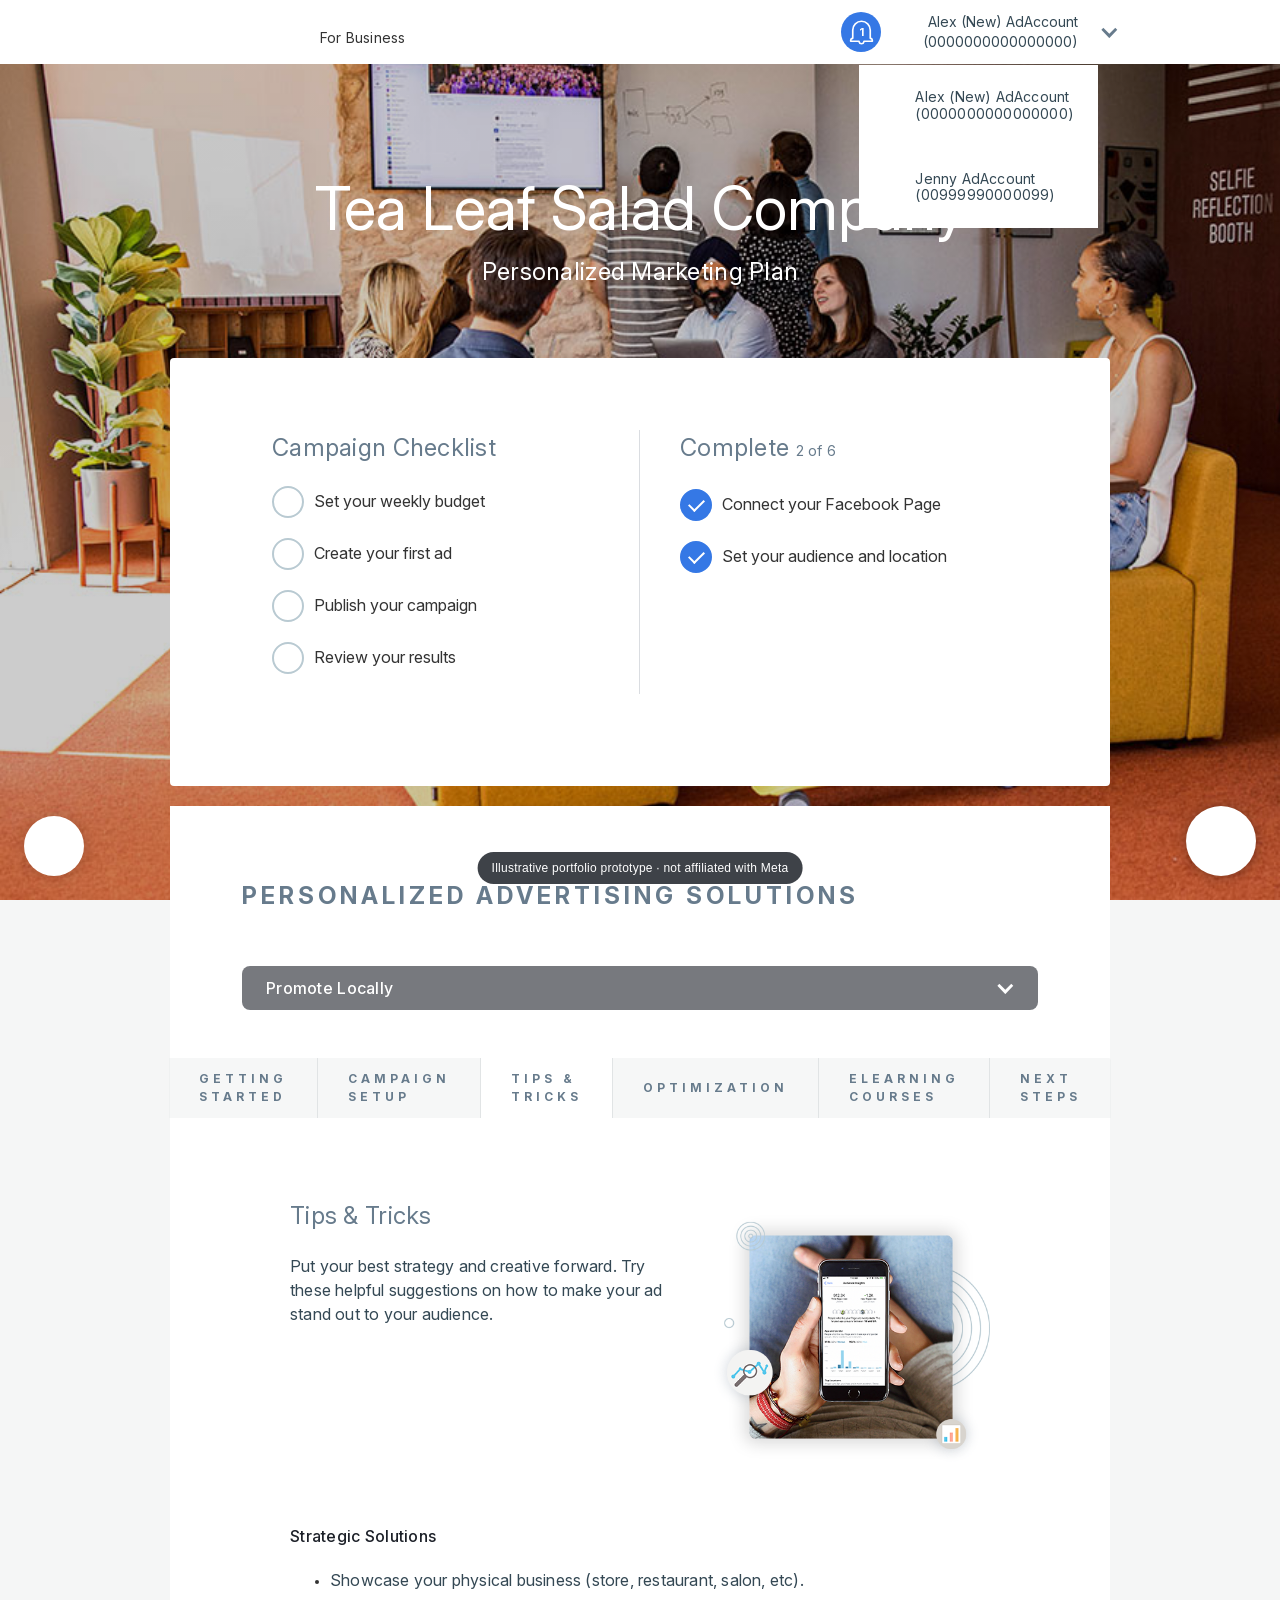
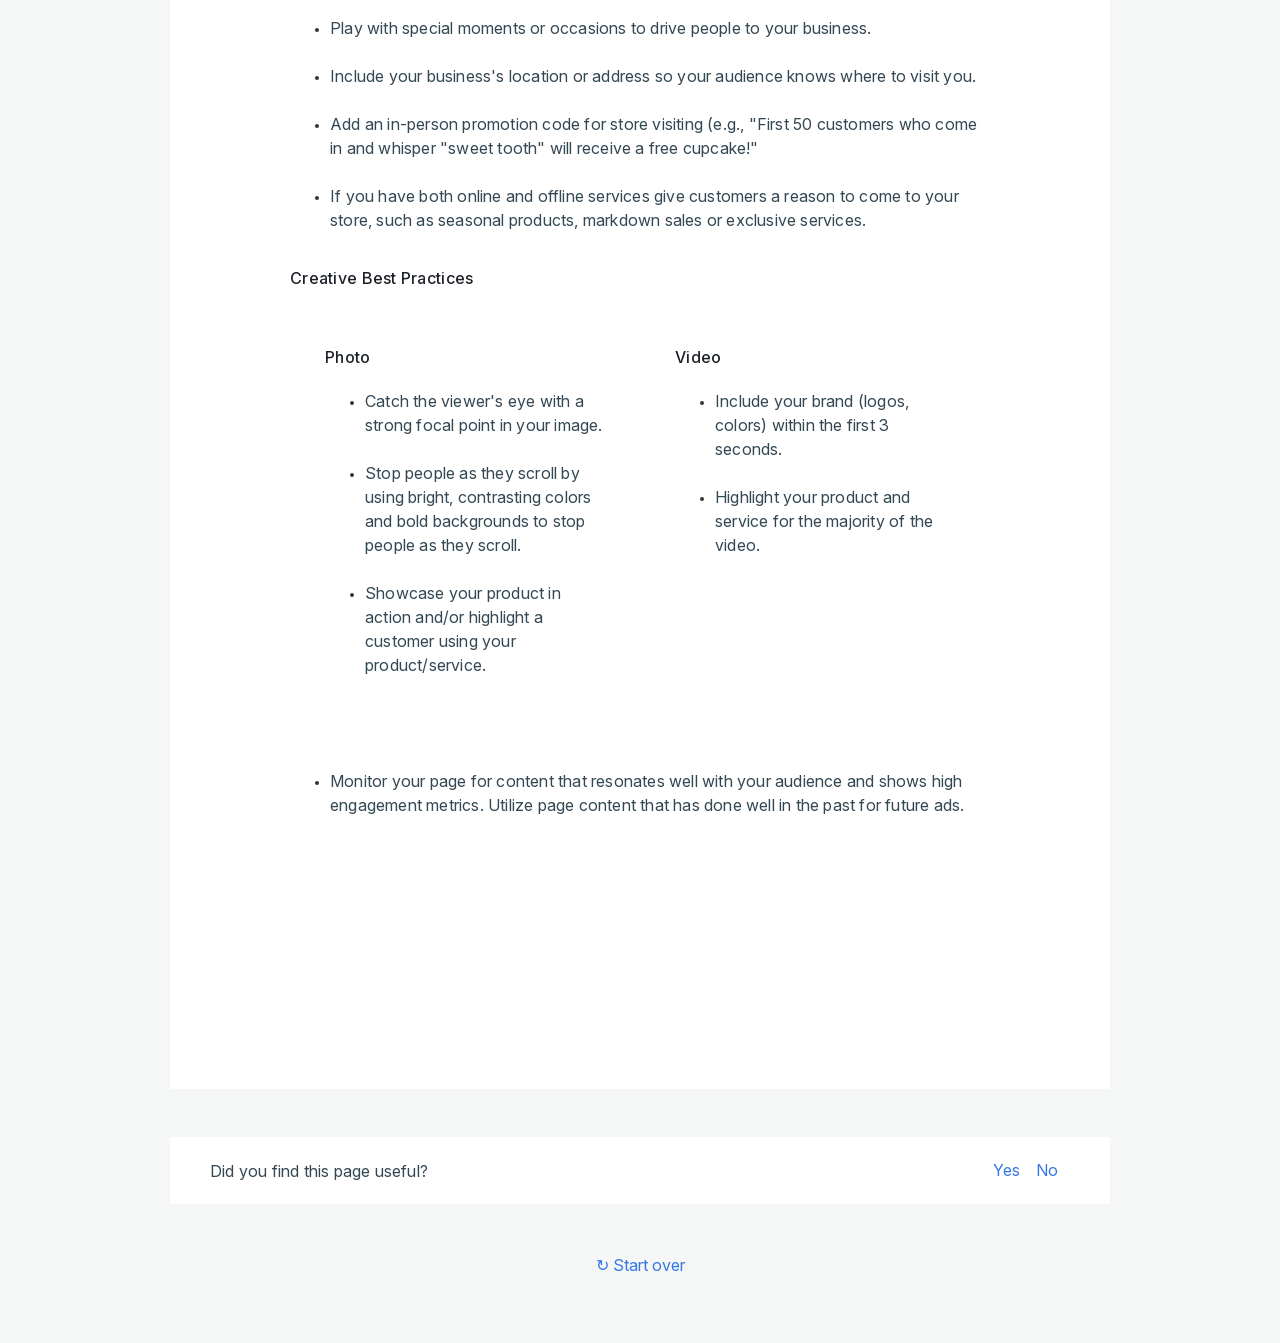
<file: index.html>
<!DOCTYPE html><!--  This site was created in Webflow. https://www.webflow.com  -->
<!--  Last Published: Fri Mar 24 2023 18:44:25 GMT+0000 (Coordinated Universal Time)  -->
<html data-wf-page="5faafee5c0b8d76706fa1afc" data-wf-site="5faafee5c0b8d73ab8fa1afb">
<head>
  <meta charset="utf-8">
  <title>New PMP Layout V2 - Pre-PMP</title>
  <meta content="Personalized Marketing Plan — dashboard and campaign checklist concept for Facebook for Business. UI design study by Billy Hong." name="description">
  <meta content="New PMP Layout V2 - Pre-PMP" property="og:title">
  <meta content="Personalized Marketing Plan — dashboard and campaign checklist concept for Facebook for Business. UI design study by Billy Hong." property="og:description">
  <meta content="https://immortalchoke.github.io/pmp-pre-pmp/images/28578157_2122403417770117_5116504096303480832_n.png" property="og:image">
  <meta content="website" property="og:type">
  <meta content="https://immortalchoke.github.io/pmp-pre-pmp/" property="og:url">
  <meta content="New PMP Layout V2 - Pre-PMP" property="twitter:title">
  <meta content="Personalized Marketing Plan — dashboard and campaign checklist concept for Facebook for Business. UI design study by Billy Hong." property="twitter:description">
  <meta content="https://immortalchoke.github.io/pmp-pre-pmp/images/28578157_2122403417770117_5116504096303480832_n.png" property="twitter:image">
  <meta content="summary_large_image" name="twitter:card">
  <meta content="width=device-width, initial-scale=1" name="viewport">
  <meta content="Webflow" name="generator">
  <link href="css/normalize.css" rel="stylesheet" type="text/css">
  <link href="css/webflow.css" rel="stylesheet" type="text/css">
  <link href="css/new-pmp-layout-v2-pre-pmp-feb1130bfff49.webflow.css" rel="stylesheet" type="text/css">
  <!-- [if lt IE 9]><script src="https://cdnjs.cloudflare.com/ajax/libs/html5shiv/3.7.3/html5shiv.min.js" type="text/javascript"></script><![endif] -->
  <script type="text/javascript">!function(o,c){var n=c.documentElement,t=" w-mod-";n.className+=t+"js",("ontouchstart"in o||o.DocumentTouch&&c instanceof DocumentTouch)&&(n.className+=t+"touch")}(window,document);</script>
  <link href="images/favicon.ico" rel="shortcut icon" type="image/x-icon">
  <link href="images/webclip.png" rel="apple-touch-icon">
  <style id="demo-styles">
    /* completion checkmark for the checklist (pmp-pre-pmp) */
    .demo-task { cursor: pointer; transition: opacity 220ms ease; }
    .demo-check {
      width: 32px; height: 32px; min-width: 32px; margin-right: 10px; flex: 0 0 auto;
      border-radius: 50%; border: 2px solid #b9cad2; background-color: #fff;
      display: flex; align-items: center; justify-content: center;
      transition: background-color 250ms cubic-bezier(.2,.8,.2,1), border-color 250ms cubic-bezier(.2,.8,.2,1);
    }
    .demo-check::after {
      content: ""; width: 13px; height: 7px; margin-top: -3px;
      border-left: 2.5px solid #fff; border-bottom: 2.5px solid #fff;
      transform: rotate(-45deg) scale(0); opacity: 0;
      transition: transform 200ms cubic-bezier(.2,.8,.2,1), opacity 200ms ease;
    }
    .demo-task.completed .demo-check { background-color: #3578e5; border-color: #3578e5; }
    .demo-task.completed .demo-check::after { transform: rotate(-45deg) scale(1); opacity: 1; }
    .demo-progress { font-size: 14px; color: #677b8c; font-weight: 400; }

    /* disabled Next button (pmp-self-serve) */
    .cta-button-2.is-disabled { opacity: .4; cursor: not-allowed; }

    /* illustrative-prototype note (both) */
    .demo-note {
      position: fixed; bottom: 16px; left: 50%; transform: translateX(-50%);
      z-index: 10000; padding: 6px 14px; border-radius: 999px;
      background: rgba(29,33,41,.85); color: #fff;
      font-family: Inter, "Source Sans 3", sans-serif; font-size: 12px; letter-spacing: .02em;
      pointer-events: none; white-space: nowrap;
    }
    @media (max-width: 479px) { .demo-note { font-size: 11px; padding: 5px 10px; } }
    /* below ~560px the note would collide with the bottom-corner scroll-to-top
       and chat widgets, so lift it clear of them */
    @media (max-width: 559px) { .demo-note { bottom: 104px; } }
  </style>
</head>
<body class="body">
  <div class="demo-note">Illustrative portfolio prototype &middot; not affiliated with Meta</div>
  <div data-collapse="medium" data-animation="default" data-duration="400" data-easing="ease" data-easing2="ease" role="banner" class="navbar w-nav">
    <div class="container-header w-container">
      <div class="div-block">
        <a href="#" class="brand w-nav-brand">
          <div class="logo-container">
            <div data-w-id="52832d3b-79d7-f23c-b94a-1dd69d91b123" data-is-ix2-target="1" class="wordmark_bluegray" data-animation-type="lottie" data-src="documents/wordmark_BLUEGRAY.json" data-loop="0" data-direction="1" data-autoplay="0" data-renderer="svg" data-default-duration="3.0030028806881908" data-duration="0"></div>
            <div class="product">For Business</div>
          </div>
        </a>
        <nav role="navigation" class="nav-menu w-nav-menu">
          <div class="account-and-notifications-box">
            <div data-w-id="71e33389-d3df-31af-a175-60c7f3867add" class="bell-icon">
              <div>1</div>
            </div>
            <div style="display:none;opacity:0;-webkit-transform:translate3d(0, -24PX, 0) scale3d(1, 1, 1) rotateX(0) rotateY(0) rotateZ(0) skew(0, 0);-moz-transform:translate3d(0, -24PX, 0) scale3d(1, 1, 1) rotateX(0) rotateY(0) rotateZ(0) skew(0, 0);-ms-transform:translate3d(0, -24PX, 0) scale3d(1, 1, 1) rotateX(0) rotateY(0) rotateZ(0) skew(0, 0);transform:translate3d(0, -24PX, 0) scale3d(1, 1, 1) rotateX(0) rotateY(0) rotateZ(0) skew(0, 0)" class="notifications-container">
              <div style="display:none" class="notification-item no-bottom-stroke last-row close-row">
                <div data-w-id="71e33389-d3df-31af-a175-60c7f3867b00" class="close-notifs"><img src="images/uncheck.svg" width="18" data-w-id="71e33389-d3df-31af-a175-60c7f3867b03" alt=""></div>
              </div>
              <div style="display:flex;opacity:1;-webkit-transform:translate3d(0, 0PX, 0) scale3d(1, 1, 1) rotateX(0) rotateY(0) rotateZ(0) skew(0, 0);-moz-transform:translate3d(0, 0PX, 0) scale3d(1, 1, 1) rotateX(0) rotateY(0) rotateZ(0) skew(0, 0);-ms-transform:translate3d(0, 0PX, 0) scale3d(1, 1, 1) rotateX(0) rotateY(0) rotateZ(0) skew(0, 0);transform:translate3d(0, 0PX, 0) scale3d(1, 1, 1) rotateX(0) rotateY(0) rotateZ(0) skew(0, 0)" class="notification-item no-bottom-stroke new">
                <div class="notification-icon new"></div>
                <div class="notification-text-box">
                  <p class="paragraph-3 no-bottom-margin">
                    <a href="#" class="link-text">Client</a> left you a message
                  </p>
                  <div class="paragraph-3 time-stamp">1 hour ago</div>
                </div>
              </div>
              <div style="display:flex;-webkit-transform:translate3d(0, 0PX, 0) scale3d(1, 1, 1) rotateX(0) rotateY(0) rotateZ(0) skew(0, 0);-moz-transform:translate3d(0, 0PX, 0) scale3d(1, 1, 1) rotateX(0) rotateY(0) rotateZ(0) skew(0, 0);-ms-transform:translate3d(0, 0PX, 0) scale3d(1, 1, 1) rotateX(0) rotateY(0) rotateZ(0) skew(0, 0);transform:translate3d(0, 0PX, 0) scale3d(1, 1, 1) rotateX(0) rotateY(0) rotateZ(0) skew(0, 0)" class="notification-item no-bottom-stroke">
                <div class="notification-icon"></div>
                <div class="notification-text-box">
                  <p class="paragraph-3 no-bottom-margin">
                    <a href="#" class="link-text">Client</a> left you a message
                  </p>
                  <div class="paragraph-3 time-stamp">1 day ago</div>
                </div>
              </div>
              <div style="display:none;opacity:0;-webkit-transform:translate3d(0, -12PX, 0) scale3d(1, 1, 1) rotateX(0) rotateY(0) rotateZ(0) skew(0, 0);-moz-transform:translate3d(0, -12PX, 0) scale3d(1, 1, 1) rotateX(0) rotateY(0) rotateZ(0) skew(0, 0);-ms-transform:translate3d(0, -12PX, 0) scale3d(1, 1, 1) rotateX(0) rotateY(0) rotateZ(0) skew(0, 0);transform:translate3d(0, -12PX, 0) scale3d(1, 1, 1) rotateX(0) rotateY(0) rotateZ(0) skew(0, 0)" class="notification-item-none no-bottom-stroke centered-row">
                <div class="notification-text-box">
                  <p class="paragraph-3 no-bottom-margin">You have 0 notifications.</p>
                </div>
              </div>
              <div class="notification-item no-bottom-stroke last-row">
                <div class="bottom-row-text-item">
                  <p class="paragraph-3 no-bottom-margin">
                    <a href="#" class="link-text">View all</a>
                  </p>
                </div>
                <div data-w-id="71e33389-d3df-31af-a175-60c7f3867afc" class="bottom-row-text-item-clear">
                  <p class="paragraph-3 no-bottom-margin">Clear</p>
                </div>
              </div>
            </div>
            <div class="account-dropdown-2 w-row">
              <div class="account-name w-col w-col-11">
                <div class="account-display-2">
                  <div class="account-active-text white black">Jenny AdAccount</div>
                  <div class="account-active-text white black">(00999990000099)</div>
                </div>
                <div class="account-display">
                  <div class="account-active-text white black">Alex (New) AdAccount</div>
                  <div class="account-active-text white black">(0000000000000000)</div>
                </div>
              </div>
              <div class="account-arrow w-col w-col-1">
                <div class="icon-2 left black w-icon-dropdown-toggle"></div>
              </div>
            </div>
            <div class="account-choices-container">
              <div data-w-id="21e07e23-743b-d8fe-42a6-0ccd6935f4a8" class="account-item">
                <div class="account-selection-icon">
                  <div data-is-ix2-target="1" class="account-check" data-w-id="8eb64791-39b2-737f-7dda-c8ac9e36c48a" data-animation-type="lottie" data-src="documents/checkmark.json" data-loop="0" data-direction="1" data-autoplay="0" data-renderer="svg" data-default-duration="1.334667946972529" data-duration="0" data-ix2-initial-state="0"></div>
                </div>
                <div class="account-text-container">
                  <div class="account-dropdown-text">Alex (New) AdAccount</div>
                  <div class="account-dropdown-text">(0000000000000000)</div>
                </div>
              </div>
              <div data-w-id="9a57191d-72e3-8cda-8ccf-139bc1310d22" class="account-item-3">
                <div class="account-selection-icon">
                  <div data-is-ix2-target="1" class="account-empty" data-w-id="9a57191d-72e3-8cda-8ccf-139bc1310d24" data-animation-type="lottie" data-src="documents/icon_EMPTYCIRCLE.json" data-loop="0" data-direction="1" data-autoplay="0" data-renderer="svg" data-default-duration="1.301301248298216" data-duration="0" data-ix2-initial-state="0"></div>
                </div>
                <div class="account-text-container">
                  <div class="account-dropdown-text">Alex (New) AdAccount</div>
                  <div class="account-dropdown-text">(0000000000000000)</div>
                </div>
              </div>
              <div data-w-id="4ed2f66e-1217-ef9a-5cd5-ad1bbf708032" class="account-item-2">
                <div class="account-selection-icon">
                  <div data-is-ix2-target="1" class="account-check" data-w-id="4ed2f66e-1217-ef9a-5cd5-ad1bbf708034" data-animation-type="lottie" data-src="documents/checkmark.json" data-loop="0" data-direction="1" data-autoplay="0" data-renderer="svg" data-default-duration="1.334667946972529" data-duration="0" data-ix2-initial-state="0"></div>
                </div>
                <div class="account-text-container">
                  <div class="account-dropdown-text">Jenny AdAccount</div>
                  <div class="account-dropdown-text">(00999990000099)</div>
                </div>
              </div>
              <div data-w-id="3d6f9a81-cdd8-2660-3681-68fa7780a73c" class="account-item-4">
                <div class="account-selection-icon">
                  <div data-is-ix2-target="1" class="account-empty" data-w-id="3d6f9a81-cdd8-2660-3681-68fa7780a73e" data-animation-type="lottie" data-src="documents/icon_EMPTYCIRCLE.json" data-loop="0" data-direction="1" data-autoplay="0" data-renderer="svg" data-default-duration="1.301301248298216" data-duration="0" data-ix2-initial-state="0"></div>
                </div>
                <div class="account-text-container">
                  <div class="account-dropdown-text">Jenny AdAccount</div>
                  <div class="account-dropdown-text">(00999990000099)</div>
                </div>
              </div>
            </div>
          </div>
        </nav>
        <div class="menu-button w-nav-button">
          <div class="hamburger-icon w-icon-nav-menu"></div>
        </div>
      </div>
    </div>
  </div>
  <div id="top" class="section-2 wf-section"></div>
  <div class="chat-box">
    <div style="display:none;-webkit-transform:translate3d(20PX, 0, 0) scale3d(1, 1, 1) rotateX(0) rotateY(0) rotateZ(0) skew(0, 0);-moz-transform:translate3d(20PX, 0, 0) scale3d(1, 1, 1) rotateX(0) rotateY(0) rotateZ(0) skew(0, 0);-ms-transform:translate3d(20PX, 0, 0) scale3d(1, 1, 1) rotateX(0) rotateY(0) rotateZ(0) skew(0, 0);transform:translate3d(20PX, 0, 0) scale3d(1, 1, 1) rotateX(0) rotateY(0) rotateZ(0) skew(0, 0);opacity:0" class="expanded-chat">
      <div class="expanded-unit">
        <div class="chat-header">
          <div data-w-id="a8b1960e-246f-3dbc-6e1b-b58c1678c8a8" class="chat-close"><img src="images/uncheck.svg" width="18" data-w-id="83092299-657e-c695-e83d-c92dc43212aa" alt=""></div>
        </div>
        <div class="chat">
          <p class="paragraph-3">Schedule a call with a Marketing Expert.</p>
          <div class="messenger-logo">
            <div class="phone-loop" data-w-id="eb7c66de-d781-a272-dc57-a847b249dedf" data-animation-type="lottie" data-src="documents/icon_PHONE_REVERSE_LOOP.json" data-loop="1" data-direction="1" data-autoplay="1" data-is-ix2-target="0" data-renderer="svg" data-default-duration="3.0030028806881908" data-duration="0"></div>
          </div>
          <a href="#" data-w-id="f202fd0e-15e9-cc02-0189-4d5b039e2366" class="regular-button-small w-button">Schedule Call</a>
        </div>
      </div>
    </div>
    <div data-w-id="b5b98669-76d6-06e5-2a41-34af972dc5a5" class="call-icon">
      <div data-w-id="8007765c-72dc-31fb-c355-c48f923ce3da" data-animation-type="lottie" data-src="documents/icon_PHONE.json" data-loop="0" data-direction="1" data-autoplay="1" data-is-ix2-target="0" data-renderer="svg" data-default-duration="2.0020019204587935" data-duration="0"></div>
    </div>
  </div>
  <div data-w-id="83d012ce-31df-c6a2-9047-bed687d6cce0" class="bg-image"></div>
  <div class="header-container w-container"></div>
  <div data-w-id="6d16e2d1-0e3b-0785-08d4-958675be600b" class="selection-block">
    <div class="w-container">
      <div class="pmp-hero">
        <h1 class="heading-5 center white">Tea Leaf Salad Company</h1>
        <h4 class="header-3 white center">Personalized Marketing Plan</h4>
        <a href="#" class="objective-select drive w-inline-block">
          <div class="selector-column w-row">
            <div class="w-col w-col-11">
              <div class="text-block-5">Drive local awareness for your local business</div>
            </div>
            <div class="w-col w-col-1">
              <div class="icon-2 w-icon-dropdown-toggle"></div>
            </div>
          </div>
        </a>
      </div>
    </div>
  </div>
  <div class="progress-container w-container">
    <div class="type-block">
      <div class="checklist-container white-bg">
        <div class="w-row">
          <div class="checklist-column right-divide w-col w-col-6">
            <h1 class="header-3">Campaign Checklist</h1>
            <div id="checklist-todo">
              <div class="checklist-item-2 demo-task w-clearfix"><div class="demo-check"></div><div class="check-text">Set your weekly budget</div></div>
              <div class="checklist-item-2 demo-task w-clearfix"><div class="demo-check"></div><div class="check-text">Create your first ad</div></div>
              <div class="checklist-item-2 demo-task w-clearfix"><div class="demo-check"></div><div class="check-text">Publish your campaign</div></div>
              <div class="checklist-item-2 demo-task w-clearfix"><div class="demo-check"></div><div class="check-text">Review your results</div></div>
            </div>
          </div>
          <div class="checklist-column w-col w-col-6">
            <h1 class="header-3">Complete <span id="checklist-progress" class="demo-progress">2 of 6</span></h1>
            <div id="checklist-done">
              <div class="checklist-item-2 demo-task completed w-clearfix"><div class="demo-check"></div><div class="check-text">Connect your Facebook Page</div></div>
              <div class="checklist-item-2 demo-task completed w-clearfix"><div class="demo-check"></div><div class="check-text">Set your audience and location</div></div>
            </div>
          </div>
        </div>
      </div>
    </div>
  </div>
  <div class="w-container">
    <div class="objective-tab-container">
      <div class="tab-container less-top-paddingg">
        <h1 class="eyebrow-header">Personalized Advertising Solutions</h1>
        <div class="objective-select-container">
          <a data-w-id="d4ec92a8-d9cf-f136-769f-d61c749f96c8" href="#" class="objective-select-new w-inline-block">
            <div class="promote-locally">Promote Locally</div>
            <div class="promote-locally-other-option">Another option</div>
            <div class="icon-2 w-icon-dropdown-toggle"></div>
          </a>
          <div style="-webkit-transform:translate3d(0, 0, 0) scale3d(1.1, 1.1, 1) rotateX(0) rotateY(0) rotateZ(0) skew(0, 0);-moz-transform:translate3d(0, 0, 0) scale3d(1.1, 1.1, 1) rotateX(0) rotateY(0) rotateZ(0) skew(0, 0);-ms-transform:translate3d(0, 0, 0) scale3d(1.1, 1.1, 1) rotateX(0) rotateY(0) rotateZ(0) skew(0, 0);transform:translate3d(0, 0, 0) scale3d(1.1, 1.1, 1) rotateX(0) rotateY(0) rotateZ(0) skew(0, 0);display:none;opacity:0" class="objective-select-content">
            <div class="selection-box">
              <h1 class="header-3">Choose your solution</h1>
              <div data-w-id="4b4b6fdf-6a45-1cba-f40a-87ef613ebb51" class="treatment-item">
                <div class="items">
                  <div class="object-select-icon">
                    <div data-w-id="64f069e2-ab07-5ccb-d7d8-245525a0941a" data-is-ix2-target="1" data-animation-type="lottie" data-src="documents/checkmark.json" data-loop="0" data-direction="1" data-autoplay="0" data-renderer="svg" data-default-duration="1.334667946972529" data-duration="0"></div>
                  </div>
                  <div class="paragraph-4 no-bottom-margin">Promote locally</div>
                </div>
                <div class="stroke">
                  <div data-is-ix2-target="1" class="bottom-stroke" data-w-id="6bc3b752-5775-653d-38c3-e16c9b5e513b" data-animation-type="lottie" data-src="documents/bottom-stroke.json" data-loop="0" data-direction="1" data-autoplay="0" data-renderer="svg" data-default-duration="0.5005004801146984" data-duration="0"></div>
                </div>
              </div>
              <div data-w-id="797616d8-404f-43ae-8a50-325c390df3a9" class="treatment-item-unselected">
                <div class="items">
                  <div class="object-select-icon">
                    <div class="empty-check"></div>
                  </div>
                  <div class="paragraph-4 no-bottom-margin">Another option</div>
                </div>
                <div class="stroke">
                  <div data-is-ix2-target="1" class="bottom-stroke" data-w-id="797616d8-404f-43ae-8a50-325c390df3b0" data-animation-type="lottie" data-src="documents/bottom-stroke.json" data-loop="0" data-direction="1" data-autoplay="0" data-renderer="svg" data-default-duration="0.5005004801146984" data-duration="0"></div>
                </div>
              </div>
              <div data-w-id="c1800464-eee7-ef3a-f0f1-3c0b15992e22" class="treatment-item-unselected-2">
                <div class="items">
                  <div class="object-select-icon">
                    <div class="empty-check"></div>
                  </div>
                  <div class="paragraph-4 no-bottom-margin">Promote locally</div>
                </div>
                <div class="stroke">
                  <div data-is-ix2-target="1" class="bottom-stroke" data-w-id="c1800464-eee7-ef3a-f0f1-3c0b15992e29" data-animation-type="lottie" data-src="documents/bottom-stroke.json" data-loop="0" data-direction="1" data-autoplay="0" data-renderer="svg" data-default-duration="0.5005004801146984" data-duration="0"></div>
                </div>
              </div>
              <div data-w-id="0042d79e-ced7-1a5c-fb8a-5106dd73a60d" class="treatment-item-2">
                <div class="items">
                  <div class="object-select-icon">
                    <div data-w-id="0042d79e-ced7-1a5c-fb8a-5106dd73a610" data-is-ix2-target="1" data-animation-type="lottie" data-src="documents/checkmark.json" data-loop="0" data-direction="1" data-autoplay="0" data-renderer="svg" data-default-duration="1.334667946972529" data-duration="0"></div>
                  </div>
                  <div class="paragraph-4 no-bottom-margin">Another option</div>
                </div>
                <div class="stroke">
                  <div data-is-ix2-target="1" class="bottom-stroke" data-w-id="0042d79e-ced7-1a5c-fb8a-5106dd73a614" data-animation-type="lottie" data-src="documents/bottom-stroke.json" data-loop="0" data-direction="1" data-autoplay="0" data-renderer="svg" data-default-duration="0.5005004801146984" data-duration="0"></div>
                </div>
              </div>
            </div>
          </div>
        </div>
        <div data-duration-in="300" data-duration-out="100" data-current="Tips &amp; Tricks" data-easing="ease" class="tab-box w-tabs">
          <div class="tabs-menu w-tab-menu">
            <a data-w-tab="Getting Started" class="pmp-tag-2 w-inline-block w-tab-link">
              <div>Getting started</div>
            </a>
            <a data-w-tab="Campaign Setup" class="pmp-tag-2 w-inline-block w-tab-link">
              <div>Campaign setup</div>
            </a>
            <a data-w-tab="Tips &amp; Tricks" class="pmp-tag-2 w-inline-block w-tab-link w--current">
              <div>tips &amp; tricks</div>
            </a>
            <a data-w-tab="Optimization" class="pmp-tag-2 w-inline-block w-tab-link">
              <div>Optimization</div>
            </a>
            <a data-w-tab="eLearning Courses" class="pmp-tag-2 w-inline-block w-tab-link">
              <div>eLearning courses</div>
            </a>
            <a data-w-tab="Next Steps" class="right-tab pmp-tag-2 right-tab w-inline-block w-tab-link">
              <div>Next Steps</div>
            </a>
          </div>
          <div class="tabs-content w-tab-content">
            <div data-w-tab="Getting Started" class="tab-pane-tab-2 w-tab-pane">
              <div class="tab-container">
                <div class="pmp-slide-content">
                  <div class="carousel-block">
                    <div class="slider-text-block">
                      <h1 class="header-3">Promote Locally</h1>
                      <p class="paragraph-4">Get help setting up your campaign for success. Show your ads in the right places to the right people by trying our recommendations below.<br></p>
                      <a href="#" class="cta-button-2 w-button">Quick Guide (PDF)</a>
                    </div>
                    <div class="slider-image-block">
                      <div class="placeholder-image video">
                        <div class="video-unit"><img src="images/16-9-Aspect-Video.svg" alt=""></div>
                        <div data-w-id="e6554262-ad01-3755-a4cd-b328cb62fcf4" class="video-control-bar">
                          <div class="expand-container"><img src="images/Artboard-1_1.svg" alt=""></div>
                        </div>
                      </div>
                      <div data-w-id="a38fa622-cc58-3b05-2d0b-695e082efe59" style="opacity:0;-webkit-transform:translate3d(0, 0, 0) scale3d(1.1, 1.1, 1) rotateX(0) rotateY(0) rotateZ(0) skew(0, 0);-moz-transform:translate3d(0, 0, 0) scale3d(1.1, 1.1, 1) rotateX(0) rotateY(0) rotateZ(0) skew(0, 0);-ms-transform:translate3d(0, 0, 0) scale3d(1.1, 1.1, 1) rotateX(0) rotateY(0) rotateZ(0) skew(0, 0);transform:translate3d(0, 0, 0) scale3d(1.1, 1.1, 1) rotateX(0) rotateY(0) rotateZ(0) skew(0, 0)" class="expanded-video">
                        <div class="video-holder"><img src="images/169-Aspect-Video.svg" alt=""></div>
                      </div>
                    </div>
                  </div>
                  <div data-w-id="c07e5e84-5c45-3fdd-8030-b1f19dfa4dae" style="-webkit-transform:translate3d(0, 0, 0) scale3d(1.1, 1.1, 1) rotateX(0) rotateY(0) rotateZ(0) skew(0, 0);-moz-transform:translate3d(0, 0, 0) scale3d(1.1, 1.1, 1) rotateX(0) rotateY(0) rotateZ(0) skew(0, 0);-ms-transform:translate3d(0, 0, 0) scale3d(1.1, 1.1, 1) rotateX(0) rotateY(0) rotateZ(0) skew(0, 0);transform:translate3d(0, 0, 0) scale3d(1.1, 1.1, 1) rotateX(0) rotateY(0) rotateZ(0) skew(0, 0);opacity:0" class="success-story-container more-top-margin">
                    <h3 class="header-3">Success Stories</h3>
                    <div class="card-vertical-row-2">
                      <div class="horizontal-success-container">
                        <div class="vertical-card">
                          <div class="image-hover-box"><img src="images/76639760_1440240602824250_5734219448299028480_n.jpg" srcset="images/76639760_1440240602824250_5734219448299028480_n-p-500.jpeg 500w, images/76639760_1440240602824250_5734219448299028480_n.jpg 701w" sizes="(max-width: 479px) 90vw, (max-width: 767px) 76vw, (max-width: 991px) 95.75px, 148.75px" alt="" class="card-margin image-hover"></div>
                          <div class="card-text-container">
                            <h3 class="card-headline">Business name</h3>
                            <ul role="list" class="no-padding">
                              <li>
                                <p class="paragraph-4">33% more landing page views</p>
                              </li>
                              <li>
                                <p class="paragraph-4">4.4% more accounts opened</p>
                              </li>
                              <li>
                                <p class="paragraph-4">22% decrease in cost per landing page view</p>
                              </li>
                            </ul>
                          </div>
                        </div>
                        <div class="vertical-card">
                          <div class="image-hover-box"><img src="images/70372000_2173896929377467_6855266213895864320_n.jpg" alt="" class="card-margin image-hover"></div>
                          <div class="card-text-container">
                            <h3 class="card-headline">Business name</h3>
                          </div>
                          <ul role="list" class="no-padding">
                            <li>
                              <p class="paragraph-4">33% more landing page views</p>
                            </li>
                            <li>
                              <p class="paragraph-4">4.4% more accounts opened</p>
                            </li>
                            <li>
                              <p class="paragraph-4">22% decrease in cost per landing page view</p>
                            </li>
                          </ul>
                        </div>
                        <div class="vertical-card">
                          <div class="image-hover-box"><img src="images/76639760_1440240602824250_5734219448299028480_n.jpg" srcset="images/76639760_1440240602824250_5734219448299028480_n-p-500.jpeg 500w, images/76639760_1440240602824250_5734219448299028480_n.jpg 701w" sizes="(max-width: 479px) 90vw, (max-width: 767px) 76vw, (max-width: 991px) 95.75px, 148.75px" alt="" class="card-margin image-hover"></div>
                          <div class="card-text-container">
                            <h3 class="card-headline">Business name</h3>
                          </div>
                          <ul role="list" class="no-padding">
                            <li>
                              <p class="paragraph-4">33% more landing page views</p>
                            </li>
                            <li>
                              <p class="paragraph-4">4.4% more accounts opened</p>
                            </li>
                            <li>
                              <p class="paragraph-4">22% decrease in cost per landing page view</p>
                            </li>
                          </ul>
                        </div>
                        <div class="vertical-card no-right-margin">
                          <div class="image-hover-box"><img src="images/70372000_2173896929377467_6855266213895864320_n.jpg" alt="" class="card-margin image-hover"></div>
                          <div class="card-text-container">
                            <h3 class="card-headline">Business name</h3>
                          </div>
                          <ul role="list" class="no-padding">
                            <li>
                              <p class="paragraph-4">33% more landing page views</p>
                            </li>
                            <li>
                              <p class="paragraph-4">4.4% more accounts opened</p>
                            </li>
                            <li>
                              <p class="paragraph-4">22% decrease in cost per landing page view</p>
                            </li>
                          </ul>
                        </div>
                      </div>
                    </div>
                  </div>
                </div>
              </div>
            </div>
            <div data-w-tab="Campaign Setup" class="tab-pane-tab-3-3 w-tab-pane">
              <div class="tab-container">
                <div class="pmp-slide-content">
                  <div class="carousel-block vertical">
                    <div class="slider-text-block horizontal">
                      <div class="text-chunk">
                        <h1 class="header-3">Campaign Setup</h1>
                        <p class="paragraph-4">Set up your campaign for success. Follow our recommendations below to make sure you’re showing your ads in the right places to the right people.<br></p>
                      </div>
                      <div class="slider-image-block">
                        <div class="placeholder-image"><img src="images/78567991_439739926733056_1191667985132027904_n.png" alt=""></div>
                      </div>
                    </div>
                    <h3 class="header-4">Objective</h3>
                    <p class="paragraph-3">Promote your business locally using the <strong>Reach Objective</strong>.</p>
                    <h3 class="header-4">Budget</h3>
                    <p class="paragraph-3 add-bottom-margin">Spend a minimum of $7 per week on this type of ad. Increasing your budget higher than $7 per week will improve results so you can reach more people at a better price.</p>
                    <h3 class="header-4">Targeting</h3>
                    <p class="paragraph-3">Keep your audience as broad as possible, unless you have a strong sense of age, gender, or interests of your target audience.</p>
                    <ul role="list">
                      <li class="bullet-list-item">
                        <p class="paragraph-3"><strong>Broad targeting:</strong> Targeting broadly means that you&#x27;re allowing Facebook to find the best people to show your ad to. This can lead you to find customers if you&#x27;re not sure who you want to target. Tip: Try using a radius around your store location to find potential local customers.</p>
                      </li>
                      <li class="bullet-list-item">
                        <p class="paragraph-3 add-bottom-margin"><strong>Detailed targeting:</strong> This allows you to select the specific targeting you’d like to use for your ad. Detailed targeting includes demographic information, such as age, gender, location and interests. Note, while this leads to smaller audiences, it may also lead to one that&#x27;s more interested in what you&#x27;re advertising about.</p>
                      </li>
                    </ul>
                    <h3 class="header-4">Placement</h3>
                    <p class="paragraph-3 add-bottom-margin">Select Automatic Placements to get the most out of your budget. Facebook&#x27;s delivery system will allocate your ad set&#x27;s budget across multiple placements that&#x27;ll perform best.</p>
                  </div>
                </div>
                <h3 class="header-4 no-bottom-margin">Ad Format</h3>
                <div class="tip-container-new">
                  <p class="paragraph-3 no-bottom-margin">Video</p>
                  <p class="paragraph-3 no-bottom-margin">Image</p>
                  <p class="paragraph-3 no-bottom-margin">Carousel</p>
                </div>
                <h3 class="header-4 no-bottom-margin">Recommended CTAs</h3>
                <div class="tip-container-new">
                  <p class="paragraph-3 no-bottom-margin">Get directions</p>
                  <p class="paragraph-3 no-bottom-margin">Call Now</p>
                  <p class="paragraph-3 no-bottom-margin">Send Message</p>
                </div>
              </div>
            </div>
            <div data-w-tab="Tips &amp; Tricks" class="tab-pane-tab-3-3 w-tab-pane w--tab-active">
              <div class="tab-container">
                <div class="pmp-slide-content">
                  <div class="carousel-block vertical">
                    <div class="slider-text-block horizontal">
                      <div class="text-chunk">
                        <h1 class="header-3">Tips &amp; Tricks</h1>
                        <p class="paragraph-4">Put your best strategy and creative forward. Try these helpful suggestions on how to make your ad stand out to your audience.<br></p>
                      </div>
                      <div class="slider-image-block">
                        <div data-w-id="bc5029f1-6405-24ba-e2f3-002269e0d75a" class="placeholder-image"><img src="images/78567991_439739926733056_1191667985132027904_n.png" alt=""></div>
                      </div>
                    </div>
                    <h3 class="header-4">Strategic Solutions</h3>
                    <ul role="list">
                      <li class="bullet-list-item">
                        <p class="paragraph-3">Showcase your physical business (store, restaurant, salon, etc).</p>
                      </li>
                      <li class="bullet-list-item">
                        <p class="paragraph-3">Play with special moments or occasions to drive people to your business.</p>
                      </li>
                      <li class="bullet-list-item">
                        <p class="paragraph-3">Include your business&#x27;s location or address so your audience knows where to visit you.</p>
                      </li>
                      <li class="bullet-list-item">
                        <p class="paragraph-3">Add an in-person promotion code for store visiting (e.g., &quot;First 50 customers who come in and whisper &quot;sweet tooth&quot; will receive a free cupcake!&quot;</p>
                      </li>
                      <li data-w-id="b2f40d8b-5631-0e85-fa2c-9ee5ccb5fa71" class="bullet-list-item">
                        <p class="paragraph-3">If you have both online and offline services give customers a reason to come to your store, such as seasonal products, markdown sales or exclusive services.</p>
                      </li>
                    </ul>
                    <h3 class="header-4">Creative Best Practices</h3>
                    <div class="card-vertical-row-3 no-bottom-margin">
                      <div class="best-practice-card remove-bottom-stroke">
                        <div class="best-practice-content">
                          <h3 class="header-8">Photo</h3>
                          <ul role="list">
                            <li class="bullet-list-item">
                              <p class="paragraph-4">Catch the viewer&#x27;s eye with a strong focal point in your image.</p>
                            </li>
                            <li class="bullet-list-item">
                              <p class="paragraph-4">Stop people as they scroll by using bright, contrasting colors and bold backgrounds to stop people as they scroll.</p>
                            </li>
                            <li class="bullet-list-item">
                              <p class="paragraph-4">Showcase your product in action and/or highlight a customer using your product/service.</p>
                            </li>
                          </ul>
                        </div>
                      </div>
                      <div class="best-practice-card remove-bottom-stroke">
                        <h3 class="header-8">Video</h3>
                        <div class="best-practice-content">
                          <ul role="list">
                            <li class="bullet-list-item">
                              <p class="paragraph-4">Include your brand (logos, colors) within the first 3 seconds.</p>
                            </li>
                            <li class="bullet-list-item">
                              <p class="paragraph-4">Highlight your product and service for the majority of the video.</p>
                            </li>
                          </ul>
                        </div>
                      </div>
                    </div>
                  </div>
                </div>
                <ul role="list">
                  <li class="bullet-list-item">
                    <p class="paragraph-3 add-bottom-margin">Monitor your page for content that resonates well with your audience and shows high engagement metrics. Utilize page content that has done well in the past for future ads.</p>
                  </li>
                </ul>
              </div>
            </div>
            <div data-w-tab="Optimization" class="tab-pane-tab-4-2 w-tab-pane">
              <div class="tab-container">
                <div class="pmp-slide-content">
                  <div class="carousel-block vertical">
                    <div class="slider-text-block horizontal">
                      <div class="text-chunk">
                        <h1 class="header-3">Optimization</h1>
                        <p class="paragraph-4">Identify opportunities to optimize your ads by measuring performance and troubleshooting any issues.<br></p>
                      </div>
                      <div class="slider-image-block">
                        <div class="placeholder-image"><img src="images/ADS_MANAGER.png" alt=""></div>
                      </div>
                    </div>
                    <h3 class="header-4">Measure Performance</h3>
                    <ul role="list">
                      <li class="bullet-list-item">
                        <p class="paragraph-3">To access reporting, visit Ads Center from your Page (Page &gt; Ads Center on top banner &gt; select “All Ads” from the left-hand banner).</p>
                      </li>
                      <li class="bullet-list-item">
                        <p class="paragraph-3">View your most recent ad promotion.</p>
                      </li>
                      <li class="bullet-list-item">
                        <p class="paragraph-3">The metric you want to view is <strong>Reach</strong> (number of people reached throughout the duration of your ad).</p>
                      </li>
                      <li class="bullet-list-item">
                        <p class="paragraph-3">A minimum of 50 people reached for a one-week campaign is a good baseline.</p>
                      </li>
                      <li class="bullet-list-item">
                        <p class="paragraph-3 add-bottom-margin">If you&#x27;re advertising on other channels, compare how many people you reached and your cost.</p>
                      </li>
                    </ul>
                    <h3 class="header-4">Troubleshooting</h3>
                    <ul role="list">
                      <li class="bullet-list-item">
                        <p class="paragraph-3">You&#x27;re not reaching 50 people per week.</p>
                      </li>
                      <li class="_2nd-level">
                        <p class="paragraph-3">This issue likely means your budget is too small for this objective. We recommend increasing your budget to the recommended minimum of $7 per week or higher to reach 50 people in a one-week campaign.</p>
                      </li>
                    </ul>
                  </div>
                </div>
              </div>
            </div>
            <div data-w-tab="eLearning Courses" class="tab-pane-tab-5-2 w-tab-pane">
              <div class="tab-container">
                <div class="pmp-slide-content">
                  <div class="carousel-block vertical">
                    <div class="slider-text-block horizontal">
                      <div class="text-chunk">
                        <h1 class="header-3">eLearning Courses</h1>
                        <p class="paragraph-4">Facebook Blueprint courses are online eLearning classes that you can take at your own pace during your free time. For your advertising goals, here are our recommendations.<br></p>
                      </div>
                      <div class="slider-image-block">
                        <div class="placeholder-image"><img src="images/APP-EVENTS_SDK.png" alt=""></div>
                      </div>
                    </div>
                    <p class="paragraph-4">If you&#x27;re new to advertising, or new to creating ads from your Facebook Page, we strongly recommend you complete this <a href="https://www.facebookblueprint.com/student/path/185998-promote-your-business-from-your-facebook-page" target="_blank" class="link-text">eLearning course</a>. There are 11 courses, each about 5 minutes.<br></p>
                    <p class="paragraph-4">If you&#x27;re limited on time, we recommend the following:<br></p>
                    <ul role="list">
                      <li class="bullet-list-item">
                        <p class="paragraph-4">‍<a href="https://www.facebook.com/business/learn/lessons/introduction-to-page-promotions" target="_blank" class="link-text">Introduction to Page Promotions</a><br></p>
                      </li>
                      <li class="bullet-list-item">
                        <p class="paragraph-4">
                          <a href="https://www.facebook.com/business/learn/lessons/introduction-to-page-promotions" target="_blank" class="link-text">‍</a>
                          <a href="https://www.facebook.com/business/learn/lessons/promote-your-business-locally" target="_blank" class="link-text">Promote Your Business Locally</a><br>
                        </p>
                      </li>
                      <li class="bullet-list-item">
                        <p class="paragraph-4">
                          <a href="https://www.facebook.com/business/learn/lessons/introduction-to-page-promotions" target="_blank" class="link-text">‍</a>
                          <a href="https://www.facebook.com/business/learn/lessons/measure-your-promotions-success" target="_blank" class="link-text">Measure Your Promotion&#x27;s Success</a><br>
                        </p>
                      </li>
                    </ul>
                  </div>
                </div>
              </div>
            </div>
            <div data-w-tab="Next Steps" class="tab-pane-tab-6-3 w-tab-pane">
              <div class="tab-container review">
                <h1 class="header-3 large">Next Steps</h1>
                <h3 class="header-3 add-bottom-margin">Campaign setup</h3>
                <div class="w-layout-grid grid-3-column">
                  <div class="button-card">
                    <div class="paragraph-4 no-bottom-margin">Choose your objective</div>
                    <ul role="list" class="review-list no-bullets">
                      <li class="bullet-list-item">
                        <a href="#" class="cta-button-2 outline right-align add-bottom-margin w-button">Reach Objective</a>
                      </li>
                    </ul>
                  </div>
                  <div class="button-card">
                    <div class="paragraph-4 no-bottom-margin">Set up your budget</div>
                    <ul role="list" class="review-list no-bullets">
                      <li class="bullet-list-item">
                        <a href="#" class="cta-button-2 outline right-align add-bottom-margin w-button">Budget</a>
                      </li>
                    </ul>
                  </div>
                  <div class="button-card no-right-margin">
                    <div class="paragraph-4 no-bottom-margin">Set up your targeting</div>
                    <ul role="list" class="review-list no-bullets">
                      <li class="bullet-list-item">
                        <a href="#" class="cta-button-2 outline right-align add-bottom-margin w-button">Broad targeting</a>
                      </li>
                      <li class="bullet-list-item">
                        <a href="#" class="cta-button-2 outline right-align add-bottom-margin w-button">Detailed targeting</a>
                      </li>
                    </ul>
                  </div>
                  <div class="button-card">
                    <div class="paragraph-4 no-bottom-margin">Select your placement</div>
                    <ul role="list" class="review-list no-bullets">
                      <li class="bullet-list-item">
                        <a href="#" class="cta-button-2 outline right-align add-bottom-margin w-button">Automatic placements</a>
                      </li>
                    </ul>
                  </div>
                  <div class="button-card">
                    <div class="paragraph-4 no-bottom-margin">Choose your format</div>
                    <ul role="list" class="review-list no-bullets">
                      <li class="bullet-list-item">
                        <a href="#" class="cta-button-2 outline right-align add-bottom-margin w-button">Video</a>
                      </li>
                      <li class="bullet-list-item">
                        <a href="#" class="cta-button-2 outline right-align add-bottom-margin w-button">Single image</a>
                      </li>
                      <li class="bullet-list-item">
                        <a href="#" class="cta-button-2 outline right-align add-bottom-margin w-button">Carousel</a>
                      </li>
                    </ul>
                  </div>
                </div>
                <h3 class="header-3 add-bottom-margin">Tips &amp; Tricks</h3>
                <div class="verticals-card-4-no-hover">
                  <div class="second-row add-bottom-margin">
                    <ul role="list" class="review-list no-bullets">
                      <li class="bullet-list-item">
                        <a href="#" class="cta-button-2 outline right-align add-bottom-margin w-button">Strategic solutions</a>
                      </li>
                      <li class="bullet-list-item">
                        <a href="#" class="cta-button-2 outline right-align add-bottom-margin w-button">Creative best practices</a>
                      </li>
                    </ul>
                  </div>
                </div>
                <h3 class="header-3 add-bottom-margin">Optimization</h3>
                <div class="verticals-card-4-no-hover">
                  <div class="second-row add-bottom-margin">
                    <ul role="list" class="review-list no-bullets">
                      <li class="bullet-list-item">
                        <a href="#" class="cta-button-2 outline right-align add-bottom-margin w-button">Measure performance</a>
                      </li>
                      <li class="bullet-list-item">
                        <a href="#" class="cta-button-2 outline right-align add-bottom-margin w-button">Troubleshooting</a>
                      </li>
                    </ul>
                  </div>
                </div>
                <h3 class="header-3 add-bottom-margin">eLearning Courses</h3>
                <div class="verticals-card-4-no-hover">
                  <div class="second-row add-bottom-margin">
                    <ul role="list" class="review-list no-bullets">
                      <li class="bullet-list-item">
                        <a href="https://www.facebookblueprint.com/student/path/185998-promote-your-business-from-your-facebook-page" target="_blank" class="w-inline-block"><img src="images/fbblueprint_logo_anim_2.gif" width="200" alt=""></a>
                      </li>
                    </ul>
                  </div>
                </div>
              </div>
            </div>
          </div>
        </div>
      </div>
    </div>
  </div>
  <div class="w-container">
    <div class="bg-for-opt-in"></div>
    <div class="opt-in-section section wf-section">
      <div class="rec-box">
        <div class="paragraph-3 no-bottom-margin">Did you find this page useful?</div>
        <div class="choices">
          <div class="choices-link-close">Yes</div>
          <div class="choices-link">No</div>
        </div>
      </div>
    </div>
  </div>
  <div style="text-align:center; margin:24px 0 64px;">
    <a href="https://immortalchoke.github.io/pmp-self-serve/" class="link-text">&#8635; Start over</a>
  </div>
  <div data-w-id="117fc39f-7253-47ed-4fae-0c4729ebcefa" style="opacity:0;display:flex;-webkit-transform:translate3d(0PX, 20PX, 0) scale3d(1.3, 1.3, 1) rotateX(0) rotateY(0) rotateZ(0) skew(0, 0);-moz-transform:translate3d(0PX, 20PX, 0) scale3d(1.3, 1.3, 1) rotateX(0) rotateY(0) rotateZ(0) skew(0, 0);-ms-transform:translate3d(0PX, 20PX, 0) scale3d(1.3, 1.3, 1) rotateX(0) rotateY(0) rotateZ(0) skew(0, 0);transform:translate3d(0PX, 20PX, 0) scale3d(1.3, 1.3, 1) rotateX(0) rotateY(0) rotateZ(0) skew(0, 0)" class="nux-modal">
    <div data-w-id="8daaf1eb-8617-9996-701d-af3ae02aaba1" style="display:block;-webkit-transform:translate3d(0, 48PX, 0) scale3d(1, 1, 1) rotateX(0) rotateY(0) rotateZ(0) skew(0, 0);-moz-transform:translate3d(0, 48PX, 0) scale3d(1, 1, 1) rotateX(0) rotateY(0) rotateZ(0) skew(0, 0);-ms-transform:translate3d(0, 48PX, 0) scale3d(1, 1, 1) rotateX(0) rotateY(0) rotateZ(0) skew(0, 0);transform:translate3d(0, 48PX, 0) scale3d(1, 1, 1) rotateX(0) rotateY(0) rotateZ(0) skew(0, 0)" class="nux-card">
      <div data-delay="4000" data-animation="slide" class="slider-3 w-slider" data-autoplay="false" data-easing="ease" data-hide-arrows="false" data-disable-swipe="false" data-autoplay-limit="0" data-nav-spacing="3" data-duration="500" data-infinite="true">
        <div class="mask-2 w-slider-mask">
          <div class="slide-2 w-slide">
            <div class="slide-content-container">
              <div class="slider-text-block-2">
                <h1 class="header-3">Get started with helpful resources</h1>
                <p class="paragraph-4">You don’t need to wait for your first call with the Marketing Expert to start exploring some of Facebook’s helpful resources. Check out some of our favorite places to learn more:</p>
                <ul role="list" class="bullet-text-4">
                  <li class="bullet-2 add-bullet">
                    <a href="https://www.facebookblueprint.com/student/catalog?duration[]=0..359&amp;search=boost%20post" target="_blank" class="link-text">Facebook&#x27;s Blueprint eLearning</a> for free online training courses.
                  </li>
                  <li class="bullet-list-item">
                    <a href="https://www.facebook.com/business/ads-guide/" target="_blank" class="link-text">Ads Guide</a> for design specifications for every ad format.
                  </li>
                  <li class="bullet-2 add-bullet">
                    <a href="https://www.facebook.com/business/help" target="_blank" class="link-text">Ads Help Center</a> for helpful tips, step-by-step guides and online support.
                  </li>
                  <li class="bullet-2 add-bullet">
                    <a href="https://www.facebook.com/business/success" target="_blank" class="link-text">Success Stories</a> for inspiration of how businesses are growing with Facebook marketing.
                  </li>
                  <li class="bullet-2 add-bullet">
                    <a href="https://www.facebook.com/business/m/facebook-marketing-expert" target="_blank" class="link-text">Reschedule call</a> if you need to find a time that works better for you.
                  </li>
                </ul>
              </div>
            </div>
          </div>
          <div class="slide-2 w-slide">
            <div class="slide-content-container vert">
              <div class="horizontal-content">
                <div class="slider-text-block-2">
                  <h1 class="header-3">Be prepared for your first call</h1>
                  <p class="paragraph-4">Review the information below so you know what to expect for your first call.<br></p>
                </div>
                <div class="slider-image-block"><img src="images/60247962_2449336725090582_3468082411009474560_n.png" srcset="images/60247962_2449336725090582_3468082411009474560_n-p-500.png 500w, images/60247962_2449336725090582_3468082411009474560_n.png 754w" sizes="(max-width: 767px) 100vw, 244px" alt="" class="image-max-300px"></div>
              </div>
              <div class="drawers">
                <div class="drawer-block">
                  <div data-w-id="ce0b0b35-f92d-d6d9-cd21-a27bc687a14b" class="drawer-unit-dark-2">
                    <div class="drawer-header-container">
                      <h3 class="drawer-header-nux">What to expect for your first call</h3>
                      <div class="drawer-icon-container">
                        <div class="drawer-opened blue"></div>
                        <div style="display:block;-webkit-transform:translate3d(0, 0, 0) scale3d(1, 1, 1) rotateX(0) rotateY(0) rotateZ(0DEG) skew(0, 0);-moz-transform:translate3d(0, 0, 0) scale3d(1, 1, 1) rotateX(0) rotateY(0) rotateZ(0DEG) skew(0, 0);-ms-transform:translate3d(0, 0, 0) scale3d(1, 1, 1) rotateX(0) rotateY(0) rotateZ(0DEG) skew(0, 0);transform:translate3d(0, 0, 0) scale3d(1, 1, 1) rotateX(0) rotateY(0) rotateZ(0DEG) skew(0, 0)" class="drawer-closed"></div>
                      </div>
                    </div>
                    <div style="display:none;-webkit-transform:translate3d(0, -20PX, 0) scale3d(1, 1, 1) rotateX(0) rotateY(0) rotateZ(0) skew(0, 0);-moz-transform:translate3d(0, -20PX, 0) scale3d(1, 1, 1) rotateX(0) rotateY(0) rotateZ(0) skew(0, 0);-ms-transform:translate3d(0, -20PX, 0) scale3d(1, 1, 1) rotateX(0) rotateY(0) rotateZ(0) skew(0, 0);transform:translate3d(0, -20PX, 0) scale3d(1, 1, 1) rotateX(0) rotateY(0) rotateZ(0) skew(0, 0);opacity:1" class="drawer-content">
                      <p class="paragraph-3">Plan to be at your computer for the duration of the call (25-40 minutes), with either your Facebook Business Page, Ads Manager, or Business Manager open. You’ll be asked to verify your ad account ID, which can be found <a href="https://fb.me/account" target="_blank" class="link-text">here</a>.</p>
                    </div>
                  </div>
                </div>
                <div class="drawer-block remove-top-margin">
                  <div data-w-id="ce0b0b35-f92d-d6d9-cd21-a27bc687a161" class="drawer-unit-dark-2">
                    <div class="drawer-header-container">
                      <h3 class="drawer-header-nux">Download the optional BlueJeans plug-in</h3>
                      <div class="drawer-icon-container">
                        <div class="drawer-opened blue"></div>
                        <div style="display:block;-webkit-transform:translate3d(0, 0, 0) scale3d(1, 1, 1) rotateX(0) rotateY(0) rotateZ(0DEG) skew(0, 0);-moz-transform:translate3d(0, 0, 0) scale3d(1, 1, 1) rotateX(0) rotateY(0) rotateZ(0DEG) skew(0, 0);-ms-transform:translate3d(0, 0, 0) scale3d(1, 1, 1) rotateX(0) rotateY(0) rotateZ(0DEG) skew(0, 0);transform:translate3d(0, 0, 0) scale3d(1, 1, 1) rotateX(0) rotateY(0) rotateZ(0DEG) skew(0, 0)" class="drawer-closed"></div>
                      </div>
                    </div>
                    <div style="display:none;-webkit-transform:translate3d(0, -20PX, 0) scale3d(1, 1, 1) rotateX(0) rotateY(0) rotateZ(0) skew(0, 0);-moz-transform:translate3d(0, -20PX, 0) scale3d(1, 1, 1) rotateX(0) rotateY(0) rotateZ(0) skew(0, 0);-ms-transform:translate3d(0, -20PX, 0) scale3d(1, 1, 1) rotateX(0) rotateY(0) rotateZ(0) skew(0, 0);transform:translate3d(0, -20PX, 0) scale3d(1, 1, 1) rotateX(0) rotateY(0) rotateZ(0) skew(0, 0);opacity:1" class="drawer-content">
                      <p class="paragraph-4">BlueJeans allows you to share your screen while on the call so the Marketing Expert can provide better directions when walking through step-by-step set up. Click <a href="#" class="link-text">here</a> to download the optional BlueJeans plug-in.<br>Here’s how to download the optional BlueJeans plug-in:</p>
                    </div>
                  </div>
                </div>
                <div class="drawer-block remove-top-margin">
                  <div data-w-id="ce0b0b35-f92d-d6d9-cd21-a27bc687a16c" class="drawer-unit-dark-2">
                    <div class="drawer-header-container">
                      <h3 class="drawer-header-nux">Reschedule your call with a Marketing Expert</h3>
                      <div class="drawer-icon-container">
                        <div class="drawer-opened blue"></div>
                        <div style="display:block;-webkit-transform:translate3d(0, 0, 0) scale3d(1, 1, 1) rotateX(0) rotateY(0) rotateZ(0DEG) skew(0, 0);-moz-transform:translate3d(0, 0, 0) scale3d(1, 1, 1) rotateX(0) rotateY(0) rotateZ(0DEG) skew(0, 0);-ms-transform:translate3d(0, 0, 0) scale3d(1, 1, 1) rotateX(0) rotateY(0) rotateZ(0DEG) skew(0, 0);transform:translate3d(0, 0, 0) scale3d(1, 1, 1) rotateX(0) rotateY(0) rotateZ(0DEG) skew(0, 0)" class="drawer-closed"></div>
                      </div>
                    </div>
                    <div style="display:none;-webkit-transform:translate3d(0, -20PX, 0) scale3d(1, 1, 1) rotateX(0) rotateY(0) rotateZ(0) skew(0, 0);-moz-transform:translate3d(0, -20PX, 0) scale3d(1, 1, 1) rotateX(0) rotateY(0) rotateZ(0) skew(0, 0);-ms-transform:translate3d(0, -20PX, 0) scale3d(1, 1, 1) rotateX(0) rotateY(0) rotateZ(0) skew(0, 0);transform:translate3d(0, -20PX, 0) scale3d(1, 1, 1) rotateX(0) rotateY(0) rotateZ(0) skew(0, 0);opacity:1" class="drawer-content">
                      <p class="paragraph-4">If you need to reschedule your call, find a time that works best for you <a href="https://www.facebook.com/business/m/facebook-marketing-expert" class="link-text">here</a>. Select a date and time, and a Marketing Expert will reach out to you then. Please make sure you&#x27;re in front of your computer for the call.</p>
                    </div>
                  </div>
                </div>
              </div>
            </div>
          </div>
          <div class="slide-2 w-slide">
            <div class="slide-content-container">
              <div class="slider-text-block-2">
                <h1 class="header-3">Create your own personalized marketing plan</h1>
                <p class="paragraph-4">Discover a marketing plan that best fits your business needs by filling out a questionnaire that will deliver personalized advertising strategy and recommendations that you can discuss on your upcoming call with your Marketing Expert.<br></p>
                <a href="https://immortalchoke.github.io/pmp-self-serve/" class="cta-button-2 w-button">Create Personalized Marketing Plan</a>
              </div>
            </div>
          </div>
        </div>
        <div class="w-slider-arrow-left">
          <div class="slider-arrow w-icon-slider-left"></div>
        </div>
        <div class="w-slider-arrow-right">
          <div class="slider-arrow w-icon-slider-right"></div>
        </div>
        <div class="slide-nav-2 w-slider-nav w-slider-nav-invert w-round"></div>
      </div>
      <div class="nux-button-row add-bottom-margin">
        <a data-w-id="bbe11232-f13a-8e36-c039-005eeb4dba09" href="#" class="link-text">Dismiss</a>
      </div>
    </div>
  </div>
  <a href="#top" class="anchor w-inline-block">
    <div data-w-id="14ac7426-0eb0-8ce8-3d76-717fa8e5c1d1" class="div-block-2">
      <div data-w-id="5a2e4d32-0fd8-f808-c876-973076e8643e" data-is-ix2-target="1" class="top-anchor-animation" data-animation-type="lottie" data-src="documents/icon_TOPANCHOR_V2.json" data-loop="0" data-direction="1" data-autoplay="0" data-renderer="svg" data-default-duration="1.5015014403440954" data-duration="0" data-ix2-initial-state="0"></div>
    </div>
  </a>
  <div class="w-embed">
    <script>
    (function () {
      var todo = document.getElementById('checklist-todo');
      var done = document.getElementById('checklist-done');
      var progress = document.getElementById('checklist-progress');
      if (!todo || !done) return;
      var TOTAL = 6;

      function updateProgress() {
        var count = done.querySelectorAll('.demo-task').length;
        if (progress) progress.textContent = count + ' of ' + TOTAL;
      }

      function complete(item) {
        if (item.classList.contains('completed')) return;
        item.classList.add('completed');          // checkmark animates in
        item.style.pointerEvents = 'none';
        setTimeout(function () {
          item.style.opacity = '0';
          setTimeout(function () {
            done.appendChild(item);
            item.style.opacity = '';
            updateProgress();
          }, 220);
        }, 450);
      }

      Array.prototype.forEach.call(todo.querySelectorAll('.demo-task'), function (item) {
        item.addEventListener('click', function () { complete(item); });
      });

      updateProgress();
    })();
    </script>
  </div>
  <script src="https://d3e54v103j8qbb.cloudfront.net/js/jquery-3.5.1.min.dc5e7f18c8.js?site=5faafee5c0b8d73ab8fa1afb" type="text/javascript" integrity="sha256-9/aliU8dGd2tb6OSsuzixeV4y/faTqgFtohetphbbj0=" crossorigin="anonymous"></script>
  <script src="js/webflow.js" type="text/javascript"></script>
  <!-- [if lte IE 9]><script src="https://cdnjs.cloudflare.com/ajax/libs/placeholders/3.0.2/placeholders.min.js"></script><![endif] -->
</body>
</html>
</file>
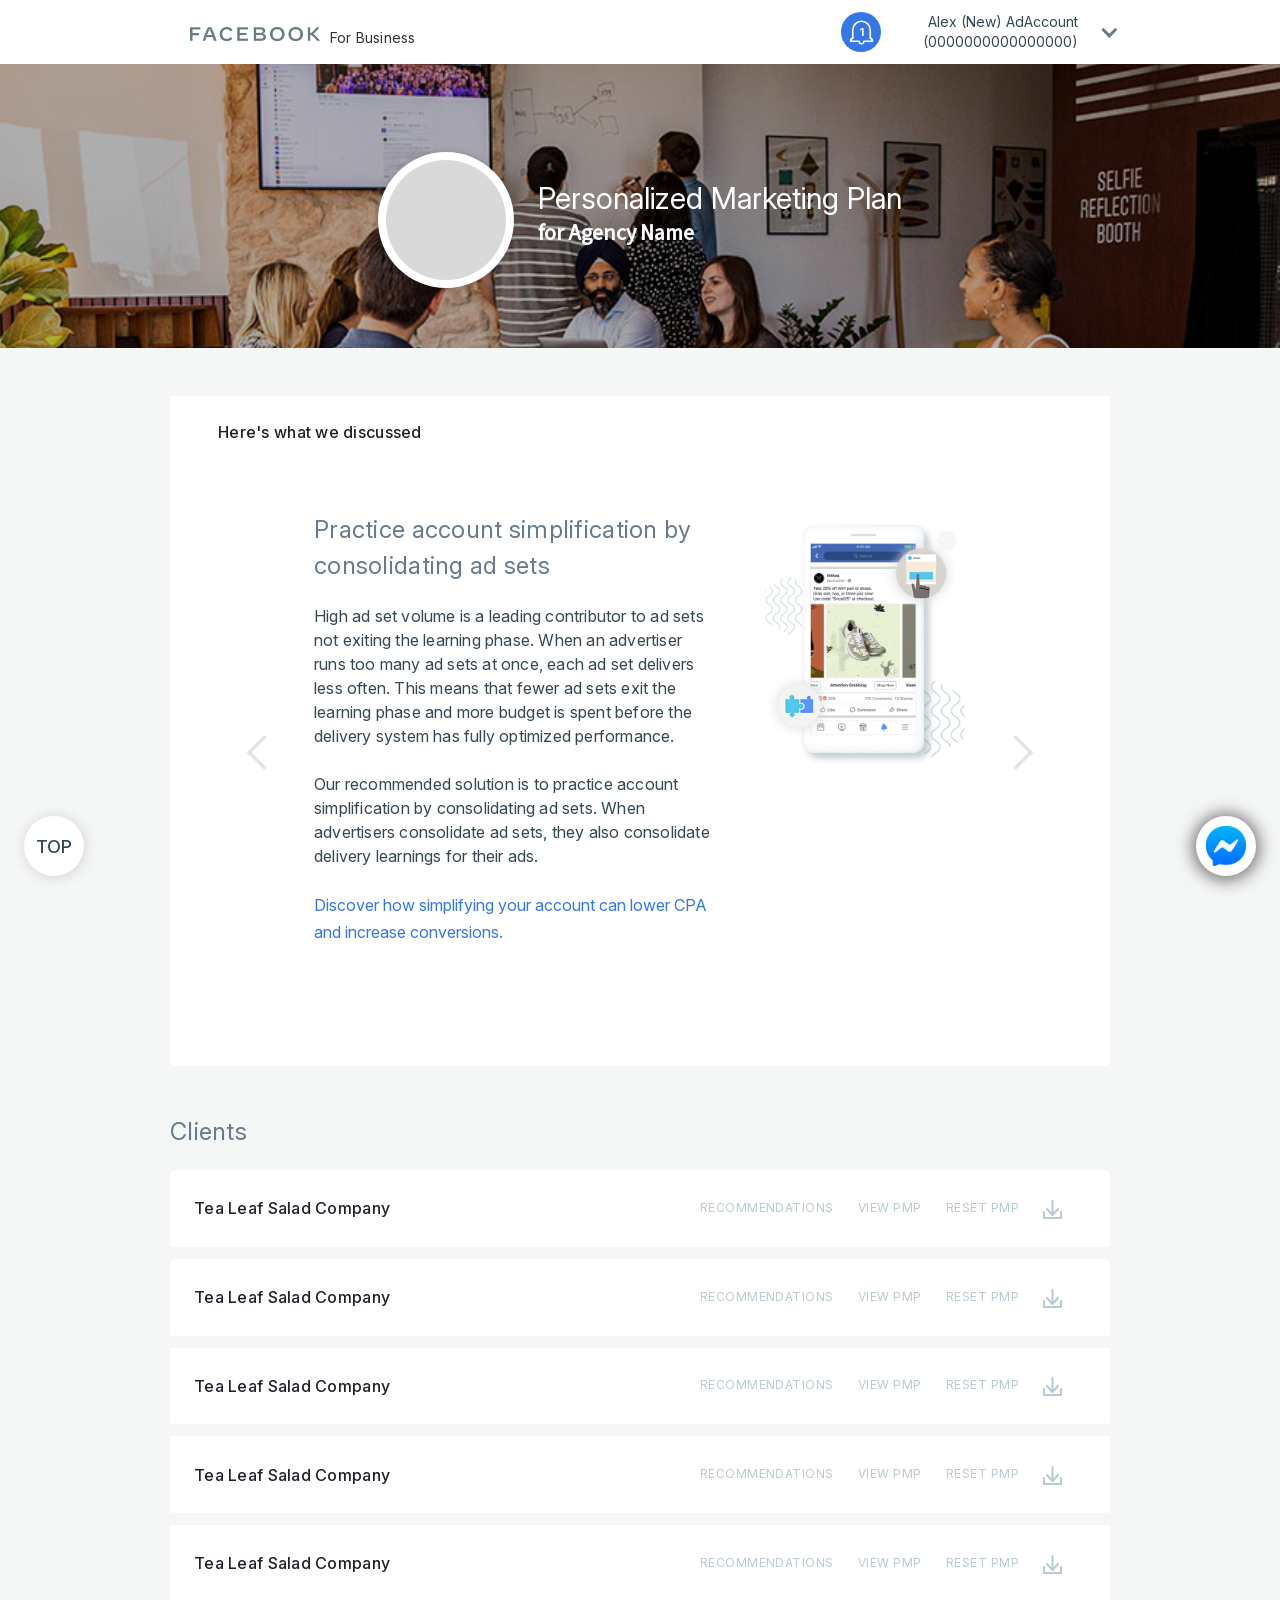
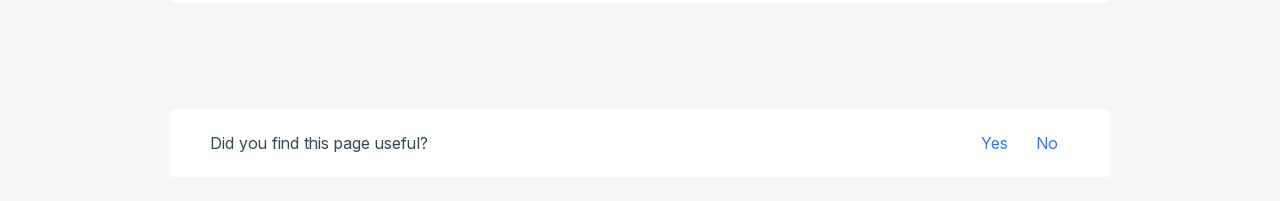
<file: agency-pmp-updated-content.html>
<!DOCTYPE html><!--  This site was created in Webflow. https://www.webflow.com  -->
<!--  Last Published: Fri Mar 24 2023 18:44:25 GMT+0000 (Coordinated Universal Time)  -->
<html data-wf-page="5faafee5c0b8d7bccffa1aff" data-wf-site="5faafee5c0b8d73ab8fa1afb">
<head>
  <meta charset="utf-8">
  <title>Agency PMP - UPDATED CONTENT</title>
  <meta content="Agency PMP - UPDATED CONTENT" property="og:title">
  <meta content="Agency PMP - UPDATED CONTENT" property="twitter:title">
  <meta content="width=device-width, initial-scale=1" name="viewport">
  <meta content="Webflow" name="generator">
  <link href="css/normalize.css" rel="stylesheet" type="text/css">
  <link href="css/webflow.css" rel="stylesheet" type="text/css">
  <link href="css/new-pmp-layout-v2-pre-pmp-feb1130bfff49.webflow.css" rel="stylesheet" type="text/css">
  <!-- [if lt IE 9]><script src="https://cdnjs.cloudflare.com/ajax/libs/html5shiv/3.7.3/html5shiv.min.js" type="text/javascript"></script><![endif] -->
  <script type="text/javascript">!function(o,c){var n=c.documentElement,t=" w-mod-";n.className+=t+"js",("ontouchstart"in o||o.DocumentTouch&&c instanceof DocumentTouch)&&(n.className+=t+"touch")}(window,document);</script>
  <link href="images/favicon.ico" rel="shortcut icon" type="image/x-icon">
  <link href="images/webclip.png" rel="apple-touch-icon">
</head>
<body class="body">
  <div data-collapse="medium" data-animation="default" data-duration="400" data-easing="ease" data-easing2="ease" role="banner" class="navbar w-nav">
    <div class="container-header w-container">
      <div class="div-block">
        <a href="#" class="brand w-nav-brand">
          <div class="logo-container"><img src="images/facebook-company-wordmark.png" width="130" srcset="images/facebook-company-wordmark-p-500.png 500w, images/facebook-company-wordmark.png 1000w" sizes="(max-width: 479px) 63vw, 130px" alt="" class="logo">
            <div class="product">For Business</div>
          </div>
        </a>
        <nav role="navigation" class="nav-menu w-nav-menu">
          <div class="account-and-notifications-box">
            <div data-w-id="36d679b6-55e9-6fc9-8f85-d10ad4879868" class="bell-icon">
              <div>1</div>
            </div>
            <div style="display:none;opacity:0;-webkit-transform:translate3d(0, -24PX, 0) scale3d(1, 1, 1) rotateX(0) rotateY(0) rotateZ(0) skew(0, 0);-moz-transform:translate3d(0, -24PX, 0) scale3d(1, 1, 1) rotateX(0) rotateY(0) rotateZ(0) skew(0, 0);-ms-transform:translate3d(0, -24PX, 0) scale3d(1, 1, 1) rotateX(0) rotateY(0) rotateZ(0) skew(0, 0);transform:translate3d(0, -24PX, 0) scale3d(1, 1, 1) rotateX(0) rotateY(0) rotateZ(0) skew(0, 0)" class="notifications-container">
              <div style="display:flex;opacity:1;-webkit-transform:translate3d(0, 0PX, 0) scale3d(1, 1, 1) rotateX(0) rotateY(0) rotateZ(0) skew(0, 0);-moz-transform:translate3d(0, 0PX, 0) scale3d(1, 1, 1) rotateX(0) rotateY(0) rotateZ(0) skew(0, 0);-ms-transform:translate3d(0, 0PX, 0) scale3d(1, 1, 1) rotateX(0) rotateY(0) rotateZ(0) skew(0, 0);transform:translate3d(0, 0PX, 0) scale3d(1, 1, 1) rotateX(0) rotateY(0) rotateZ(0) skew(0, 0)" class="notification-item no-bottom-stroke new">
                <div class="notification-icon new"></div>
                <div class="notification-text-box">
                  <p class="paragraph-3 no-bottom-margin">
                    <a href="#" class="link-text">Client</a> left you a message
                  </p>
                  <div class="paragraph-3 time-stamp">1 hour ago</div>
                </div>
              </div>
              <div style="display:flex;-webkit-transform:translate3d(0, 0PX, 0) scale3d(1, 1, 1) rotateX(0) rotateY(0) rotateZ(0) skew(0, 0);-moz-transform:translate3d(0, 0PX, 0) scale3d(1, 1, 1) rotateX(0) rotateY(0) rotateZ(0) skew(0, 0);-ms-transform:translate3d(0, 0PX, 0) scale3d(1, 1, 1) rotateX(0) rotateY(0) rotateZ(0) skew(0, 0);transform:translate3d(0, 0PX, 0) scale3d(1, 1, 1) rotateX(0) rotateY(0) rotateZ(0) skew(0, 0)" class="notification-item no-bottom-stroke">
                <div class="notification-icon"></div>
                <div class="notification-text-box">
                  <p class="paragraph-3 no-bottom-margin">
                    <a href="#" class="link-text">Client</a> left you a message
                  </p>
                  <div class="paragraph-3 time-stamp">1 day ago</div>
                </div>
              </div>
              <div style="display:none;opacity:0;-webkit-transform:translate3d(0, -12PX, 0) scale3d(1, 1, 1) rotateX(0) rotateY(0) rotateZ(0) skew(0, 0);-moz-transform:translate3d(0, -12PX, 0) scale3d(1, 1, 1) rotateX(0) rotateY(0) rotateZ(0) skew(0, 0);-ms-transform:translate3d(0, -12PX, 0) scale3d(1, 1, 1) rotateX(0) rotateY(0) rotateZ(0) skew(0, 0);transform:translate3d(0, -12PX, 0) scale3d(1, 1, 1) rotateX(0) rotateY(0) rotateZ(0) skew(0, 0)" class="notification-item-none no-bottom-stroke centered-row">
                <div class="notification-text-box">
                  <p class="paragraph-3 no-bottom-margin">You have 0 notifications.</p>
                </div>
              </div>
              <div class="notification-item no-bottom-stroke last-row">
                <div class="bottom-row-text-item">
                  <p class="paragraph-3 no-bottom-margin">
                    <a href="#" class="link-text">View all</a>
                  </p>
                </div>
                <div data-w-id="36d679b6-55e9-6fc9-8f85-d10ad4879887" class="bottom-row-text-item-clear">
                  <p class="paragraph-3 no-bottom-margin">Clear</p>
                </div>
              </div>
              <div style="display:none" class="notification-item no-bottom-stroke last-row close-row">
                <div data-w-id="36d679b6-55e9-6fc9-8f85-d10ad487988b" class="close-notifs">
                  <p class="paragraph-3 no-bottom-margin right-margin">Close</p><img src="images/uncheck.svg" width="18" data-w-id="36d679b6-55e9-6fc9-8f85-d10ad487988e" alt="">
                </div>
              </div>
            </div>
            <div class="account-dropdown-2 w-row">
              <div class="account-name w-col w-col-11">
                <div class="account-active-text white black">Alex (New) AdAccount</div>
                <div class="account-active-text white black">(0000000000000000)</div>
              </div>
              <div class="account-arrow w-col w-col-1">
                <div class="icon-2 left black w-icon-dropdown-toggle"></div>
              </div>
            </div>
          </div>
        </nav>
        <div class="menu-button w-nav-button">
          <div class="hamburger-icon w-icon-nav-menu"></div>
        </div>
      </div>
    </div>
  </div>
  <div id="top" class="section-2 wf-section"></div>
  <div class="agency-container">
    <div data-w-id="83d012ce-31df-c6a2-9047-bed687d6cce0" class="bg-image-agency"></div>
    <div class="modal-wrapper">
      <div class="modal-header">
        <div class="w-row">
          <div class="column-4 w-col w-col-7">
            <h1 class="h4 modal-version">Select a plan objective</h1>
          </div>
          <div class="column-5 w-col w-col-5"><img src="images/close_1close.png" width="16" alt="" class="image-3 image-4"></div>
        </div>
      </div>
      <a href="#" class="modal-option w-inline-block">
        <div class="w-row">
          <div class="column-check w-col w-col-1"><img src="images/blue-check_1blue-check.png" width="32" alt=""></div>
          <div class="column-description w-col w-col-11">
            <h1 class="h4 modal">Increase video views and capture attention</h1>
            <div class="modal-description">Explore new ways to engage with people and build a lasting impression for your business.</div>
          </div>
        </div>
      </a>
      <a href="#" class="modal-option inactive w-inline-block">
        <div class="w-row">
          <div class="column-check w-col w-col-1"></div>
          <div class="column-description w-col w-col-11">
            <h1 class="h4 modal">Increase video views and capture attention</h1>
            <div class="modal-description">Explore new ways to engage with people and build a lasting impression for your business.</div>
          </div>
        </div>
      </a>
      <a href="#" class="modal-option inactive w-inline-block">
        <div class="w-row">
          <div class="column-check w-col w-col-1"></div>
          <div class="column-description w-col w-col-11">
            <h1 class="h4 modal">Drive local awareness of your local business</h1>
            <div class="modal-description">Quickly and easily find new customers who are near your business&#x27;s location.</div>
          </div>
        </div>
      </a>
      <a href="#" class="modal-option w-inline-block">
        <div class="w-row">
          <div class="column-check w-col w-col-1"><img src="images/blue-check_1blue-check.png" width="32" alt=""></div>
          <div class="w-col w-col-11">
            <h1 class="h4 modal">Drive local awareness of your local business</h1>
            <div class="modal-description">Quickly and easily find new customers who are near your business&#x27;s location.</div>
          </div>
        </div>
      </a>
    </div>
    <div class="header-container w-container"></div>
    <div data-w-id="6d16e2d1-0e3b-0785-08d4-958675be600b" class="selection-block-agency">
      <div class="agency-profile-unit w-container">
        <div class="pmp-hero-agency">
          <div class="profile-container">
            <div class="agency-profile-pic"></div>
          </div>
          <div class="text-box">
            <h1 class="checklist-header-agency">Personalized Marketing Plan </h1>
            <h4 class="h4-agency">for Agency Name</h4>
          </div>
        </div>
      </div>
    </div>
  </div>
  <div class="chat-box">
    <div style="display:none;-webkit-transform:translate3d(20PX, 0, 0) scale3d(1, 1, 1) rotateX(0) rotateY(0) rotateZ(0) skew(0, 0);-moz-transform:translate3d(20PX, 0, 0) scale3d(1, 1, 1) rotateX(0) rotateY(0) rotateZ(0) skew(0, 0);-ms-transform:translate3d(20PX, 0, 0) scale3d(1, 1, 1) rotateX(0) rotateY(0) rotateZ(0) skew(0, 0);transform:translate3d(20PX, 0, 0) scale3d(1, 1, 1) rotateX(0) rotateY(0) rotateZ(0) skew(0, 0);opacity:0" class="expanded-chat">
      <div class="expanded-unit">
        <div class="chat-header">
          <div class="chat-title">Chat with Agency</div>
          <div data-w-id="2c100484-9830-afb4-e3ad-67bd4be0d5be" class="chat-close"><img src="images/uncheck.svg" width="18" data-w-id="2c100484-9830-afb4-e3ad-67bd4be0d5bf" alt=""></div>
        </div>
        <div class="chat">
          <div style="display:block" class="messenger-logo"><img src="images/Header-e1538151782912.png" width="48" alt=""></div>
          <a data-w-id="2c100484-9830-afb4-e3ad-67bd4be0d5c1" style="display:block" href="#" class="regular-button-small w-button">Start Chat</a>
          <div class="chat-from-agent">
            <div style="display:none;opacity:0" class="bubble-gray">
              <div>This is some text inside of a div block.</div>
            </div>
          </div>
          <div class="chat-from-client">
            <div style="display:none;opacity:0;-webkit-transform:translate3d(0, 20PX, 0) scale3d(1, 1, 1) rotateX(0) rotateY(0) rotateZ(0) skew(0, 0);-moz-transform:translate3d(0, 20PX, 0) scale3d(1, 1, 1) rotateX(0) rotateY(0) rotateZ(0) skew(0, 0);-ms-transform:translate3d(0, 20PX, 0) scale3d(1, 1, 1) rotateX(0) rotateY(0) rotateZ(0) skew(0, 0);transform:translate3d(0, 20PX, 0) scale3d(1, 1, 1) rotateX(0) rotateY(0) rotateZ(0) skew(0, 0)" class="bubble-blue">
              <div>This is some text inside of a div block.</div>
            </div>
          </div>
        </div>
        <div class="chat-text-area">
          <div class="form-block-2 w-form">
            <form id="email-form" name="email-form" data-name="Email Form" method="get"><input type="email" class="text-field-2 w-input" maxlength="256" name="name" data-name="Name" placeholder="Type a message here" data-w-id="2c100484-9830-afb4-e3ad-67bd4be0d5ce" id="name"></form>
            <div class="w-form-done">
              <div>Thank you! Your submission has been received!</div>
            </div>
            <div class="w-form-fail">
              <div>Oops! Something went wrong while submitting the form.</div>
            </div>
          </div>
        </div>
      </div>
    </div>
    <div data-w-id="2c100484-9830-afb4-e3ad-67bd4be0d5d5" class="chat-icon"></div>
  </div>
  <div class="clients-container-2 w-container">
    <div class="client-item notes">
      <h1 class="header-4">Here&#x27;s what we discussed</h1>
      <div class="dark-carousel">
        <div data-delay="4000" data-animation="slide" class="slider-2 w-slider" data-autoplay="false" data-easing="ease" data-hide-arrows="false" data-disable-swipe="false" data-autoplay-limit="0" data-nav-spacing="3" data-duration="700" data-infinite="false">
          <div class="mask w-slider-mask">
            <div class="slide slide-padding w-slide">
              <div class="carousel-block-2">
                <div class="slider-text-block-2">
                  <h1 class="header-3">Practice account simplification by consolidating ad sets</h1>
                  <p class="paragraph-3">High ad set volume is a leading contributor to ad sets not exiting the learning phase. When an advertiser runs too many ad sets at once, each ad set delivers less often. This means that fewer ad sets exit the learning phase and more budget is spent before the delivery system has fully optimized performance.<br><br>Our recommended solution is to practice account simplification by consolidating ad sets. When advertisers consolidate ad sets, they also consolidate delivery learnings for their ads.</p>
                  <div class="link-text">Discover how simplifying your account can lower CPA and increase conversions.</div>
                </div>
                <div class="slider-image-block-2">
                  <div class="placeholder-image"><img src="images/27962935_2039608269644028_942531492230201344_n.png" srcset="images/27962935_2039608269644028_942531492230201344_n-p-500.png 500w, images/27962935_2039608269644028_942531492230201344_n.png 754w" sizes="(max-width: 479px) 100vw, (max-width: 767px) 65vw, (max-width: 991px) 220px, 326px" alt=""></div>
                </div>
              </div>
            </div>
            <div class="slide slide-padding w-slide">
              <div class="carousel-block">
                <div class="slider-text-block">
                  <h1 class="header-3">Drive performance and achieve your business goals</h1>
                  <p class="paragraph-3">Consult with solutions engineering before planning a new integration or starting to build a new feature on top of an existing Marketing API. Solutions engineers will work with your team during the discovery process.</p>
                  <div class="link-text">Consult with solutions engineering</div>
                </div>
                <div class="slider-image-block">
                  <div class="placeholder-image"><img src="images/60247962_2449336725090582_3468082411009474560_n.png" srcset="images/60247962_2449336725090582_3468082411009474560_n-p-500.png 500w, images/60247962_2449336725090582_3468082411009474560_n.png 754w" sizes="(max-width: 479px) 100vw, (max-width: 767px) 71vw, (max-width: 991px) 241.640625px, 312.71875px" alt=""></div>
                </div>
              </div>
            </div>
            <div class="slide slide-padding w-slide">
              <div class="carousel-block">
                <div class="slider-text-block">
                  <h1 class="header-3">Learn the requirements for advertisements in each format and placement</h1>
                  <p class="paragraph-3">The Facebook family supports multiple advertising types across Facebook, Instagram, Messenger and Audience Network. Each ad has two components: The format (what it looks like) and the placement (where it will be displayed).</p>
                  <div class="link-text">Learn more about our ad solutions for agencies</div>
                </div>
                <div class="slider-image-block">
                  <div class="placeholder-image"><img src="images/60247962_2449336725090582_3468082411009474560_n.png" srcset="images/60247962_2449336725090582_3468082411009474560_n-p-500.png 500w, images/60247962_2449336725090582_3468082411009474560_n.png 754w" sizes="(max-width: 479px) 100vw, (max-width: 767px) 71vw, (max-width: 991px) 241.640625px, 312.71875px" alt=""></div>
                </div>
              </div>
            </div>
            <div class="slide slide-padding w-slide">
              <div class="carousel-block">
                <div class="slider-text-block">
                  <h1 class="header-3">We’ve got the tools you need to establish your Facebook marketing expertise</h1>
                  <p class="paragraph-3">Blueprint Certification recognizes advanced-level proficiency in media buying and planning with Facebook’s family of apps and services.</p>
                  <div class="link-text">Learn more about Facebook certification</div>
                </div>
                <div class="slider-image-block">
                  <div class="placeholder-image"><img src="images/60247962_2449336725090582_3468082411009474560_n.png" srcset="images/60247962_2449336725090582_3468082411009474560_n-p-500.png 500w, images/60247962_2449336725090582_3468082411009474560_n.png 754w" sizes="(max-width: 479px) 100vw, (max-width: 767px) 71vw, (max-width: 991px) 241.640625px, 312.71875px" alt=""></div>
                </div>
              </div>
            </div>
            <div class="slide slide-padding w-slide">
              <div class="carousel-block">
                <div class="slider-text-block">
                  <h1 class="header-3">Confirm that all your agency’s revenue is attributed correctly</h1>
                  <p class="paragraph-3">Gather details around your agency’s current set-up to ensure data fixes can take place and all your agency’s revenue is attributed correctly with Business Manager.</p>
                  <div class="link-text">Explore Business Manager and agency best practices</div>
                </div>
                <div class="slider-image-block">
                  <div class="placeholder-image"><img src="images/60247962_2449336725090582_3468082411009474560_n.png" srcset="images/60247962_2449336725090582_3468082411009474560_n-p-500.png 500w, images/60247962_2449336725090582_3468082411009474560_n.png 754w" sizes="(max-width: 479px) 100vw, (max-width: 767px) 71vw, (max-width: 991px) 241.640625px, 312.71875px" alt=""></div>
                </div>
              </div>
            </div>
            <div class="slide slide-padding w-slide">
              <div class="carousel-block">
                <div class="slider-text-block">
                  <h1 class="header-3">Become a badged Facebook Marketing partner</h1>
                  <p class="paragraph-3">Facebook Marketing Partners for Agencies (FMPA) is designed to fuel the growth of your agency and clients by providing access to time-saving tools, resources, and education. It features clear eligibility criteria which unlocks a tiered benefits model, all in one digital platform.</p>
                  <div class="link-text">Visit the Facebook Marketing Partners for Agencies</div>
                </div>
                <div class="slider-image-block">
                  <div class="placeholder-image"><img src="images/60247962_2449336725090582_3468082411009474560_n.png" srcset="images/60247962_2449336725090582_3468082411009474560_n-p-500.png 500w, images/60247962_2449336725090582_3468082411009474560_n.png 754w" sizes="(max-width: 479px) 100vw, (max-width: 767px) 71vw, (max-width: 991px) 241.640625px, 312.71875px" alt=""></div>
                </div>
              </div>
            </div>
          </div>
          <div class="w-slider-arrow-left">
            <div class="icon-3 w-icon-slider-left"></div>
          </div>
          <div class="w-slider-arrow-right">
            <div class="icon-3 w-icon-slider-right"></div>
          </div>
          <div class="slide-nav w-slider-nav w-slider-nav-invert w-round"></div>
        </div>
      </div>
    </div>
    <h1 class="header-3">Clients</h1>
    <div class="clients-container">
      <div data-w-id="9b7f07bf-e88b-e1db-54a4-4fe6b0f316ea" class="client-item">
        <div class="visible-content">
          <div class="client-text-box">
            <div class="header-4 no-bottom-margin">Tea Leaf Salad Company</div>
          </div>
          <div class="client-button-box">
            <div class="resource-expander">
              <a href="#" data-w-id="6e862458-e8f8-4e05-61f0-77d288b5f534" style="display:none" class="close w-button">Collapse<br>‍</a>
              <a style="display:block" href="#" class="rec white w-button">Recommendations</a>
            </div>
            <a href="index.html" class="client-button w-button">View PMP</a>
            <div data-w-id="29bdabab-1af4-bf0c-33b4-bea9bcf0ac0b" class="pmp-quiz-trigger">
              <a href="#" class="client-button w-button">Reset PMP</a>
              <div data-w-id="98c81083-4070-eab4-6fa8-ec2351ca137d" style="display:none;opacity:0" class="pmp-quiz-modal">
                <div class="pmp-quiz">
                  <h1 class="header-3">PMP Quiz</h1>
                  <div class="question">
                    <p class="header-4">Quiz question #1</p>
                    <div data-w-id="52b9d69a-9c98-4e37-2962-dab5e1976eca" class="answer-item">
                      <div>This is some text inside of a div block.</div>
                      <div class="check-icon"><img src="images/check.svg" style="display:none;opacity:0;-webkit-transform:translate3d(0, -30PX, 0) scale3d(1, 1, 1) rotateX(0) rotateY(0) rotateZ(0) skew(0, 0);-moz-transform:translate3d(0, -30PX, 0) scale3d(1, 1, 1) rotateX(0) rotateY(0) rotateZ(0) skew(0, 0);-ms-transform:translate3d(0, -30PX, 0) scale3d(1, 1, 1) rotateX(0) rotateY(0) rotateZ(0) skew(0, 0);transform:translate3d(0, -30PX, 0) scale3d(1, 1, 1) rotateX(0) rotateY(0) rotateZ(0) skew(0, 0)" alt="" class="check-blue"></div>
                    </div>
                    <div data-w-id="6bda2fd6-a6f3-0410-266c-5bbfeab16186" class="answer-item">
                      <div>This is some text inside of a div block.</div>
                      <div class="check-icon"><img src="images/check.svg" style="display:none;opacity:0;-webkit-transform:translate3d(0, -30PX, 0) scale3d(1, 1, 1) rotateX(0) rotateY(0) rotateZ(0) skew(0, 0);-moz-transform:translate3d(0, -30PX, 0) scale3d(1, 1, 1) rotateX(0) rotateY(0) rotateZ(0) skew(0, 0);-ms-transform:translate3d(0, -30PX, 0) scale3d(1, 1, 1) rotateX(0) rotateY(0) rotateZ(0) skew(0, 0);transform:translate3d(0, -30PX, 0) scale3d(1, 1, 1) rotateX(0) rotateY(0) rotateZ(0) skew(0, 0)" alt="" class="check-blue"></div>
                    </div>
                    <div data-w-id="67c72749-b168-60ec-089c-136adb987133" class="answer-item">
                      <div>This is some text inside of a div block.</div>
                      <div class="check-icon"><img src="images/check.svg" style="display:none;opacity:0;-webkit-transform:translate3d(0, -30PX, 0) scale3d(1, 1, 1) rotateX(0) rotateY(0) rotateZ(0) skew(0, 0);-moz-transform:translate3d(0, -30PX, 0) scale3d(1, 1, 1) rotateX(0) rotateY(0) rotateZ(0) skew(0, 0);-ms-transform:translate3d(0, -30PX, 0) scale3d(1, 1, 1) rotateX(0) rotateY(0) rotateZ(0) skew(0, 0);transform:translate3d(0, -30PX, 0) scale3d(1, 1, 1) rotateX(0) rotateY(0) rotateZ(0) skew(0, 0)" alt="" class="check-blue"></div>
                    </div>
                    <div data-w-id="5d72f7e0-759e-d74b-be80-34f3ba55c201" class="answer-item">
                      <div>This is some text inside of a div block.</div>
                      <div class="check-icon"><img src="images/check.svg" style="display:none;opacity:0;-webkit-transform:translate3d(0, -30PX, 0) scale3d(1, 1, 1) rotateX(0) rotateY(0) rotateZ(0) skew(0, 0);-moz-transform:translate3d(0, -30PX, 0) scale3d(1, 1, 1) rotateX(0) rotateY(0) rotateZ(0) skew(0, 0);-ms-transform:translate3d(0, -30PX, 0) scale3d(1, 1, 1) rotateX(0) rotateY(0) rotateZ(0) skew(0, 0);transform:translate3d(0, -30PX, 0) scale3d(1, 1, 1) rotateX(0) rotateY(0) rotateZ(0) skew(0, 0)" alt="" class="check-blue"></div>
                    </div>
                  </div>
                  <div class="question">
                    <p class="header-4">Quiz question #1</p>
                    <div data-w-id="7fc164ce-46b6-4af6-b412-3fdea9492834" class="answer-item">
                      <div>This is some text inside of a div block.</div>
                      <div class="check-icon"><img src="images/check.svg" style="display:none;opacity:0;-webkit-transform:translate3d(0, -30PX, 0) scale3d(1, 1, 1) rotateX(0) rotateY(0) rotateZ(0) skew(0, 0);-moz-transform:translate3d(0, -30PX, 0) scale3d(1, 1, 1) rotateX(0) rotateY(0) rotateZ(0) skew(0, 0);-ms-transform:translate3d(0, -30PX, 0) scale3d(1, 1, 1) rotateX(0) rotateY(0) rotateZ(0) skew(0, 0);transform:translate3d(0, -30PX, 0) scale3d(1, 1, 1) rotateX(0) rotateY(0) rotateZ(0) skew(0, 0)" alt="" class="check-blue"></div>
                    </div>
                    <div data-w-id="7fc164ce-46b6-4af6-b412-3fdea9492839" class="answer-item">
                      <div>This is some text inside of a div block.</div>
                      <div class="check-icon"><img src="images/check.svg" style="display:none;opacity:0;-webkit-transform:translate3d(0, -30PX, 0) scale3d(1, 1, 1) rotateX(0) rotateY(0) rotateZ(0) skew(0, 0);-moz-transform:translate3d(0, -30PX, 0) scale3d(1, 1, 1) rotateX(0) rotateY(0) rotateZ(0) skew(0, 0);-ms-transform:translate3d(0, -30PX, 0) scale3d(1, 1, 1) rotateX(0) rotateY(0) rotateZ(0) skew(0, 0);transform:translate3d(0, -30PX, 0) scale3d(1, 1, 1) rotateX(0) rotateY(0) rotateZ(0) skew(0, 0)" alt="" class="check-blue"></div>
                    </div>
                    <div data-w-id="7fc164ce-46b6-4af6-b412-3fdea949283e" class="answer-item">
                      <div>This is some text inside of a div block.</div>
                      <div class="check-icon"><img src="images/check.svg" style="display:none;opacity:0;-webkit-transform:translate3d(0, -30PX, 0) scale3d(1, 1, 1) rotateX(0) rotateY(0) rotateZ(0) skew(0, 0);-moz-transform:translate3d(0, -30PX, 0) scale3d(1, 1, 1) rotateX(0) rotateY(0) rotateZ(0) skew(0, 0);-ms-transform:translate3d(0, -30PX, 0) scale3d(1, 1, 1) rotateX(0) rotateY(0) rotateZ(0) skew(0, 0);transform:translate3d(0, -30PX, 0) scale3d(1, 1, 1) rotateX(0) rotateY(0) rotateZ(0) skew(0, 0)" alt="" class="check-blue"></div>
                    </div>
                    <div data-w-id="7fc164ce-46b6-4af6-b412-3fdea9492843" class="answer-item">
                      <div>This is some text inside of a div block.</div>
                      <div class="check-icon"><img src="images/check.svg" style="display:none;opacity:0;-webkit-transform:translate3d(0, -30PX, 0) scale3d(1, 1, 1) rotateX(0) rotateY(0) rotateZ(0) skew(0, 0);-moz-transform:translate3d(0, -30PX, 0) scale3d(1, 1, 1) rotateX(0) rotateY(0) rotateZ(0) skew(0, 0);-ms-transform:translate3d(0, -30PX, 0) scale3d(1, 1, 1) rotateX(0) rotateY(0) rotateZ(0) skew(0, 0);transform:translate3d(0, -30PX, 0) scale3d(1, 1, 1) rotateX(0) rotateY(0) rotateZ(0) skew(0, 0)" alt="" class="check-blue"></div>
                    </div>
                  </div>
                  <div class="question">
                    <p class="header-4">Quiz question #1</p>
                    <div data-w-id="fef3b181-d3fa-6935-7d24-3253df4a5c83" class="answer-item">
                      <div>This is some text inside of a div block.</div>
                      <div class="check-icon"><img src="images/check.svg" style="display:none;opacity:0;-webkit-transform:translate3d(0, -30PX, 0) scale3d(1, 1, 1) rotateX(0) rotateY(0) rotateZ(0) skew(0, 0);-moz-transform:translate3d(0, -30PX, 0) scale3d(1, 1, 1) rotateX(0) rotateY(0) rotateZ(0) skew(0, 0);-ms-transform:translate3d(0, -30PX, 0) scale3d(1, 1, 1) rotateX(0) rotateY(0) rotateZ(0) skew(0, 0);transform:translate3d(0, -30PX, 0) scale3d(1, 1, 1) rotateX(0) rotateY(0) rotateZ(0) skew(0, 0)" alt="" class="check-blue"></div>
                    </div>
                    <div data-w-id="fef3b181-d3fa-6935-7d24-3253df4a5c88" class="answer-item">
                      <div>This is some text inside of a div block.</div>
                      <div class="check-icon"><img src="images/check.svg" style="display:none;opacity:0;-webkit-transform:translate3d(0, -30PX, 0) scale3d(1, 1, 1) rotateX(0) rotateY(0) rotateZ(0) skew(0, 0);-moz-transform:translate3d(0, -30PX, 0) scale3d(1, 1, 1) rotateX(0) rotateY(0) rotateZ(0) skew(0, 0);-ms-transform:translate3d(0, -30PX, 0) scale3d(1, 1, 1) rotateX(0) rotateY(0) rotateZ(0) skew(0, 0);transform:translate3d(0, -30PX, 0) scale3d(1, 1, 1) rotateX(0) rotateY(0) rotateZ(0) skew(0, 0)" alt="" class="check-blue"></div>
                    </div>
                    <div data-w-id="fef3b181-d3fa-6935-7d24-3253df4a5c8d" class="answer-item">
                      <div>This is some text inside of a div block.</div>
                      <div class="check-icon"><img src="images/check.svg" style="display:none;opacity:0;-webkit-transform:translate3d(0, -30PX, 0) scale3d(1, 1, 1) rotateX(0) rotateY(0) rotateZ(0) skew(0, 0);-moz-transform:translate3d(0, -30PX, 0) scale3d(1, 1, 1) rotateX(0) rotateY(0) rotateZ(0) skew(0, 0);-ms-transform:translate3d(0, -30PX, 0) scale3d(1, 1, 1) rotateX(0) rotateY(0) rotateZ(0) skew(0, 0);transform:translate3d(0, -30PX, 0) scale3d(1, 1, 1) rotateX(0) rotateY(0) rotateZ(0) skew(0, 0)" alt="" class="check-blue"></div>
                    </div>
                    <div data-w-id="fef3b181-d3fa-6935-7d24-3253df4a5c92" class="answer-item">
                      <div>This is some text inside of a div block.</div>
                      <div class="check-icon"><img src="images/check.svg" style="display:none;opacity:0;-webkit-transform:translate3d(0, -30PX, 0) scale3d(1, 1, 1) rotateX(0) rotateY(0) rotateZ(0) skew(0, 0);-moz-transform:translate3d(0, -30PX, 0) scale3d(1, 1, 1) rotateX(0) rotateY(0) rotateZ(0) skew(0, 0);-ms-transform:translate3d(0, -30PX, 0) scale3d(1, 1, 1) rotateX(0) rotateY(0) rotateZ(0) skew(0, 0);transform:translate3d(0, -30PX, 0) scale3d(1, 1, 1) rotateX(0) rotateY(0) rotateZ(0) skew(0, 0)" alt="" class="check-blue"></div>
                    </div>
                  </div>
                </div>
              </div>
            </div>
            <div class="download"><img src="images/Download.svg" width="19" height="19" alt=""></div>
          </div>
        </div>
        <div style="-webkit-transform:translate3d(0, -48PX, 0) scale3d(1, 1, 1) rotateX(0) rotateY(0) rotateZ(0) skew(0, 0);-moz-transform:translate3d(0, -48PX, 0) scale3d(1, 1, 1) rotateX(0) rotateY(0) rotateZ(0) skew(0, 0);-ms-transform:translate3d(0, -48PX, 0) scale3d(1, 1, 1) rotateX(0) rotateY(0) rotateZ(0) skew(0, 0);transform:translate3d(0, -48PX, 0) scale3d(1, 1, 1) rotateX(0) rotateY(0) rotateZ(0) skew(0, 0);display:none;opacity:0" class="expandable-content">
          <div class="interaction">
            <div data-duration-in="300" data-duration-out="100" data-current="Tab 5" data-easing="ease" class="tab-box-2 w-tabs">
              <div class="tabs-menu-2 w-tab-menu">
                <a data-w-tab="Tab 2" class="pmp-tag-2 w-inline-block w-tab-link">
                  <div>Campaign setup</div>
                </a>
                <a data-w-tab="Tab 3" class="pmp-tag-2 w-inline-block w-tab-link">
                  <div>Optimization</div>
                </a>
                <a data-w-tab="Tab 4" class="pmp-tag-2 w-inline-block w-tab-link">
                  <div class="text-block-6">Expansion</div>
                </a>
                <a data-w-tab="Tab 5" class="pmp-tag-2 right-tab w-inline-block w-tab-link w--current">
                  <div>Education</div>
                </a>
              </div>
              <div class="tabs-content-2 w-tab-content">
                <div data-w-tab="Tab 2" class="tab-pane-tab-2 w-tab-pane">
                  <div class="tab-container">
                    <h1 class="header-3">Pitch</h1>
                    <p class="paragraph-3">Before you create an ad, first consider what your business goals are. Your objective is what you want people to do when they see your ads.</p>
                    <ul role="list" class="bullet-text">
                      <li class="bullet-2 add-bullet">If you have an ad set that is not exciting learning phase but has no other identifiable issues, consider moving to a broader business objective (e.g. change the conversion to a consideration objective).</li>
                      <li class="list-item _2nd-level">Objectives that get people to think about your business and seek more information, a few examples are:</li>
                      <li class="bullet-2 add-bullet add-margin"><strong class="white-bold">Traffic:</strong> Drive people from Facebook to any URL you choose, such as your website&#x27;s landing page, a blog post, or app etc.</li>
                      <li class="bullet-2 add-bullet add-margin"><strong class="white-bold">Engagement:</strong> Reach people more likely to engage with your post. Engagement includes likes, comments and shares but can also include offers claimed from your page.</li>
                      <li class="bullet-2 add-bullet add-margin"><strong class="white-bold">Video views:</strong> Share videos of your business with people most likely to watch it on Facebook.</li>
                      <li class="bullet-2 add-bullet add-margin"><strong class="white-bold">Messages:</strong> Connect with people on Facebook, communicate with potential or existing customers to encourage interest in your business.</li>
                    </ul>
                    <div class="objection-handling">
                      <h1 class="header-4">Best Practices</h1>
                      <div class="card-vertical-row">
                        <div class="verticals-card-3 _33">
                          <p class="paragraph-3">Target the most specific audience you can while still achieving at least 50 conversions.</p>
                        </div>
                        <div class="verticals-card-3 _33">
                          <p class="paragraph-3">Move from the purchase objective to the consideration objective or from the consideration objective to the awareness objective.</p>
                        </div>
                      </div>
                      <div class="card-vertical-row"></div>
                    </div>
                    <div class="tip-container">
                      <h1 class="header-4">Resources</h1>
                      <ul role="list" class="bullet-text">
                        <li class="bullet-2">
                          <a href="https://www.facebook.com/business/learn/facebook-create-ad-brand-awareness" target="_blank" class="link-text">Help Center: Choosing the right advertising objective</a>
                        </li>
                      </ul>
                    </div>
                  </div>
                </div>
                <div data-w-tab="Tab 3" class="w-tab-pane">
                  <div class="tab-container">
                    <h1 class="header-3">Pitch</h1>
                    <p class="paragraph-3">Lookalike audiences enable you to target audiences similar to those you have touched in the past. Using larger increments of lookalike audiences will reach bigger audiences to exit the learning phase faster.</p>
                    <ul role="list" class="bullet-text">
                      <li class="bullet-2 add-bullet">If you’re stuck in the learning phase and not hitting your conversion goal:</li>
                      <li class="list-item _2nd-level">If you’re breaking out lookalike audiences into 1% increments of match rates up to 10%, try increments that are larger than 1%. As an example, you might try the following instead:</li>
                      <li class="bullet-2 add-bullet add-margin"><strong class="white-bold">0-1%</strong></li>
                      <li class="bullet-2 add-bullet add-margin"><strong class="white-bold">1-2%</strong></li>
                      <li class="bullet-2 add-bullet add-margin"><strong class="white-bold">3-5%</strong></li>
                      <li class="bullet-2 add-bullet add-margin"><strong class="white-bold">5-10%</strong></li>
                    </ul>
                    <div class="objection-handling">
                      <h1 class="header-4">Best Practices</h1>
                      <div class="card-vertical-row">
                        <div class="verticals-card-3 _33">
                          <p class="paragraph-3">The lookalike audiences you create are non-overlapping, so you don&#x27;t have to exclude other audiences that are more or less similar.</p>
                        </div>
                        <div class="verticals-card-3 _33">
                          <p class="paragraph-3">Custom Audience buckets follow certain rules. The audience most similar to your Custom Audience is (0%-1%); second most similar to your Custom Audience is (1%-3%); and least similar to your Custom Audience is (3%-6%).</p>
                        </div>
                      </div>
                      <div class="card-vertical-row"></div>
                    </div>
                    <div class="tip-container">
                      <h1 class="header-4">Resources</h1>
                      <ul role="list" class="bullet-text">
                        <li class="bullet-2">
                          <a href="https://www.facebook.com/business/learn/facebook-create-ad-brand-awareness" target="_blank" class="link-text">Help Center: About learning phase</a>
                        </li>
                        <li class="bullet-2">
                          <a href="https://www.facebook.com/business/learn/facebook-create-ad-brand-awareness" target="_blank" class="link-text">Help Center: About lookalike audience</a>
                        </li>
                        <li class="bullet-2">
                          <a href="https://www.facebook.com/business/learn/facebook-create-ad-brand-awareness" target="_blank" class="link-text">Help Center: About overlapping audiences</a>
                        </li>
                        <li class="bullet-2">
                          <a href="https://www.facebook.com/business/learn/facebook-create-ad-brand-awareness" target="_blank" class="link-text">NA Success stories</a>
                        </li>
                        <li class="bullet-2">
                          <a href="https://www.facebook.com/business/learn/facebook-create-ad-brand-awareness" target="_blank" class="link-text">LATAM Success stories</a>
                        </li>
                        <li class="bullet-2">
                          <a href="https://www.facebook.com/business/learn/facebook-create-ad-brand-awareness" target="_blank" class="link-text">EMEA Success stories</a>
                        </li>
                        <li class="bullet-2">
                          <a href="https://www.facebook.com/business/learn/facebook-create-ad-brand-awareness" target="_blank" class="link-text">APAC Success stories</a>
                        </li>
                      </ul>
                    </div>
                  </div>
                </div>
                <div data-w-tab="Tab 4" class="w-tab-pane">
                  <div class="tab-container">
                    <h1 class="header-3">Pitch</h1>
                    <p class="paragraph-3">If you&#x27;ve got compelling, professional-looking photography, a single image might be a good fit for your ad. A photo ad gives you a clean, simple format to use with inspiring imagery and engaging copy.</p>
                    <ul role="list" class="bullet-text">
                      <li class="bullet-2 add-bullet">Single image ads are useful when you want to capture attention for your business using one single effective image. A single image ad can be used across most placements. For best results, make sure your image is high-resolution and contains little-to-no text. You should also make sure your image meets the recommended size.</li>
                      <li class="bullet-2 add-bullet">For a more interactive experience, use panoramas or 360 photos. Facebook recognizes and processes these photos by looking for camera-specific metadata found in photos taken using 360-ready devices.</li>
                    </ul>
                    <div class="objection-handling">
                      <h1 class="header-3">Best Practices</h1>
                      <div class="card-vertical-row">
                        <div class="verticals-card-3">
                          <p class="paragraph-3">Create attention-grabbing ads. Ads that feel like a familiar part of someone&#x27;s social fabric show images of people benefiting from your product, instead of just the product itself.</p>
                        </div>
                        <div class="verticals-card-3">
                          <p class="paragraph-3">Too much text is distracting and can lead to your ad being shown to fewer people. Images that are uncluttered by text have greater impact. Images that consist of more than 20% text may experience reduced delivery. Learn more about writing effective copy for your ads.</p>
                        </div>
                        <div class="verticals-card-3">
                          <p class="paragraph-3">Crop tightly around the important part of the image. If you&#x27;re trying to fit too much information into a single piece of media, consider using the Carousel format to show off multiple images within a single ad.</p>
                        </div>
                      </div>
                      <div class="card-vertical-row">
                        <div class="verticals-card-3 _33">
                          <p class="paragraph-3">Pair engaging copy with your image to get the best results. If possible, include a call-to-action button as they tend to increase performance.</p>
                        </div>
                      </div>
                    </div>
                    <div class="tip-container">
                      <h1 class="header-4">Resources</h1>
                      <ul role="list" class="bullet-text">
                        <li class="bullet-2">
                          <a href="https://www.facebook.com/business/learn/facebook-create-ad-brand-awareness" target="_blank" class="link-text">Help Center: Single image ads overview</a>
                        </li>
                        <li class="bullet-2">
                          <a href="https://www.facebook.com/business/learn/facebook-create-ad-brand-awareness" target="_blank" class="link-text">Facebook Business: Character limits landing page</a>
                        </li>
                        <li class="bullet-2">
                          <a href="https://www.facebook.com/business/learn/facebook-create-ad-brand-awareness" target="_blank" class="link-text">Blueprint Course: Edit images in your ad for a better experience</a>
                        </li>
                        <li class="bullet-2">
                          <a href="https://www.facebook.com/business/learn/facebook-create-ad-brand-awareness" target="_blank" class="link-text">NA Success stories</a>
                        </li>
                        <li class="bullet-2">
                          <a href="https://www.facebook.com/business/learn/facebook-create-ad-brand-awareness" target="_blank" class="link-text">LATAM Success stories</a>
                        </li>
                        <li class="bullet-2">
                          <a href="https://www.facebook.com/business/learn/facebook-create-ad-brand-awareness" target="_blank" class="link-text">EMEA Success stories</a>
                        </li>
                        <li class="bullet-2">
                          <a href="https://www.facebook.com/business/learn/facebook-create-ad-brand-awareness" target="_blank" class="link-text">APAC Success stories</a>
                        </li>
                      </ul>
                    </div>
                  </div>
                </div>
                <div data-w-tab="Tab 5" class="w-tab-pane w--tab-active">
                  <div class="tab-container">
                    <h1 class="header-3">Pitch</h1>
                    <p class="paragraph-3">Exit the learning phase more quickly by limiting the variants of creative in your ad sets. Too many variants of creative within the same ad set can prevent the ad set from exiting learning phase.</p>
                    <ul role="list" class="bullet-text">
                      <li class="bullet-2 add-bullet">If you have more than 8 creative variants in one ad set</li>
                      <li class="list-item _2nd-level">Too many variants of creative within the same ad set can prevent the ad set from exiting learning phase.</li>
                      <li class="list-item _2nd-level">The best way to test ad sets against each other is to split the ad set.</li>
                      <li class="bullet-2 add-bullet">If you have less than 3 creative variants in one ad set</li>
                      <li class="list-item _2nd-level">Too few variants of creative within the same ad set can prevent the ad set from performing well in the auction.</li>
                    </ul>
                    <div class="objection-handling">
                      <h1 class="header-4">Best Practices</h1>
                      <div class="card-vertical-row">
                        <div class="verticals-card-3">
                          <p class="paragraph-3">Test only one variable for clearer results. You&#x27;ll have more conclusive results for your test if your ad sets are identical except for the variable that you&#x27;re testing.</p>
                        </div>
                        <div class="verticals-card-3">
                          <p class="paragraph-3">Focus on a measurable hypothesis. Once you figure out what you want to test or what question you want to answer, create a testable hypothesis that enables you to improve future campaigns.</p>
                        </div>
                        <div class="verticals-card-3">
                          <p class="paragraph-3">Use an ideal audience for the test. Your audience should be large enough to support your test, and you shouldn&#x27;t use this audience for any other Facebook campaign that you&#x27;re running at the same time.</p>
                        </div>
                      </div>
                      <div class="card-vertical-row">
                        <div class="verticals-card-3 _33">
                          <p class="paragraph-3">Use an ideal time frame. We recommend 4-day tests for the most reliable results, and if you aren&#x27;t sure about an ideal time frame, you can start with 4 days. In general, your test should run for at least 1 day and no longer than 30 days.</p>
                        </div>
                        <div class="verticals-card-3 _33">
                          <p class="paragraph-3">Set an ideal budget for your test. Your split test should have a budget that will produce enough results to confidently determine a winning strategy. You can use the suggested budget that we provide if you&#x27;re not sure about an ideal budget.</p>
                        </div>
                      </div>
                    </div>
                    <div class="tip-container">
                      <h1 class="header-4">Resources</h1>
                      <ul role="list" class="bullet-text">
                        <li class="bullet-2">
                          <a href="https://www.facebook.com/business/learn/facebook-create-ad-brand-awareness" target="_blank" class="link-text">Help Center: Create a split test in Ads Manager</a>
                        </li>
                        <li class="bullet-2">
                          <a href="https://www.facebook.com/business/learn/facebook-create-ad-brand-awareness" target="_blank" class="link-text">Help Center: About split testing</a>
                        </li>
                        <li class="bullet-2">
                          <a href="https://www.facebook.com/business/learn/facebook-create-ad-brand-awareness" target="_blank" class="link-text">NA Success stories</a>
                        </li>
                        <li class="bullet-2">
                          <a href="https://www.facebook.com/business/learn/facebook-create-ad-brand-awareness" target="_blank" class="link-text">LATAM Success stories</a>
                        </li>
                        <li class="bullet-2">
                          <a href="https://www.facebook.com/business/learn/facebook-create-ad-brand-awareness" target="_blank" class="link-text">EMEA Success stories</a>
                        </li>
                        <li class="bullet-2">
                          <a href="https://www.facebook.com/business/learn/facebook-create-ad-brand-awareness" target="_blank" class="link-text">APAC Success stories</a>
                        </li>
                      </ul>
                    </div>
                  </div>
                </div>
              </div>
            </div>
          </div>
        </div>
      </div>
      <div data-w-id="df8c9e42-29da-d011-09a1-1b4a5343b0fe" class="client-item">
        <div class="visible-content">
          <div class="client-text-box">
            <div class="header-4 no-bottom-margin">Tea Leaf Salad Company</div>
          </div>
          <div class="client-button-box">
            <div class="resource-expander">
              <a href="#" data-w-id="df8c9e42-29da-d011-09a1-1b4a5343b105" style="display:none" class="close w-button">Collapse<br>‍</a>
              <a style="display:block" href="#" class="rec white w-button">Recommendations</a>
            </div>
            <a href="index.html" class="client-button w-button">View PMP</a>
            <div data-w-id="df8c9e42-29da-d011-09a1-1b4a5343b10d" class="pmp-quiz-trigger">
              <a href="#" class="client-button w-button">Reset PMP</a>
              <div data-w-id="df8c9e42-29da-d011-09a1-1b4a5343b110" style="display:none;opacity:0" class="pmp-quiz-modal">
                <div class="pmp-quiz">
                  <h1 class="header-3">PMP Quiz</h1>
                  <div class="question">
                    <p class="header-4">Quiz question #1</p>
                    <div data-w-id="df8c9e42-29da-d011-09a1-1b4a5343b117" class="answer-item">
                      <div>This is some text inside of a div block.</div>
                      <div class="check-icon"><img src="images/check.svg" style="display:none;opacity:0;-webkit-transform:translate3d(0, -30PX, 0) scale3d(1, 1, 1) rotateX(0) rotateY(0) rotateZ(0) skew(0, 0);-moz-transform:translate3d(0, -30PX, 0) scale3d(1, 1, 1) rotateX(0) rotateY(0) rotateZ(0) skew(0, 0);-ms-transform:translate3d(0, -30PX, 0) scale3d(1, 1, 1) rotateX(0) rotateY(0) rotateZ(0) skew(0, 0);transform:translate3d(0, -30PX, 0) scale3d(1, 1, 1) rotateX(0) rotateY(0) rotateZ(0) skew(0, 0)" alt="" class="check-blue"></div>
                    </div>
                    <div data-w-id="df8c9e42-29da-d011-09a1-1b4a5343b11c" class="answer-item">
                      <div>This is some text inside of a div block.</div>
                      <div class="check-icon"><img src="images/check.svg" style="display:none;opacity:0;-webkit-transform:translate3d(0, -30PX, 0) scale3d(1, 1, 1) rotateX(0) rotateY(0) rotateZ(0) skew(0, 0);-moz-transform:translate3d(0, -30PX, 0) scale3d(1, 1, 1) rotateX(0) rotateY(0) rotateZ(0) skew(0, 0);-ms-transform:translate3d(0, -30PX, 0) scale3d(1, 1, 1) rotateX(0) rotateY(0) rotateZ(0) skew(0, 0);transform:translate3d(0, -30PX, 0) scale3d(1, 1, 1) rotateX(0) rotateY(0) rotateZ(0) skew(0, 0)" alt="" class="check-blue"></div>
                    </div>
                    <div data-w-id="df8c9e42-29da-d011-09a1-1b4a5343b121" class="answer-item">
                      <div>This is some text inside of a div block.</div>
                      <div class="check-icon"><img src="images/check.svg" style="display:none;opacity:0;-webkit-transform:translate3d(0, -30PX, 0) scale3d(1, 1, 1) rotateX(0) rotateY(0) rotateZ(0) skew(0, 0);-moz-transform:translate3d(0, -30PX, 0) scale3d(1, 1, 1) rotateX(0) rotateY(0) rotateZ(0) skew(0, 0);-ms-transform:translate3d(0, -30PX, 0) scale3d(1, 1, 1) rotateX(0) rotateY(0) rotateZ(0) skew(0, 0);transform:translate3d(0, -30PX, 0) scale3d(1, 1, 1) rotateX(0) rotateY(0) rotateZ(0) skew(0, 0)" alt="" class="check-blue"></div>
                    </div>
                    <div data-w-id="df8c9e42-29da-d011-09a1-1b4a5343b126" class="answer-item">
                      <div>This is some text inside of a div block.</div>
                      <div class="check-icon"><img src="images/check.svg" style="display:none;opacity:0;-webkit-transform:translate3d(0, -30PX, 0) scale3d(1, 1, 1) rotateX(0) rotateY(0) rotateZ(0) skew(0, 0);-moz-transform:translate3d(0, -30PX, 0) scale3d(1, 1, 1) rotateX(0) rotateY(0) rotateZ(0) skew(0, 0);-ms-transform:translate3d(0, -30PX, 0) scale3d(1, 1, 1) rotateX(0) rotateY(0) rotateZ(0) skew(0, 0);transform:translate3d(0, -30PX, 0) scale3d(1, 1, 1) rotateX(0) rotateY(0) rotateZ(0) skew(0, 0)" alt="" class="check-blue"></div>
                    </div>
                  </div>
                  <div class="question">
                    <p class="header-4">Quiz question #1</p>
                    <div data-w-id="df8c9e42-29da-d011-09a1-1b4a5343b12e" class="answer-item">
                      <div>This is some text inside of a div block.</div>
                      <div class="check-icon"><img src="images/check.svg" style="display:none;opacity:0;-webkit-transform:translate3d(0, -30PX, 0) scale3d(1, 1, 1) rotateX(0) rotateY(0) rotateZ(0) skew(0, 0);-moz-transform:translate3d(0, -30PX, 0) scale3d(1, 1, 1) rotateX(0) rotateY(0) rotateZ(0) skew(0, 0);-ms-transform:translate3d(0, -30PX, 0) scale3d(1, 1, 1) rotateX(0) rotateY(0) rotateZ(0) skew(0, 0);transform:translate3d(0, -30PX, 0) scale3d(1, 1, 1) rotateX(0) rotateY(0) rotateZ(0) skew(0, 0)" alt="" class="check-blue"></div>
                    </div>
                    <div data-w-id="df8c9e42-29da-d011-09a1-1b4a5343b133" class="answer-item">
                      <div>This is some text inside of a div block.</div>
                      <div class="check-icon"><img src="images/check.svg" style="display:none;opacity:0;-webkit-transform:translate3d(0, -30PX, 0) scale3d(1, 1, 1) rotateX(0) rotateY(0) rotateZ(0) skew(0, 0);-moz-transform:translate3d(0, -30PX, 0) scale3d(1, 1, 1) rotateX(0) rotateY(0) rotateZ(0) skew(0, 0);-ms-transform:translate3d(0, -30PX, 0) scale3d(1, 1, 1) rotateX(0) rotateY(0) rotateZ(0) skew(0, 0);transform:translate3d(0, -30PX, 0) scale3d(1, 1, 1) rotateX(0) rotateY(0) rotateZ(0) skew(0, 0)" alt="" class="check-blue"></div>
                    </div>
                    <div data-w-id="df8c9e42-29da-d011-09a1-1b4a5343b138" class="answer-item">
                      <div>This is some text inside of a div block.</div>
                      <div class="check-icon"><img src="images/check.svg" style="display:none;opacity:0;-webkit-transform:translate3d(0, -30PX, 0) scale3d(1, 1, 1) rotateX(0) rotateY(0) rotateZ(0) skew(0, 0);-moz-transform:translate3d(0, -30PX, 0) scale3d(1, 1, 1) rotateX(0) rotateY(0) rotateZ(0) skew(0, 0);-ms-transform:translate3d(0, -30PX, 0) scale3d(1, 1, 1) rotateX(0) rotateY(0) rotateZ(0) skew(0, 0);transform:translate3d(0, -30PX, 0) scale3d(1, 1, 1) rotateX(0) rotateY(0) rotateZ(0) skew(0, 0)" alt="" class="check-blue"></div>
                    </div>
                    <div data-w-id="df8c9e42-29da-d011-09a1-1b4a5343b13d" class="answer-item">
                      <div>This is some text inside of a div block.</div>
                      <div class="check-icon"><img src="images/check.svg" style="display:none;opacity:0;-webkit-transform:translate3d(0, -30PX, 0) scale3d(1, 1, 1) rotateX(0) rotateY(0) rotateZ(0) skew(0, 0);-moz-transform:translate3d(0, -30PX, 0) scale3d(1, 1, 1) rotateX(0) rotateY(0) rotateZ(0) skew(0, 0);-ms-transform:translate3d(0, -30PX, 0) scale3d(1, 1, 1) rotateX(0) rotateY(0) rotateZ(0) skew(0, 0);transform:translate3d(0, -30PX, 0) scale3d(1, 1, 1) rotateX(0) rotateY(0) rotateZ(0) skew(0, 0)" alt="" class="check-blue"></div>
                    </div>
                  </div>
                  <div class="question">
                    <p class="header-4">Quiz question #1</p>
                    <div data-w-id="df8c9e42-29da-d011-09a1-1b4a5343b145" class="answer-item">
                      <div>This is some text inside of a div block.</div>
                      <div class="check-icon"><img src="images/check.svg" style="display:none;opacity:0;-webkit-transform:translate3d(0, -30PX, 0) scale3d(1, 1, 1) rotateX(0) rotateY(0) rotateZ(0) skew(0, 0);-moz-transform:translate3d(0, -30PX, 0) scale3d(1, 1, 1) rotateX(0) rotateY(0) rotateZ(0) skew(0, 0);-ms-transform:translate3d(0, -30PX, 0) scale3d(1, 1, 1) rotateX(0) rotateY(0) rotateZ(0) skew(0, 0);transform:translate3d(0, -30PX, 0) scale3d(1, 1, 1) rotateX(0) rotateY(0) rotateZ(0) skew(0, 0)" alt="" class="check-blue"></div>
                    </div>
                    <div data-w-id="df8c9e42-29da-d011-09a1-1b4a5343b14a" class="answer-item">
                      <div>This is some text inside of a div block.</div>
                      <div class="check-icon"><img src="images/check.svg" style="display:none;opacity:0;-webkit-transform:translate3d(0, -30PX, 0) scale3d(1, 1, 1) rotateX(0) rotateY(0) rotateZ(0) skew(0, 0);-moz-transform:translate3d(0, -30PX, 0) scale3d(1, 1, 1) rotateX(0) rotateY(0) rotateZ(0) skew(0, 0);-ms-transform:translate3d(0, -30PX, 0) scale3d(1, 1, 1) rotateX(0) rotateY(0) rotateZ(0) skew(0, 0);transform:translate3d(0, -30PX, 0) scale3d(1, 1, 1) rotateX(0) rotateY(0) rotateZ(0) skew(0, 0)" alt="" class="check-blue"></div>
                    </div>
                    <div data-w-id="df8c9e42-29da-d011-09a1-1b4a5343b14f" class="answer-item">
                      <div>This is some text inside of a div block.</div>
                      <div class="check-icon"><img src="images/check.svg" style="display:none;opacity:0;-webkit-transform:translate3d(0, -30PX, 0) scale3d(1, 1, 1) rotateX(0) rotateY(0) rotateZ(0) skew(0, 0);-moz-transform:translate3d(0, -30PX, 0) scale3d(1, 1, 1) rotateX(0) rotateY(0) rotateZ(0) skew(0, 0);-ms-transform:translate3d(0, -30PX, 0) scale3d(1, 1, 1) rotateX(0) rotateY(0) rotateZ(0) skew(0, 0);transform:translate3d(0, -30PX, 0) scale3d(1, 1, 1) rotateX(0) rotateY(0) rotateZ(0) skew(0, 0)" alt="" class="check-blue"></div>
                    </div>
                    <div data-w-id="df8c9e42-29da-d011-09a1-1b4a5343b154" class="answer-item">
                      <div>This is some text inside of a div block.</div>
                      <div class="check-icon"><img src="images/check.svg" style="display:none;opacity:0;-webkit-transform:translate3d(0, -30PX, 0) scale3d(1, 1, 1) rotateX(0) rotateY(0) rotateZ(0) skew(0, 0);-moz-transform:translate3d(0, -30PX, 0) scale3d(1, 1, 1) rotateX(0) rotateY(0) rotateZ(0) skew(0, 0);-ms-transform:translate3d(0, -30PX, 0) scale3d(1, 1, 1) rotateX(0) rotateY(0) rotateZ(0) skew(0, 0);transform:translate3d(0, -30PX, 0) scale3d(1, 1, 1) rotateX(0) rotateY(0) rotateZ(0) skew(0, 0)" alt="" class="check-blue"></div>
                    </div>
                  </div>
                </div>
              </div>
            </div>
            <div class="download"><img src="images/Download.svg" width="19" height="19" alt=""></div>
          </div>
        </div>
        <div style="-webkit-transform:translate3d(0, -48PX, 0) scale3d(1, 1, 1) rotateX(0) rotateY(0) rotateZ(0) skew(0, 0);-moz-transform:translate3d(0, -48PX, 0) scale3d(1, 1, 1) rotateX(0) rotateY(0) rotateZ(0) skew(0, 0);-ms-transform:translate3d(0, -48PX, 0) scale3d(1, 1, 1) rotateX(0) rotateY(0) rotateZ(0) skew(0, 0);transform:translate3d(0, -48PX, 0) scale3d(1, 1, 1) rotateX(0) rotateY(0) rotateZ(0) skew(0, 0);display:none;opacity:0" class="expandable-content">
          <div class="interaction">
            <div data-duration-in="300" data-duration-out="100" data-current="Tab 5" data-easing="ease" class="tab-box-2 w-tabs">
              <div class="tabs-menu-2 w-tab-menu">
                <a data-w-tab="Tab 2" class="pmp-tag-2 w-inline-block w-tab-link">
                  <div>Campaign setup</div>
                </a>
                <a data-w-tab="Tab 3" class="pmp-tag-2 w-inline-block w-tab-link">
                  <div>Optimization</div>
                </a>
                <a data-w-tab="Tab 4" class="pmp-tag-2 w-inline-block w-tab-link">
                  <div class="text-block-6">Expansion</div>
                </a>
                <a data-w-tab="Tab 5" class="pmp-tag-2 right-tab w-inline-block w-tab-link w--current">
                  <div>Education</div>
                </a>
              </div>
              <div class="tabs-content-2 w-tab-content">
                <div data-w-tab="Tab 2" class="tab-pane-tab-2 w-tab-pane">
                  <div class="tab-container">
                    <h1 class="header-3">Pitch</h1>
                    <p class="paragraph-3">Before you create an ad, first consider what your business goals are. Your objective is what you want people to do when they see your ads.</p>
                    <ul role="list" class="bullet-text">
                      <li class="bullet-2 add-bullet">If you have an ad set that is not exciting learning phase but has no other identifiable issues, consider moving to a broader business objective (e.g. change the conversion to a consideration objective).</li>
                      <li class="list-item _2nd-level">Objectives that get people to think about your business and seek more information, a few examples are:</li>
                      <li class="bullet-2 add-bullet add-margin"><strong class="white-bold">Traffic:</strong> Drive people from Facebook to any URL you choose, such as your website&#x27;s landing page, a blog post, or app etc.</li>
                      <li class="bullet-2 add-bullet add-margin"><strong class="white-bold">Engagement:</strong> Reach people more likely to engage with your post. Engagement includes likes, comments and shares but can also include offers claimed from your page.</li>
                      <li class="bullet-2 add-bullet add-margin"><strong class="white-bold">Video views:</strong> Share videos of your business with people most likely to watch it on Facebook.</li>
                      <li class="bullet-2 add-bullet add-margin"><strong class="white-bold">Messages:</strong> Connect with people on Facebook, communicate with potential or existing customers to encourage interest in your business.</li>
                    </ul>
                    <div class="objection-handling">
                      <h1 class="header-4">Best Practices</h1>
                      <div class="card-vertical-row">
                        <div class="verticals-card-3 _33">
                          <p class="paragraph-3">Target the most specific audience you can while still achieving at least 50 conversions.</p>
                        </div>
                        <div class="verticals-card-3 _33">
                          <p class="paragraph-3">Move from the purchase objective to the consideration objective or from the consideration objective to the awareness objective.</p>
                        </div>
                      </div>
                      <div class="card-vertical-row"></div>
                    </div>
                    <div class="tip-container">
                      <h1 class="header-4">Resources</h1>
                      <ul role="list" class="bullet-text">
                        <li class="bullet-2">
                          <a href="https://www.facebook.com/business/learn/facebook-create-ad-brand-awareness" target="_blank" class="link-text">Help Center: Choosing the right advertising objective</a>
                        </li>
                      </ul>
                    </div>
                  </div>
                </div>
                <div data-w-tab="Tab 3" class="w-tab-pane">
                  <div class="tab-container">
                    <h1 class="header-3">Pitch</h1>
                    <p class="paragraph-3">Lookalike audiences enable you to target audiences similar to those you have touched in the past. Using larger increments of lookalike audiences will reach bigger audiences to exit the learning phase faster.</p>
                    <ul role="list" class="bullet-text">
                      <li class="bullet-2 add-bullet">If you’re stuck in the learning phase and not hitting your conversion goal:</li>
                      <li class="list-item _2nd-level">If you’re breaking out lookalike audiences into 1% increments of match rates up to 10%, try increments that are larger than 1%. As an example, you might try the following instead:</li>
                      <li class="bullet-2 add-bullet add-margin"><strong class="white-bold">0-1%</strong></li>
                      <li class="bullet-2 add-bullet add-margin"><strong class="white-bold">1-2%</strong></li>
                      <li class="bullet-2 add-bullet add-margin"><strong class="white-bold">3-5%</strong></li>
                      <li class="bullet-2 add-bullet add-margin"><strong class="white-bold">5-10%</strong></li>
                    </ul>
                    <div class="objection-handling">
                      <h1 class="header-4">Best Practices</h1>
                      <div class="card-vertical-row">
                        <div class="verticals-card-3 _33">
                          <p class="paragraph-3">The lookalike audiences you create are non-overlapping, so you don&#x27;t have to exclude other audiences that are more or less similar.</p>
                        </div>
                        <div class="verticals-card-3 _33">
                          <p class="paragraph-3">Custom Audience buckets follow certain rules. The audience most similar to your Custom Audience is (0%-1%); second most similar to your Custom Audience is (1%-3%); and least similar to your Custom Audience is (3%-6%).</p>
                        </div>
                      </div>
                      <div class="card-vertical-row"></div>
                    </div>
                    <div class="tip-container">
                      <h1 class="header-4">Resources</h1>
                      <ul role="list" class="bullet-text">
                        <li class="bullet-2">
                          <a href="https://www.facebook.com/business/learn/facebook-create-ad-brand-awareness" target="_blank" class="link-text">Help Center: About learning phase</a>
                        </li>
                        <li class="bullet-2">
                          <a href="https://www.facebook.com/business/learn/facebook-create-ad-brand-awareness" target="_blank" class="link-text">Help Center: About lookalike audience</a>
                        </li>
                        <li class="bullet-2">
                          <a href="https://www.facebook.com/business/learn/facebook-create-ad-brand-awareness" target="_blank" class="link-text">Help Center: About overlapping audiences</a>
                        </li>
                        <li class="bullet-2">
                          <a href="https://www.facebook.com/business/learn/facebook-create-ad-brand-awareness" target="_blank" class="link-text">NA Success stories</a>
                        </li>
                        <li class="bullet-2">
                          <a href="https://www.facebook.com/business/learn/facebook-create-ad-brand-awareness" target="_blank" class="link-text">LATAM Success stories</a>
                        </li>
                        <li class="bullet-2">
                          <a href="https://www.facebook.com/business/learn/facebook-create-ad-brand-awareness" target="_blank" class="link-text">EMEA Success stories</a>
                        </li>
                        <li class="bullet-2">
                          <a href="https://www.facebook.com/business/learn/facebook-create-ad-brand-awareness" target="_blank" class="link-text">APAC Success stories</a>
                        </li>
                      </ul>
                    </div>
                  </div>
                </div>
                <div data-w-tab="Tab 4" class="w-tab-pane">
                  <div class="tab-container">
                    <h1 class="header-3">Pitch</h1>
                    <p class="paragraph-3">If you&#x27;ve got compelling, professional-looking photography, a single image might be a good fit for your ad. A photo ad gives you a clean, simple format to use with inspiring imagery and engaging copy.</p>
                    <ul role="list" class="bullet-text">
                      <li class="bullet-2 add-bullet">Single image ads are useful when you want to capture attention for your business using one single effective image. A single image ad can be used across most placements. For best results, make sure your image is high-resolution and contains little-to-no text. You should also make sure your image meets the recommended size.</li>
                      <li class="bullet-2 add-bullet">For a more interactive experience, use panoramas or 360 photos. Facebook recognizes and processes these photos by looking for camera-specific metadata found in photos taken using 360-ready devices.</li>
                    </ul>
                    <div class="objection-handling">
                      <h1 class="header-3">Best Practices</h1>
                      <div class="card-vertical-row">
                        <div class="verticals-card-3">
                          <p class="paragraph-3">Create attention-grabbing ads. Ads that feel like a familiar part of someone&#x27;s social fabric show images of people benefiting from your product, instead of just the product itself.</p>
                        </div>
                        <div class="verticals-card-3">
                          <p class="paragraph-3">Too much text is distracting and can lead to your ad being shown to fewer people. Images that are uncluttered by text have greater impact. Images that consist of more than 20% text may experience reduced delivery. Learn more about writing effective copy for your ads.</p>
                        </div>
                        <div class="verticals-card-3">
                          <p class="paragraph-3">Crop tightly around the important part of the image. If you&#x27;re trying to fit too much information into a single piece of media, consider using the Carousel format to show off multiple images within a single ad.</p>
                        </div>
                      </div>
                      <div class="card-vertical-row">
                        <div class="verticals-card-3 _33">
                          <p class="paragraph-3">Pair engaging copy with your image to get the best results. If possible, include a call-to-action button as they tend to increase performance.</p>
                        </div>
                      </div>
                    </div>
                    <div class="tip-container">
                      <h1 class="header-4">Resources</h1>
                      <ul role="list" class="bullet-text">
                        <li class="bullet-2">
                          <a href="https://www.facebook.com/business/learn/facebook-create-ad-brand-awareness" target="_blank" class="link-text">Help Center: Single image ads overview</a>
                        </li>
                        <li class="bullet-2">
                          <a href="https://www.facebook.com/business/learn/facebook-create-ad-brand-awareness" target="_blank" class="link-text">Facebook Business: Character limits landing page</a>
                        </li>
                        <li class="bullet-2">
                          <a href="https://www.facebook.com/business/learn/facebook-create-ad-brand-awareness" target="_blank" class="link-text">Blueprint Course: Edit images in your ad for a better experience</a>
                        </li>
                        <li class="bullet-2">
                          <a href="https://www.facebook.com/business/learn/facebook-create-ad-brand-awareness" target="_blank" class="link-text">NA Success stories</a>
                        </li>
                        <li class="bullet-2">
                          <a href="https://www.facebook.com/business/learn/facebook-create-ad-brand-awareness" target="_blank" class="link-text">LATAM Success stories</a>
                        </li>
                        <li class="bullet-2">
                          <a href="https://www.facebook.com/business/learn/facebook-create-ad-brand-awareness" target="_blank" class="link-text">EMEA Success stories</a>
                        </li>
                        <li class="bullet-2">
                          <a href="https://www.facebook.com/business/learn/facebook-create-ad-brand-awareness" target="_blank" class="link-text">APAC Success stories</a>
                        </li>
                      </ul>
                    </div>
                  </div>
                </div>
                <div data-w-tab="Tab 5" class="w-tab-pane w--tab-active">
                  <div class="tab-container">
                    <h1 class="header-3">Pitch</h1>
                    <p class="paragraph-3">Exit the learning phase more quickly by limiting the variants of creative in your ad sets. Too many variants of creative within the same ad set can prevent the ad set from exiting learning phase.</p>
                    <ul role="list" class="bullet-text">
                      <li class="bullet-2 add-bullet">If you have more than 8 creative variants in one ad set</li>
                      <li class="list-item _2nd-level">Too many variants of creative within the same ad set can prevent the ad set from exiting learning phase.</li>
                      <li class="list-item _2nd-level">The best way to test ad sets against each other is to split the ad set.</li>
                      <li class="bullet-2 add-bullet">If you have less than 3 creative variants in one ad set</li>
                      <li class="list-item _2nd-level">Too few variants of creative within the same ad set can prevent the ad set from performing well in the auction.</li>
                    </ul>
                    <div class="objection-handling">
                      <h1 class="header-4">Best Practices</h1>
                      <div class="card-vertical-row">
                        <div class="verticals-card-3">
                          <p class="paragraph-3">Test only one variable for clearer results. You&#x27;ll have more conclusive results for your test if your ad sets are identical except for the variable that you&#x27;re testing.</p>
                        </div>
                        <div class="verticals-card-3">
                          <p class="paragraph-3">Focus on a measurable hypothesis. Once you figure out what you want to test or what question you want to answer, create a testable hypothesis that enables you to improve future campaigns.</p>
                        </div>
                        <div class="verticals-card-3">
                          <p class="paragraph-3">Use an ideal audience for the test. Your audience should be large enough to support your test, and you shouldn&#x27;t use this audience for any other Facebook campaign that you&#x27;re running at the same time.</p>
                        </div>
                      </div>
                      <div class="card-vertical-row">
                        <div class="verticals-card-3 _33">
                          <p class="paragraph-3">Use an ideal time frame. We recommend 4-day tests for the most reliable results, and if you aren&#x27;t sure about an ideal time frame, you can start with 4 days. In general, your test should run for at least 1 day and no longer than 30 days.</p>
                        </div>
                        <div class="verticals-card-3 _33">
                          <p class="paragraph-3">Set an ideal budget for your test. Your split test should have a budget that will produce enough results to confidently determine a winning strategy. You can use the suggested budget that we provide if you&#x27;re not sure about an ideal budget.</p>
                        </div>
                      </div>
                    </div>
                    <div class="tip-container">
                      <h1 class="header-4">Resources</h1>
                      <ul role="list" class="bullet-text">
                        <li class="bullet-2">
                          <a href="https://www.facebook.com/business/learn/facebook-create-ad-brand-awareness" target="_blank" class="link-text">Help Center: Create a split test in Ads Manager</a>
                        </li>
                        <li class="bullet-2">
                          <a href="https://www.facebook.com/business/learn/facebook-create-ad-brand-awareness" target="_blank" class="link-text">Help Center: About split testing</a>
                        </li>
                        <li class="bullet-2">
                          <a href="https://www.facebook.com/business/learn/facebook-create-ad-brand-awareness" target="_blank" class="link-text">NA Success stories</a>
                        </li>
                        <li class="bullet-2">
                          <a href="https://www.facebook.com/business/learn/facebook-create-ad-brand-awareness" target="_blank" class="link-text">LATAM Success stories</a>
                        </li>
                        <li class="bullet-2">
                          <a href="https://www.facebook.com/business/learn/facebook-create-ad-brand-awareness" target="_blank" class="link-text">EMEA Success stories</a>
                        </li>
                        <li class="bullet-2">
                          <a href="https://www.facebook.com/business/learn/facebook-create-ad-brand-awareness" target="_blank" class="link-text">APAC Success stories</a>
                        </li>
                      </ul>
                    </div>
                  </div>
                </div>
              </div>
            </div>
          </div>
        </div>
      </div>
      <div data-w-id="5d7841e3-5e29-87ee-d9fe-9eb354c9bcb2" class="client-item">
        <div class="visible-content">
          <div class="client-text-box">
            <div class="header-4 no-bottom-margin">Tea Leaf Salad Company</div>
          </div>
          <div class="client-button-box">
            <div class="resource-expander">
              <a href="#" data-w-id="5d7841e3-5e29-87ee-d9fe-9eb354c9bcb9" style="display:none" class="close w-button">Collapse<br>‍</a>
              <a style="display:block" href="#" class="rec white w-button">Recommendations</a>
            </div>
            <a href="index.html" class="client-button w-button">View PMP</a>
            <div data-w-id="5d7841e3-5e29-87ee-d9fe-9eb354c9bcc1" class="pmp-quiz-trigger">
              <a href="#" class="client-button w-button">Reset PMP</a>
              <div data-w-id="5d7841e3-5e29-87ee-d9fe-9eb354c9bcc4" style="display:none;opacity:0" class="pmp-quiz-modal">
                <div class="pmp-quiz">
                  <h1 class="header-3">PMP Quiz</h1>
                  <div class="question">
                    <p class="header-4">Quiz question #1</p>
                    <div data-w-id="5d7841e3-5e29-87ee-d9fe-9eb354c9bccb" class="answer-item">
                      <div>This is some text inside of a div block.</div>
                      <div class="check-icon"><img src="images/check.svg" style="display:none;opacity:0;-webkit-transform:translate3d(0, -30PX, 0) scale3d(1, 1, 1) rotateX(0) rotateY(0) rotateZ(0) skew(0, 0);-moz-transform:translate3d(0, -30PX, 0) scale3d(1, 1, 1) rotateX(0) rotateY(0) rotateZ(0) skew(0, 0);-ms-transform:translate3d(0, -30PX, 0) scale3d(1, 1, 1) rotateX(0) rotateY(0) rotateZ(0) skew(0, 0);transform:translate3d(0, -30PX, 0) scale3d(1, 1, 1) rotateX(0) rotateY(0) rotateZ(0) skew(0, 0)" alt="" class="check-blue"></div>
                    </div>
                    <div data-w-id="5d7841e3-5e29-87ee-d9fe-9eb354c9bcd0" class="answer-item">
                      <div>This is some text inside of a div block.</div>
                      <div class="check-icon"><img src="images/check.svg" style="display:none;opacity:0;-webkit-transform:translate3d(0, -30PX, 0) scale3d(1, 1, 1) rotateX(0) rotateY(0) rotateZ(0) skew(0, 0);-moz-transform:translate3d(0, -30PX, 0) scale3d(1, 1, 1) rotateX(0) rotateY(0) rotateZ(0) skew(0, 0);-ms-transform:translate3d(0, -30PX, 0) scale3d(1, 1, 1) rotateX(0) rotateY(0) rotateZ(0) skew(0, 0);transform:translate3d(0, -30PX, 0) scale3d(1, 1, 1) rotateX(0) rotateY(0) rotateZ(0) skew(0, 0)" alt="" class="check-blue"></div>
                    </div>
                    <div data-w-id="5d7841e3-5e29-87ee-d9fe-9eb354c9bcd5" class="answer-item">
                      <div>This is some text inside of a div block.</div>
                      <div class="check-icon"><img src="images/check.svg" style="display:none;opacity:0;-webkit-transform:translate3d(0, -30PX, 0) scale3d(1, 1, 1) rotateX(0) rotateY(0) rotateZ(0) skew(0, 0);-moz-transform:translate3d(0, -30PX, 0) scale3d(1, 1, 1) rotateX(0) rotateY(0) rotateZ(0) skew(0, 0);-ms-transform:translate3d(0, -30PX, 0) scale3d(1, 1, 1) rotateX(0) rotateY(0) rotateZ(0) skew(0, 0);transform:translate3d(0, -30PX, 0) scale3d(1, 1, 1) rotateX(0) rotateY(0) rotateZ(0) skew(0, 0)" alt="" class="check-blue"></div>
                    </div>
                    <div data-w-id="5d7841e3-5e29-87ee-d9fe-9eb354c9bcda" class="answer-item">
                      <div>This is some text inside of a div block.</div>
                      <div class="check-icon"><img src="images/check.svg" style="display:none;opacity:0;-webkit-transform:translate3d(0, -30PX, 0) scale3d(1, 1, 1) rotateX(0) rotateY(0) rotateZ(0) skew(0, 0);-moz-transform:translate3d(0, -30PX, 0) scale3d(1, 1, 1) rotateX(0) rotateY(0) rotateZ(0) skew(0, 0);-ms-transform:translate3d(0, -30PX, 0) scale3d(1, 1, 1) rotateX(0) rotateY(0) rotateZ(0) skew(0, 0);transform:translate3d(0, -30PX, 0) scale3d(1, 1, 1) rotateX(0) rotateY(0) rotateZ(0) skew(0, 0)" alt="" class="check-blue"></div>
                    </div>
                  </div>
                  <div class="question">
                    <p class="header-4">Quiz question #1</p>
                    <div data-w-id="5d7841e3-5e29-87ee-d9fe-9eb354c9bce2" class="answer-item">
                      <div>This is some text inside of a div block.</div>
                      <div class="check-icon"><img src="images/check.svg" style="display:none;opacity:0;-webkit-transform:translate3d(0, -30PX, 0) scale3d(1, 1, 1) rotateX(0) rotateY(0) rotateZ(0) skew(0, 0);-moz-transform:translate3d(0, -30PX, 0) scale3d(1, 1, 1) rotateX(0) rotateY(0) rotateZ(0) skew(0, 0);-ms-transform:translate3d(0, -30PX, 0) scale3d(1, 1, 1) rotateX(0) rotateY(0) rotateZ(0) skew(0, 0);transform:translate3d(0, -30PX, 0) scale3d(1, 1, 1) rotateX(0) rotateY(0) rotateZ(0) skew(0, 0)" alt="" class="check-blue"></div>
                    </div>
                    <div data-w-id="5d7841e3-5e29-87ee-d9fe-9eb354c9bce7" class="answer-item">
                      <div>This is some text inside of a div block.</div>
                      <div class="check-icon"><img src="images/check.svg" style="display:none;opacity:0;-webkit-transform:translate3d(0, -30PX, 0) scale3d(1, 1, 1) rotateX(0) rotateY(0) rotateZ(0) skew(0, 0);-moz-transform:translate3d(0, -30PX, 0) scale3d(1, 1, 1) rotateX(0) rotateY(0) rotateZ(0) skew(0, 0);-ms-transform:translate3d(0, -30PX, 0) scale3d(1, 1, 1) rotateX(0) rotateY(0) rotateZ(0) skew(0, 0);transform:translate3d(0, -30PX, 0) scale3d(1, 1, 1) rotateX(0) rotateY(0) rotateZ(0) skew(0, 0)" alt="" class="check-blue"></div>
                    </div>
                    <div data-w-id="5d7841e3-5e29-87ee-d9fe-9eb354c9bcec" class="answer-item">
                      <div>This is some text inside of a div block.</div>
                      <div class="check-icon"><img src="images/check.svg" style="display:none;opacity:0;-webkit-transform:translate3d(0, -30PX, 0) scale3d(1, 1, 1) rotateX(0) rotateY(0) rotateZ(0) skew(0, 0);-moz-transform:translate3d(0, -30PX, 0) scale3d(1, 1, 1) rotateX(0) rotateY(0) rotateZ(0) skew(0, 0);-ms-transform:translate3d(0, -30PX, 0) scale3d(1, 1, 1) rotateX(0) rotateY(0) rotateZ(0) skew(0, 0);transform:translate3d(0, -30PX, 0) scale3d(1, 1, 1) rotateX(0) rotateY(0) rotateZ(0) skew(0, 0)" alt="" class="check-blue"></div>
                    </div>
                    <div data-w-id="5d7841e3-5e29-87ee-d9fe-9eb354c9bcf1" class="answer-item">
                      <div>This is some text inside of a div block.</div>
                      <div class="check-icon"><img src="images/check.svg" style="display:none;opacity:0;-webkit-transform:translate3d(0, -30PX, 0) scale3d(1, 1, 1) rotateX(0) rotateY(0) rotateZ(0) skew(0, 0);-moz-transform:translate3d(0, -30PX, 0) scale3d(1, 1, 1) rotateX(0) rotateY(0) rotateZ(0) skew(0, 0);-ms-transform:translate3d(0, -30PX, 0) scale3d(1, 1, 1) rotateX(0) rotateY(0) rotateZ(0) skew(0, 0);transform:translate3d(0, -30PX, 0) scale3d(1, 1, 1) rotateX(0) rotateY(0) rotateZ(0) skew(0, 0)" alt="" class="check-blue"></div>
                    </div>
                  </div>
                  <div class="question">
                    <p class="header-4">Quiz question #1</p>
                    <div data-w-id="5d7841e3-5e29-87ee-d9fe-9eb354c9bcf9" class="answer-item">
                      <div>This is some text inside of a div block.</div>
                      <div class="check-icon"><img src="images/check.svg" style="display:none;opacity:0;-webkit-transform:translate3d(0, -30PX, 0) scale3d(1, 1, 1) rotateX(0) rotateY(0) rotateZ(0) skew(0, 0);-moz-transform:translate3d(0, -30PX, 0) scale3d(1, 1, 1) rotateX(0) rotateY(0) rotateZ(0) skew(0, 0);-ms-transform:translate3d(0, -30PX, 0) scale3d(1, 1, 1) rotateX(0) rotateY(0) rotateZ(0) skew(0, 0);transform:translate3d(0, -30PX, 0) scale3d(1, 1, 1) rotateX(0) rotateY(0) rotateZ(0) skew(0, 0)" alt="" class="check-blue"></div>
                    </div>
                    <div data-w-id="5d7841e3-5e29-87ee-d9fe-9eb354c9bcfe" class="answer-item">
                      <div>This is some text inside of a div block.</div>
                      <div class="check-icon"><img src="images/check.svg" style="display:none;opacity:0;-webkit-transform:translate3d(0, -30PX, 0) scale3d(1, 1, 1) rotateX(0) rotateY(0) rotateZ(0) skew(0, 0);-moz-transform:translate3d(0, -30PX, 0) scale3d(1, 1, 1) rotateX(0) rotateY(0) rotateZ(0) skew(0, 0);-ms-transform:translate3d(0, -30PX, 0) scale3d(1, 1, 1) rotateX(0) rotateY(0) rotateZ(0) skew(0, 0);transform:translate3d(0, -30PX, 0) scale3d(1, 1, 1) rotateX(0) rotateY(0) rotateZ(0) skew(0, 0)" alt="" class="check-blue"></div>
                    </div>
                    <div data-w-id="5d7841e3-5e29-87ee-d9fe-9eb354c9bd03" class="answer-item">
                      <div>This is some text inside of a div block.</div>
                      <div class="check-icon"><img src="images/check.svg" style="display:none;opacity:0;-webkit-transform:translate3d(0, -30PX, 0) scale3d(1, 1, 1) rotateX(0) rotateY(0) rotateZ(0) skew(0, 0);-moz-transform:translate3d(0, -30PX, 0) scale3d(1, 1, 1) rotateX(0) rotateY(0) rotateZ(0) skew(0, 0);-ms-transform:translate3d(0, -30PX, 0) scale3d(1, 1, 1) rotateX(0) rotateY(0) rotateZ(0) skew(0, 0);transform:translate3d(0, -30PX, 0) scale3d(1, 1, 1) rotateX(0) rotateY(0) rotateZ(0) skew(0, 0)" alt="" class="check-blue"></div>
                    </div>
                    <div data-w-id="5d7841e3-5e29-87ee-d9fe-9eb354c9bd08" class="answer-item">
                      <div>This is some text inside of a div block.</div>
                      <div class="check-icon"><img src="images/check.svg" style="display:none;opacity:0;-webkit-transform:translate3d(0, -30PX, 0) scale3d(1, 1, 1) rotateX(0) rotateY(0) rotateZ(0) skew(0, 0);-moz-transform:translate3d(0, -30PX, 0) scale3d(1, 1, 1) rotateX(0) rotateY(0) rotateZ(0) skew(0, 0);-ms-transform:translate3d(0, -30PX, 0) scale3d(1, 1, 1) rotateX(0) rotateY(0) rotateZ(0) skew(0, 0);transform:translate3d(0, -30PX, 0) scale3d(1, 1, 1) rotateX(0) rotateY(0) rotateZ(0) skew(0, 0)" alt="" class="check-blue"></div>
                    </div>
                  </div>
                </div>
              </div>
            </div>
            <div class="download"><img src="images/Download.svg" width="19" height="19" alt=""></div>
          </div>
        </div>
        <div style="-webkit-transform:translate3d(0, -48PX, 0) scale3d(1, 1, 1) rotateX(0) rotateY(0) rotateZ(0) skew(0, 0);-moz-transform:translate3d(0, -48PX, 0) scale3d(1, 1, 1) rotateX(0) rotateY(0) rotateZ(0) skew(0, 0);-ms-transform:translate3d(0, -48PX, 0) scale3d(1, 1, 1) rotateX(0) rotateY(0) rotateZ(0) skew(0, 0);transform:translate3d(0, -48PX, 0) scale3d(1, 1, 1) rotateX(0) rotateY(0) rotateZ(0) skew(0, 0);display:none;opacity:0" class="expandable-content">
          <div class="interaction">
            <div data-duration-in="300" data-duration-out="100" data-current="Tab 5" data-easing="ease" class="tab-box-2 w-tabs">
              <div class="tabs-menu-2 w-tab-menu">
                <a data-w-tab="Tab 2" class="pmp-tag-2 w-inline-block w-tab-link">
                  <div>Campaign setup</div>
                </a>
                <a data-w-tab="Tab 3" class="pmp-tag-2 w-inline-block w-tab-link">
                  <div>Optimization</div>
                </a>
                <a data-w-tab="Tab 4" class="pmp-tag-2 w-inline-block w-tab-link">
                  <div class="text-block-6">Expansion</div>
                </a>
                <a data-w-tab="Tab 5" class="pmp-tag-2 right-tab w-inline-block w-tab-link w--current">
                  <div>Education</div>
                </a>
              </div>
              <div class="tabs-content-2 w-tab-content">
                <div data-w-tab="Tab 2" class="tab-pane-tab-2 w-tab-pane">
                  <div class="tab-container">
                    <h1 class="header-3">Pitch</h1>
                    <p class="paragraph-3">Before you create an ad, first consider what your business goals are. Your objective is what you want people to do when they see your ads.</p>
                    <ul role="list" class="bullet-text">
                      <li class="bullet-2 add-bullet">If you have an ad set that is not exciting learning phase but has no other identifiable issues, consider moving to a broader business objective (e.g. change the conversion to a consideration objective).</li>
                      <li class="list-item _2nd-level">Objectives that get people to think about your business and seek more information, a few examples are:</li>
                      <li class="bullet-2 add-bullet add-margin"><strong class="white-bold">Traffic:</strong> Drive people from Facebook to any URL you choose, such as your website&#x27;s landing page, a blog post, or app etc.</li>
                      <li class="bullet-2 add-bullet add-margin"><strong class="white-bold">Engagement:</strong> Reach people more likely to engage with your post. Engagement includes likes, comments and shares but can also include offers claimed from your page.</li>
                      <li class="bullet-2 add-bullet add-margin"><strong class="white-bold">Video views:</strong> Share videos of your business with people most likely to watch it on Facebook.</li>
                      <li class="bullet-2 add-bullet add-margin"><strong class="white-bold">Messages:</strong> Connect with people on Facebook, communicate with potential or existing customers to encourage interest in your business.</li>
                    </ul>
                    <div class="objection-handling">
                      <h1 class="header-4">Best Practices</h1>
                      <div class="card-vertical-row">
                        <div class="verticals-card-3 _33">
                          <p class="paragraph-3">Target the most specific audience you can while still achieving at least 50 conversions.</p>
                        </div>
                        <div class="verticals-card-3 _33">
                          <p class="paragraph-3">Move from the purchase objective to the consideration objective or from the consideration objective to the awareness objective.</p>
                        </div>
                      </div>
                      <div class="card-vertical-row"></div>
                    </div>
                    <div class="tip-container">
                      <h1 class="header-4">Resources</h1>
                      <ul role="list" class="bullet-text">
                        <li class="bullet-2">
                          <a href="https://www.facebook.com/business/learn/facebook-create-ad-brand-awareness" target="_blank" class="link-text">Help Center: Choosing the right advertising objective</a>
                        </li>
                      </ul>
                    </div>
                  </div>
                </div>
                <div data-w-tab="Tab 3" class="w-tab-pane">
                  <div class="tab-container">
                    <h1 class="header-3">Pitch</h1>
                    <p class="paragraph-3">Lookalike audiences enable you to target audiences similar to those you have touched in the past. Using larger increments of lookalike audiences will reach bigger audiences to exit the learning phase faster.</p>
                    <ul role="list" class="bullet-text">
                      <li class="bullet-2 add-bullet">If you’re stuck in the learning phase and not hitting your conversion goal:</li>
                      <li class="list-item _2nd-level">If you’re breaking out lookalike audiences into 1% increments of match rates up to 10%, try increments that are larger than 1%. As an example, you might try the following instead:</li>
                      <li class="bullet-2 add-bullet add-margin"><strong class="white-bold">0-1%</strong></li>
                      <li class="bullet-2 add-bullet add-margin"><strong class="white-bold">1-2%</strong></li>
                      <li class="bullet-2 add-bullet add-margin"><strong class="white-bold">3-5%</strong></li>
                      <li class="bullet-2 add-bullet add-margin"><strong class="white-bold">5-10%</strong></li>
                    </ul>
                    <div class="objection-handling">
                      <h1 class="header-4">Best Practices</h1>
                      <div class="card-vertical-row">
                        <div class="verticals-card-3 _33">
                          <p class="paragraph-3">The lookalike audiences you create are non-overlapping, so you don&#x27;t have to exclude other audiences that are more or less similar.</p>
                        </div>
                        <div class="verticals-card-3 _33">
                          <p class="paragraph-3">Custom Audience buckets follow certain rules. The audience most similar to your Custom Audience is (0%-1%); second most similar to your Custom Audience is (1%-3%); and least similar to your Custom Audience is (3%-6%).</p>
                        </div>
                      </div>
                      <div class="card-vertical-row"></div>
                    </div>
                    <div class="tip-container">
                      <h1 class="header-4">Resources</h1>
                      <ul role="list" class="bullet-text">
                        <li class="bullet-2">
                          <a href="https://www.facebook.com/business/learn/facebook-create-ad-brand-awareness" target="_blank" class="link-text">Help Center: About learning phase</a>
                        </li>
                        <li class="bullet-2">
                          <a href="https://www.facebook.com/business/learn/facebook-create-ad-brand-awareness" target="_blank" class="link-text">Help Center: About lookalike audience</a>
                        </li>
                        <li class="bullet-2">
                          <a href="https://www.facebook.com/business/learn/facebook-create-ad-brand-awareness" target="_blank" class="link-text">Help Center: About overlapping audiences</a>
                        </li>
                        <li class="bullet-2">
                          <a href="https://www.facebook.com/business/learn/facebook-create-ad-brand-awareness" target="_blank" class="link-text">NA Success stories</a>
                        </li>
                        <li class="bullet-2">
                          <a href="https://www.facebook.com/business/learn/facebook-create-ad-brand-awareness" target="_blank" class="link-text">LATAM Success stories</a>
                        </li>
                        <li class="bullet-2">
                          <a href="https://www.facebook.com/business/learn/facebook-create-ad-brand-awareness" target="_blank" class="link-text">EMEA Success stories</a>
                        </li>
                        <li class="bullet-2">
                          <a href="https://www.facebook.com/business/learn/facebook-create-ad-brand-awareness" target="_blank" class="link-text">APAC Success stories</a>
                        </li>
                      </ul>
                    </div>
                  </div>
                </div>
                <div data-w-tab="Tab 4" class="w-tab-pane">
                  <div class="tab-container">
                    <h1 class="header-3">Pitch</h1>
                    <p class="paragraph-3">If you&#x27;ve got compelling, professional-looking photography, a single image might be a good fit for your ad. A photo ad gives you a clean, simple format to use with inspiring imagery and engaging copy.</p>
                    <ul role="list" class="bullet-text">
                      <li class="bullet-2 add-bullet">Single image ads are useful when you want to capture attention for your business using one single effective image. A single image ad can be used across most placements. For best results, make sure your image is high-resolution and contains little-to-no text. You should also make sure your image meets the recommended size.</li>
                      <li class="bullet-2 add-bullet">For a more interactive experience, use panoramas or 360 photos. Facebook recognizes and processes these photos by looking for camera-specific metadata found in photos taken using 360-ready devices.</li>
                    </ul>
                    <div class="objection-handling">
                      <h1 class="header-3">Best Practices</h1>
                      <div class="card-vertical-row">
                        <div class="verticals-card-3">
                          <p class="paragraph-3">Create attention-grabbing ads. Ads that feel like a familiar part of someone&#x27;s social fabric show images of people benefiting from your product, instead of just the product itself.</p>
                        </div>
                        <div class="verticals-card-3">
                          <p class="paragraph-3">Too much text is distracting and can lead to your ad being shown to fewer people. Images that are uncluttered by text have greater impact. Images that consist of more than 20% text may experience reduced delivery. Learn more about writing effective copy for your ads.</p>
                        </div>
                        <div class="verticals-card-3">
                          <p class="paragraph-3">Crop tightly around the important part of the image. If you&#x27;re trying to fit too much information into a single piece of media, consider using the Carousel format to show off multiple images within a single ad.</p>
                        </div>
                      </div>
                      <div class="card-vertical-row">
                        <div class="verticals-card-3 _33">
                          <p class="paragraph-3">Pair engaging copy with your image to get the best results. If possible, include a call-to-action button as they tend to increase performance.</p>
                        </div>
                      </div>
                    </div>
                    <div class="tip-container">
                      <h1 class="header-4">Resources</h1>
                      <ul role="list" class="bullet-text">
                        <li class="bullet-2">
                          <a href="https://www.facebook.com/business/learn/facebook-create-ad-brand-awareness" target="_blank" class="link-text">Help Center: Single image ads overview</a>
                        </li>
                        <li class="bullet-2">
                          <a href="https://www.facebook.com/business/learn/facebook-create-ad-brand-awareness" target="_blank" class="link-text">Facebook Business: Character limits landing page</a>
                        </li>
                        <li class="bullet-2">
                          <a href="https://www.facebook.com/business/learn/facebook-create-ad-brand-awareness" target="_blank" class="link-text">Blueprint Course: Edit images in your ad for a better experience</a>
                        </li>
                        <li class="bullet-2">
                          <a href="https://www.facebook.com/business/learn/facebook-create-ad-brand-awareness" target="_blank" class="link-text">NA Success stories</a>
                        </li>
                        <li class="bullet-2">
                          <a href="https://www.facebook.com/business/learn/facebook-create-ad-brand-awareness" target="_blank" class="link-text">LATAM Success stories</a>
                        </li>
                        <li class="bullet-2">
                          <a href="https://www.facebook.com/business/learn/facebook-create-ad-brand-awareness" target="_blank" class="link-text">EMEA Success stories</a>
                        </li>
                        <li class="bullet-2">
                          <a href="https://www.facebook.com/business/learn/facebook-create-ad-brand-awareness" target="_blank" class="link-text">APAC Success stories</a>
                        </li>
                      </ul>
                    </div>
                  </div>
                </div>
                <div data-w-tab="Tab 5" class="w-tab-pane w--tab-active">
                  <div class="tab-container">
                    <h1 class="header-3">Pitch</h1>
                    <p class="paragraph-3">Exit the learning phase more quickly by limiting the variants of creative in your ad sets. Too many variants of creative within the same ad set can prevent the ad set from exiting learning phase.</p>
                    <ul role="list" class="bullet-text">
                      <li class="bullet-2 add-bullet">If you have more than 8 creative variants in one ad set</li>
                      <li class="list-item _2nd-level">Too many variants of creative within the same ad set can prevent the ad set from exiting learning phase.</li>
                      <li class="list-item _2nd-level">The best way to test ad sets against each other is to split the ad set.</li>
                      <li class="bullet-2 add-bullet">If you have less than 3 creative variants in one ad set</li>
                      <li class="list-item _2nd-level">Too few variants of creative within the same ad set can prevent the ad set from performing well in the auction.</li>
                    </ul>
                    <div class="objection-handling">
                      <h1 class="header-4">Best Practices</h1>
                      <div class="card-vertical-row">
                        <div class="verticals-card-3">
                          <p class="paragraph-3">Test only one variable for clearer results. You&#x27;ll have more conclusive results for your test if your ad sets are identical except for the variable that you&#x27;re testing.</p>
                        </div>
                        <div class="verticals-card-3">
                          <p class="paragraph-3">Focus on a measurable hypothesis. Once you figure out what you want to test or what question you want to answer, create a testable hypothesis that enables you to improve future campaigns.</p>
                        </div>
                        <div class="verticals-card-3">
                          <p class="paragraph-3">Use an ideal audience for the test. Your audience should be large enough to support your test, and you shouldn&#x27;t use this audience for any other Facebook campaign that you&#x27;re running at the same time.</p>
                        </div>
                      </div>
                      <div class="card-vertical-row">
                        <div class="verticals-card-3 _33">
                          <p class="paragraph-3">Use an ideal time frame. We recommend 4-day tests for the most reliable results, and if you aren&#x27;t sure about an ideal time frame, you can start with 4 days. In general, your test should run for at least 1 day and no longer than 30 days.</p>
                        </div>
                        <div class="verticals-card-3 _33">
                          <p class="paragraph-3">Set an ideal budget for your test. Your split test should have a budget that will produce enough results to confidently determine a winning strategy. You can use the suggested budget that we provide if you&#x27;re not sure about an ideal budget.</p>
                        </div>
                      </div>
                    </div>
                    <div class="tip-container">
                      <h1 class="header-4">Resources</h1>
                      <ul role="list" class="bullet-text">
                        <li class="bullet-2">
                          <a href="https://www.facebook.com/business/learn/facebook-create-ad-brand-awareness" target="_blank" class="link-text">Help Center: Create a split test in Ads Manager</a>
                        </li>
                        <li class="bullet-2">
                          <a href="https://www.facebook.com/business/learn/facebook-create-ad-brand-awareness" target="_blank" class="link-text">Help Center: About split testing</a>
                        </li>
                        <li class="bullet-2">
                          <a href="https://www.facebook.com/business/learn/facebook-create-ad-brand-awareness" target="_blank" class="link-text">NA Success stories</a>
                        </li>
                        <li class="bullet-2">
                          <a href="https://www.facebook.com/business/learn/facebook-create-ad-brand-awareness" target="_blank" class="link-text">LATAM Success stories</a>
                        </li>
                        <li class="bullet-2">
                          <a href="https://www.facebook.com/business/learn/facebook-create-ad-brand-awareness" target="_blank" class="link-text">EMEA Success stories</a>
                        </li>
                        <li class="bullet-2">
                          <a href="https://www.facebook.com/business/learn/facebook-create-ad-brand-awareness" target="_blank" class="link-text">APAC Success stories</a>
                        </li>
                      </ul>
                    </div>
                  </div>
                </div>
              </div>
            </div>
          </div>
        </div>
      </div>
      <div data-w-id="37cbaa4a-6a5d-5d58-0474-0ae519ccf4da" class="client-item">
        <div class="visible-content">
          <div class="client-text-box">
            <div class="header-4 no-bottom-margin">Tea Leaf Salad Company</div>
          </div>
          <div class="client-button-box">
            <div class="resource-expander">
              <a href="#" data-w-id="37cbaa4a-6a5d-5d58-0474-0ae519ccf4e1" style="display:none" class="close w-button">Collapse<br>‍</a>
              <a style="display:block" href="#" class="rec white w-button">Recommendations</a>
            </div>
            <a href="index.html" class="client-button w-button">View PMP</a>
            <div data-w-id="37cbaa4a-6a5d-5d58-0474-0ae519ccf4e9" class="pmp-quiz-trigger">
              <a href="#" class="client-button w-button">Reset PMP</a>
              <div data-w-id="37cbaa4a-6a5d-5d58-0474-0ae519ccf4ec" style="display:none;opacity:0" class="pmp-quiz-modal">
                <div class="pmp-quiz">
                  <h1 class="header-3">PMP Quiz</h1>
                  <div class="question">
                    <p class="header-4">Quiz question #1</p>
                    <div data-w-id="37cbaa4a-6a5d-5d58-0474-0ae519ccf4f3" class="answer-item">
                      <div>This is some text inside of a div block.</div>
                      <div class="check-icon"><img src="images/check.svg" style="display:none;opacity:0;-webkit-transform:translate3d(0, -30PX, 0) scale3d(1, 1, 1) rotateX(0) rotateY(0) rotateZ(0) skew(0, 0);-moz-transform:translate3d(0, -30PX, 0) scale3d(1, 1, 1) rotateX(0) rotateY(0) rotateZ(0) skew(0, 0);-ms-transform:translate3d(0, -30PX, 0) scale3d(1, 1, 1) rotateX(0) rotateY(0) rotateZ(0) skew(0, 0);transform:translate3d(0, -30PX, 0) scale3d(1, 1, 1) rotateX(0) rotateY(0) rotateZ(0) skew(0, 0)" alt="" class="check-blue"></div>
                    </div>
                    <div data-w-id="37cbaa4a-6a5d-5d58-0474-0ae519ccf4f8" class="answer-item">
                      <div>This is some text inside of a div block.</div>
                      <div class="check-icon"><img src="images/check.svg" style="display:none;opacity:0;-webkit-transform:translate3d(0, -30PX, 0) scale3d(1, 1, 1) rotateX(0) rotateY(0) rotateZ(0) skew(0, 0);-moz-transform:translate3d(0, -30PX, 0) scale3d(1, 1, 1) rotateX(0) rotateY(0) rotateZ(0) skew(0, 0);-ms-transform:translate3d(0, -30PX, 0) scale3d(1, 1, 1) rotateX(0) rotateY(0) rotateZ(0) skew(0, 0);transform:translate3d(0, -30PX, 0) scale3d(1, 1, 1) rotateX(0) rotateY(0) rotateZ(0) skew(0, 0)" alt="" class="check-blue"></div>
                    </div>
                    <div data-w-id="37cbaa4a-6a5d-5d58-0474-0ae519ccf4fd" class="answer-item">
                      <div>This is some text inside of a div block.</div>
                      <div class="check-icon"><img src="images/check.svg" style="display:none;opacity:0;-webkit-transform:translate3d(0, -30PX, 0) scale3d(1, 1, 1) rotateX(0) rotateY(0) rotateZ(0) skew(0, 0);-moz-transform:translate3d(0, -30PX, 0) scale3d(1, 1, 1) rotateX(0) rotateY(0) rotateZ(0) skew(0, 0);-ms-transform:translate3d(0, -30PX, 0) scale3d(1, 1, 1) rotateX(0) rotateY(0) rotateZ(0) skew(0, 0);transform:translate3d(0, -30PX, 0) scale3d(1, 1, 1) rotateX(0) rotateY(0) rotateZ(0) skew(0, 0)" alt="" class="check-blue"></div>
                    </div>
                    <div data-w-id="37cbaa4a-6a5d-5d58-0474-0ae519ccf502" class="answer-item">
                      <div>This is some text inside of a div block.</div>
                      <div class="check-icon"><img src="images/check.svg" style="display:none;opacity:0;-webkit-transform:translate3d(0, -30PX, 0) scale3d(1, 1, 1) rotateX(0) rotateY(0) rotateZ(0) skew(0, 0);-moz-transform:translate3d(0, -30PX, 0) scale3d(1, 1, 1) rotateX(0) rotateY(0) rotateZ(0) skew(0, 0);-ms-transform:translate3d(0, -30PX, 0) scale3d(1, 1, 1) rotateX(0) rotateY(0) rotateZ(0) skew(0, 0);transform:translate3d(0, -30PX, 0) scale3d(1, 1, 1) rotateX(0) rotateY(0) rotateZ(0) skew(0, 0)" alt="" class="check-blue"></div>
                    </div>
                  </div>
                  <div class="question">
                    <p class="header-4">Quiz question #1</p>
                    <div data-w-id="37cbaa4a-6a5d-5d58-0474-0ae519ccf50a" class="answer-item">
                      <div>This is some text inside of a div block.</div>
                      <div class="check-icon"><img src="images/check.svg" style="display:none;opacity:0;-webkit-transform:translate3d(0, -30PX, 0) scale3d(1, 1, 1) rotateX(0) rotateY(0) rotateZ(0) skew(0, 0);-moz-transform:translate3d(0, -30PX, 0) scale3d(1, 1, 1) rotateX(0) rotateY(0) rotateZ(0) skew(0, 0);-ms-transform:translate3d(0, -30PX, 0) scale3d(1, 1, 1) rotateX(0) rotateY(0) rotateZ(0) skew(0, 0);transform:translate3d(0, -30PX, 0) scale3d(1, 1, 1) rotateX(0) rotateY(0) rotateZ(0) skew(0, 0)" alt="" class="check-blue"></div>
                    </div>
                    <div data-w-id="37cbaa4a-6a5d-5d58-0474-0ae519ccf50f" class="answer-item">
                      <div>This is some text inside of a div block.</div>
                      <div class="check-icon"><img src="images/check.svg" style="display:none;opacity:0;-webkit-transform:translate3d(0, -30PX, 0) scale3d(1, 1, 1) rotateX(0) rotateY(0) rotateZ(0) skew(0, 0);-moz-transform:translate3d(0, -30PX, 0) scale3d(1, 1, 1) rotateX(0) rotateY(0) rotateZ(0) skew(0, 0);-ms-transform:translate3d(0, -30PX, 0) scale3d(1, 1, 1) rotateX(0) rotateY(0) rotateZ(0) skew(0, 0);transform:translate3d(0, -30PX, 0) scale3d(1, 1, 1) rotateX(0) rotateY(0) rotateZ(0) skew(0, 0)" alt="" class="check-blue"></div>
                    </div>
                    <div data-w-id="37cbaa4a-6a5d-5d58-0474-0ae519ccf514" class="answer-item">
                      <div>This is some text inside of a div block.</div>
                      <div class="check-icon"><img src="images/check.svg" style="display:none;opacity:0;-webkit-transform:translate3d(0, -30PX, 0) scale3d(1, 1, 1) rotateX(0) rotateY(0) rotateZ(0) skew(0, 0);-moz-transform:translate3d(0, -30PX, 0) scale3d(1, 1, 1) rotateX(0) rotateY(0) rotateZ(0) skew(0, 0);-ms-transform:translate3d(0, -30PX, 0) scale3d(1, 1, 1) rotateX(0) rotateY(0) rotateZ(0) skew(0, 0);transform:translate3d(0, -30PX, 0) scale3d(1, 1, 1) rotateX(0) rotateY(0) rotateZ(0) skew(0, 0)" alt="" class="check-blue"></div>
                    </div>
                    <div data-w-id="37cbaa4a-6a5d-5d58-0474-0ae519ccf519" class="answer-item">
                      <div>This is some text inside of a div block.</div>
                      <div class="check-icon"><img src="images/check.svg" style="display:none;opacity:0;-webkit-transform:translate3d(0, -30PX, 0) scale3d(1, 1, 1) rotateX(0) rotateY(0) rotateZ(0) skew(0, 0);-moz-transform:translate3d(0, -30PX, 0) scale3d(1, 1, 1) rotateX(0) rotateY(0) rotateZ(0) skew(0, 0);-ms-transform:translate3d(0, -30PX, 0) scale3d(1, 1, 1) rotateX(0) rotateY(0) rotateZ(0) skew(0, 0);transform:translate3d(0, -30PX, 0) scale3d(1, 1, 1) rotateX(0) rotateY(0) rotateZ(0) skew(0, 0)" alt="" class="check-blue"></div>
                    </div>
                  </div>
                  <div class="question">
                    <p class="header-4">Quiz question #1</p>
                    <div data-w-id="37cbaa4a-6a5d-5d58-0474-0ae519ccf521" class="answer-item">
                      <div>This is some text inside of a div block.</div>
                      <div class="check-icon"><img src="images/check.svg" style="display:none;opacity:0;-webkit-transform:translate3d(0, -30PX, 0) scale3d(1, 1, 1) rotateX(0) rotateY(0) rotateZ(0) skew(0, 0);-moz-transform:translate3d(0, -30PX, 0) scale3d(1, 1, 1) rotateX(0) rotateY(0) rotateZ(0) skew(0, 0);-ms-transform:translate3d(0, -30PX, 0) scale3d(1, 1, 1) rotateX(0) rotateY(0) rotateZ(0) skew(0, 0);transform:translate3d(0, -30PX, 0) scale3d(1, 1, 1) rotateX(0) rotateY(0) rotateZ(0) skew(0, 0)" alt="" class="check-blue"></div>
                    </div>
                    <div data-w-id="37cbaa4a-6a5d-5d58-0474-0ae519ccf526" class="answer-item">
                      <div>This is some text inside of a div block.</div>
                      <div class="check-icon"><img src="images/check.svg" style="display:none;opacity:0;-webkit-transform:translate3d(0, -30PX, 0) scale3d(1, 1, 1) rotateX(0) rotateY(0) rotateZ(0) skew(0, 0);-moz-transform:translate3d(0, -30PX, 0) scale3d(1, 1, 1) rotateX(0) rotateY(0) rotateZ(0) skew(0, 0);-ms-transform:translate3d(0, -30PX, 0) scale3d(1, 1, 1) rotateX(0) rotateY(0) rotateZ(0) skew(0, 0);transform:translate3d(0, -30PX, 0) scale3d(1, 1, 1) rotateX(0) rotateY(0) rotateZ(0) skew(0, 0)" alt="" class="check-blue"></div>
                    </div>
                    <div data-w-id="37cbaa4a-6a5d-5d58-0474-0ae519ccf52b" class="answer-item">
                      <div>This is some text inside of a div block.</div>
                      <div class="check-icon"><img src="images/check.svg" style="display:none;opacity:0;-webkit-transform:translate3d(0, -30PX, 0) scale3d(1, 1, 1) rotateX(0) rotateY(0) rotateZ(0) skew(0, 0);-moz-transform:translate3d(0, -30PX, 0) scale3d(1, 1, 1) rotateX(0) rotateY(0) rotateZ(0) skew(0, 0);-ms-transform:translate3d(0, -30PX, 0) scale3d(1, 1, 1) rotateX(0) rotateY(0) rotateZ(0) skew(0, 0);transform:translate3d(0, -30PX, 0) scale3d(1, 1, 1) rotateX(0) rotateY(0) rotateZ(0) skew(0, 0)" alt="" class="check-blue"></div>
                    </div>
                    <div data-w-id="37cbaa4a-6a5d-5d58-0474-0ae519ccf530" class="answer-item">
                      <div>This is some text inside of a div block.</div>
                      <div class="check-icon"><img src="images/check.svg" style="display:none;opacity:0;-webkit-transform:translate3d(0, -30PX, 0) scale3d(1, 1, 1) rotateX(0) rotateY(0) rotateZ(0) skew(0, 0);-moz-transform:translate3d(0, -30PX, 0) scale3d(1, 1, 1) rotateX(0) rotateY(0) rotateZ(0) skew(0, 0);-ms-transform:translate3d(0, -30PX, 0) scale3d(1, 1, 1) rotateX(0) rotateY(0) rotateZ(0) skew(0, 0);transform:translate3d(0, -30PX, 0) scale3d(1, 1, 1) rotateX(0) rotateY(0) rotateZ(0) skew(0, 0)" alt="" class="check-blue"></div>
                    </div>
                  </div>
                </div>
              </div>
            </div>
            <div class="download"><img src="images/Download.svg" width="19" height="19" alt=""></div>
          </div>
        </div>
        <div style="-webkit-transform:translate3d(0, -48PX, 0) scale3d(1, 1, 1) rotateX(0) rotateY(0) rotateZ(0) skew(0, 0);-moz-transform:translate3d(0, -48PX, 0) scale3d(1, 1, 1) rotateX(0) rotateY(0) rotateZ(0) skew(0, 0);-ms-transform:translate3d(0, -48PX, 0) scale3d(1, 1, 1) rotateX(0) rotateY(0) rotateZ(0) skew(0, 0);transform:translate3d(0, -48PX, 0) scale3d(1, 1, 1) rotateX(0) rotateY(0) rotateZ(0) skew(0, 0);display:none;opacity:0" class="expandable-content">
          <div class="interaction">
            <div data-duration-in="300" data-duration-out="100" data-current="Tab 5" data-easing="ease" class="tab-box-2 w-tabs">
              <div class="tabs-menu-2 w-tab-menu">
                <a data-w-tab="Tab 2" class="pmp-tag-2 w-inline-block w-tab-link">
                  <div>Campaign setup</div>
                </a>
                <a data-w-tab="Tab 3" class="pmp-tag-2 w-inline-block w-tab-link">
                  <div>Optimization</div>
                </a>
                <a data-w-tab="Tab 4" class="pmp-tag-2 w-inline-block w-tab-link">
                  <div class="text-block-6">Expansion</div>
                </a>
                <a data-w-tab="Tab 5" class="pmp-tag-2 right-tab w-inline-block w-tab-link w--current">
                  <div>Education</div>
                </a>
              </div>
              <div class="tabs-content-2 w-tab-content">
                <div data-w-tab="Tab 2" class="tab-pane-tab-2 w-tab-pane">
                  <div class="tab-container">
                    <h1 class="header-3">Pitch</h1>
                    <p class="paragraph-3">Before you create an ad, first consider what your business goals are. Your objective is what you want people to do when they see your ads.</p>
                    <ul role="list" class="bullet-text">
                      <li class="bullet-2 add-bullet">If you have an ad set that is not exciting learning phase but has no other identifiable issues, consider moving to a broader business objective (e.g. change the conversion to a consideration objective).</li>
                      <li class="list-item _2nd-level">Objectives that get people to think about your business and seek more information, a few examples are:</li>
                      <li class="bullet-2 add-bullet add-margin"><strong class="white-bold">Traffic:</strong> Drive people from Facebook to any URL you choose, such as your website&#x27;s landing page, a blog post, or app etc.</li>
                      <li class="bullet-2 add-bullet add-margin"><strong class="white-bold">Engagement:</strong> Reach people more likely to engage with your post. Engagement includes likes, comments and shares but can also include offers claimed from your page.</li>
                      <li class="bullet-2 add-bullet add-margin"><strong class="white-bold">Video views:</strong> Share videos of your business with people most likely to watch it on Facebook.</li>
                      <li class="bullet-2 add-bullet add-margin"><strong class="white-bold">Messages:</strong> Connect with people on Facebook, communicate with potential or existing customers to encourage interest in your business.</li>
                    </ul>
                    <div class="objection-handling">
                      <h1 class="header-4">Best Practices</h1>
                      <div class="card-vertical-row">
                        <div class="verticals-card-3 _33">
                          <p class="paragraph-3">Target the most specific audience you can while still achieving at least 50 conversions.</p>
                        </div>
                        <div class="verticals-card-3 _33">
                          <p class="paragraph-3">Move from the purchase objective to the consideration objective or from the consideration objective to the awareness objective.</p>
                        </div>
                      </div>
                      <div class="card-vertical-row"></div>
                    </div>
                    <div class="tip-container">
                      <h1 class="header-4">Resources</h1>
                      <ul role="list" class="bullet-text">
                        <li class="bullet-2">
                          <a href="https://www.facebook.com/business/learn/facebook-create-ad-brand-awareness" target="_blank" class="link-text">Help Center: Choosing the right advertising objective</a>
                        </li>
                      </ul>
                    </div>
                  </div>
                </div>
                <div data-w-tab="Tab 3" class="w-tab-pane">
                  <div class="tab-container">
                    <h1 class="header-3">Pitch</h1>
                    <p class="paragraph-3">Lookalike audiences enable you to target audiences similar to those you have touched in the past. Using larger increments of lookalike audiences will reach bigger audiences to exit the learning phase faster.</p>
                    <ul role="list" class="bullet-text">
                      <li class="bullet-2 add-bullet">If you’re stuck in the learning phase and not hitting your conversion goal:</li>
                      <li class="list-item _2nd-level">If you’re breaking out lookalike audiences into 1% increments of match rates up to 10%, try increments that are larger than 1%. As an example, you might try the following instead:</li>
                      <li class="bullet-2 add-bullet add-margin"><strong class="white-bold">0-1%</strong></li>
                      <li class="bullet-2 add-bullet add-margin"><strong class="white-bold">1-2%</strong></li>
                      <li class="bullet-2 add-bullet add-margin"><strong class="white-bold">3-5%</strong></li>
                      <li class="bullet-2 add-bullet add-margin"><strong class="white-bold">5-10%</strong></li>
                    </ul>
                    <div class="objection-handling">
                      <h1 class="header-4">Best Practices</h1>
                      <div class="card-vertical-row">
                        <div class="verticals-card-3 _33">
                          <p class="paragraph-3">The lookalike audiences you create are non-overlapping, so you don&#x27;t have to exclude other audiences that are more or less similar.</p>
                        </div>
                        <div class="verticals-card-3 _33">
                          <p class="paragraph-3">Custom Audience buckets follow certain rules. The audience most similar to your Custom Audience is (0%-1%); second most similar to your Custom Audience is (1%-3%); and least similar to your Custom Audience is (3%-6%).</p>
                        </div>
                      </div>
                      <div class="card-vertical-row"></div>
                    </div>
                    <div class="tip-container">
                      <h1 class="header-4">Resources</h1>
                      <ul role="list" class="bullet-text">
                        <li class="bullet-2">
                          <a href="https://www.facebook.com/business/learn/facebook-create-ad-brand-awareness" target="_blank" class="link-text">Help Center: About learning phase</a>
                        </li>
                        <li class="bullet-2">
                          <a href="https://www.facebook.com/business/learn/facebook-create-ad-brand-awareness" target="_blank" class="link-text">Help Center: About lookalike audience</a>
                        </li>
                        <li class="bullet-2">
                          <a href="https://www.facebook.com/business/learn/facebook-create-ad-brand-awareness" target="_blank" class="link-text">Help Center: About overlapping audiences</a>
                        </li>
                        <li class="bullet-2">
                          <a href="https://www.facebook.com/business/learn/facebook-create-ad-brand-awareness" target="_blank" class="link-text">NA Success stories</a>
                        </li>
                        <li class="bullet-2">
                          <a href="https://www.facebook.com/business/learn/facebook-create-ad-brand-awareness" target="_blank" class="link-text">LATAM Success stories</a>
                        </li>
                        <li class="bullet-2">
                          <a href="https://www.facebook.com/business/learn/facebook-create-ad-brand-awareness" target="_blank" class="link-text">EMEA Success stories</a>
                        </li>
                        <li class="bullet-2">
                          <a href="https://www.facebook.com/business/learn/facebook-create-ad-brand-awareness" target="_blank" class="link-text">APAC Success stories</a>
                        </li>
                      </ul>
                    </div>
                  </div>
                </div>
                <div data-w-tab="Tab 4" class="w-tab-pane">
                  <div class="tab-container">
                    <h1 class="header-3">Pitch</h1>
                    <p class="paragraph-3">If you&#x27;ve got compelling, professional-looking photography, a single image might be a good fit for your ad. A photo ad gives you a clean, simple format to use with inspiring imagery and engaging copy.</p>
                    <ul role="list" class="bullet-text">
                      <li class="bullet-2 add-bullet">Single image ads are useful when you want to capture attention for your business using one single effective image. A single image ad can be used across most placements. For best results, make sure your image is high-resolution and contains little-to-no text. You should also make sure your image meets the recommended size.</li>
                      <li class="bullet-2 add-bullet">For a more interactive experience, use panoramas or 360 photos. Facebook recognizes and processes these photos by looking for camera-specific metadata found in photos taken using 360-ready devices.</li>
                    </ul>
                    <div class="objection-handling">
                      <h1 class="header-3">Best Practices</h1>
                      <div class="card-vertical-row">
                        <div class="verticals-card-3">
                          <p class="paragraph-3">Create attention-grabbing ads. Ads that feel like a familiar part of someone&#x27;s social fabric show images of people benefiting from your product, instead of just the product itself.</p>
                        </div>
                        <div class="verticals-card-3">
                          <p class="paragraph-3">Too much text is distracting and can lead to your ad being shown to fewer people. Images that are uncluttered by text have greater impact. Images that consist of more than 20% text may experience reduced delivery. Learn more about writing effective copy for your ads.</p>
                        </div>
                        <div class="verticals-card-3">
                          <p class="paragraph-3">Crop tightly around the important part of the image. If you&#x27;re trying to fit too much information into a single piece of media, consider using the Carousel format to show off multiple images within a single ad.</p>
                        </div>
                      </div>
                      <div class="card-vertical-row">
                        <div class="verticals-card-3 _33">
                          <p class="paragraph-3">Pair engaging copy with your image to get the best results. If possible, include a call-to-action button as they tend to increase performance.</p>
                        </div>
                      </div>
                    </div>
                    <div class="tip-container">
                      <h1 class="header-4">Resources</h1>
                      <ul role="list" class="bullet-text">
                        <li class="bullet-2">
                          <a href="https://www.facebook.com/business/learn/facebook-create-ad-brand-awareness" target="_blank" class="link-text">Help Center: Single image ads overview</a>
                        </li>
                        <li class="bullet-2">
                          <a href="https://www.facebook.com/business/learn/facebook-create-ad-brand-awareness" target="_blank" class="link-text">Facebook Business: Character limits landing page</a>
                        </li>
                        <li class="bullet-2">
                          <a href="https://www.facebook.com/business/learn/facebook-create-ad-brand-awareness" target="_blank" class="link-text">Blueprint Course: Edit images in your ad for a better experience</a>
                        </li>
                        <li class="bullet-2">
                          <a href="https://www.facebook.com/business/learn/facebook-create-ad-brand-awareness" target="_blank" class="link-text">NA Success stories</a>
                        </li>
                        <li class="bullet-2">
                          <a href="https://www.facebook.com/business/learn/facebook-create-ad-brand-awareness" target="_blank" class="link-text">LATAM Success stories</a>
                        </li>
                        <li class="bullet-2">
                          <a href="https://www.facebook.com/business/learn/facebook-create-ad-brand-awareness" target="_blank" class="link-text">EMEA Success stories</a>
                        </li>
                        <li class="bullet-2">
                          <a href="https://www.facebook.com/business/learn/facebook-create-ad-brand-awareness" target="_blank" class="link-text">APAC Success stories</a>
                        </li>
                      </ul>
                    </div>
                  </div>
                </div>
                <div data-w-tab="Tab 5" class="w-tab-pane w--tab-active">
                  <div class="tab-container">
                    <h1 class="header-3">Pitch</h1>
                    <p class="paragraph-3">Exit the learning phase more quickly by limiting the variants of creative in your ad sets. Too many variants of creative within the same ad set can prevent the ad set from exiting learning phase.</p>
                    <ul role="list" class="bullet-text">
                      <li class="bullet-2 add-bullet">If you have more than 8 creative variants in one ad set</li>
                      <li class="list-item _2nd-level">Too many variants of creative within the same ad set can prevent the ad set from exiting learning phase.</li>
                      <li class="list-item _2nd-level">The best way to test ad sets against each other is to split the ad set.</li>
                      <li class="bullet-2 add-bullet">If you have less than 3 creative variants in one ad set</li>
                      <li class="list-item _2nd-level">Too few variants of creative within the same ad set can prevent the ad set from performing well in the auction.</li>
                    </ul>
                    <div class="objection-handling">
                      <h1 class="header-4">Best Practices</h1>
                      <div class="card-vertical-row">
                        <div class="verticals-card-3">
                          <p class="paragraph-3">Test only one variable for clearer results. You&#x27;ll have more conclusive results for your test if your ad sets are identical except for the variable that you&#x27;re testing.</p>
                        </div>
                        <div class="verticals-card-3">
                          <p class="paragraph-3">Focus on a measurable hypothesis. Once you figure out what you want to test or what question you want to answer, create a testable hypothesis that enables you to improve future campaigns.</p>
                        </div>
                        <div class="verticals-card-3">
                          <p class="paragraph-3">Use an ideal audience for the test. Your audience should be large enough to support your test, and you shouldn&#x27;t use this audience for any other Facebook campaign that you&#x27;re running at the same time.</p>
                        </div>
                      </div>
                      <div class="card-vertical-row">
                        <div class="verticals-card-3 _33">
                          <p class="paragraph-3">Use an ideal time frame. We recommend 4-day tests for the most reliable results, and if you aren&#x27;t sure about an ideal time frame, you can start with 4 days. In general, your test should run for at least 1 day and no longer than 30 days.</p>
                        </div>
                        <div class="verticals-card-3 _33">
                          <p class="paragraph-3">Set an ideal budget for your test. Your split test should have a budget that will produce enough results to confidently determine a winning strategy. You can use the suggested budget that we provide if you&#x27;re not sure about an ideal budget.</p>
                        </div>
                      </div>
                    </div>
                    <div class="tip-container">
                      <h1 class="header-4">Resources</h1>
                      <ul role="list" class="bullet-text">
                        <li class="bullet-2">
                          <a href="https://www.facebook.com/business/learn/facebook-create-ad-brand-awareness" target="_blank" class="link-text">Help Center: Create a split test in Ads Manager</a>
                        </li>
                        <li class="bullet-2">
                          <a href="https://www.facebook.com/business/learn/facebook-create-ad-brand-awareness" target="_blank" class="link-text">Help Center: About split testing</a>
                        </li>
                        <li class="bullet-2">
                          <a href="https://www.facebook.com/business/learn/facebook-create-ad-brand-awareness" target="_blank" class="link-text">NA Success stories</a>
                        </li>
                        <li class="bullet-2">
                          <a href="https://www.facebook.com/business/learn/facebook-create-ad-brand-awareness" target="_blank" class="link-text">LATAM Success stories</a>
                        </li>
                        <li class="bullet-2">
                          <a href="https://www.facebook.com/business/learn/facebook-create-ad-brand-awareness" target="_blank" class="link-text">EMEA Success stories</a>
                        </li>
                        <li class="bullet-2">
                          <a href="https://www.facebook.com/business/learn/facebook-create-ad-brand-awareness" target="_blank" class="link-text">APAC Success stories</a>
                        </li>
                      </ul>
                    </div>
                  </div>
                </div>
              </div>
            </div>
          </div>
        </div>
      </div>
      <div data-w-id="b5c68bb8-a892-cfce-3e4b-a09e762cad1e" class="client-item">
        <div class="visible-content">
          <div class="client-text-box">
            <div class="header-4 no-bottom-margin">Tea Leaf Salad Company</div>
          </div>
          <div class="client-button-box">
            <div class="resource-expander">
              <a href="#" data-w-id="b5c68bb8-a892-cfce-3e4b-a09e762cad25" style="display:none" class="close w-button">Collapse<br>‍</a>
              <a style="display:block" href="#" class="rec white w-button">Recommendations</a>
            </div>
            <a href="index.html" class="client-button w-button">View PMP</a>
            <div data-w-id="b5c68bb8-a892-cfce-3e4b-a09e762cad2d" class="pmp-quiz-trigger">
              <a href="#" class="client-button w-button">Reset PMP</a>
              <div data-w-id="b5c68bb8-a892-cfce-3e4b-a09e762cad30" style="display:none;opacity:0" class="pmp-quiz-modal">
                <div class="pmp-quiz">
                  <h1 class="header-3">PMP Quiz</h1>
                  <div class="question">
                    <p class="header-4">Quiz question #1</p>
                    <div data-w-id="b5c68bb8-a892-cfce-3e4b-a09e762cad37" class="answer-item">
                      <div>This is some text inside of a div block.</div>
                      <div class="check-icon"><img src="images/check.svg" style="display:none;opacity:0;-webkit-transform:translate3d(0, -30PX, 0) scale3d(1, 1, 1) rotateX(0) rotateY(0) rotateZ(0) skew(0, 0);-moz-transform:translate3d(0, -30PX, 0) scale3d(1, 1, 1) rotateX(0) rotateY(0) rotateZ(0) skew(0, 0);-ms-transform:translate3d(0, -30PX, 0) scale3d(1, 1, 1) rotateX(0) rotateY(0) rotateZ(0) skew(0, 0);transform:translate3d(0, -30PX, 0) scale3d(1, 1, 1) rotateX(0) rotateY(0) rotateZ(0) skew(0, 0)" alt="" class="check-blue"></div>
                    </div>
                    <div data-w-id="b5c68bb8-a892-cfce-3e4b-a09e762cad3c" class="answer-item">
                      <div>This is some text inside of a div block.</div>
                      <div class="check-icon"><img src="images/check.svg" style="display:none;opacity:0;-webkit-transform:translate3d(0, -30PX, 0) scale3d(1, 1, 1) rotateX(0) rotateY(0) rotateZ(0) skew(0, 0);-moz-transform:translate3d(0, -30PX, 0) scale3d(1, 1, 1) rotateX(0) rotateY(0) rotateZ(0) skew(0, 0);-ms-transform:translate3d(0, -30PX, 0) scale3d(1, 1, 1) rotateX(0) rotateY(0) rotateZ(0) skew(0, 0);transform:translate3d(0, -30PX, 0) scale3d(1, 1, 1) rotateX(0) rotateY(0) rotateZ(0) skew(0, 0)" alt="" class="check-blue"></div>
                    </div>
                    <div data-w-id="b5c68bb8-a892-cfce-3e4b-a09e762cad41" class="answer-item">
                      <div>This is some text inside of a div block.</div>
                      <div class="check-icon"><img src="images/check.svg" style="display:none;opacity:0;-webkit-transform:translate3d(0, -30PX, 0) scale3d(1, 1, 1) rotateX(0) rotateY(0) rotateZ(0) skew(0, 0);-moz-transform:translate3d(0, -30PX, 0) scale3d(1, 1, 1) rotateX(0) rotateY(0) rotateZ(0) skew(0, 0);-ms-transform:translate3d(0, -30PX, 0) scale3d(1, 1, 1) rotateX(0) rotateY(0) rotateZ(0) skew(0, 0);transform:translate3d(0, -30PX, 0) scale3d(1, 1, 1) rotateX(0) rotateY(0) rotateZ(0) skew(0, 0)" alt="" class="check-blue"></div>
                    </div>
                    <div data-w-id="b5c68bb8-a892-cfce-3e4b-a09e762cad46" class="answer-item">
                      <div>This is some text inside of a div block.</div>
                      <div class="check-icon"><img src="images/check.svg" style="display:none;opacity:0;-webkit-transform:translate3d(0, -30PX, 0) scale3d(1, 1, 1) rotateX(0) rotateY(0) rotateZ(0) skew(0, 0);-moz-transform:translate3d(0, -30PX, 0) scale3d(1, 1, 1) rotateX(0) rotateY(0) rotateZ(0) skew(0, 0);-ms-transform:translate3d(0, -30PX, 0) scale3d(1, 1, 1) rotateX(0) rotateY(0) rotateZ(0) skew(0, 0);transform:translate3d(0, -30PX, 0) scale3d(1, 1, 1) rotateX(0) rotateY(0) rotateZ(0) skew(0, 0)" alt="" class="check-blue"></div>
                    </div>
                  </div>
                  <div class="question">
                    <p class="header-4">Quiz question #1</p>
                    <div data-w-id="b5c68bb8-a892-cfce-3e4b-a09e762cad4e" class="answer-item">
                      <div>This is some text inside of a div block.</div>
                      <div class="check-icon"><img src="images/check.svg" style="display:none;opacity:0;-webkit-transform:translate3d(0, -30PX, 0) scale3d(1, 1, 1) rotateX(0) rotateY(0) rotateZ(0) skew(0, 0);-moz-transform:translate3d(0, -30PX, 0) scale3d(1, 1, 1) rotateX(0) rotateY(0) rotateZ(0) skew(0, 0);-ms-transform:translate3d(0, -30PX, 0) scale3d(1, 1, 1) rotateX(0) rotateY(0) rotateZ(0) skew(0, 0);transform:translate3d(0, -30PX, 0) scale3d(1, 1, 1) rotateX(0) rotateY(0) rotateZ(0) skew(0, 0)" alt="" class="check-blue"></div>
                    </div>
                    <div data-w-id="b5c68bb8-a892-cfce-3e4b-a09e762cad53" class="answer-item">
                      <div>This is some text inside of a div block.</div>
                      <div class="check-icon"><img src="images/check.svg" style="display:none;opacity:0;-webkit-transform:translate3d(0, -30PX, 0) scale3d(1, 1, 1) rotateX(0) rotateY(0) rotateZ(0) skew(0, 0);-moz-transform:translate3d(0, -30PX, 0) scale3d(1, 1, 1) rotateX(0) rotateY(0) rotateZ(0) skew(0, 0);-ms-transform:translate3d(0, -30PX, 0) scale3d(1, 1, 1) rotateX(0) rotateY(0) rotateZ(0) skew(0, 0);transform:translate3d(0, -30PX, 0) scale3d(1, 1, 1) rotateX(0) rotateY(0) rotateZ(0) skew(0, 0)" alt="" class="check-blue"></div>
                    </div>
                    <div data-w-id="b5c68bb8-a892-cfce-3e4b-a09e762cad58" class="answer-item">
                      <div>This is some text inside of a div block.</div>
                      <div class="check-icon"><img src="images/check.svg" style="display:none;opacity:0;-webkit-transform:translate3d(0, -30PX, 0) scale3d(1, 1, 1) rotateX(0) rotateY(0) rotateZ(0) skew(0, 0);-moz-transform:translate3d(0, -30PX, 0) scale3d(1, 1, 1) rotateX(0) rotateY(0) rotateZ(0) skew(0, 0);-ms-transform:translate3d(0, -30PX, 0) scale3d(1, 1, 1) rotateX(0) rotateY(0) rotateZ(0) skew(0, 0);transform:translate3d(0, -30PX, 0) scale3d(1, 1, 1) rotateX(0) rotateY(0) rotateZ(0) skew(0, 0)" alt="" class="check-blue"></div>
                    </div>
                    <div data-w-id="b5c68bb8-a892-cfce-3e4b-a09e762cad5d" class="answer-item">
                      <div>This is some text inside of a div block.</div>
                      <div class="check-icon"><img src="images/check.svg" style="display:none;opacity:0;-webkit-transform:translate3d(0, -30PX, 0) scale3d(1, 1, 1) rotateX(0) rotateY(0) rotateZ(0) skew(0, 0);-moz-transform:translate3d(0, -30PX, 0) scale3d(1, 1, 1) rotateX(0) rotateY(0) rotateZ(0) skew(0, 0);-ms-transform:translate3d(0, -30PX, 0) scale3d(1, 1, 1) rotateX(0) rotateY(0) rotateZ(0) skew(0, 0);transform:translate3d(0, -30PX, 0) scale3d(1, 1, 1) rotateX(0) rotateY(0) rotateZ(0) skew(0, 0)" alt="" class="check-blue"></div>
                    </div>
                  </div>
                  <div class="question">
                    <p class="header-4">Quiz question #1</p>
                    <div data-w-id="b5c68bb8-a892-cfce-3e4b-a09e762cad65" class="answer-item">
                      <div>This is some text inside of a div block.</div>
                      <div class="check-icon"><img src="images/check.svg" style="display:none;opacity:0;-webkit-transform:translate3d(0, -30PX, 0) scale3d(1, 1, 1) rotateX(0) rotateY(0) rotateZ(0) skew(0, 0);-moz-transform:translate3d(0, -30PX, 0) scale3d(1, 1, 1) rotateX(0) rotateY(0) rotateZ(0) skew(0, 0);-ms-transform:translate3d(0, -30PX, 0) scale3d(1, 1, 1) rotateX(0) rotateY(0) rotateZ(0) skew(0, 0);transform:translate3d(0, -30PX, 0) scale3d(1, 1, 1) rotateX(0) rotateY(0) rotateZ(0) skew(0, 0)" alt="" class="check-blue"></div>
                    </div>
                    <div data-w-id="b5c68bb8-a892-cfce-3e4b-a09e762cad6a" class="answer-item">
                      <div>This is some text inside of a div block.</div>
                      <div class="check-icon"><img src="images/check.svg" style="display:none;opacity:0;-webkit-transform:translate3d(0, -30PX, 0) scale3d(1, 1, 1) rotateX(0) rotateY(0) rotateZ(0) skew(0, 0);-moz-transform:translate3d(0, -30PX, 0) scale3d(1, 1, 1) rotateX(0) rotateY(0) rotateZ(0) skew(0, 0);-ms-transform:translate3d(0, -30PX, 0) scale3d(1, 1, 1) rotateX(0) rotateY(0) rotateZ(0) skew(0, 0);transform:translate3d(0, -30PX, 0) scale3d(1, 1, 1) rotateX(0) rotateY(0) rotateZ(0) skew(0, 0)" alt="" class="check-blue"></div>
                    </div>
                    <div data-w-id="b5c68bb8-a892-cfce-3e4b-a09e762cad6f" class="answer-item">
                      <div>This is some text inside of a div block.</div>
                      <div class="check-icon"><img src="images/check.svg" style="display:none;opacity:0;-webkit-transform:translate3d(0, -30PX, 0) scale3d(1, 1, 1) rotateX(0) rotateY(0) rotateZ(0) skew(0, 0);-moz-transform:translate3d(0, -30PX, 0) scale3d(1, 1, 1) rotateX(0) rotateY(0) rotateZ(0) skew(0, 0);-ms-transform:translate3d(0, -30PX, 0) scale3d(1, 1, 1) rotateX(0) rotateY(0) rotateZ(0) skew(0, 0);transform:translate3d(0, -30PX, 0) scale3d(1, 1, 1) rotateX(0) rotateY(0) rotateZ(0) skew(0, 0)" alt="" class="check-blue"></div>
                    </div>
                    <div data-w-id="b5c68bb8-a892-cfce-3e4b-a09e762cad74" class="answer-item">
                      <div>This is some text inside of a div block.</div>
                      <div class="check-icon"><img src="images/check.svg" style="display:none;opacity:0;-webkit-transform:translate3d(0, -30PX, 0) scale3d(1, 1, 1) rotateX(0) rotateY(0) rotateZ(0) skew(0, 0);-moz-transform:translate3d(0, -30PX, 0) scale3d(1, 1, 1) rotateX(0) rotateY(0) rotateZ(0) skew(0, 0);-ms-transform:translate3d(0, -30PX, 0) scale3d(1, 1, 1) rotateX(0) rotateY(0) rotateZ(0) skew(0, 0);transform:translate3d(0, -30PX, 0) scale3d(1, 1, 1) rotateX(0) rotateY(0) rotateZ(0) skew(0, 0)" alt="" class="check-blue"></div>
                    </div>
                  </div>
                </div>
              </div>
            </div>
            <div class="download"><img src="images/Download.svg" width="19" height="19" alt=""></div>
          </div>
        </div>
        <div style="-webkit-transform:translate3d(0, -48PX, 0) scale3d(1, 1, 1) rotateX(0) rotateY(0) rotateZ(0) skew(0, 0);-moz-transform:translate3d(0, -48PX, 0) scale3d(1, 1, 1) rotateX(0) rotateY(0) rotateZ(0) skew(0, 0);-ms-transform:translate3d(0, -48PX, 0) scale3d(1, 1, 1) rotateX(0) rotateY(0) rotateZ(0) skew(0, 0);transform:translate3d(0, -48PX, 0) scale3d(1, 1, 1) rotateX(0) rotateY(0) rotateZ(0) skew(0, 0);display:none;opacity:0" class="expandable-content">
          <div class="interaction">
            <div data-duration-in="300" data-duration-out="100" data-current="Tab 5" data-easing="ease" class="tab-box-2 w-tabs">
              <div class="tabs-menu-2 w-tab-menu">
                <a data-w-tab="Tab 2" class="pmp-tag-2 w-inline-block w-tab-link">
                  <div>Campaign setup</div>
                </a>
                <a data-w-tab="Tab 3" class="pmp-tag-2 w-inline-block w-tab-link">
                  <div>Optimization</div>
                </a>
                <a data-w-tab="Tab 4" class="pmp-tag-2 w-inline-block w-tab-link">
                  <div class="text-block-6">Expansion</div>
                </a>
                <a data-w-tab="Tab 5" class="pmp-tag-2 right-tab w-inline-block w-tab-link w--current">
                  <div>Education</div>
                </a>
              </div>
              <div class="tabs-content-2 w-tab-content">
                <div data-w-tab="Tab 2" class="tab-pane-tab-2 w-tab-pane">
                  <div class="tab-container">
                    <h1 class="header-3">Pitch</h1>
                    <p class="paragraph-3">Before you create an ad, first consider what your business goals are. Your objective is what you want people to do when they see your ads.</p>
                    <ul role="list" class="bullet-text">
                      <li class="bullet-2 add-bullet">If you have an ad set that is not exciting learning phase but has no other identifiable issues, consider moving to a broader business objective (e.g. change the conversion to a consideration objective).</li>
                      <li class="list-item _2nd-level">Objectives that get people to think about your business and seek more information, a few examples are:</li>
                      <li class="bullet-2 add-bullet add-margin"><strong class="white-bold">Traffic:</strong> Drive people from Facebook to any URL you choose, such as your website&#x27;s landing page, a blog post, or app etc.</li>
                      <li class="bullet-2 add-bullet add-margin"><strong class="white-bold">Engagement:</strong> Reach people more likely to engage with your post. Engagement includes likes, comments and shares but can also include offers claimed from your page.</li>
                      <li class="bullet-2 add-bullet add-margin"><strong class="white-bold">Video views:</strong> Share videos of your business with people most likely to watch it on Facebook.</li>
                      <li class="bullet-2 add-bullet add-margin"><strong class="white-bold">Messages:</strong> Connect with people on Facebook, communicate with potential or existing customers to encourage interest in your business.</li>
                    </ul>
                    <div class="objection-handling">
                      <h1 class="header-4">Best Practices</h1>
                      <div class="card-vertical-row">
                        <div class="verticals-card-3 _33">
                          <p class="paragraph-3">Target the most specific audience you can while still achieving at least 50 conversions.</p>
                        </div>
                        <div class="verticals-card-3 _33">
                          <p class="paragraph-3">Move from the purchase objective to the consideration objective or from the consideration objective to the awareness objective.</p>
                        </div>
                      </div>
                      <div class="card-vertical-row"></div>
                    </div>
                    <div class="tip-container">
                      <h1 class="header-4">Resources</h1>
                      <ul role="list" class="bullet-text">
                        <li class="bullet-2">
                          <a href="https://www.facebook.com/business/learn/facebook-create-ad-brand-awareness" target="_blank" class="link-text">Help Center: Choosing the right advertising objective</a>
                        </li>
                      </ul>
                    </div>
                  </div>
                </div>
                <div data-w-tab="Tab 3" class="w-tab-pane">
                  <div class="tab-container">
                    <h1 class="header-3">Pitch</h1>
                    <p class="paragraph-3">Lookalike audiences enable you to target audiences similar to those you have touched in the past. Using larger increments of lookalike audiences will reach bigger audiences to exit the learning phase faster.</p>
                    <ul role="list" class="bullet-text">
                      <li class="bullet-2 add-bullet">If you’re stuck in the learning phase and not hitting your conversion goal:</li>
                      <li class="list-item _2nd-level">If you’re breaking out lookalike audiences into 1% increments of match rates up to 10%, try increments that are larger than 1%. As an example, you might try the following instead:</li>
                      <li class="bullet-2 add-bullet add-margin"><strong class="white-bold">0-1%</strong></li>
                      <li class="bullet-2 add-bullet add-margin"><strong class="white-bold">1-2%</strong></li>
                      <li class="bullet-2 add-bullet add-margin"><strong class="white-bold">3-5%</strong></li>
                      <li class="bullet-2 add-bullet add-margin"><strong class="white-bold">5-10%</strong></li>
                    </ul>
                    <div class="objection-handling">
                      <h1 class="header-4">Best Practices</h1>
                      <div class="card-vertical-row">
                        <div class="verticals-card-3 _33">
                          <p class="paragraph-3">The lookalike audiences you create are non-overlapping, so you don&#x27;t have to exclude other audiences that are more or less similar.</p>
                        </div>
                        <div class="verticals-card-3 _33">
                          <p class="paragraph-3">Custom Audience buckets follow certain rules. The audience most similar to your Custom Audience is (0%-1%); second most similar to your Custom Audience is (1%-3%); and least similar to your Custom Audience is (3%-6%).</p>
                        </div>
                      </div>
                      <div class="card-vertical-row"></div>
                    </div>
                    <div class="tip-container">
                      <h1 class="header-4">Resources</h1>
                      <ul role="list" class="bullet-text">
                        <li class="bullet-2">
                          <a href="https://www.facebook.com/business/learn/facebook-create-ad-brand-awareness" target="_blank" class="link-text">Help Center: About learning phase</a>
                        </li>
                        <li class="bullet-2">
                          <a href="https://www.facebook.com/business/learn/facebook-create-ad-brand-awareness" target="_blank" class="link-text">Help Center: About lookalike audience</a>
                        </li>
                        <li class="bullet-2">
                          <a href="https://www.facebook.com/business/learn/facebook-create-ad-brand-awareness" target="_blank" class="link-text">Help Center: About overlapping audiences</a>
                        </li>
                        <li class="bullet-2">
                          <a href="https://www.facebook.com/business/learn/facebook-create-ad-brand-awareness" target="_blank" class="link-text">NA Success stories</a>
                        </li>
                        <li class="bullet-2">
                          <a href="https://www.facebook.com/business/learn/facebook-create-ad-brand-awareness" target="_blank" class="link-text">LATAM Success stories</a>
                        </li>
                        <li class="bullet-2">
                          <a href="https://www.facebook.com/business/learn/facebook-create-ad-brand-awareness" target="_blank" class="link-text">EMEA Success stories</a>
                        </li>
                        <li class="bullet-2">
                          <a href="https://www.facebook.com/business/learn/facebook-create-ad-brand-awareness" target="_blank" class="link-text">APAC Success stories</a>
                        </li>
                      </ul>
                    </div>
                  </div>
                </div>
                <div data-w-tab="Tab 4" class="w-tab-pane">
                  <div class="tab-container">
                    <h1 class="header-3">Pitch</h1>
                    <p class="paragraph-3">If you&#x27;ve got compelling, professional-looking photography, a single image might be a good fit for your ad. A photo ad gives you a clean, simple format to use with inspiring imagery and engaging copy.</p>
                    <ul role="list" class="bullet-text">
                      <li class="bullet-2 add-bullet">Single image ads are useful when you want to capture attention for your business using one single effective image. A single image ad can be used across most placements. For best results, make sure your image is high-resolution and contains little-to-no text. You should also make sure your image meets the recommended size.</li>
                      <li class="bullet-2 add-bullet">For a more interactive experience, use panoramas or 360 photos. Facebook recognizes and processes these photos by looking for camera-specific metadata found in photos taken using 360-ready devices.</li>
                    </ul>
                    <div class="objection-handling">
                      <h1 class="header-3">Best Practices</h1>
                      <div class="card-vertical-row">
                        <div class="verticals-card-3">
                          <p class="paragraph-3">Create attention-grabbing ads. Ads that feel like a familiar part of someone&#x27;s social fabric show images of people benefiting from your product, instead of just the product itself.</p>
                        </div>
                        <div class="verticals-card-3">
                          <p class="paragraph-3">Too much text is distracting and can lead to your ad being shown to fewer people. Images that are uncluttered by text have greater impact. Images that consist of more than 20% text may experience reduced delivery. Learn more about writing effective copy for your ads.</p>
                        </div>
                        <div class="verticals-card-3">
                          <p class="paragraph-3">Crop tightly around the important part of the image. If you&#x27;re trying to fit too much information into a single piece of media, consider using the Carousel format to show off multiple images within a single ad.</p>
                        </div>
                      </div>
                      <div class="card-vertical-row">
                        <div class="verticals-card-3 _33">
                          <p class="paragraph-3">Pair engaging copy with your image to get the best results. If possible, include a call-to-action button as they tend to increase performance.</p>
                        </div>
                      </div>
                    </div>
                    <div class="tip-container">
                      <h1 class="header-4">Resources</h1>
                      <ul role="list" class="bullet-text">
                        <li class="bullet-2">
                          <a href="https://www.facebook.com/business/learn/facebook-create-ad-brand-awareness" target="_blank" class="link-text">Help Center: Single image ads overview</a>
                        </li>
                        <li class="bullet-2">
                          <a href="https://www.facebook.com/business/learn/facebook-create-ad-brand-awareness" target="_blank" class="link-text">Facebook Business: Character limits landing page</a>
                        </li>
                        <li class="bullet-2">
                          <a href="https://www.facebook.com/business/learn/facebook-create-ad-brand-awareness" target="_blank" class="link-text">Blueprint Course: Edit images in your ad for a better experience</a>
                        </li>
                        <li class="bullet-2">
                          <a href="https://www.facebook.com/business/learn/facebook-create-ad-brand-awareness" target="_blank" class="link-text">NA Success stories</a>
                        </li>
                        <li class="bullet-2">
                          <a href="https://www.facebook.com/business/learn/facebook-create-ad-brand-awareness" target="_blank" class="link-text">LATAM Success stories</a>
                        </li>
                        <li class="bullet-2">
                          <a href="https://www.facebook.com/business/learn/facebook-create-ad-brand-awareness" target="_blank" class="link-text">EMEA Success stories</a>
                        </li>
                        <li class="bullet-2">
                          <a href="https://www.facebook.com/business/learn/facebook-create-ad-brand-awareness" target="_blank" class="link-text">APAC Success stories</a>
                        </li>
                      </ul>
                    </div>
                  </div>
                </div>
                <div data-w-tab="Tab 5" class="w-tab-pane w--tab-active">
                  <div class="tab-container">
                    <h1 class="header-3">Pitch</h1>
                    <p class="paragraph-3">Exit the learning phase more quickly by limiting the variants of creative in your ad sets. Too many variants of creative within the same ad set can prevent the ad set from exiting learning phase.</p>
                    <ul role="list" class="bullet-text">
                      <li class="bullet-2 add-bullet">If you have more than 8 creative variants in one ad set</li>
                      <li class="list-item _2nd-level">Too many variants of creative within the same ad set can prevent the ad set from exiting learning phase.</li>
                      <li class="list-item _2nd-level">The best way to test ad sets against each other is to split the ad set.</li>
                      <li class="bullet-2 add-bullet">If you have less than 3 creative variants in one ad set</li>
                      <li class="list-item _2nd-level">Too few variants of creative within the same ad set can prevent the ad set from performing well in the auction.</li>
                    </ul>
                    <div class="objection-handling">
                      <h1 class="header-4">Best Practices</h1>
                      <div class="card-vertical-row">
                        <div class="verticals-card-3">
                          <p class="paragraph-3">Test only one variable for clearer results. You&#x27;ll have more conclusive results for your test if your ad sets are identical except for the variable that you&#x27;re testing.</p>
                        </div>
                        <div class="verticals-card-3">
                          <p class="paragraph-3">Focus on a measurable hypothesis. Once you figure out what you want to test or what question you want to answer, create a testable hypothesis that enables you to improve future campaigns.</p>
                        </div>
                        <div class="verticals-card-3">
                          <p class="paragraph-3">Use an ideal audience for the test. Your audience should be large enough to support your test, and you shouldn&#x27;t use this audience for any other Facebook campaign that you&#x27;re running at the same time.</p>
                        </div>
                      </div>
                      <div class="card-vertical-row">
                        <div class="verticals-card-3 _33">
                          <p class="paragraph-3">Use an ideal time frame. We recommend 4-day tests for the most reliable results, and if you aren&#x27;t sure about an ideal time frame, you can start with 4 days. In general, your test should run for at least 1 day and no longer than 30 days.</p>
                        </div>
                        <div class="verticals-card-3 _33">
                          <p class="paragraph-3">Set an ideal budget for your test. Your split test should have a budget that will produce enough results to confidently determine a winning strategy. You can use the suggested budget that we provide if you&#x27;re not sure about an ideal budget.</p>
                        </div>
                      </div>
                    </div>
                    <div class="tip-container">
                      <h1 class="header-4">Resources</h1>
                      <ul role="list" class="bullet-text">
                        <li class="bullet-2">
                          <a href="https://www.facebook.com/business/learn/facebook-create-ad-brand-awareness" target="_blank" class="link-text">Help Center: Create a split test in Ads Manager</a>
                        </li>
                        <li class="bullet-2">
                          <a href="https://www.facebook.com/business/learn/facebook-create-ad-brand-awareness" target="_blank" class="link-text">Help Center: About split testing</a>
                        </li>
                        <li class="bullet-2">
                          <a href="https://www.facebook.com/business/learn/facebook-create-ad-brand-awareness" target="_blank" class="link-text">NA Success stories</a>
                        </li>
                        <li class="bullet-2">
                          <a href="https://www.facebook.com/business/learn/facebook-create-ad-brand-awareness" target="_blank" class="link-text">LATAM Success stories</a>
                        </li>
                        <li class="bullet-2">
                          <a href="https://www.facebook.com/business/learn/facebook-create-ad-brand-awareness" target="_blank" class="link-text">EMEA Success stories</a>
                        </li>
                        <li class="bullet-2">
                          <a href="https://www.facebook.com/business/learn/facebook-create-ad-brand-awareness" target="_blank" class="link-text">APAC Success stories</a>
                        </li>
                      </ul>
                    </div>
                  </div>
                </div>
              </div>
            </div>
          </div>
        </div>
      </div>
    </div>
  </div>
  <div class="w-container">
    <div class="bg-for-opt-in"></div>
    <div class="opt-in-section section wf-section">
      <div class="rec-box">
        <div class="paragraph-3 no-bottom-margin">Did you find this page useful?</div>
        <div class="choices">
          <div class="choices-link-close add-margin">Yes</div>
          <div class="choices-link">No</div>
        </div>
      </div>
    </div>
  </div>
  <a href="#top" class="anchor w-inline-block">
    <div data-w-id="6f99800a-9523-dfac-0800-cf92bfb449e0" class="div-block-2">
      <h1 class="header-3 anchor-text">Top</h1>
    </div>
  </a>
  <script src="https://d3e54v103j8qbb.cloudfront.net/js/jquery-3.5.1.min.dc5e7f18c8.js?site=5faafee5c0b8d73ab8fa1afb" type="text/javascript" integrity="sha256-9/aliU8dGd2tb6OSsuzixeV4y/faTqgFtohetphbbj0=" crossorigin="anonymous"></script>
  <script src="js/webflow.js" type="text/javascript"></script>
  <!-- [if lte IE 9]><script src="https://cdnjs.cloudflare.com/ajax/libs/placeholders/3.0.2/placeholders.min.js"></script><![endif] -->
</body>
</html>
</file>
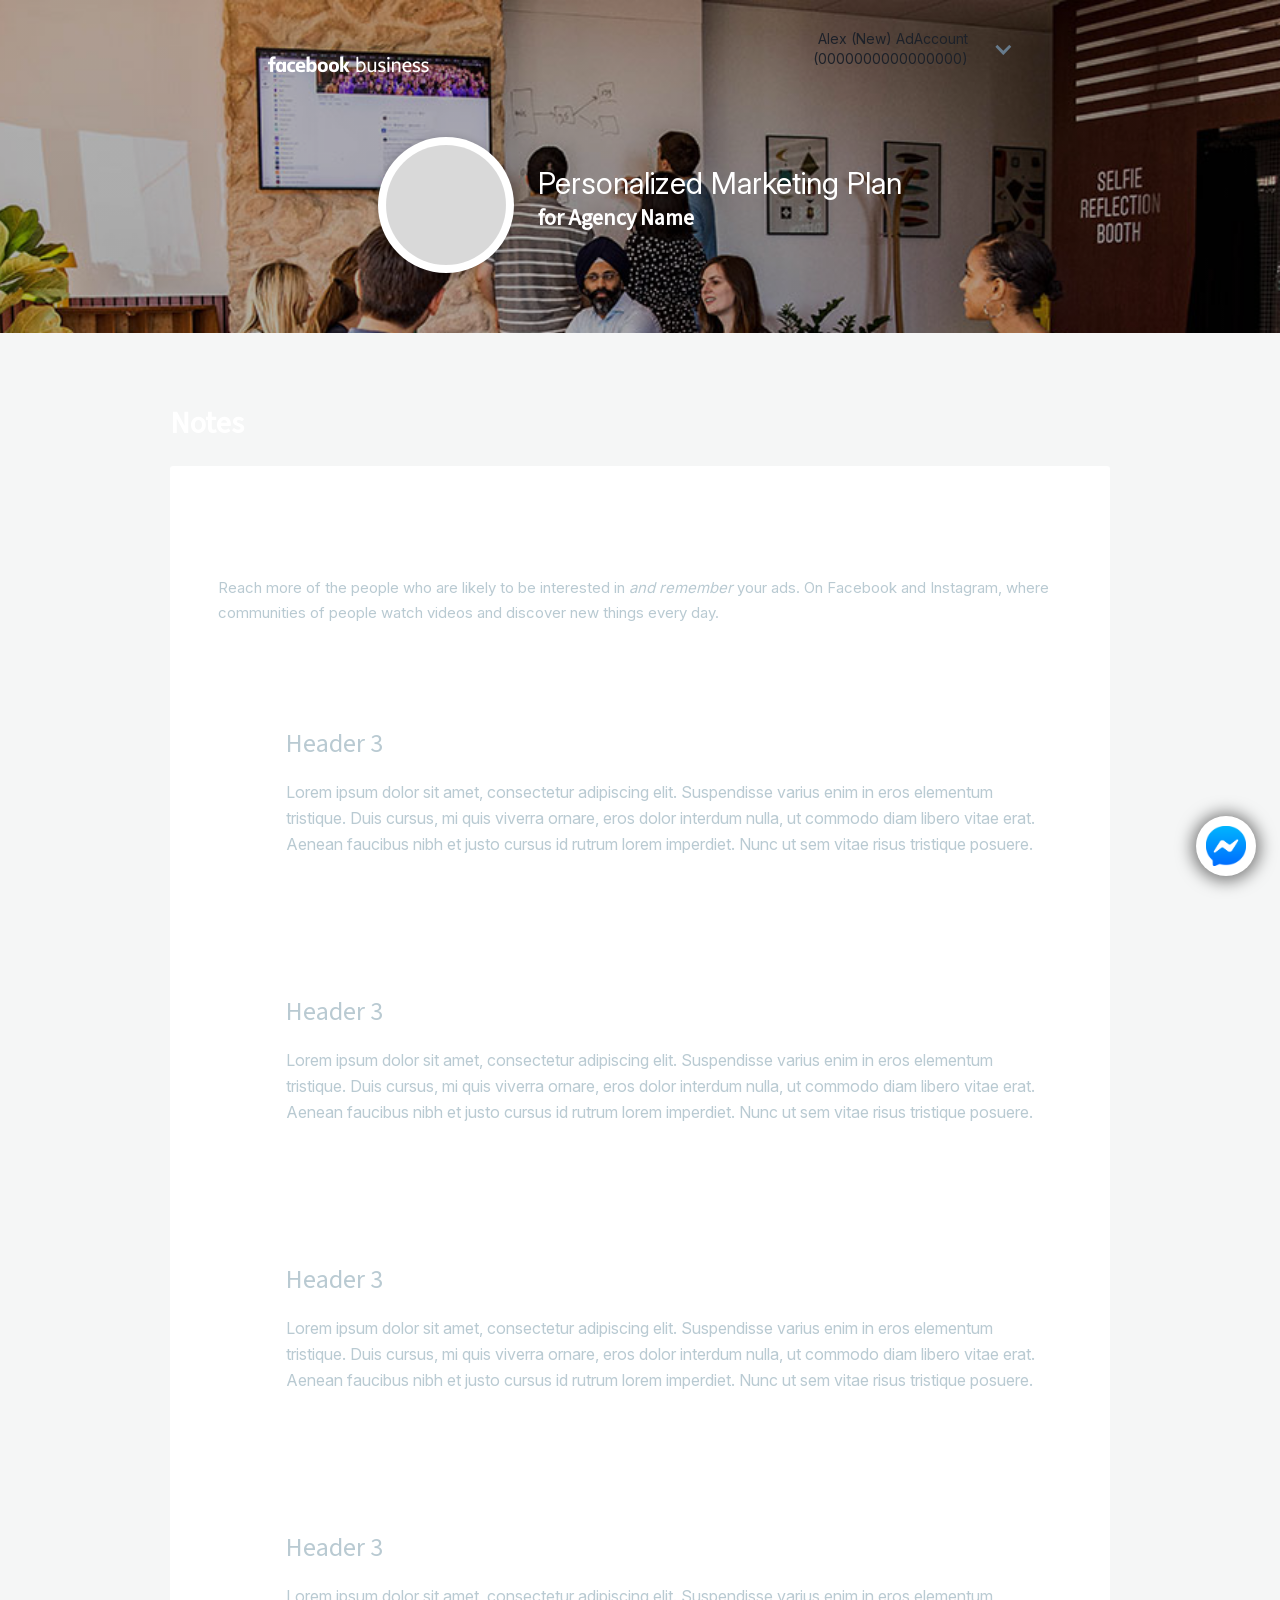
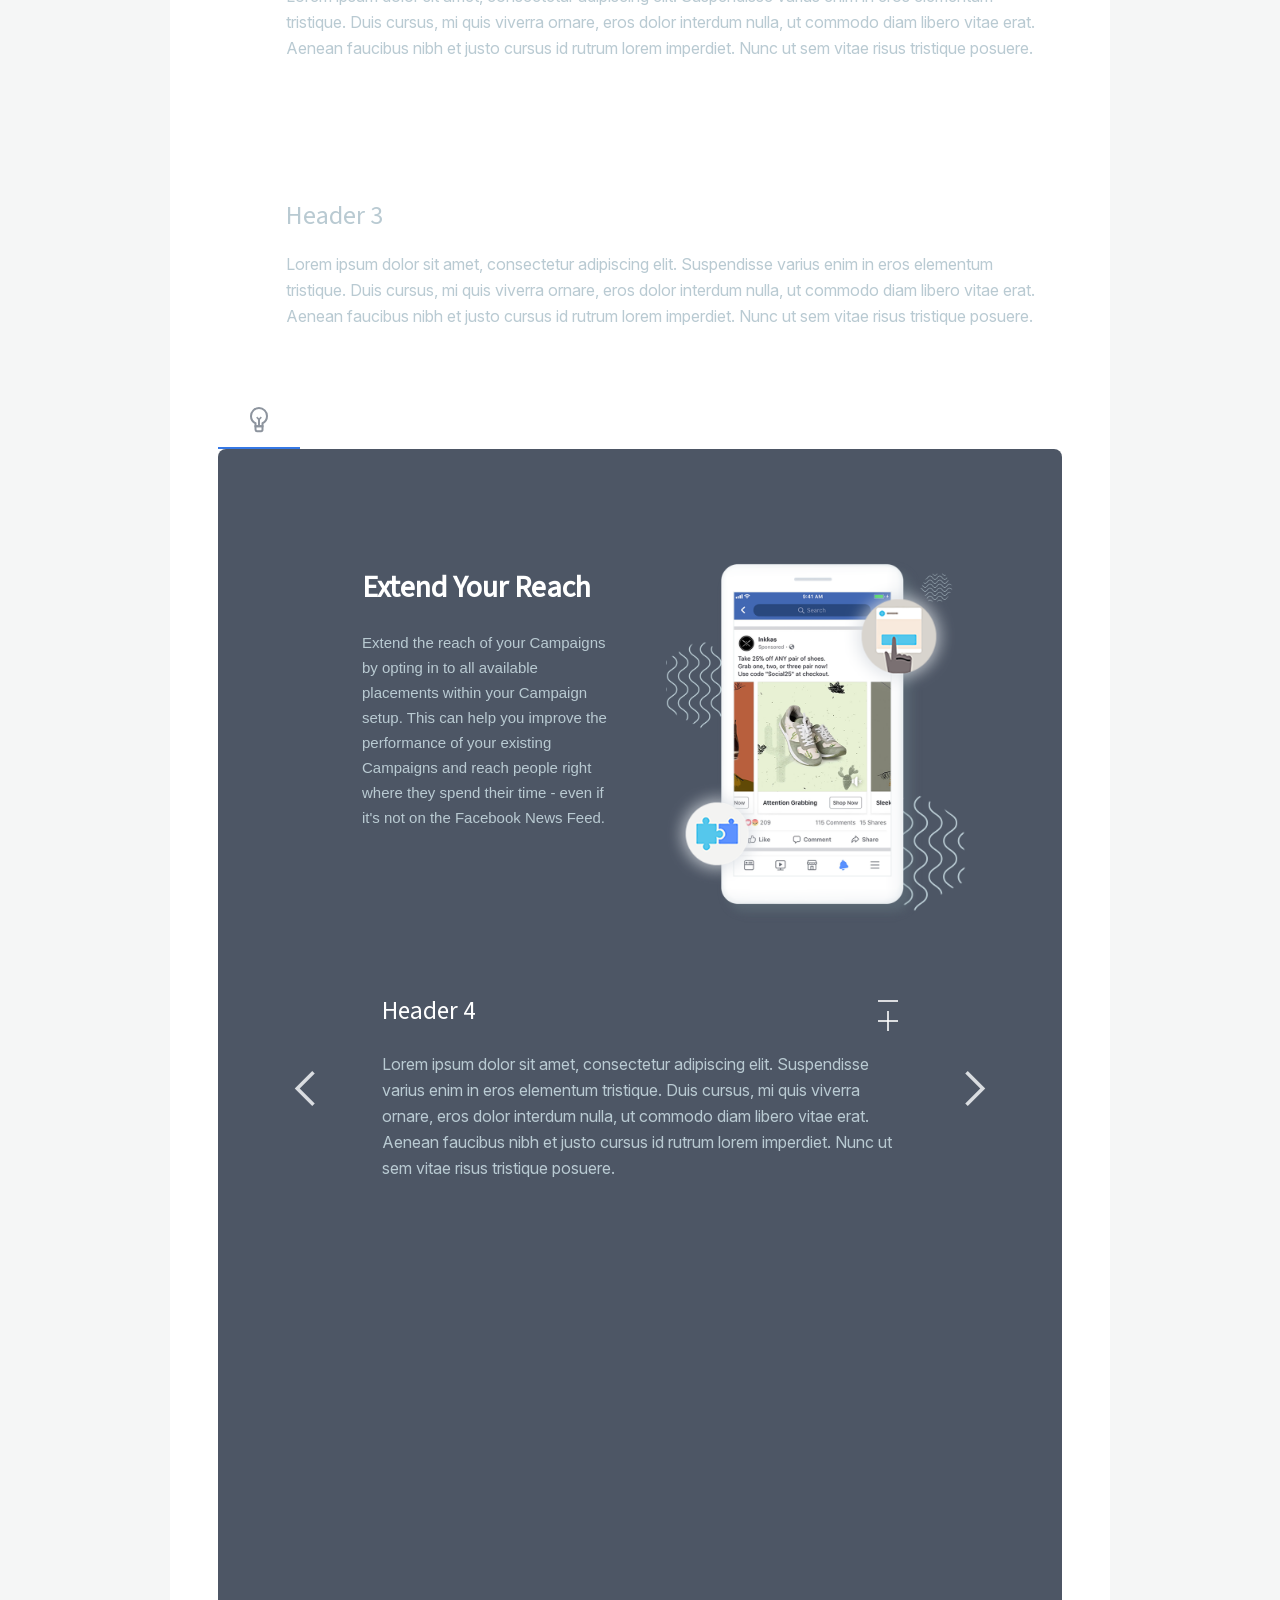
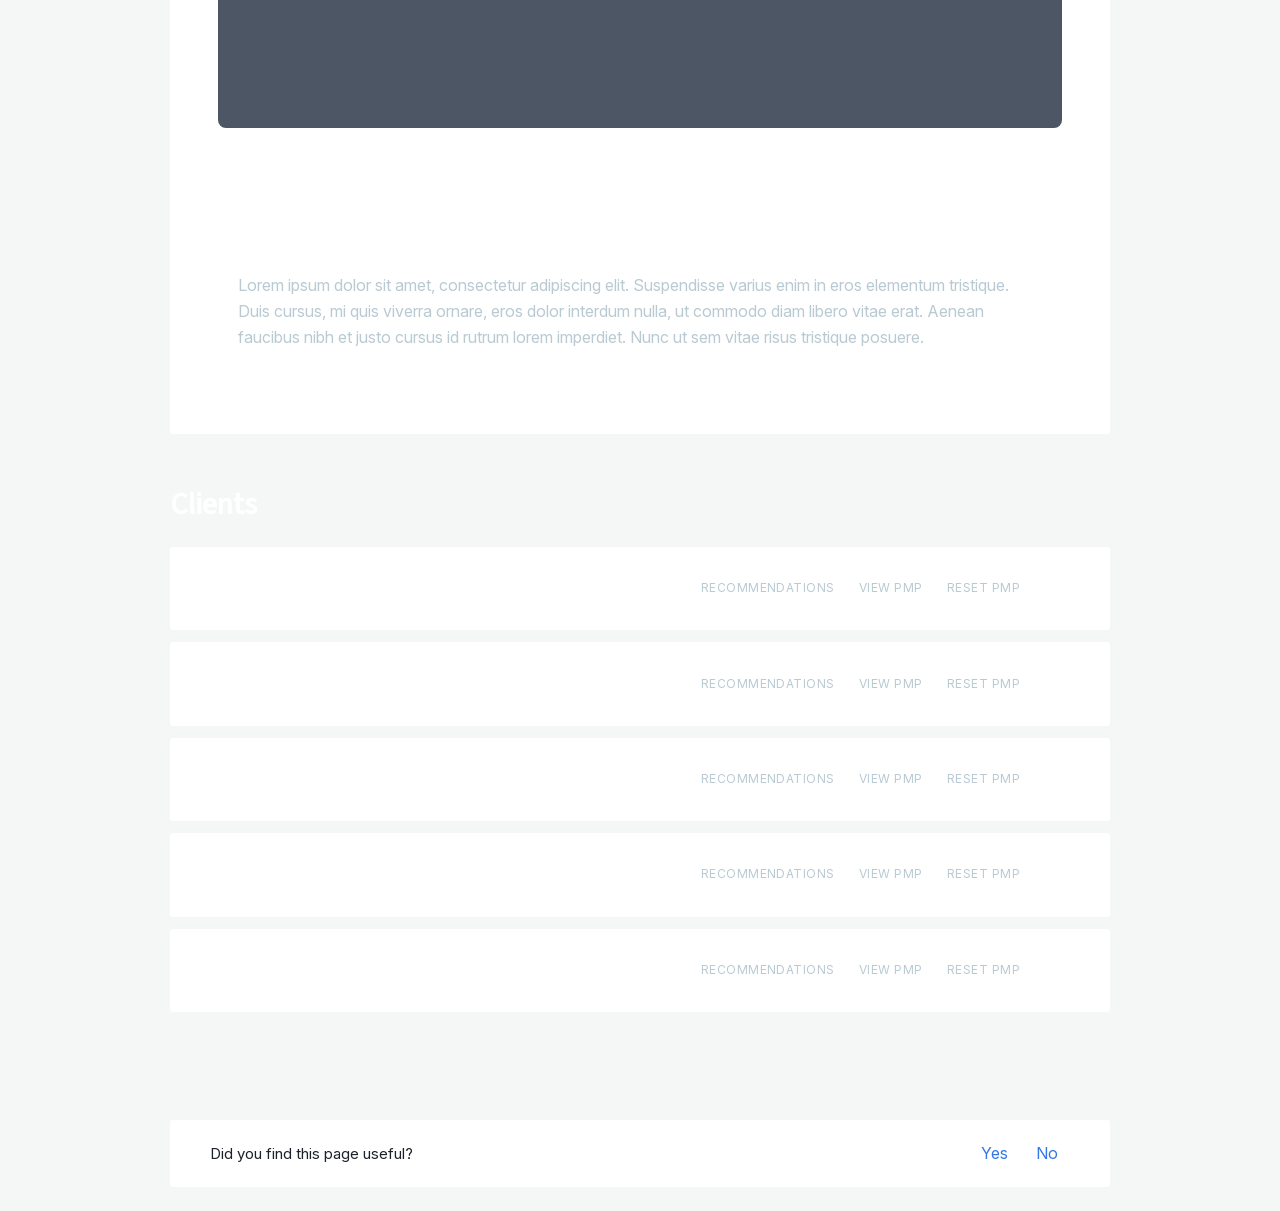
<file: agency-pmp.html>
<!DOCTYPE html><!--  This site was created in Webflow. https://www.webflow.com  -->
<!--  Last Published: Fri Mar 24 2023 18:44:25 GMT+0000 (Coordinated Universal Time)  -->
<html data-wf-page="5faafee5c0b8d78c48fa1afe" data-wf-site="5faafee5c0b8d73ab8fa1afb">
<head>
  <meta charset="utf-8">
  <title>Agency PMP</title>
  <meta content="Agency PMP" property="og:title">
  <meta content="Agency PMP" property="twitter:title">
  <meta content="width=device-width, initial-scale=1" name="viewport">
  <meta content="Webflow" name="generator">
  <link href="css/normalize.css" rel="stylesheet" type="text/css">
  <link href="css/webflow.css" rel="stylesheet" type="text/css">
  <link href="css/new-pmp-layout-v2-pre-pmp-feb1130bfff49.webflow.css" rel="stylesheet" type="text/css">
  <!-- [if lt IE 9]><script src="https://cdnjs.cloudflare.com/ajax/libs/html5shiv/3.7.3/html5shiv.min.js" type="text/javascript"></script><![endif] -->
  <script type="text/javascript">!function(o,c){var n=c.documentElement,t=" w-mod-";n.className+=t+"js",("ontouchstart"in o||o.DocumentTouch&&c instanceof DocumentTouch)&&(n.className+=t+"touch")}(window,document);</script>
  <link href="images/favicon.ico" rel="shortcut icon" type="image/x-icon">
  <link href="images/webclip.png" rel="apple-touch-icon">
</head>
<body class="body">
  <div class="agency-container">
    <div data-w-id="83d012ce-31df-c6a2-9047-bed687d6cce0" class="bg-image-agency"></div>
    <div class="modal-wrapper">
      <div class="modal-header">
        <div class="w-row">
          <div class="column-4 w-col w-col-7">
            <h1 class="h4 modal-version">Select a plan objective</h1>
          </div>
          <div class="column-5 w-col w-col-5"><img src="images/close_1close.png" width="16" alt="" class="image-3 image-4"></div>
        </div>
      </div>
      <a href="#" class="modal-option w-inline-block">
        <div class="w-row">
          <div class="column-check w-col w-col-1"><img src="images/blue-check_1blue-check.png" width="32" alt=""></div>
          <div class="column-description w-col w-col-11">
            <h1 class="h4 modal">Increase video views and capture attention</h1>
            <div class="modal-description">Explore new ways to engage with people and build a lasting impression for your business.</div>
          </div>
        </div>
      </a>
      <a href="#" class="modal-option inactive w-inline-block">
        <div class="w-row">
          <div class="column-check w-col w-col-1"></div>
          <div class="column-description w-col w-col-11">
            <h1 class="h4 modal">Increase video views and capture attention</h1>
            <div class="modal-description">Explore new ways to engage with people and build a lasting impression for your business.</div>
          </div>
        </div>
      </a>
      <a href="#" class="modal-option inactive w-inline-block">
        <div class="w-row">
          <div class="column-check w-col w-col-1"></div>
          <div class="column-description w-col w-col-11">
            <h1 class="h4 modal">Drive local awareness of your local business</h1>
            <div class="modal-description">Quickly and easily find new customers who are near your business&#x27;s location.</div>
          </div>
        </div>
      </a>
      <a href="#" class="modal-option w-inline-block">
        <div class="w-row">
          <div class="column-check w-col w-col-1"><img src="images/blue-check_1blue-check.png" width="32" alt=""></div>
          <div class="w-col w-col-11">
            <h1 class="h4 modal">Drive local awareness of your local business</h1>
            <div class="modal-description">Quickly and easily find new customers who are near your business&#x27;s location.</div>
          </div>
        </div>
      </a>
    </div>
    <div class="header-container w-container">
      <div class="header-column w-row">
        <div class="fb-logo-column w-col w-col-8"><img src="images/fbbLogo.png" width="161" alt="" class="image"></div>
        <div class="account-column w-col w-col-4">
          <div data-w-id="d615449e-5c71-fbda-07ba-dcb59d2a53a1" class="account-dropdown-2 w-row">
            <div class="account-name w-col w-col-11">
              <div class="account-active-text black">Alex (New) AdAccount</div>
              <div class="account-active-text black">(0000000000000000)</div>
            </div>
            <div class="account-arrow w-col w-col-1">
              <div data-w-id="d615449e-5c71-fbda-07ba-dcb59d2a53a8" style="-webkit-transform:translate3d(0, 0, 0) scale3d(1, 1, 1) rotateX(0) rotateY(0DEG) rotateZ(0) skew(0, 0);-moz-transform:translate3d(0, 0, 0) scale3d(1, 1, 1) rotateX(0) rotateY(0DEG) rotateZ(0) skew(0, 0);-ms-transform:translate3d(0, 0, 0) scale3d(1, 1, 1) rotateX(0) rotateY(0DEG) rotateZ(0) skew(0, 0);transform:translate3d(0, 0, 0) scale3d(1, 1, 1) rotateX(0) rotateY(0DEG) rotateZ(0) skew(0, 0);transform-style:preserve-3d" class="icon-2 left black w-icon-dropdown-toggle"></div>
            </div>
          </div>
          <div data-w-id="d615449e-5c71-fbda-07ba-dcb59d2a53a9" style="-webkit-transform:translate3d(0, -4PX, 0) scale3d(1, 1, 1) rotateX(0) rotateY(0) rotateZ(0) skew(0, 0);-moz-transform:translate3d(0, -4PX, 0) scale3d(1, 1, 1) rotateX(0) rotateY(0) rotateZ(0) skew(0, 0);-ms-transform:translate3d(0, -4PX, 0) scale3d(1, 1, 1) rotateX(0) rotateY(0) rotateZ(0) skew(0, 0);transform:translate3d(0, -4PX, 0) scale3d(1, 1, 1) rotateX(0) rotateY(0) rotateZ(0) skew(0, 0);opacity:0;display:none" class="account-select">
            <div class="columns w-row">
              <div class="selected-check w-col w-col-1"><img src="images/White-Check_1White-Check.png" width="12" alt=""></div>
              <div class="account-text w-col w-col-11">
                <div class="account-text-inside">Alex (New) AdAccount</div>
                <div class="account-text-inside">(0000000000000000)</div>
              </div>
            </div>
          </div>
          <div data-w-id="d615449e-5c71-fbda-07ba-dcb59d2a53b2" style="-webkit-transform:translate3d(0, -4PX, 0) scale3d(1, 1, 1) rotateX(0) rotateY(0) rotateZ(0) skew(0, 0);-moz-transform:translate3d(0, -4PX, 0) scale3d(1, 1, 1) rotateX(0) rotateY(0) rotateZ(0) skew(0, 0);-ms-transform:translate3d(0, -4PX, 0) scale3d(1, 1, 1) rotateX(0) rotateY(0) rotateZ(0) skew(0, 0);transform:translate3d(0, -4PX, 0) scale3d(1, 1, 1) rotateX(0) rotateY(0) rotateZ(0) skew(0, 0);display:none;opacity:0" class="account-select unselected">
            <div class="columns w-row">
              <div class="selected-check w-col w-col-1"><img src="images/White-Check_1White-Check.png" width="12" alt="" class="image-6"></div>
              <div class="account-text w-col w-col-11">
                <div class="account-text-inside">Alex Lupu</div>
                <div class="account-text-inside">(00000000000000000)</div>
              </div>
            </div>
          </div>
        </div>
      </div>
    </div>
    <div data-w-id="6d16e2d1-0e3b-0785-08d4-958675be600b" class="selection-block-agency">
      <div class="agency-profile-unit w-container">
        <div class="pmp-hero-agency">
          <div class="profile-container">
            <div class="agency-profile-pic"></div>
          </div>
          <div class="text-box">
            <h1 class="checklist-header-agency">Personalized Marketing Plan </h1>
            <h4 class="h4-agency">for Agency Name</h4>
          </div>
        </div>
      </div>
    </div>
  </div>
  <div class="chat-box">
    <div style="display:none;-webkit-transform:translate3d(20PX, 0, 0) scale3d(1, 1, 1) rotateX(0) rotateY(0) rotateZ(0) skew(0, 0);-moz-transform:translate3d(20PX, 0, 0) scale3d(1, 1, 1) rotateX(0) rotateY(0) rotateZ(0) skew(0, 0);-ms-transform:translate3d(20PX, 0, 0) scale3d(1, 1, 1) rotateX(0) rotateY(0) rotateZ(0) skew(0, 0);transform:translate3d(20PX, 0, 0) scale3d(1, 1, 1) rotateX(0) rotateY(0) rotateZ(0) skew(0, 0);opacity:0" class="expanded-chat">
      <div class="expanded-unit">
        <div class="chat-header">
          <div class="chat-title">Chat with Agency</div>
          <div data-w-id="2c100484-9830-afb4-e3ad-67bd4be0d5be" class="chat-close"><img src="images/uncheck.svg" width="18" data-w-id="2c100484-9830-afb4-e3ad-67bd4be0d5bf" alt=""></div>
        </div>
        <div class="chat">
          <div style="display:block" class="messenger-logo"><img src="images/Header-e1538151782912.png" width="48" alt=""></div>
          <a data-w-id="2c100484-9830-afb4-e3ad-67bd4be0d5c1" style="display:block" href="#" class="regular-button-small w-button">Start Chat</a>
          <div class="chat-from-agent">
            <div style="display:none;opacity:0" class="bubble-gray">
              <div>This is some text inside of a div block.</div>
            </div>
          </div>
          <div class="chat-from-client">
            <div style="display:none;opacity:0;-webkit-transform:translate3d(0, 20PX, 0) scale3d(1, 1, 1) rotateX(0) rotateY(0) rotateZ(0) skew(0, 0);-moz-transform:translate3d(0, 20PX, 0) scale3d(1, 1, 1) rotateX(0) rotateY(0) rotateZ(0) skew(0, 0);-ms-transform:translate3d(0, 20PX, 0) scale3d(1, 1, 1) rotateX(0) rotateY(0) rotateZ(0) skew(0, 0);transform:translate3d(0, 20PX, 0) scale3d(1, 1, 1) rotateX(0) rotateY(0) rotateZ(0) skew(0, 0)" class="bubble-blue">
              <div>This is some text inside of a div block.</div>
            </div>
          </div>
        </div>
        <div class="chat-text-area">
          <div class="form-block-2 w-form">
            <form id="email-form" name="email-form" data-name="Email Form" method="get"><input type="email" class="text-field-2 w-input" maxlength="256" name="name" data-name="Name" placeholder="Type a message here" data-w-id="2c100484-9830-afb4-e3ad-67bd4be0d5ce" id="name"></form>
            <div class="w-form-done">
              <div>Thank you! Your submission has been received!</div>
            </div>
            <div class="w-form-fail">
              <div>Oops! Something went wrong while submitting the form.</div>
            </div>
          </div>
        </div>
      </div>
    </div>
    <div data-w-id="2c100484-9830-afb4-e3ad-67bd4be0d5d5" class="chat-icon"></div>
  </div>
  <div class="clients-container-2 w-container">
    <h1 class="checklist-header left-align white">Notes</h1>
    <div class="client-item notes">
      <h1 class="checklist-header left-align white">Here&#x27;s what we discussed</h1>
      <p class="paragraph-2">Reach more of the people who are likely to be interested in <em>and remember</em> your ads. On Facebook and Instagram, where communities of people watch videos and discover new things every day.</p>
      <div class="bullet-drawers">
        <div class="drawer-unit-dark">
          <div class="drawer-header-container">
            <h3 class="header-6 no-bottom-margin">• Header 4</h3>
            <div class="drawer-icon-container">
              <div class="drawer-opened"></div>
              <div class="drawer-closed hide"></div>
            </div>
          </div>
          <div class="drawer-content">
            <h3 class="header-5">Header 3</h3>
            <p class="body-text">Lorem ipsum dolor sit amet, consectetur adipiscing elit. Suspendisse varius enim in eros elementum tristique. Duis cursus, mi quis viverra ornare, eros dolor interdum nulla, ut commodo diam libero vitae erat. Aenean faucibus nibh et justo cursus id rutrum lorem imperdiet. Nunc ut sem vitae risus tristique posuere.</p>
          </div>
        </div>
        <div class="drawer-unit-dark">
          <div class="drawer-header-container">
            <h3 class="header-6 no-bottom-margin">• Header 4</h3>
            <div class="drawer-icon-container">
              <div class="drawer-opened"></div>
              <div class="drawer-closed hide"></div>
            </div>
          </div>
          <div class="drawer-content">
            <h3 class="header-5">Header 3</h3>
            <p class="body-text">Lorem ipsum dolor sit amet, consectetur adipiscing elit. Suspendisse varius enim in eros elementum tristique. Duis cursus, mi quis viverra ornare, eros dolor interdum nulla, ut commodo diam libero vitae erat. Aenean faucibus nibh et justo cursus id rutrum lorem imperdiet. Nunc ut sem vitae risus tristique posuere.</p>
          </div>
        </div>
        <div class="drawer-unit-dark">
          <div class="drawer-header-container">
            <h3 class="header-6 no-bottom-margin">• Header 4</h3>
            <div class="drawer-icon-container">
              <div class="drawer-opened"></div>
              <div class="drawer-closed hide"></div>
            </div>
          </div>
          <div class="drawer-content">
            <h3 class="header-5">Header 3</h3>
            <p class="body-text">Lorem ipsum dolor sit amet, consectetur adipiscing elit. Suspendisse varius enim in eros elementum tristique. Duis cursus, mi quis viverra ornare, eros dolor interdum nulla, ut commodo diam libero vitae erat. Aenean faucibus nibh et justo cursus id rutrum lorem imperdiet. Nunc ut sem vitae risus tristique posuere.</p>
          </div>
        </div>
        <div class="drawer-unit-dark">
          <div class="drawer-header-container">
            <h3 class="header-6 no-bottom-margin">• Header 4</h3>
            <div class="drawer-icon-container">
              <div class="drawer-opened"></div>
              <div class="drawer-closed hide"></div>
            </div>
          </div>
          <div class="drawer-content">
            <h3 class="header-5">Header 3</h3>
            <p class="body-text">Lorem ipsum dolor sit amet, consectetur adipiscing elit. Suspendisse varius enim in eros elementum tristique. Duis cursus, mi quis viverra ornare, eros dolor interdum nulla, ut commodo diam libero vitae erat. Aenean faucibus nibh et justo cursus id rutrum lorem imperdiet. Nunc ut sem vitae risus tristique posuere.</p>
          </div>
        </div>
        <div class="drawer-unit-dark">
          <div class="drawer-header-container">
            <h3 class="header-6 no-bottom-margin">• Header 4</h3>
            <div class="drawer-icon-container">
              <div class="drawer-opened"></div>
              <div class="drawer-closed hide"></div>
            </div>
          </div>
          <div class="drawer-content">
            <h3 class="header-5">Header 3</h3>
            <p class="body-text">Lorem ipsum dolor sit amet, consectetur adipiscing elit. Suspendisse varius enim in eros elementum tristique. Duis cursus, mi quis viverra ornare, eros dolor interdum nulla, ut commodo diam libero vitae erat. Aenean faucibus nibh et justo cursus id rutrum lorem imperdiet. Nunc ut sem vitae risus tristique posuere.</p>
          </div>
        </div>
      </div>
      <div class="dark-carousel">
        <div data-duration-in="300" data-duration-out="100" data-current="Tab 1" data-easing="ease" class="tab-box w-tabs">
          <div class="tabs-menu w-tab-menu">
            <a data-w-tab="Tab 1" class="pmp-tag left-tab dark w-inline-block w-tab-link w--current"><img src="images/Tips.svg" alt="" class="image-7"></a>
            <a data-w-tab="Tab 2" class="pmp-tag dark w-inline-block w-tab-link">
              <div>Objective</div>
            </a>
            <a data-w-tab="Tab 3" class="pmp-tag dark w-inline-block w-tab-link">
              <div>Targeting</div>
            </a>
            <a data-w-tab="Tab 4" class="pmp-tag dark w-inline-block w-tab-link">
              <div>Ad Format</div>
            </a>
            <a data-w-tab="Tab 5" class="pmp-tag dark w-inline-block w-tab-link">
              <div>Measurement</div>
            </a>
            <a data-w-tab="Tab 6" class="pmp-tag dark w-inline-block w-tab-link">
              <div>Review</div>
            </a>
          </div>
          <div class="tabs-content w-tab-content">
            <div data-w-tab="Tab 1" class="tab-pane-tab-1 no-top-padding w-tab-pane w--tab-active">
              <div class="tab-1-content">
                <div data-delay="4000" data-animation="slide" class="slider-2 dark w-slider" data-autoplay="false" data-easing="ease" data-hide-arrows="false" data-disable-swipe="false" data-autoplay-limit="0" data-nav-spacing="3" data-duration="700" data-infinite="false">
                  <div class="mask w-slider-mask">
                    <div class="slide slide-padding dark w-slide">
                      <div class="carousel-block">
                        <div class="slider-text-block">
                          <h1 class="checklist-header left-align white">Extend Your Reach</h1>
                          <p class="paragraph slate-text">Extend the reach of your Campaigns by opting in to all available placements within your Campaign setup. This can help you improve the performance of your existing Campaigns and reach people right where they spend their time - even if it&#x27;s not on the Facebook News Feed.</p>
                        </div>
                        <div class="slider-image-block">
                          <div class="placeholder-image"><img src="images/27962935_2039608269644028_942531492230201344_n.png" srcset="images/27962935_2039608269644028_942531492230201344_n-p-500.png 500w, images/27962935_2039608269644028_942531492230201344_n.png 754w" sizes="100vw" alt=""></div>
                        </div>
                      </div>
                      <div class="drawer-block">
                        <div class="drawer-unit-dark">
                          <div class="drawer-header-container">
                            <h3 class="drawer-header-2 white">Header 4</h3>
                            <div class="drawer-icon-container">
                              <div class="drawer-opened"></div>
                              <div class="drawer-closed hide"></div>
                            </div>
                          </div>
                          <div class="drawer-content">
                            <p class="body-text">Lorem ipsum dolor sit amet, consectetur adipiscing elit. Suspendisse varius enim in eros elementum tristique. Duis cursus, mi quis viverra ornare, eros dolor interdum nulla, ut commodo diam libero vitae erat. Aenean faucibus nibh et justo cursus id rutrum lorem imperdiet. Nunc ut sem vitae risus tristique posuere.</p>
                          </div>
                        </div>
                      </div>
                    </div>
                    <div class="slide slide-padding dark w-slide">
                      <div class="carousel-block">
                        <div class="slider-text-block">
                          <h1 class="checklist-header left-align white">Lowest Cost Bidding</h1>
                          <p class="paragraph slate-text">Use the Lowest Cost bid strategy to maximize the efficiency of your budget and get the lowest cost per optimization event during the holiday season. In addition to telling our system to get you the lowest cost per optimization event possible, you can also set a bid cap or a cost cap.</p>
                        </div>
                        <div class="slider-image-block">
                          <div class="placeholder-image"><img src="images/28578157_2122403417770117_5116504096303480832_n.png" srcset="images/28578157_2122403417770117_5116504096303480832_n-p-500.png 500w, images/28578157_2122403417770117_5116504096303480832_n.png 754w" sizes="100vw" alt=""></div>
                        </div>
                      </div>
                      <div class="drawer-block">
                        <div class="drawer-unit-dark">
                          <div class="drawer-header-container">
                            <h3 class="drawer-header-2 white">Drawer 1</h3>
                            <div class="drawer-icon-container">
                              <div class="drawer-opened"></div>
                              <div class="drawer-closed"></div>
                            </div>
                          </div>
                          <div class="drawer-content">
                            <h3 class="body-text">Lorem ipsum dolor sit amet, consectetur adipiscing elit. Suspendisse varius enim in eros elementum tristique.<br></h3>
                          </div>
                        </div>
                        <div class="drawer-unit-dark">
                          <div class="drawer-header-container">
                            <h3 class="drawer-header-2 white">Drawer 2</h3>
                            <div class="drawer-icon-container">
                              <div class="drawer-opened"></div>
                              <div class="drawer-closed"></div>
                            </div>
                          </div>
                          <div class="drawer-content">
                            <h3 class="body-text">Lorem ipsum dolor sit amet, consectetur adipiscing elit. Suspendisse varius enim in eros elementum tristique.<br></h3>
                          </div>
                        </div>
                        <div class="drawer-unit-dark">
                          <div class="drawer-header-container">
                            <h3 class="drawer-header-2 white">Drawer 3</h3>
                            <div class="drawer-icon-container">
                              <div class="drawer-opened"></div>
                              <div class="drawer-closed"></div>
                            </div>
                          </div>
                          <div class="drawer-content">
                            <h3 class="body-text">Lorem ipsum dolor sit amet, consectetur adipiscing elit. Suspendisse varius enim in eros elementum tristique.<br></h3>
                          </div>
                        </div>
                      </div>
                    </div>
                    <div class="slide slide-padding dark w-slide">
                      <div class="carousel-block">
                        <div class="slider-text-block">
                          <h1 class="checklist-header left-align white">Increase Your budget for Strong Performing Ad Sets</h1>
                          <p class="paragraph slate-text">As the holidays approach, make sure to monitor ad performance and increase your budget when ads are performing well. If you are seeing a decrease in your cost per result for any given ad set, it is a good idea to increase the budget and allow your ads to continue to run effectively.</p>
                        </div>
                        <div class="slider-image-block">
                          <div class="placeholder-image"><img src="images/36290749_1594079207387674_4075067255367401472_n.png" srcset="images/36290749_1594079207387674_4075067255367401472_n-p-500.png 500w, images/36290749_1594079207387674_4075067255367401472_n.png 754w" sizes="100vw" alt=""></div>
                        </div>
                      </div>
                      <div class="drawer-block">
                        <div class="drawer-unit-dark">
                          <div class="drawer-header-container">
                            <h3 class="drawer-header-2 white">Drawer 1</h3>
                            <div class="drawer-icon-container">
                              <div class="drawer-opened"></div>
                              <div class="drawer-closed"></div>
                            </div>
                          </div>
                          <div class="drawer-content">
                            <h3 class="body-text">Lorem ipsum dolor sit amet, consectetur adipiscing elit. Suspendisse varius enim in eros elementum tristique.<br></h3>
                          </div>
                        </div>
                        <div class="drawer-unit-dark">
                          <div class="drawer-header-container">
                            <h3 class="drawer-header-2 white">Drawer 2</h3>
                            <div class="drawer-icon-container">
                              <div class="drawer-opened"></div>
                              <div class="drawer-closed"></div>
                            </div>
                          </div>
                          <div class="drawer-content">
                            <h3 class="body-text">Lorem ipsum dolor sit amet, consectetur adipiscing elit. Suspendisse varius enim in eros elementum tristique.<br></h3>
                          </div>
                        </div>
                        <div class="drawer-unit-dark">
                          <div class="drawer-header-container">
                            <h3 class="drawer-header-2 white">Drawer 3</h3>
                            <div class="drawer-icon-container">
                              <div class="drawer-opened"></div>
                              <div class="drawer-closed"></div>
                            </div>
                          </div>
                          <div class="drawer-content">
                            <h3 class="body-text">Lorem ipsum dolor sit amet, consectetur adipiscing elit. Suspendisse varius enim in eros elementum tristique.<br></h3>
                          </div>
                        </div>
                      </div>
                    </div>
                    <div class="slide slide-padding dark w-slide">
                      <div class="carousel-block">
                        <div class="slider-text-block">
                          <h1 class="checklist-header left-align white">Reduce Audience Overlap to Improve Campaign Results</h1>
                          <p class="paragraph slate-text">When audience overlap across ad sets is high, delivery suffers and costs can increase so learn how to reduce audience overlap to ensure the same audience is not being targeted in multiple ad sets within an account.</p>
                        </div>
                        <div class="slider-image-block">
                          <div class="placeholder-image"><img src="images/42902824_248552822447684_6658373277980819456_n.png" srcset="images/42902824_248552822447684_6658373277980819456_n-p-500.png 500w, images/42902824_248552822447684_6658373277980819456_n.png 754w" sizes="100vw" alt=""></div>
                        </div>
                      </div>
                      <div class="drawer-block">
                        <div class="drawer-unit-dark">
                          <div class="drawer-header-container">
                            <h3 class="drawer-header-2 white">Drawer 1</h3>
                            <div class="drawer-icon-container">
                              <div class="drawer-opened"></div>
                              <div class="drawer-closed"></div>
                            </div>
                          </div>
                          <div class="drawer-content">
                            <h3 class="body-text">Lorem ipsum dolor sit amet, consectetur adipiscing elit. Suspendisse varius enim in eros elementum tristique.<br></h3>
                          </div>
                        </div>
                        <div class="drawer-unit-dark">
                          <div class="drawer-header-container">
                            <h3 class="drawer-header-2 white">Drawer 2</h3>
                            <div class="drawer-icon-container">
                              <div class="drawer-opened"></div>
                              <div class="drawer-closed"></div>
                            </div>
                          </div>
                          <div class="drawer-content">
                            <h3 class="body-text">Lorem ipsum dolor sit amet, consectetur adipiscing elit. Suspendisse varius enim in eros elementum tristique.<br></h3>
                          </div>
                        </div>
                        <div class="drawer-unit-dark">
                          <div class="drawer-header-container">
                            <h3 class="drawer-header-2 white">Drawer 3</h3>
                            <div class="drawer-icon-container">
                              <div class="drawer-opened"></div>
                              <div class="drawer-closed"></div>
                            </div>
                          </div>
                          <div class="drawer-content">
                            <h3 class="body-text">Lorem ipsum dolor sit amet, consectetur adipiscing elit. Suspendisse varius enim in eros elementum tristique.<br></h3>
                          </div>
                        </div>
                      </div>
                    </div>
                  </div>
                  <div class="w-slider-arrow-left">
                    <div class="icon-5 w-icon-slider-left"></div>
                  </div>
                  <div class="w-slider-arrow-right">
                    <div class="icon-5 w-icon-slider-right"></div>
                  </div>
                  <div class="slide-nav w-slider-nav w-slider-nav-invert w-round"></div>
                </div>
              </div>
            </div>
            <div data-w-tab="Tab 2" class="tab-pane-tab-2 w-tab-pane">
              <div class="tab-container">
                <div class="drawer-unit">
                  <div class="drawer-clickable w-clearfix">
                    <div class="drawer-title"><strong>See My Insights</strong></div>
                    <div class="drawer-icon-open"></div>
                    <div class="drawer-icon-closed"></div>
                  </div>
                  <div class="drawer-reveal">
                    <div class="drawer-header">
                      <h1 class="large-header">Insights</h1>
                    </div>
                    <div class="drawer-contents">
                      <div class="drawer-placeholder">
                        <h1 class="placeholder-text">Nothing here yet</h1>
                      </div>
                    </div>
                  </div>
                </div>
                <div class="drawer-unit">
                  <div class="drawer-clickable w-clearfix">
                    <div class="drawer-title"><strong>Best Practices</strong></div>
                    <div class="drawer-icon-open"></div>
                    <div class="drawer-icon-closed"></div>
                  </div>
                  <div class="drawer-reveal">
                    <div class="drawer-header">
                      <h1 class="large-header">Best Practices</h1>
                    </div>
                    <div class="drawer-contents">
                      <div class="drawer-placeholder">
                        <h1 class="placeholder-text">Nothing here yet</h1>
                      </div>
                    </div>
                  </div>
                </div>
                <div class="drawer-unit">
                  <div class="drawer-clickable w-clearfix">
                    <div class="drawer-title"><strong>Setup Guide</strong></div>
                    <div class="drawer-icon-open"></div>
                    <div class="drawer-icon-closed"></div>
                  </div>
                  <div class="drawer-reveal">
                    <div class="drawer-header">
                      <h1 class="large-header">Setup Guide</h1>
                    </div>
                    <div class="drawer-contents">
                      <div class="drawer-placeholder">
                        <h1 class="placeholder-text">Nothing here yet</h1>
                      </div>
                    </div>
                  </div>
                </div>
                <div class="drawer-unit">
                  <div class="drawer-clickable w-clearfix">
                    <div class="drawer-title">Resources</div>
                    <div class="drawer-icon-open"></div>
                    <div class="drawer-icon-closed"></div>
                  </div>
                  <div class="drawer-reveal">
                    <div class="drawer-header">
                      <div class="resource-container">
                        <div class="resources">
                          <div class="link-text">Lorem ipsum dolor sit amet</div>
                          <div class="blue-arrow"><img src="images/Icon---Arrow-Blue.svg" width="8" alt=""></div>
                        </div>
                        <div class="resources">
                          <div class="link-text">Suspendisse varius enim in ero elementum</div>
                          <div class="blue-arrow"><img src="images/Icon---Arrow-Blue.svg" width="8" alt=""></div>
                        </div>
                        <div class="resources">
                          <div class="link-text">Nunc ut sem vitae risus<br></div>
                          <div class="blue-arrow"><img src="images/Icon---Arrow-Blue.svg" width="8" alt=""></div>
                        </div>
                      </div>
                      <h1 class="large-header">Success Stories</h1>
                    </div>
                    <div class="drawer-contents">
                      <div class="success-story">
                        <div class="success-image playkids"></div>
                        <div class="success-text">
                          <div class="success-story-title">PlayKids</div>
                          <div class="description">Building customer relationships with WhatsApp Business</div>
                        </div>
                      </div>
                      <div class="success-story">
                        <div class="success-image playkids"></div>
                        <div class="success-text">
                          <div class="success-story-title">PlayKids</div>
                          <div class="description">Building customer relationships with WhatsApp Business</div>
                        </div>
                      </div>
                      <div class="success-story">
                        <div class="success-image playkids"></div>
                        <div class="success-text">
                          <div class="success-story-title">PlayKids</div>
                          <div class="description">Building customer relationships with WhatsApp Business</div>
                        </div>
                      </div>
                    </div>
                  </div>
                </div>
              </div>
            </div>
            <div data-w-tab="Tab 3" class="tab-pane-tab-6 empty w-tab-pane">
              <div class="empty-container">
                <h1 class="empty-header">No target yet</h1>
              </div>
            </div>
            <div data-w-tab="Tab 4" class="tab-pane-tab-6 empty w-tab-pane">
              <div class="empty-container">
                <h1 class="empty-header">No ad format yet</h1>
              </div>
            </div>
            <div data-w-tab="Tab 5" class="tab-pane-tab-6 empty w-tab-pane">
              <div class="empty-container">
                <h1 class="empty-header">No measurement yet</h1>
              </div>
            </div>
            <div data-w-tab="Tab 6" class="tab-pane-tab-6 empty w-tab-pane">
              <div class="empty-container">
                <h1 class="empty-header">No target yet</h1>
              </div>
            </div>
          </div>
        </div>
      </div>
      <div class="drawer-unit-dark">
        <div class="drawer-header-container">
          <h3 class="drawer-header-2 white">Header 4</h3>
          <div class="drawer-icon-container">
            <div class="drawer-opened"></div>
            <div class="drawer-closed hide"></div>
          </div>
        </div>
        <div class="drawer-content">
          <p class="body-text">Lorem ipsum dolor sit amet, consectetur adipiscing elit. Suspendisse varius enim in eros elementum tristique. Duis cursus, mi quis viverra ornare, eros dolor interdum nulla, ut commodo diam libero vitae erat. Aenean faucibus nibh et justo cursus id rutrum lorem imperdiet. Nunc ut sem vitae risus tristique posuere.</p>
        </div>
      </div>
    </div>
    <h1 class="checklist-header left-align white">Clients</h1>
    <div class="clients-container">
      <div data-w-id="9b7f07bf-e88b-e1db-54a4-4fe6b0f316ea" class="client-item">
        <div class="visible-content">
          <div class="client-text-box">
            <div>Tea Leaf Salad Company</div>
          </div>
          <div class="client-button-box">
            <div class="resource-expander">
              <a href="#" data-w-id="6e862458-e8f8-4e05-61f0-77d288b5f534" style="display:none" class="close w-button">Collapse<br>‍</a>
              <a style="display:block" href="#" class="rec white w-button">Recommendations</a>
            </div>
            <a href="index.html" class="client-button w-button">View PMP</a>
            <div data-w-id="29bdabab-1af4-bf0c-33b4-bea9bcf0ac0b" class="pmp-quiz-trigger">
              <a href="#" class="client-button w-button">Reset PMP</a>
              <div data-w-id="98c81083-4070-eab4-6fa8-ec2351ca137d" style="display:none;opacity:0" class="pmp-quiz-modal">
                <div class="pmp-quiz">
                  <h1 class="heading-3">PMP Quiz</h1>
                  <div class="question">
                    <p>Quiz question #1</p>
                    <div data-w-id="52b9d69a-9c98-4e37-2962-dab5e1976eca" class="answer-item">
                      <div>This is some text inside of a div block.</div>
                      <div class="check-icon"><img src="images/check.svg" style="display:none;opacity:0;-webkit-transform:translate3d(0, -30PX, 0) scale3d(1, 1, 1) rotateX(0) rotateY(0) rotateZ(0) skew(0, 0);-moz-transform:translate3d(0, -30PX, 0) scale3d(1, 1, 1) rotateX(0) rotateY(0) rotateZ(0) skew(0, 0);-ms-transform:translate3d(0, -30PX, 0) scale3d(1, 1, 1) rotateX(0) rotateY(0) rotateZ(0) skew(0, 0);transform:translate3d(0, -30PX, 0) scale3d(1, 1, 1) rotateX(0) rotateY(0) rotateZ(0) skew(0, 0)" alt="" class="check-blue"></div>
                    </div>
                    <div data-w-id="6bda2fd6-a6f3-0410-266c-5bbfeab16186" class="answer-item">
                      <div>This is some text inside of a div block.</div>
                      <div class="check-icon"><img src="images/check.svg" style="display:none;opacity:0;-webkit-transform:translate3d(0, -30PX, 0) scale3d(1, 1, 1) rotateX(0) rotateY(0) rotateZ(0) skew(0, 0);-moz-transform:translate3d(0, -30PX, 0) scale3d(1, 1, 1) rotateX(0) rotateY(0) rotateZ(0) skew(0, 0);-ms-transform:translate3d(0, -30PX, 0) scale3d(1, 1, 1) rotateX(0) rotateY(0) rotateZ(0) skew(0, 0);transform:translate3d(0, -30PX, 0) scale3d(1, 1, 1) rotateX(0) rotateY(0) rotateZ(0) skew(0, 0)" alt="" class="check-blue"></div>
                    </div>
                    <div data-w-id="67c72749-b168-60ec-089c-136adb987133" class="answer-item">
                      <div>This is some text inside of a div block.</div>
                      <div class="check-icon"><img src="images/check.svg" style="display:none;opacity:0;-webkit-transform:translate3d(0, -30PX, 0) scale3d(1, 1, 1) rotateX(0) rotateY(0) rotateZ(0) skew(0, 0);-moz-transform:translate3d(0, -30PX, 0) scale3d(1, 1, 1) rotateX(0) rotateY(0) rotateZ(0) skew(0, 0);-ms-transform:translate3d(0, -30PX, 0) scale3d(1, 1, 1) rotateX(0) rotateY(0) rotateZ(0) skew(0, 0);transform:translate3d(0, -30PX, 0) scale3d(1, 1, 1) rotateX(0) rotateY(0) rotateZ(0) skew(0, 0)" alt="" class="check-blue"></div>
                    </div>
                    <div data-w-id="5d72f7e0-759e-d74b-be80-34f3ba55c201" class="answer-item">
                      <div>This is some text inside of a div block.</div>
                      <div class="check-icon"><img src="images/check.svg" style="display:none;opacity:0;-webkit-transform:translate3d(0, -30PX, 0) scale3d(1, 1, 1) rotateX(0) rotateY(0) rotateZ(0) skew(0, 0);-moz-transform:translate3d(0, -30PX, 0) scale3d(1, 1, 1) rotateX(0) rotateY(0) rotateZ(0) skew(0, 0);-ms-transform:translate3d(0, -30PX, 0) scale3d(1, 1, 1) rotateX(0) rotateY(0) rotateZ(0) skew(0, 0);transform:translate3d(0, -30PX, 0) scale3d(1, 1, 1) rotateX(0) rotateY(0) rotateZ(0) skew(0, 0)" alt="" class="check-blue"></div>
                    </div>
                  </div>
                  <div class="question">
                    <p>Quiz question #1</p>
                    <div data-w-id="7fc164ce-46b6-4af6-b412-3fdea9492834" class="answer-item">
                      <div>This is some text inside of a div block.</div>
                      <div class="check-icon"><img src="images/check.svg" style="display:none;opacity:0;-webkit-transform:translate3d(0, -30PX, 0) scale3d(1, 1, 1) rotateX(0) rotateY(0) rotateZ(0) skew(0, 0);-moz-transform:translate3d(0, -30PX, 0) scale3d(1, 1, 1) rotateX(0) rotateY(0) rotateZ(0) skew(0, 0);-ms-transform:translate3d(0, -30PX, 0) scale3d(1, 1, 1) rotateX(0) rotateY(0) rotateZ(0) skew(0, 0);transform:translate3d(0, -30PX, 0) scale3d(1, 1, 1) rotateX(0) rotateY(0) rotateZ(0) skew(0, 0)" alt="" class="check-blue"></div>
                    </div>
                    <div data-w-id="7fc164ce-46b6-4af6-b412-3fdea9492839" class="answer-item">
                      <div>This is some text inside of a div block.</div>
                      <div class="check-icon"><img src="images/check.svg" style="display:none;opacity:0;-webkit-transform:translate3d(0, -30PX, 0) scale3d(1, 1, 1) rotateX(0) rotateY(0) rotateZ(0) skew(0, 0);-moz-transform:translate3d(0, -30PX, 0) scale3d(1, 1, 1) rotateX(0) rotateY(0) rotateZ(0) skew(0, 0);-ms-transform:translate3d(0, -30PX, 0) scale3d(1, 1, 1) rotateX(0) rotateY(0) rotateZ(0) skew(0, 0);transform:translate3d(0, -30PX, 0) scale3d(1, 1, 1) rotateX(0) rotateY(0) rotateZ(0) skew(0, 0)" alt="" class="check-blue"></div>
                    </div>
                    <div data-w-id="7fc164ce-46b6-4af6-b412-3fdea949283e" class="answer-item">
                      <div>This is some text inside of a div block.</div>
                      <div class="check-icon"><img src="images/check.svg" style="display:none;opacity:0;-webkit-transform:translate3d(0, -30PX, 0) scale3d(1, 1, 1) rotateX(0) rotateY(0) rotateZ(0) skew(0, 0);-moz-transform:translate3d(0, -30PX, 0) scale3d(1, 1, 1) rotateX(0) rotateY(0) rotateZ(0) skew(0, 0);-ms-transform:translate3d(0, -30PX, 0) scale3d(1, 1, 1) rotateX(0) rotateY(0) rotateZ(0) skew(0, 0);transform:translate3d(0, -30PX, 0) scale3d(1, 1, 1) rotateX(0) rotateY(0) rotateZ(0) skew(0, 0)" alt="" class="check-blue"></div>
                    </div>
                    <div data-w-id="7fc164ce-46b6-4af6-b412-3fdea9492843" class="answer-item">
                      <div>This is some text inside of a div block.</div>
                      <div class="check-icon"><img src="images/check.svg" style="display:none;opacity:0;-webkit-transform:translate3d(0, -30PX, 0) scale3d(1, 1, 1) rotateX(0) rotateY(0) rotateZ(0) skew(0, 0);-moz-transform:translate3d(0, -30PX, 0) scale3d(1, 1, 1) rotateX(0) rotateY(0) rotateZ(0) skew(0, 0);-ms-transform:translate3d(0, -30PX, 0) scale3d(1, 1, 1) rotateX(0) rotateY(0) rotateZ(0) skew(0, 0);transform:translate3d(0, -30PX, 0) scale3d(1, 1, 1) rotateX(0) rotateY(0) rotateZ(0) skew(0, 0)" alt="" class="check-blue"></div>
                    </div>
                  </div>
                  <div class="question">
                    <p>Quiz question #1</p>
                    <div data-w-id="fef3b181-d3fa-6935-7d24-3253df4a5c83" class="answer-item">
                      <div>This is some text inside of a div block.</div>
                      <div class="check-icon"><img src="images/check.svg" style="display:none;opacity:0;-webkit-transform:translate3d(0, -30PX, 0) scale3d(1, 1, 1) rotateX(0) rotateY(0) rotateZ(0) skew(0, 0);-moz-transform:translate3d(0, -30PX, 0) scale3d(1, 1, 1) rotateX(0) rotateY(0) rotateZ(0) skew(0, 0);-ms-transform:translate3d(0, -30PX, 0) scale3d(1, 1, 1) rotateX(0) rotateY(0) rotateZ(0) skew(0, 0);transform:translate3d(0, -30PX, 0) scale3d(1, 1, 1) rotateX(0) rotateY(0) rotateZ(0) skew(0, 0)" alt="" class="check-blue"></div>
                    </div>
                    <div data-w-id="fef3b181-d3fa-6935-7d24-3253df4a5c88" class="answer-item">
                      <div>This is some text inside of a div block.</div>
                      <div class="check-icon"><img src="images/check.svg" style="display:none;opacity:0;-webkit-transform:translate3d(0, -30PX, 0) scale3d(1, 1, 1) rotateX(0) rotateY(0) rotateZ(0) skew(0, 0);-moz-transform:translate3d(0, -30PX, 0) scale3d(1, 1, 1) rotateX(0) rotateY(0) rotateZ(0) skew(0, 0);-ms-transform:translate3d(0, -30PX, 0) scale3d(1, 1, 1) rotateX(0) rotateY(0) rotateZ(0) skew(0, 0);transform:translate3d(0, -30PX, 0) scale3d(1, 1, 1) rotateX(0) rotateY(0) rotateZ(0) skew(0, 0)" alt="" class="check-blue"></div>
                    </div>
                    <div data-w-id="fef3b181-d3fa-6935-7d24-3253df4a5c8d" class="answer-item">
                      <div>This is some text inside of a div block.</div>
                      <div class="check-icon"><img src="images/check.svg" style="display:none;opacity:0;-webkit-transform:translate3d(0, -30PX, 0) scale3d(1, 1, 1) rotateX(0) rotateY(0) rotateZ(0) skew(0, 0);-moz-transform:translate3d(0, -30PX, 0) scale3d(1, 1, 1) rotateX(0) rotateY(0) rotateZ(0) skew(0, 0);-ms-transform:translate3d(0, -30PX, 0) scale3d(1, 1, 1) rotateX(0) rotateY(0) rotateZ(0) skew(0, 0);transform:translate3d(0, -30PX, 0) scale3d(1, 1, 1) rotateX(0) rotateY(0) rotateZ(0) skew(0, 0)" alt="" class="check-blue"></div>
                    </div>
                    <div data-w-id="fef3b181-d3fa-6935-7d24-3253df4a5c92" class="answer-item">
                      <div>This is some text inside of a div block.</div>
                      <div class="check-icon"><img src="images/check.svg" style="display:none;opacity:0;-webkit-transform:translate3d(0, -30PX, 0) scale3d(1, 1, 1) rotateX(0) rotateY(0) rotateZ(0) skew(0, 0);-moz-transform:translate3d(0, -30PX, 0) scale3d(1, 1, 1) rotateX(0) rotateY(0) rotateZ(0) skew(0, 0);-ms-transform:translate3d(0, -30PX, 0) scale3d(1, 1, 1) rotateX(0) rotateY(0) rotateZ(0) skew(0, 0);transform:translate3d(0, -30PX, 0) scale3d(1, 1, 1) rotateX(0) rotateY(0) rotateZ(0) skew(0, 0)" alt="" class="check-blue"></div>
                    </div>
                  </div>
                </div>
              </div>
            </div>
            <div class="download"><img src="images/Download_1.svg" width="18" alt=""></div>
          </div>
        </div>
        <div style="-webkit-transform:translate3d(0, -48PX, 0) scale3d(1, 1, 1) rotateX(0) rotateY(0) rotateZ(0) skew(0, 0);-moz-transform:translate3d(0, -48PX, 0) scale3d(1, 1, 1) rotateX(0) rotateY(0) rotateZ(0) skew(0, 0);-ms-transform:translate3d(0, -48PX, 0) scale3d(1, 1, 1) rotateX(0) rotateY(0) rotateZ(0) skew(0, 0);transform:translate3d(0, -48PX, 0) scale3d(1, 1, 1) rotateX(0) rotateY(0) rotateZ(0) skew(0, 0);display:none;opacity:0" class="expandable-content">
          <div class="interaction">
            <div data-duration-in="300" data-duration-out="100" data-current="Tab 4" data-easing="ease" class="tab-box w-tabs">
              <div class="tabs-menu w-tab-menu">
                <a data-w-tab="Tab 1" class="pmp-tag-dark w-inline-block w-tab-link">
                  <div>Value Prop</div>
                </a>
                <a data-w-tab="Tab 2" class="pmp-tag-dark w-inline-block w-tab-link">
                  <div>Pitch</div>
                </a>
                <a data-w-tab="Tab 3" class="pmp-tag-dark w-inline-block w-tab-link">
                  <div>Objection Handling</div>
                </a>
                <a data-w-tab="Tab 4" class="pmp-tag-dark w-inline-block w-tab-link w--current">
                  <div>Resources</div>
                </a>
                <a data-w-tab="Tab 5" class="pmp-tag-dark w-inline-block w-tab-link">
                  <div>Misc</div>
                </a>
              </div>
              <div class="tabs-content w-tab-content">
                <div data-w-tab="Tab 1" class="tab-pane-tab-1 no-top-padding dark w-tab-pane">
                  <div class="tab-1-content dark">
                    <h1 class="checklist-header left-align white">Value Prop</h1>
                    <p class="paragraph-2">Reach more of the people who are likely to be interested in <em>and remember</em> your ads. On Facebook and Instagram, where communities of people watch videos and discover new things every day.</p>
                  </div>
                </div>
                <div data-w-tab="Tab 2" class="w-tab-pane">
                  <div class="pitch">
                    <h1 class="heading-3">Pitch</h1>
                    <p class="paragraph-2">Using the Brand Awareness objective for Sales, like launching a new product, is a great way to not only reach a new prospective customer broad audience but it also reaches people most likely to recall your ad. Once someone can recall your ad, there is a better chance they will recall your brand when they are ready to purchase.</p>
                    <ul role="list" class="bullet-text">
                      <li class="bullet-2">1. Explain the benefits of the Brand Awareness objective:</li>
                      <li class="list-item _2nd-level">Not only can you reach a broad audience of potential interested people but your ad will deliver to those most likely to recall/remember your brand.</li>
                      <li class="bullet-2">2. Review best practices for the campaign:</li>
                      <li class="list-item _2nd-level">Choose the right audience (keep it broad and utilize our interest and demographic targeting).</li>
                      <li class="list-item _2nd-level">Create a great experience for potential customers (strong, relevant creative and copy).</li>
                      <li class="list-item _2nd-level">Optimize for results (Ad Recall).</li>
                      <li class="list-item _2nd-level">Opt into all available placements.</li>
                    </ul>
                  </div>
                </div>
                <div data-w-tab="Tab 3" class="w-tab-pane">
                  <div class="objection-handling">
                    <h1 class="heading-3 add-bottom-24">Objection Handling</h1>
                    <div class="card-vertical-row">
                      <div class="verticals-card-3">
                        <h3 class="heading-4">When should you use reach and frequency buying?</h3>
                        <p class="paragraph-2">If you have been running direct response (DR) campaigns and are now looking to increase brand awareness and reach for new product launches, a major event promotion, or to drive website traffic OR If you are ready to invest in brand building campaigns and then use pixel-optimized campaigns to retarget users who saw your initial brand messaging to drive incremental conversions.</p>
                      </div>
                      <div class="verticals-card-3">
                        <h3 class="heading-4">Why use reach and frequency buying vs auction buying?</h3>
                        <p class="paragraph-2">Reach and frequency buying allows you to drive targeted awareness with predictable reach at controlled frequency and the ability to lock-down inventory ahead of time.</p>
                      </div>
                      <div class="verticals-card-3 no-right-margin">
                        <h3 class="heading-4">What bid types can I use with reach and frequency buying?</h3>
                        <p class="paragraph-2">Reach and frequency automatically uses fixed CPM bidding. It will not work with CPC, oCPM, or CPA. The CPM is set at the time of the campaign booking.</p>
                      </div>
                    </div>
                    <div class="card-vertical-row">
                      <div class="verticals-card-3">
                        <h3 class="heading-4">How does reach and frequency optimization compare to the auction when I select a certain objective, say video views?</h3>
                        <p class="paragraph-2">Reach and frequency uses a hybrid optimization approximately halfway between your objective and cheap reach. This means that, compared to the auction, reach and frequency should achieve a lower cost per impression and a higher cost per outcome (views, in the case of video views). This is taken into account in the prediction you see for reach and frequency.</p>
                      </div>
                      <div class="verticals-card-3">
                        <h3 class="heading-4">How does reach and frequency optimization compare to the auction when I select a certain objective, say video views?</h3>
                        <p class="paragraph-2">Reach and frequency uses a hybrid optimization approximately halfway between your objective and cheap reach. This means that, compared to the auction, reach and frequency should achieve a lower cost per impression and a higher cost per outcome (views, in the case of video views). This is taken into account in the prediction you see for reach and frequency.</p>
                      </div>
                      <div class="verticals-card-3 no-right-margin">
                        <h3 class="heading-4">How predictable is the reach with reach and frequency?</h3>
                        <p class="paragraph-2">While reach is not guaranteed with reach and frequency, over 95% of the time we deliver within 5% of the client&#x27;s reach goal. And reach matters. High reaching campaigns drive offline sales more cost-efficiently than low reaching campaigns. Reach has been, and will continue to be, an important driver of campaign effectiveness. For brand marketers, changing attitudes and behaviors at scale will ultimately lead to growing more business.</p>
                      </div>
                    </div>
                  </div>
                </div>
                <div data-w-tab="Tab 4" class="w-tab-pane w--tab-active">
                  <div class="tip-container">
                    <h1 class="heading-3 add-bottom-24 remove-top-margin">Resources</h1>
                    <ul role="list" class="bullet-text">
                      <li class="bullet-2">
                        <a href="https://www.facebook.com/business/learn/facebook-create-ad-brand-awareness" target="_blank" class="link-text">Brand Awareness Overview</a>
                      </li>
                      <li class="bullet-2">
                        <a href="https://www.facebook.com/business/help/1629235777115312" target="_blank" class="link-text">Help Center: Brand Awareness</a>
                      </li>
                      <li class="bullet-2">
                        <a href="https://www.facebook.com/business/help/1629235777115312" target="_blank" class="link-text">Blueprint Course: Building Brand Awareness with Ads</a>
                      </li>
                    </ul>
                  </div>
                </div>
                <div data-w-tab="Tab 5" class="tab-pane-tab-1 no-top-padding dark w-tab-pane">
                  <div class="tab-1-content dark">
                    <h1 class="checklist-header left-align white">Value Prop</h1>
                    <p class="paragraph-2">Reach more of the people who are likely to be interested in <em>and remember</em> your ads. On Facebook and Instagram, where communities of people watch videos and discover new things every day.</p>
                  </div>
                </div>
              </div>
            </div>
          </div>
        </div>
      </div>
      <div data-w-id="8a7b5ff7-cf02-4f06-c3ef-58c217fcffba" class="client-item">
        <div class="visible-content">
          <div class="client-text-box">
            <div>Tea Leaf Salad Company</div>
          </div>
          <div class="client-button-box">
            <div class="resource-expander">
              <a href="#" data-w-id="8a7b5ff7-cf02-4f06-c3ef-58c217fcffc1" style="display:none" class="close w-button">Collapse<br>‍</a>
              <a style="display:block" href="#" class="rec white w-button">Recommendations</a>
            </div>
            <a href="index.html" class="client-button w-button">View PMP</a>
            <div data-w-id="8a7b5ff7-cf02-4f06-c3ef-58c217fcffc9" class="pmp-quiz-trigger">
              <a href="#" class="client-button w-button">Reset PMP</a>
              <div data-w-id="8a7b5ff7-cf02-4f06-c3ef-58c217fcffcc" style="display:none;opacity:0" class="pmp-quiz-modal">
                <div class="pmp-quiz">
                  <h1 class="heading-3">PMP Quiz</h1>
                  <div class="question">
                    <p>Quiz question #1</p>
                    <div data-w-id="8a7b5ff7-cf02-4f06-c3ef-58c217fcffd3" class="answer-item">
                      <div>This is some text inside of a div block.</div>
                      <div class="check-icon"><img src="images/check.svg" style="display:none;opacity:0;-webkit-transform:translate3d(0, -30PX, 0) scale3d(1, 1, 1) rotateX(0) rotateY(0) rotateZ(0) skew(0, 0);-moz-transform:translate3d(0, -30PX, 0) scale3d(1, 1, 1) rotateX(0) rotateY(0) rotateZ(0) skew(0, 0);-ms-transform:translate3d(0, -30PX, 0) scale3d(1, 1, 1) rotateX(0) rotateY(0) rotateZ(0) skew(0, 0);transform:translate3d(0, -30PX, 0) scale3d(1, 1, 1) rotateX(0) rotateY(0) rotateZ(0) skew(0, 0)" alt="" class="check-blue"></div>
                    </div>
                    <div data-w-id="8a7b5ff7-cf02-4f06-c3ef-58c217fcffd8" class="answer-item">
                      <div>This is some text inside of a div block.</div>
                      <div class="check-icon"><img src="images/check.svg" style="display:none;opacity:0;-webkit-transform:translate3d(0, -30PX, 0) scale3d(1, 1, 1) rotateX(0) rotateY(0) rotateZ(0) skew(0, 0);-moz-transform:translate3d(0, -30PX, 0) scale3d(1, 1, 1) rotateX(0) rotateY(0) rotateZ(0) skew(0, 0);-ms-transform:translate3d(0, -30PX, 0) scale3d(1, 1, 1) rotateX(0) rotateY(0) rotateZ(0) skew(0, 0);transform:translate3d(0, -30PX, 0) scale3d(1, 1, 1) rotateX(0) rotateY(0) rotateZ(0) skew(0, 0)" alt="" class="check-blue"></div>
                    </div>
                    <div data-w-id="8a7b5ff7-cf02-4f06-c3ef-58c217fcffdd" class="answer-item">
                      <div>This is some text inside of a div block.</div>
                      <div class="check-icon"><img src="images/check.svg" style="display:none;opacity:0;-webkit-transform:translate3d(0, -30PX, 0) scale3d(1, 1, 1) rotateX(0) rotateY(0) rotateZ(0) skew(0, 0);-moz-transform:translate3d(0, -30PX, 0) scale3d(1, 1, 1) rotateX(0) rotateY(0) rotateZ(0) skew(0, 0);-ms-transform:translate3d(0, -30PX, 0) scale3d(1, 1, 1) rotateX(0) rotateY(0) rotateZ(0) skew(0, 0);transform:translate3d(0, -30PX, 0) scale3d(1, 1, 1) rotateX(0) rotateY(0) rotateZ(0) skew(0, 0)" alt="" class="check-blue"></div>
                    </div>
                    <div data-w-id="8a7b5ff7-cf02-4f06-c3ef-58c217fcffe2" class="answer-item">
                      <div>This is some text inside of a div block.</div>
                      <div class="check-icon"><img src="images/check.svg" style="display:none;opacity:0;-webkit-transform:translate3d(0, -30PX, 0) scale3d(1, 1, 1) rotateX(0) rotateY(0) rotateZ(0) skew(0, 0);-moz-transform:translate3d(0, -30PX, 0) scale3d(1, 1, 1) rotateX(0) rotateY(0) rotateZ(0) skew(0, 0);-ms-transform:translate3d(0, -30PX, 0) scale3d(1, 1, 1) rotateX(0) rotateY(0) rotateZ(0) skew(0, 0);transform:translate3d(0, -30PX, 0) scale3d(1, 1, 1) rotateX(0) rotateY(0) rotateZ(0) skew(0, 0)" alt="" class="check-blue"></div>
                    </div>
                  </div>
                  <div class="question">
                    <p>Quiz question #1</p>
                    <div data-w-id="8a7b5ff7-cf02-4f06-c3ef-58c217fcffea" class="answer-item">
                      <div>This is some text inside of a div block.</div>
                      <div class="check-icon"><img src="images/check.svg" style="display:none;opacity:0;-webkit-transform:translate3d(0, -30PX, 0) scale3d(1, 1, 1) rotateX(0) rotateY(0) rotateZ(0) skew(0, 0);-moz-transform:translate3d(0, -30PX, 0) scale3d(1, 1, 1) rotateX(0) rotateY(0) rotateZ(0) skew(0, 0);-ms-transform:translate3d(0, -30PX, 0) scale3d(1, 1, 1) rotateX(0) rotateY(0) rotateZ(0) skew(0, 0);transform:translate3d(0, -30PX, 0) scale3d(1, 1, 1) rotateX(0) rotateY(0) rotateZ(0) skew(0, 0)" alt="" class="check-blue"></div>
                    </div>
                    <div data-w-id="8a7b5ff7-cf02-4f06-c3ef-58c217fcffef" class="answer-item">
                      <div>This is some text inside of a div block.</div>
                      <div class="check-icon"><img src="images/check.svg" style="display:none;opacity:0;-webkit-transform:translate3d(0, -30PX, 0) scale3d(1, 1, 1) rotateX(0) rotateY(0) rotateZ(0) skew(0, 0);-moz-transform:translate3d(0, -30PX, 0) scale3d(1, 1, 1) rotateX(0) rotateY(0) rotateZ(0) skew(0, 0);-ms-transform:translate3d(0, -30PX, 0) scale3d(1, 1, 1) rotateX(0) rotateY(0) rotateZ(0) skew(0, 0);transform:translate3d(0, -30PX, 0) scale3d(1, 1, 1) rotateX(0) rotateY(0) rotateZ(0) skew(0, 0)" alt="" class="check-blue"></div>
                    </div>
                    <div data-w-id="8a7b5ff7-cf02-4f06-c3ef-58c217fcfff4" class="answer-item">
                      <div>This is some text inside of a div block.</div>
                      <div class="check-icon"><img src="images/check.svg" style="display:none;opacity:0;-webkit-transform:translate3d(0, -30PX, 0) scale3d(1, 1, 1) rotateX(0) rotateY(0) rotateZ(0) skew(0, 0);-moz-transform:translate3d(0, -30PX, 0) scale3d(1, 1, 1) rotateX(0) rotateY(0) rotateZ(0) skew(0, 0);-ms-transform:translate3d(0, -30PX, 0) scale3d(1, 1, 1) rotateX(0) rotateY(0) rotateZ(0) skew(0, 0);transform:translate3d(0, -30PX, 0) scale3d(1, 1, 1) rotateX(0) rotateY(0) rotateZ(0) skew(0, 0)" alt="" class="check-blue"></div>
                    </div>
                    <div data-w-id="8a7b5ff7-cf02-4f06-c3ef-58c217fcfff9" class="answer-item">
                      <div>This is some text inside of a div block.</div>
                      <div class="check-icon"><img src="images/check.svg" style="display:none;opacity:0;-webkit-transform:translate3d(0, -30PX, 0) scale3d(1, 1, 1) rotateX(0) rotateY(0) rotateZ(0) skew(0, 0);-moz-transform:translate3d(0, -30PX, 0) scale3d(1, 1, 1) rotateX(0) rotateY(0) rotateZ(0) skew(0, 0);-ms-transform:translate3d(0, -30PX, 0) scale3d(1, 1, 1) rotateX(0) rotateY(0) rotateZ(0) skew(0, 0);transform:translate3d(0, -30PX, 0) scale3d(1, 1, 1) rotateX(0) rotateY(0) rotateZ(0) skew(0, 0)" alt="" class="check-blue"></div>
                    </div>
                  </div>
                  <div class="question">
                    <p>Quiz question #1</p>
                    <div data-w-id="8a7b5ff7-cf02-4f06-c3ef-58c217fd0001" class="answer-item">
                      <div>This is some text inside of a div block.</div>
                      <div class="check-icon"><img src="images/check.svg" style="display:none;opacity:0;-webkit-transform:translate3d(0, -30PX, 0) scale3d(1, 1, 1) rotateX(0) rotateY(0) rotateZ(0) skew(0, 0);-moz-transform:translate3d(0, -30PX, 0) scale3d(1, 1, 1) rotateX(0) rotateY(0) rotateZ(0) skew(0, 0);-ms-transform:translate3d(0, -30PX, 0) scale3d(1, 1, 1) rotateX(0) rotateY(0) rotateZ(0) skew(0, 0);transform:translate3d(0, -30PX, 0) scale3d(1, 1, 1) rotateX(0) rotateY(0) rotateZ(0) skew(0, 0)" alt="" class="check-blue"></div>
                    </div>
                    <div data-w-id="8a7b5ff7-cf02-4f06-c3ef-58c217fd0006" class="answer-item">
                      <div>This is some text inside of a div block.</div>
                      <div class="check-icon"><img src="images/check.svg" style="display:none;opacity:0;-webkit-transform:translate3d(0, -30PX, 0) scale3d(1, 1, 1) rotateX(0) rotateY(0) rotateZ(0) skew(0, 0);-moz-transform:translate3d(0, -30PX, 0) scale3d(1, 1, 1) rotateX(0) rotateY(0) rotateZ(0) skew(0, 0);-ms-transform:translate3d(0, -30PX, 0) scale3d(1, 1, 1) rotateX(0) rotateY(0) rotateZ(0) skew(0, 0);transform:translate3d(0, -30PX, 0) scale3d(1, 1, 1) rotateX(0) rotateY(0) rotateZ(0) skew(0, 0)" alt="" class="check-blue"></div>
                    </div>
                    <div data-w-id="8a7b5ff7-cf02-4f06-c3ef-58c217fd000b" class="answer-item">
                      <div>This is some text inside of a div block.</div>
                      <div class="check-icon"><img src="images/check.svg" style="display:none;opacity:0;-webkit-transform:translate3d(0, -30PX, 0) scale3d(1, 1, 1) rotateX(0) rotateY(0) rotateZ(0) skew(0, 0);-moz-transform:translate3d(0, -30PX, 0) scale3d(1, 1, 1) rotateX(0) rotateY(0) rotateZ(0) skew(0, 0);-ms-transform:translate3d(0, -30PX, 0) scale3d(1, 1, 1) rotateX(0) rotateY(0) rotateZ(0) skew(0, 0);transform:translate3d(0, -30PX, 0) scale3d(1, 1, 1) rotateX(0) rotateY(0) rotateZ(0) skew(0, 0)" alt="" class="check-blue"></div>
                    </div>
                    <div data-w-id="8a7b5ff7-cf02-4f06-c3ef-58c217fd0010" class="answer-item">
                      <div>This is some text inside of a div block.</div>
                      <div class="check-icon"><img src="images/check.svg" style="display:none;opacity:0;-webkit-transform:translate3d(0, -30PX, 0) scale3d(1, 1, 1) rotateX(0) rotateY(0) rotateZ(0) skew(0, 0);-moz-transform:translate3d(0, -30PX, 0) scale3d(1, 1, 1) rotateX(0) rotateY(0) rotateZ(0) skew(0, 0);-ms-transform:translate3d(0, -30PX, 0) scale3d(1, 1, 1) rotateX(0) rotateY(0) rotateZ(0) skew(0, 0);transform:translate3d(0, -30PX, 0) scale3d(1, 1, 1) rotateX(0) rotateY(0) rotateZ(0) skew(0, 0)" alt="" class="check-blue"></div>
                    </div>
                  </div>
                </div>
              </div>
            </div>
            <div class="download"><img src="images/Download_1.svg" width="18" alt=""></div>
          </div>
        </div>
        <div style="-webkit-transform:translate3d(0, -48PX, 0) scale3d(1, 1, 1) rotateX(0) rotateY(0) rotateZ(0) skew(0, 0);-moz-transform:translate3d(0, -48PX, 0) scale3d(1, 1, 1) rotateX(0) rotateY(0) rotateZ(0) skew(0, 0);-ms-transform:translate3d(0, -48PX, 0) scale3d(1, 1, 1) rotateX(0) rotateY(0) rotateZ(0) skew(0, 0);transform:translate3d(0, -48PX, 0) scale3d(1, 1, 1) rotateX(0) rotateY(0) rotateZ(0) skew(0, 0);display:none;opacity:0" class="expandable-content">
          <div class="interaction">
            <div data-duration-in="300" data-duration-out="100" data-current="Tab 1" data-easing="ease" class="tab-box w-tabs">
              <div class="tabs-menu w-tab-menu">
                <a data-w-tab="Tab 1" class="pmp-tag-dark w-inline-block w-tab-link w--current">
                  <div>Value Prop</div>
                </a>
                <a data-w-tab="Tab 2" class="pmp-tag-dark w-inline-block w-tab-link">
                  <div>Pitch</div>
                </a>
                <a data-w-tab="Tab 3" class="pmp-tag-dark w-inline-block w-tab-link">
                  <div>Objection Handling</div>
                </a>
                <a data-w-tab="Tab 4" class="pmp-tag-dark w-inline-block w-tab-link">
                  <div>Resources</div>
                </a>
                <a data-w-tab="Tab 5" class="pmp-tag-dark w-inline-block w-tab-link">
                  <div>Misc</div>
                </a>
              </div>
              <div class="tabs-content w-tab-content">
                <div data-w-tab="Tab 1" class="tab-pane-tab-1 no-top-padding dark w-tab-pane w--tab-active">
                  <div class="tab-1-content dark">
                    <h1 class="checklist-header left-align white">Value Prop</h1>
                    <p class="paragraph-2">Reach more of the people who are likely to be interested in <em>and remember</em> your ads. On Facebook and Instagram, where communities of people watch videos and discover new things every day.</p>
                  </div>
                </div>
                <div data-w-tab="Tab 2" class="w-tab-pane">
                  <div class="pitch">
                    <h1 class="heading-3">Pitch</h1>
                    <p class="paragraph-2">Using the Brand Awareness objective for Sales, like launching a new product, is a great way to not only reach a new prospective customer broad audience but it also reaches people most likely to recall your ad. Once someone can recall your ad, there is a better chance they will recall your brand when they are ready to purchase.</p>
                    <ul role="list" class="bullet-text">
                      <li class="bullet-2">1. Explain the benefits of the Brand Awareness objective:</li>
                      <li class="list-item _2nd-level">Not only can you reach a broad audience of potential interested people but your ad will deliver to those most likely to recall/remember your brand.</li>
                      <li class="bullet-2">2. Review best practices for the campaign:</li>
                      <li class="list-item _2nd-level">Choose the right audience (keep it broad and utilize our interest and demographic targeting).</li>
                      <li class="list-item _2nd-level">Create a great experience for potential customers (strong, relevant creative and copy).</li>
                      <li class="list-item _2nd-level">Optimize for results (Ad Recall).</li>
                      <li class="list-item _2nd-level">Opt into all available placements.</li>
                    </ul>
                  </div>
                </div>
                <div data-w-tab="Tab 3" class="w-tab-pane">
                  <div class="objection-handling">
                    <h1 class="heading-3 add-bottom-24">Objection Handling</h1>
                    <div class="card-vertical-row">
                      <div class="verticals-card-3">
                        <h3 class="heading-4">When should you use reach and frequency buying?</h3>
                        <p class="paragraph-2">If you have been running direct response (DR) campaigns and are now looking to increase brand awareness and reach for new product launches, a major event promotion, or to drive website traffic OR If you are ready to invest in brand building campaigns and then use pixel-optimized campaigns to retarget users who saw your initial brand messaging to drive incremental conversions.</p>
                      </div>
                      <div class="verticals-card-3">
                        <h3 class="heading-4">Why use reach and frequency buying vs auction buying?</h3>
                        <p class="paragraph-2">Reach and frequency buying allows you to drive targeted awareness with predictable reach at controlled frequency and the ability to lock-down inventory ahead of time.</p>
                      </div>
                      <div class="verticals-card-3 no-right-margin">
                        <h3 class="heading-4">What bid types can I use with reach and frequency buying?</h3>
                        <p class="paragraph-2">Reach and frequency automatically uses fixed CPM bidding. It will not work with CPC, oCPM, or CPA. The CPM is set at the time of the campaign booking.</p>
                      </div>
                    </div>
                    <div class="card-vertical-row">
                      <div class="verticals-card-3">
                        <h3 class="heading-4">How does reach and frequency optimization compare to the auction when I select a certain objective, say video views?</h3>
                        <p class="paragraph-2">Reach and frequency uses a hybrid optimization approximately halfway between your objective and cheap reach. This means that, compared to the auction, reach and frequency should achieve a lower cost per impression and a higher cost per outcome (views, in the case of video views). This is taken into account in the prediction you see for reach and frequency.</p>
                      </div>
                      <div class="verticals-card-3">
                        <h3 class="heading-4">How does reach and frequency optimization compare to the auction when I select a certain objective, say video views?</h3>
                        <p class="paragraph-2">Reach and frequency uses a hybrid optimization approximately halfway between your objective and cheap reach. This means that, compared to the auction, reach and frequency should achieve a lower cost per impression and a higher cost per outcome (views, in the case of video views). This is taken into account in the prediction you see for reach and frequency.</p>
                      </div>
                      <div class="verticals-card-3 no-right-margin">
                        <h3 class="heading-4">How predictable is the reach with reach and frequency?</h3>
                        <p class="paragraph-2">While reach is not guaranteed with reach and frequency, over 95% of the time we deliver within 5% of the client&#x27;s reach goal. And reach matters. High reaching campaigns drive offline sales more cost-efficiently than low reaching campaigns. Reach has been, and will continue to be, an important driver of campaign effectiveness. For brand marketers, changing attitudes and behaviors at scale will ultimately lead to growing more business.</p>
                      </div>
                    </div>
                  </div>
                </div>
                <div data-w-tab="Tab 4" class="w-tab-pane">
                  <div class="tip-container">
                    <h1 class="heading-3 add-bottom-24 remove-top-margin">Resources</h1>
                    <ul role="list" class="bullet-text">
                      <li class="bullet-2">
                        <a href="https://www.facebook.com/business/learn/facebook-create-ad-brand-awareness" target="_blank" class="link-text">Brand Awareness Overview</a>
                      </li>
                      <li class="bullet-2">
                        <a href="https://www.facebook.com/business/help/1629235777115312" target="_blank" class="link-text">Help Center: Brand Awareness</a>
                      </li>
                      <li class="bullet-2">
                        <a href="https://www.facebook.com/business/help/1629235777115312" target="_blank" class="link-text">Blueprint Course: Building Brand Awareness with Ads</a>
                      </li>
                    </ul>
                  </div>
                </div>
                <div data-w-tab="Tab 5" class="tab-pane-tab-1 no-top-padding dark w-tab-pane">
                  <div class="tab-1-content dark">
                    <h1 class="checklist-header left-align white">Value Prop</h1>
                    <p class="paragraph-2">Reach more of the people who are likely to be interested in <em>and remember</em> your ads. On Facebook and Instagram, where communities of people watch videos and discover new things every day.</p>
                  </div>
                </div>
              </div>
            </div>
          </div>
        </div>
      </div>
      <div data-w-id="47489fc3-0df0-a2ac-fb38-35b01e7b0482" class="client-item">
        <div class="visible-content">
          <div class="client-text-box">
            <div>Tea Leaf Salad Company</div>
          </div>
          <div class="client-button-box">
            <div class="resource-expander">
              <a href="#" data-w-id="47489fc3-0df0-a2ac-fb38-35b01e7b0489" style="display:none" class="close w-button">Collapse<br>‍</a>
              <a style="display:block" href="#" class="rec white w-button">Recommendations</a>
            </div>
            <a href="index.html" class="client-button w-button">View PMP</a>
            <div data-w-id="47489fc3-0df0-a2ac-fb38-35b01e7b0491" class="pmp-quiz-trigger">
              <a href="#" class="client-button w-button">Reset PMP</a>
              <div data-w-id="47489fc3-0df0-a2ac-fb38-35b01e7b0494" style="display:none;opacity:0" class="pmp-quiz-modal">
                <div class="pmp-quiz">
                  <h1 class="heading-3">PMP Quiz</h1>
                  <div class="question">
                    <p>Quiz question #1</p>
                    <div data-w-id="47489fc3-0df0-a2ac-fb38-35b01e7b049b" class="answer-item">
                      <div>This is some text inside of a div block.</div>
                      <div class="check-icon"><img src="images/check.svg" style="display:none;opacity:0;-webkit-transform:translate3d(0, -30PX, 0) scale3d(1, 1, 1) rotateX(0) rotateY(0) rotateZ(0) skew(0, 0);-moz-transform:translate3d(0, -30PX, 0) scale3d(1, 1, 1) rotateX(0) rotateY(0) rotateZ(0) skew(0, 0);-ms-transform:translate3d(0, -30PX, 0) scale3d(1, 1, 1) rotateX(0) rotateY(0) rotateZ(0) skew(0, 0);transform:translate3d(0, -30PX, 0) scale3d(1, 1, 1) rotateX(0) rotateY(0) rotateZ(0) skew(0, 0)" alt="" class="check-blue"></div>
                    </div>
                    <div data-w-id="47489fc3-0df0-a2ac-fb38-35b01e7b04a0" class="answer-item">
                      <div>This is some text inside of a div block.</div>
                      <div class="check-icon"><img src="images/check.svg" style="display:none;opacity:0;-webkit-transform:translate3d(0, -30PX, 0) scale3d(1, 1, 1) rotateX(0) rotateY(0) rotateZ(0) skew(0, 0);-moz-transform:translate3d(0, -30PX, 0) scale3d(1, 1, 1) rotateX(0) rotateY(0) rotateZ(0) skew(0, 0);-ms-transform:translate3d(0, -30PX, 0) scale3d(1, 1, 1) rotateX(0) rotateY(0) rotateZ(0) skew(0, 0);transform:translate3d(0, -30PX, 0) scale3d(1, 1, 1) rotateX(0) rotateY(0) rotateZ(0) skew(0, 0)" alt="" class="check-blue"></div>
                    </div>
                    <div data-w-id="47489fc3-0df0-a2ac-fb38-35b01e7b04a5" class="answer-item">
                      <div>This is some text inside of a div block.</div>
                      <div class="check-icon"><img src="images/check.svg" style="display:none;opacity:0;-webkit-transform:translate3d(0, -30PX, 0) scale3d(1, 1, 1) rotateX(0) rotateY(0) rotateZ(0) skew(0, 0);-moz-transform:translate3d(0, -30PX, 0) scale3d(1, 1, 1) rotateX(0) rotateY(0) rotateZ(0) skew(0, 0);-ms-transform:translate3d(0, -30PX, 0) scale3d(1, 1, 1) rotateX(0) rotateY(0) rotateZ(0) skew(0, 0);transform:translate3d(0, -30PX, 0) scale3d(1, 1, 1) rotateX(0) rotateY(0) rotateZ(0) skew(0, 0)" alt="" class="check-blue"></div>
                    </div>
                    <div data-w-id="47489fc3-0df0-a2ac-fb38-35b01e7b04aa" class="answer-item">
                      <div>This is some text inside of a div block.</div>
                      <div class="check-icon"><img src="images/check.svg" style="display:none;opacity:0;-webkit-transform:translate3d(0, -30PX, 0) scale3d(1, 1, 1) rotateX(0) rotateY(0) rotateZ(0) skew(0, 0);-moz-transform:translate3d(0, -30PX, 0) scale3d(1, 1, 1) rotateX(0) rotateY(0) rotateZ(0) skew(0, 0);-ms-transform:translate3d(0, -30PX, 0) scale3d(1, 1, 1) rotateX(0) rotateY(0) rotateZ(0) skew(0, 0);transform:translate3d(0, -30PX, 0) scale3d(1, 1, 1) rotateX(0) rotateY(0) rotateZ(0) skew(0, 0)" alt="" class="check-blue"></div>
                    </div>
                  </div>
                  <div class="question">
                    <p>Quiz question #1</p>
                    <div data-w-id="47489fc3-0df0-a2ac-fb38-35b01e7b04b2" class="answer-item">
                      <div>This is some text inside of a div block.</div>
                      <div class="check-icon"><img src="images/check.svg" style="display:none;opacity:0;-webkit-transform:translate3d(0, -30PX, 0) scale3d(1, 1, 1) rotateX(0) rotateY(0) rotateZ(0) skew(0, 0);-moz-transform:translate3d(0, -30PX, 0) scale3d(1, 1, 1) rotateX(0) rotateY(0) rotateZ(0) skew(0, 0);-ms-transform:translate3d(0, -30PX, 0) scale3d(1, 1, 1) rotateX(0) rotateY(0) rotateZ(0) skew(0, 0);transform:translate3d(0, -30PX, 0) scale3d(1, 1, 1) rotateX(0) rotateY(0) rotateZ(0) skew(0, 0)" alt="" class="check-blue"></div>
                    </div>
                    <div data-w-id="47489fc3-0df0-a2ac-fb38-35b01e7b04b7" class="answer-item">
                      <div>This is some text inside of a div block.</div>
                      <div class="check-icon"><img src="images/check.svg" style="display:none;opacity:0;-webkit-transform:translate3d(0, -30PX, 0) scale3d(1, 1, 1) rotateX(0) rotateY(0) rotateZ(0) skew(0, 0);-moz-transform:translate3d(0, -30PX, 0) scale3d(1, 1, 1) rotateX(0) rotateY(0) rotateZ(0) skew(0, 0);-ms-transform:translate3d(0, -30PX, 0) scale3d(1, 1, 1) rotateX(0) rotateY(0) rotateZ(0) skew(0, 0);transform:translate3d(0, -30PX, 0) scale3d(1, 1, 1) rotateX(0) rotateY(0) rotateZ(0) skew(0, 0)" alt="" class="check-blue"></div>
                    </div>
                    <div data-w-id="47489fc3-0df0-a2ac-fb38-35b01e7b04bc" class="answer-item">
                      <div>This is some text inside of a div block.</div>
                      <div class="check-icon"><img src="images/check.svg" style="display:none;opacity:0;-webkit-transform:translate3d(0, -30PX, 0) scale3d(1, 1, 1) rotateX(0) rotateY(0) rotateZ(0) skew(0, 0);-moz-transform:translate3d(0, -30PX, 0) scale3d(1, 1, 1) rotateX(0) rotateY(0) rotateZ(0) skew(0, 0);-ms-transform:translate3d(0, -30PX, 0) scale3d(1, 1, 1) rotateX(0) rotateY(0) rotateZ(0) skew(0, 0);transform:translate3d(0, -30PX, 0) scale3d(1, 1, 1) rotateX(0) rotateY(0) rotateZ(0) skew(0, 0)" alt="" class="check-blue"></div>
                    </div>
                    <div data-w-id="47489fc3-0df0-a2ac-fb38-35b01e7b04c1" class="answer-item">
                      <div>This is some text inside of a div block.</div>
                      <div class="check-icon"><img src="images/check.svg" style="display:none;opacity:0;-webkit-transform:translate3d(0, -30PX, 0) scale3d(1, 1, 1) rotateX(0) rotateY(0) rotateZ(0) skew(0, 0);-moz-transform:translate3d(0, -30PX, 0) scale3d(1, 1, 1) rotateX(0) rotateY(0) rotateZ(0) skew(0, 0);-ms-transform:translate3d(0, -30PX, 0) scale3d(1, 1, 1) rotateX(0) rotateY(0) rotateZ(0) skew(0, 0);transform:translate3d(0, -30PX, 0) scale3d(1, 1, 1) rotateX(0) rotateY(0) rotateZ(0) skew(0, 0)" alt="" class="check-blue"></div>
                    </div>
                  </div>
                  <div class="question">
                    <p>Quiz question #1</p>
                    <div data-w-id="47489fc3-0df0-a2ac-fb38-35b01e7b04c9" class="answer-item">
                      <div>This is some text inside of a div block.</div>
                      <div class="check-icon"><img src="images/check.svg" style="display:none;opacity:0;-webkit-transform:translate3d(0, -30PX, 0) scale3d(1, 1, 1) rotateX(0) rotateY(0) rotateZ(0) skew(0, 0);-moz-transform:translate3d(0, -30PX, 0) scale3d(1, 1, 1) rotateX(0) rotateY(0) rotateZ(0) skew(0, 0);-ms-transform:translate3d(0, -30PX, 0) scale3d(1, 1, 1) rotateX(0) rotateY(0) rotateZ(0) skew(0, 0);transform:translate3d(0, -30PX, 0) scale3d(1, 1, 1) rotateX(0) rotateY(0) rotateZ(0) skew(0, 0)" alt="" class="check-blue"></div>
                    </div>
                    <div data-w-id="47489fc3-0df0-a2ac-fb38-35b01e7b04ce" class="answer-item">
                      <div>This is some text inside of a div block.</div>
                      <div class="check-icon"><img src="images/check.svg" style="display:none;opacity:0;-webkit-transform:translate3d(0, -30PX, 0) scale3d(1, 1, 1) rotateX(0) rotateY(0) rotateZ(0) skew(0, 0);-moz-transform:translate3d(0, -30PX, 0) scale3d(1, 1, 1) rotateX(0) rotateY(0) rotateZ(0) skew(0, 0);-ms-transform:translate3d(0, -30PX, 0) scale3d(1, 1, 1) rotateX(0) rotateY(0) rotateZ(0) skew(0, 0);transform:translate3d(0, -30PX, 0) scale3d(1, 1, 1) rotateX(0) rotateY(0) rotateZ(0) skew(0, 0)" alt="" class="check-blue"></div>
                    </div>
                    <div data-w-id="47489fc3-0df0-a2ac-fb38-35b01e7b04d3" class="answer-item">
                      <div>This is some text inside of a div block.</div>
                      <div class="check-icon"><img src="images/check.svg" style="display:none;opacity:0;-webkit-transform:translate3d(0, -30PX, 0) scale3d(1, 1, 1) rotateX(0) rotateY(0) rotateZ(0) skew(0, 0);-moz-transform:translate3d(0, -30PX, 0) scale3d(1, 1, 1) rotateX(0) rotateY(0) rotateZ(0) skew(0, 0);-ms-transform:translate3d(0, -30PX, 0) scale3d(1, 1, 1) rotateX(0) rotateY(0) rotateZ(0) skew(0, 0);transform:translate3d(0, -30PX, 0) scale3d(1, 1, 1) rotateX(0) rotateY(0) rotateZ(0) skew(0, 0)" alt="" class="check-blue"></div>
                    </div>
                    <div data-w-id="47489fc3-0df0-a2ac-fb38-35b01e7b04d8" class="answer-item">
                      <div>This is some text inside of a div block.</div>
                      <div class="check-icon"><img src="images/check.svg" style="display:none;opacity:0;-webkit-transform:translate3d(0, -30PX, 0) scale3d(1, 1, 1) rotateX(0) rotateY(0) rotateZ(0) skew(0, 0);-moz-transform:translate3d(0, -30PX, 0) scale3d(1, 1, 1) rotateX(0) rotateY(0) rotateZ(0) skew(0, 0);-ms-transform:translate3d(0, -30PX, 0) scale3d(1, 1, 1) rotateX(0) rotateY(0) rotateZ(0) skew(0, 0);transform:translate3d(0, -30PX, 0) scale3d(1, 1, 1) rotateX(0) rotateY(0) rotateZ(0) skew(0, 0)" alt="" class="check-blue"></div>
                    </div>
                  </div>
                </div>
              </div>
            </div>
            <div class="download"><img src="images/Download_1.svg" width="18" alt=""></div>
          </div>
        </div>
        <div style="-webkit-transform:translate3d(0, -48PX, 0) scale3d(1, 1, 1) rotateX(0) rotateY(0) rotateZ(0) skew(0, 0);-moz-transform:translate3d(0, -48PX, 0) scale3d(1, 1, 1) rotateX(0) rotateY(0) rotateZ(0) skew(0, 0);-ms-transform:translate3d(0, -48PX, 0) scale3d(1, 1, 1) rotateX(0) rotateY(0) rotateZ(0) skew(0, 0);transform:translate3d(0, -48PX, 0) scale3d(1, 1, 1) rotateX(0) rotateY(0) rotateZ(0) skew(0, 0);display:none;opacity:0" class="expandable-content">
          <div class="interaction">
            <div data-duration-in="300" data-duration-out="100" data-current="Tab 1" data-easing="ease" class="tab-box w-tabs">
              <div class="tabs-menu w-tab-menu">
                <a data-w-tab="Tab 1" class="pmp-tag-dark w-inline-block w-tab-link w--current">
                  <div>Value Prop</div>
                </a>
                <a data-w-tab="Tab 2" class="pmp-tag-dark w-inline-block w-tab-link">
                  <div>Pitch</div>
                </a>
                <a data-w-tab="Tab 3" class="pmp-tag-dark w-inline-block w-tab-link">
                  <div>Objection Handling</div>
                </a>
                <a data-w-tab="Tab 4" class="pmp-tag-dark w-inline-block w-tab-link">
                  <div>Resources</div>
                </a>
                <a data-w-tab="Tab 5" class="pmp-tag-dark w-inline-block w-tab-link">
                  <div>Misc</div>
                </a>
              </div>
              <div class="tabs-content w-tab-content">
                <div data-w-tab="Tab 1" class="tab-pane-tab-1 no-top-padding dark w-tab-pane w--tab-active">
                  <div class="tab-1-content dark">
                    <h1 class="checklist-header left-align white">Value Prop</h1>
                    <p class="paragraph-2">Reach more of the people who are likely to be interested in <em>and remember</em> your ads. On Facebook and Instagram, where communities of people watch videos and discover new things every day.</p>
                  </div>
                </div>
                <div data-w-tab="Tab 2" class="w-tab-pane">
                  <div class="pitch">
                    <h1 class="heading-3">Pitch</h1>
                    <p class="paragraph-2">Using the Brand Awareness objective for Sales, like launching a new product, is a great way to not only reach a new prospective customer broad audience but it also reaches people most likely to recall your ad. Once someone can recall your ad, there is a better chance they will recall your brand when they are ready to purchase.</p>
                    <ul role="list" class="bullet-text">
                      <li class="bullet-2">1. Explain the benefits of the Brand Awareness objective:</li>
                      <li class="list-item _2nd-level">Not only can you reach a broad audience of potential interested people but your ad will deliver to those most likely to recall/remember your brand.</li>
                      <li class="bullet-2">2. Review best practices for the campaign:</li>
                      <li class="list-item _2nd-level">Choose the right audience (keep it broad and utilize our interest and demographic targeting).</li>
                      <li class="list-item _2nd-level">Create a great experience for potential customers (strong, relevant creative and copy).</li>
                      <li class="list-item _2nd-level">Optimize for results (Ad Recall).</li>
                      <li class="list-item _2nd-level">Opt into all available placements.</li>
                    </ul>
                  </div>
                </div>
                <div data-w-tab="Tab 3" class="w-tab-pane">
                  <div class="objection-handling">
                    <h1 class="heading-3 add-bottom-24">Objection Handling</h1>
                    <div class="card-vertical-row">
                      <div class="verticals-card-3">
                        <h3 class="heading-4">When should you use reach and frequency buying?</h3>
                        <p class="paragraph-2">If you have been running direct response (DR) campaigns and are now looking to increase brand awareness and reach for new product launches, a major event promotion, or to drive website traffic OR If you are ready to invest in brand building campaigns and then use pixel-optimized campaigns to retarget users who saw your initial brand messaging to drive incremental conversions.</p>
                      </div>
                      <div class="verticals-card-3">
                        <h3 class="heading-4">Why use reach and frequency buying vs auction buying?</h3>
                        <p class="paragraph-2">Reach and frequency buying allows you to drive targeted awareness with predictable reach at controlled frequency and the ability to lock-down inventory ahead of time.</p>
                      </div>
                      <div class="verticals-card-3 no-right-margin">
                        <h3 class="heading-4">What bid types can I use with reach and frequency buying?</h3>
                        <p class="paragraph-2">Reach and frequency automatically uses fixed CPM bidding. It will not work with CPC, oCPM, or CPA. The CPM is set at the time of the campaign booking.</p>
                      </div>
                    </div>
                    <div class="card-vertical-row">
                      <div class="verticals-card-3">
                        <h3 class="heading-4">How does reach and frequency optimization compare to the auction when I select a certain objective, say video views?</h3>
                        <p class="paragraph-2">Reach and frequency uses a hybrid optimization approximately halfway between your objective and cheap reach. This means that, compared to the auction, reach and frequency should achieve a lower cost per impression and a higher cost per outcome (views, in the case of video views). This is taken into account in the prediction you see for reach and frequency.</p>
                      </div>
                      <div class="verticals-card-3">
                        <h3 class="heading-4">How does reach and frequency optimization compare to the auction when I select a certain objective, say video views?</h3>
                        <p class="paragraph-2">Reach and frequency uses a hybrid optimization approximately halfway between your objective and cheap reach. This means that, compared to the auction, reach and frequency should achieve a lower cost per impression and a higher cost per outcome (views, in the case of video views). This is taken into account in the prediction you see for reach and frequency.</p>
                      </div>
                      <div class="verticals-card-3 no-right-margin">
                        <h3 class="heading-4">How predictable is the reach with reach and frequency?</h3>
                        <p class="paragraph-2">While reach is not guaranteed with reach and frequency, over 95% of the time we deliver within 5% of the client&#x27;s reach goal. And reach matters. High reaching campaigns drive offline sales more cost-efficiently than low reaching campaigns. Reach has been, and will continue to be, an important driver of campaign effectiveness. For brand marketers, changing attitudes and behaviors at scale will ultimately lead to growing more business.</p>
                      </div>
                    </div>
                  </div>
                </div>
                <div data-w-tab="Tab 4" class="w-tab-pane">
                  <div class="tip-container">
                    <h1 class="heading-3 add-bottom-24 remove-top-margin">Resources</h1>
                    <ul role="list" class="bullet-text">
                      <li class="bullet-2">
                        <a href="https://www.facebook.com/business/learn/facebook-create-ad-brand-awareness" target="_blank" class="link-text">Brand Awareness Overview</a>
                      </li>
                      <li class="bullet-2">
                        <a href="https://www.facebook.com/business/help/1629235777115312" target="_blank" class="link-text">Help Center: Brand Awareness</a>
                      </li>
                      <li class="bullet-2">
                        <a href="https://www.facebook.com/business/help/1629235777115312" target="_blank" class="link-text">Blueprint Course: Building Brand Awareness with Ads</a>
                      </li>
                    </ul>
                  </div>
                </div>
                <div data-w-tab="Tab 5" class="tab-pane-tab-1 no-top-padding dark w-tab-pane">
                  <div class="tab-1-content dark">
                    <h1 class="checklist-header left-align white">Value Prop</h1>
                    <p class="paragraph-2">Reach more of the people who are likely to be interested in <em>and remember</em> your ads. On Facebook and Instagram, where communities of people watch videos and discover new things every day.</p>
                  </div>
                </div>
              </div>
            </div>
          </div>
        </div>
      </div>
      <div data-w-id="07c54ea9-9d86-6f4a-7d61-d1da771604d2" class="client-item">
        <div class="visible-content">
          <div class="client-text-box">
            <div>Tea Leaf Salad Company</div>
          </div>
          <div class="client-button-box">
            <div class="resource-expander">
              <a href="#" data-w-id="07c54ea9-9d86-6f4a-7d61-d1da771604d9" style="display:none" class="close w-button">Collapse<br>‍</a>
              <a style="display:block" href="#" class="rec white w-button">Recommendations</a>
            </div>
            <a href="index.html" class="client-button w-button">View PMP</a>
            <div data-w-id="07c54ea9-9d86-6f4a-7d61-d1da771604e1" class="pmp-quiz-trigger">
              <a href="#" class="client-button w-button">Reset PMP</a>
              <div data-w-id="07c54ea9-9d86-6f4a-7d61-d1da771604e4" style="display:none;opacity:0" class="pmp-quiz-modal">
                <div class="pmp-quiz">
                  <h1 class="heading-3">PMP Quiz</h1>
                  <div class="question">
                    <p>Quiz question #1</p>
                    <div data-w-id="07c54ea9-9d86-6f4a-7d61-d1da771604eb" class="answer-item">
                      <div>This is some text inside of a div block.</div>
                      <div class="check-icon"><img src="images/check.svg" style="display:none;opacity:0;-webkit-transform:translate3d(0, -30PX, 0) scale3d(1, 1, 1) rotateX(0) rotateY(0) rotateZ(0) skew(0, 0);-moz-transform:translate3d(0, -30PX, 0) scale3d(1, 1, 1) rotateX(0) rotateY(0) rotateZ(0) skew(0, 0);-ms-transform:translate3d(0, -30PX, 0) scale3d(1, 1, 1) rotateX(0) rotateY(0) rotateZ(0) skew(0, 0);transform:translate3d(0, -30PX, 0) scale3d(1, 1, 1) rotateX(0) rotateY(0) rotateZ(0) skew(0, 0)" alt="" class="check-blue"></div>
                    </div>
                    <div data-w-id="07c54ea9-9d86-6f4a-7d61-d1da771604f0" class="answer-item">
                      <div>This is some text inside of a div block.</div>
                      <div class="check-icon"><img src="images/check.svg" style="display:none;opacity:0;-webkit-transform:translate3d(0, -30PX, 0) scale3d(1, 1, 1) rotateX(0) rotateY(0) rotateZ(0) skew(0, 0);-moz-transform:translate3d(0, -30PX, 0) scale3d(1, 1, 1) rotateX(0) rotateY(0) rotateZ(0) skew(0, 0);-ms-transform:translate3d(0, -30PX, 0) scale3d(1, 1, 1) rotateX(0) rotateY(0) rotateZ(0) skew(0, 0);transform:translate3d(0, -30PX, 0) scale3d(1, 1, 1) rotateX(0) rotateY(0) rotateZ(0) skew(0, 0)" alt="" class="check-blue"></div>
                    </div>
                    <div data-w-id="07c54ea9-9d86-6f4a-7d61-d1da771604f5" class="answer-item">
                      <div>This is some text inside of a div block.</div>
                      <div class="check-icon"><img src="images/check.svg" style="display:none;opacity:0;-webkit-transform:translate3d(0, -30PX, 0) scale3d(1, 1, 1) rotateX(0) rotateY(0) rotateZ(0) skew(0, 0);-moz-transform:translate3d(0, -30PX, 0) scale3d(1, 1, 1) rotateX(0) rotateY(0) rotateZ(0) skew(0, 0);-ms-transform:translate3d(0, -30PX, 0) scale3d(1, 1, 1) rotateX(0) rotateY(0) rotateZ(0) skew(0, 0);transform:translate3d(0, -30PX, 0) scale3d(1, 1, 1) rotateX(0) rotateY(0) rotateZ(0) skew(0, 0)" alt="" class="check-blue"></div>
                    </div>
                    <div data-w-id="07c54ea9-9d86-6f4a-7d61-d1da771604fa" class="answer-item">
                      <div>This is some text inside of a div block.</div>
                      <div class="check-icon"><img src="images/check.svg" style="display:none;opacity:0;-webkit-transform:translate3d(0, -30PX, 0) scale3d(1, 1, 1) rotateX(0) rotateY(0) rotateZ(0) skew(0, 0);-moz-transform:translate3d(0, -30PX, 0) scale3d(1, 1, 1) rotateX(0) rotateY(0) rotateZ(0) skew(0, 0);-ms-transform:translate3d(0, -30PX, 0) scale3d(1, 1, 1) rotateX(0) rotateY(0) rotateZ(0) skew(0, 0);transform:translate3d(0, -30PX, 0) scale3d(1, 1, 1) rotateX(0) rotateY(0) rotateZ(0) skew(0, 0)" alt="" class="check-blue"></div>
                    </div>
                  </div>
                  <div class="question">
                    <p>Quiz question #1</p>
                    <div data-w-id="07c54ea9-9d86-6f4a-7d61-d1da77160502" class="answer-item">
                      <div>This is some text inside of a div block.</div>
                      <div class="check-icon"><img src="images/check.svg" style="display:none;opacity:0;-webkit-transform:translate3d(0, -30PX, 0) scale3d(1, 1, 1) rotateX(0) rotateY(0) rotateZ(0) skew(0, 0);-moz-transform:translate3d(0, -30PX, 0) scale3d(1, 1, 1) rotateX(0) rotateY(0) rotateZ(0) skew(0, 0);-ms-transform:translate3d(0, -30PX, 0) scale3d(1, 1, 1) rotateX(0) rotateY(0) rotateZ(0) skew(0, 0);transform:translate3d(0, -30PX, 0) scale3d(1, 1, 1) rotateX(0) rotateY(0) rotateZ(0) skew(0, 0)" alt="" class="check-blue"></div>
                    </div>
                    <div data-w-id="07c54ea9-9d86-6f4a-7d61-d1da77160507" class="answer-item">
                      <div>This is some text inside of a div block.</div>
                      <div class="check-icon"><img src="images/check.svg" style="display:none;opacity:0;-webkit-transform:translate3d(0, -30PX, 0) scale3d(1, 1, 1) rotateX(0) rotateY(0) rotateZ(0) skew(0, 0);-moz-transform:translate3d(0, -30PX, 0) scale3d(1, 1, 1) rotateX(0) rotateY(0) rotateZ(0) skew(0, 0);-ms-transform:translate3d(0, -30PX, 0) scale3d(1, 1, 1) rotateX(0) rotateY(0) rotateZ(0) skew(0, 0);transform:translate3d(0, -30PX, 0) scale3d(1, 1, 1) rotateX(0) rotateY(0) rotateZ(0) skew(0, 0)" alt="" class="check-blue"></div>
                    </div>
                    <div data-w-id="07c54ea9-9d86-6f4a-7d61-d1da7716050c" class="answer-item">
                      <div>This is some text inside of a div block.</div>
                      <div class="check-icon"><img src="images/check.svg" style="display:none;opacity:0;-webkit-transform:translate3d(0, -30PX, 0) scale3d(1, 1, 1) rotateX(0) rotateY(0) rotateZ(0) skew(0, 0);-moz-transform:translate3d(0, -30PX, 0) scale3d(1, 1, 1) rotateX(0) rotateY(0) rotateZ(0) skew(0, 0);-ms-transform:translate3d(0, -30PX, 0) scale3d(1, 1, 1) rotateX(0) rotateY(0) rotateZ(0) skew(0, 0);transform:translate3d(0, -30PX, 0) scale3d(1, 1, 1) rotateX(0) rotateY(0) rotateZ(0) skew(0, 0)" alt="" class="check-blue"></div>
                    </div>
                    <div data-w-id="07c54ea9-9d86-6f4a-7d61-d1da77160511" class="answer-item">
                      <div>This is some text inside of a div block.</div>
                      <div class="check-icon"><img src="images/check.svg" style="display:none;opacity:0;-webkit-transform:translate3d(0, -30PX, 0) scale3d(1, 1, 1) rotateX(0) rotateY(0) rotateZ(0) skew(0, 0);-moz-transform:translate3d(0, -30PX, 0) scale3d(1, 1, 1) rotateX(0) rotateY(0) rotateZ(0) skew(0, 0);-ms-transform:translate3d(0, -30PX, 0) scale3d(1, 1, 1) rotateX(0) rotateY(0) rotateZ(0) skew(0, 0);transform:translate3d(0, -30PX, 0) scale3d(1, 1, 1) rotateX(0) rotateY(0) rotateZ(0) skew(0, 0)" alt="" class="check-blue"></div>
                    </div>
                  </div>
                  <div class="question">
                    <p>Quiz question #1</p>
                    <div data-w-id="07c54ea9-9d86-6f4a-7d61-d1da77160519" class="answer-item">
                      <div>This is some text inside of a div block.</div>
                      <div class="check-icon"><img src="images/check.svg" style="display:none;opacity:0;-webkit-transform:translate3d(0, -30PX, 0) scale3d(1, 1, 1) rotateX(0) rotateY(0) rotateZ(0) skew(0, 0);-moz-transform:translate3d(0, -30PX, 0) scale3d(1, 1, 1) rotateX(0) rotateY(0) rotateZ(0) skew(0, 0);-ms-transform:translate3d(0, -30PX, 0) scale3d(1, 1, 1) rotateX(0) rotateY(0) rotateZ(0) skew(0, 0);transform:translate3d(0, -30PX, 0) scale3d(1, 1, 1) rotateX(0) rotateY(0) rotateZ(0) skew(0, 0)" alt="" class="check-blue"></div>
                    </div>
                    <div data-w-id="07c54ea9-9d86-6f4a-7d61-d1da7716051e" class="answer-item">
                      <div>This is some text inside of a div block.</div>
                      <div class="check-icon"><img src="images/check.svg" style="display:none;opacity:0;-webkit-transform:translate3d(0, -30PX, 0) scale3d(1, 1, 1) rotateX(0) rotateY(0) rotateZ(0) skew(0, 0);-moz-transform:translate3d(0, -30PX, 0) scale3d(1, 1, 1) rotateX(0) rotateY(0) rotateZ(0) skew(0, 0);-ms-transform:translate3d(0, -30PX, 0) scale3d(1, 1, 1) rotateX(0) rotateY(0) rotateZ(0) skew(0, 0);transform:translate3d(0, -30PX, 0) scale3d(1, 1, 1) rotateX(0) rotateY(0) rotateZ(0) skew(0, 0)" alt="" class="check-blue"></div>
                    </div>
                    <div data-w-id="07c54ea9-9d86-6f4a-7d61-d1da77160523" class="answer-item">
                      <div>This is some text inside of a div block.</div>
                      <div class="check-icon"><img src="images/check.svg" style="display:none;opacity:0;-webkit-transform:translate3d(0, -30PX, 0) scale3d(1, 1, 1) rotateX(0) rotateY(0) rotateZ(0) skew(0, 0);-moz-transform:translate3d(0, -30PX, 0) scale3d(1, 1, 1) rotateX(0) rotateY(0) rotateZ(0) skew(0, 0);-ms-transform:translate3d(0, -30PX, 0) scale3d(1, 1, 1) rotateX(0) rotateY(0) rotateZ(0) skew(0, 0);transform:translate3d(0, -30PX, 0) scale3d(1, 1, 1) rotateX(0) rotateY(0) rotateZ(0) skew(0, 0)" alt="" class="check-blue"></div>
                    </div>
                    <div data-w-id="07c54ea9-9d86-6f4a-7d61-d1da77160528" class="answer-item">
                      <div>This is some text inside of a div block.</div>
                      <div class="check-icon"><img src="images/check.svg" style="display:none;opacity:0;-webkit-transform:translate3d(0, -30PX, 0) scale3d(1, 1, 1) rotateX(0) rotateY(0) rotateZ(0) skew(0, 0);-moz-transform:translate3d(0, -30PX, 0) scale3d(1, 1, 1) rotateX(0) rotateY(0) rotateZ(0) skew(0, 0);-ms-transform:translate3d(0, -30PX, 0) scale3d(1, 1, 1) rotateX(0) rotateY(0) rotateZ(0) skew(0, 0);transform:translate3d(0, -30PX, 0) scale3d(1, 1, 1) rotateX(0) rotateY(0) rotateZ(0) skew(0, 0)" alt="" class="check-blue"></div>
                    </div>
                  </div>
                </div>
              </div>
            </div>
            <div class="download"><img src="images/Download_1.svg" width="18" alt=""></div>
          </div>
        </div>
        <div style="-webkit-transform:translate3d(0, -48PX, 0) scale3d(1, 1, 1) rotateX(0) rotateY(0) rotateZ(0) skew(0, 0);-moz-transform:translate3d(0, -48PX, 0) scale3d(1, 1, 1) rotateX(0) rotateY(0) rotateZ(0) skew(0, 0);-ms-transform:translate3d(0, -48PX, 0) scale3d(1, 1, 1) rotateX(0) rotateY(0) rotateZ(0) skew(0, 0);transform:translate3d(0, -48PX, 0) scale3d(1, 1, 1) rotateX(0) rotateY(0) rotateZ(0) skew(0, 0);display:none;opacity:0" class="expandable-content">
          <div class="interaction">
            <div data-duration-in="300" data-duration-out="100" data-current="Tab 1" data-easing="ease" class="tab-box w-tabs">
              <div class="tabs-menu w-tab-menu">
                <a data-w-tab="Tab 1" class="pmp-tag-dark w-inline-block w-tab-link w--current">
                  <div>Value Prop</div>
                </a>
                <a data-w-tab="Tab 2" class="pmp-tag-dark w-inline-block w-tab-link">
                  <div>Pitch</div>
                </a>
                <a data-w-tab="Tab 3" class="pmp-tag-dark w-inline-block w-tab-link">
                  <div>Objection Handling</div>
                </a>
                <a data-w-tab="Tab 4" class="pmp-tag-dark w-inline-block w-tab-link">
                  <div>Resources</div>
                </a>
                <a data-w-tab="Tab 5" class="pmp-tag-dark w-inline-block w-tab-link">
                  <div>Misc</div>
                </a>
              </div>
              <div class="tabs-content w-tab-content">
                <div data-w-tab="Tab 1" class="tab-pane-tab-1 no-top-padding dark w-tab-pane w--tab-active">
                  <div class="tab-1-content dark">
                    <h1 class="checklist-header left-align white">Value Prop</h1>
                    <p class="paragraph-2">Reach more of the people who are likely to be interested in <em>and remember</em> your ads. On Facebook and Instagram, where communities of people watch videos and discover new things every day.</p>
                  </div>
                </div>
                <div data-w-tab="Tab 2" class="w-tab-pane">
                  <div class="pitch">
                    <h1 class="heading-3">Pitch</h1>
                    <p class="paragraph-2">Using the Brand Awareness objective for Sales, like launching a new product, is a great way to not only reach a new prospective customer broad audience but it also reaches people most likely to recall your ad. Once someone can recall your ad, there is a better chance they will recall your brand when they are ready to purchase.</p>
                    <ul role="list" class="bullet-text">
                      <li class="bullet-2">1. Explain the benefits of the Brand Awareness objective:</li>
                      <li class="list-item _2nd-level">Not only can you reach a broad audience of potential interested people but your ad will deliver to those most likely to recall/remember your brand.</li>
                      <li class="bullet-2">2. Review best practices for the campaign:</li>
                      <li class="list-item _2nd-level">Choose the right audience (keep it broad and utilize our interest and demographic targeting).</li>
                      <li class="list-item _2nd-level">Create a great experience for potential customers (strong, relevant creative and copy).</li>
                      <li class="list-item _2nd-level">Optimize for results (Ad Recall).</li>
                      <li class="list-item _2nd-level">Opt into all available placements.</li>
                    </ul>
                  </div>
                </div>
                <div data-w-tab="Tab 3" class="w-tab-pane">
                  <div class="objection-handling">
                    <h1 class="heading-3 add-bottom-24">Objection Handling</h1>
                    <div class="card-vertical-row">
                      <div class="verticals-card-3">
                        <h3 class="heading-4">When should you use reach and frequency buying?</h3>
                        <p class="paragraph-2">If you have been running direct response (DR) campaigns and are now looking to increase brand awareness and reach for new product launches, a major event promotion, or to drive website traffic OR If you are ready to invest in brand building campaigns and then use pixel-optimized campaigns to retarget users who saw your initial brand messaging to drive incremental conversions.</p>
                      </div>
                      <div class="verticals-card-3">
                        <h3 class="heading-4">Why use reach and frequency buying vs auction buying?</h3>
                        <p class="paragraph-2">Reach and frequency buying allows you to drive targeted awareness with predictable reach at controlled frequency and the ability to lock-down inventory ahead of time.</p>
                      </div>
                      <div class="verticals-card-3 no-right-margin">
                        <h3 class="heading-4">What bid types can I use with reach and frequency buying?</h3>
                        <p class="paragraph-2">Reach and frequency automatically uses fixed CPM bidding. It will not work with CPC, oCPM, or CPA. The CPM is set at the time of the campaign booking.</p>
                      </div>
                    </div>
                    <div class="card-vertical-row">
                      <div class="verticals-card-3">
                        <h3 class="heading-4">How does reach and frequency optimization compare to the auction when I select a certain objective, say video views?</h3>
                        <p class="paragraph-2">Reach and frequency uses a hybrid optimization approximately halfway between your objective and cheap reach. This means that, compared to the auction, reach and frequency should achieve a lower cost per impression and a higher cost per outcome (views, in the case of video views). This is taken into account in the prediction you see for reach and frequency.</p>
                      </div>
                      <div class="verticals-card-3">
                        <h3 class="heading-4">How does reach and frequency optimization compare to the auction when I select a certain objective, say video views?</h3>
                        <p class="paragraph-2">Reach and frequency uses a hybrid optimization approximately halfway between your objective and cheap reach. This means that, compared to the auction, reach and frequency should achieve a lower cost per impression and a higher cost per outcome (views, in the case of video views). This is taken into account in the prediction you see for reach and frequency.</p>
                      </div>
                      <div class="verticals-card-3 no-right-margin">
                        <h3 class="heading-4">How predictable is the reach with reach and frequency?</h3>
                        <p class="paragraph-2">While reach is not guaranteed with reach and frequency, over 95% of the time we deliver within 5% of the client&#x27;s reach goal. And reach matters. High reaching campaigns drive offline sales more cost-efficiently than low reaching campaigns. Reach has been, and will continue to be, an important driver of campaign effectiveness. For brand marketers, changing attitudes and behaviors at scale will ultimately lead to growing more business.</p>
                      </div>
                    </div>
                  </div>
                </div>
                <div data-w-tab="Tab 4" class="w-tab-pane">
                  <div class="tip-container">
                    <h1 class="heading-3 add-bottom-24 remove-top-margin">Resources</h1>
                    <ul role="list" class="bullet-text">
                      <li class="bullet-2">
                        <a href="https://www.facebook.com/business/learn/facebook-create-ad-brand-awareness" target="_blank" class="link-text">Brand Awareness Overview</a>
                      </li>
                      <li class="bullet-2">
                        <a href="https://www.facebook.com/business/help/1629235777115312" target="_blank" class="link-text">Help Center: Brand Awareness</a>
                      </li>
                      <li class="bullet-2">
                        <a href="https://www.facebook.com/business/help/1629235777115312" target="_blank" class="link-text">Blueprint Course: Building Brand Awareness with Ads</a>
                      </li>
                    </ul>
                  </div>
                </div>
                <div data-w-tab="Tab 5" class="tab-pane-tab-1 no-top-padding dark w-tab-pane">
                  <div class="tab-1-content dark">
                    <h1 class="checklist-header left-align white">Value Prop</h1>
                    <p class="paragraph-2">Reach more of the people who are likely to be interested in <em>and remember</em> your ads. On Facebook and Instagram, where communities of people watch videos and discover new things every day.</p>
                  </div>
                </div>
              </div>
            </div>
          </div>
        </div>
      </div>
      <div data-w-id="8f3b43da-297e-42e1-34d5-a7598419142d" class="client-item">
        <div class="visible-content">
          <div class="client-text-box">
            <div>Tea Leaf Salad Company</div>
          </div>
          <div class="client-button-box">
            <div class="resource-expander">
              <a href="#" data-w-id="8f3b43da-297e-42e1-34d5-a75984191434" style="display:none" class="close w-button">Collapse<br>‍</a>
              <a style="display:block" href="#" class="rec white w-button">Recommendations</a>
            </div>
            <a href="index.html" class="client-button w-button">View PMP</a>
            <div data-w-id="8f3b43da-297e-42e1-34d5-a7598419143c" class="pmp-quiz-trigger">
              <a href="#" class="client-button w-button">Reset PMP</a>
              <div data-w-id="8f3b43da-297e-42e1-34d5-a7598419143f" style="display:none;opacity:0" class="pmp-quiz-modal">
                <div class="pmp-quiz">
                  <h1 class="heading-3">PMP Quiz</h1>
                  <div class="question">
                    <p>Quiz question #1</p>
                    <div data-w-id="8f3b43da-297e-42e1-34d5-a75984191446" class="answer-item">
                      <div>This is some text inside of a div block.</div>
                      <div class="check-icon"><img src="images/check.svg" style="display:none;opacity:0;-webkit-transform:translate3d(0, -30PX, 0) scale3d(1, 1, 1) rotateX(0) rotateY(0) rotateZ(0) skew(0, 0);-moz-transform:translate3d(0, -30PX, 0) scale3d(1, 1, 1) rotateX(0) rotateY(0) rotateZ(0) skew(0, 0);-ms-transform:translate3d(0, -30PX, 0) scale3d(1, 1, 1) rotateX(0) rotateY(0) rotateZ(0) skew(0, 0);transform:translate3d(0, -30PX, 0) scale3d(1, 1, 1) rotateX(0) rotateY(0) rotateZ(0) skew(0, 0)" alt="" class="check-blue"></div>
                    </div>
                    <div data-w-id="8f3b43da-297e-42e1-34d5-a7598419144b" class="answer-item">
                      <div>This is some text inside of a div block.</div>
                      <div class="check-icon"><img src="images/check.svg" style="display:none;opacity:0;-webkit-transform:translate3d(0, -30PX, 0) scale3d(1, 1, 1) rotateX(0) rotateY(0) rotateZ(0) skew(0, 0);-moz-transform:translate3d(0, -30PX, 0) scale3d(1, 1, 1) rotateX(0) rotateY(0) rotateZ(0) skew(0, 0);-ms-transform:translate3d(0, -30PX, 0) scale3d(1, 1, 1) rotateX(0) rotateY(0) rotateZ(0) skew(0, 0);transform:translate3d(0, -30PX, 0) scale3d(1, 1, 1) rotateX(0) rotateY(0) rotateZ(0) skew(0, 0)" alt="" class="check-blue"></div>
                    </div>
                    <div data-w-id="8f3b43da-297e-42e1-34d5-a75984191450" class="answer-item">
                      <div>This is some text inside of a div block.</div>
                      <div class="check-icon"><img src="images/check.svg" style="display:none;opacity:0;-webkit-transform:translate3d(0, -30PX, 0) scale3d(1, 1, 1) rotateX(0) rotateY(0) rotateZ(0) skew(0, 0);-moz-transform:translate3d(0, -30PX, 0) scale3d(1, 1, 1) rotateX(0) rotateY(0) rotateZ(0) skew(0, 0);-ms-transform:translate3d(0, -30PX, 0) scale3d(1, 1, 1) rotateX(0) rotateY(0) rotateZ(0) skew(0, 0);transform:translate3d(0, -30PX, 0) scale3d(1, 1, 1) rotateX(0) rotateY(0) rotateZ(0) skew(0, 0)" alt="" class="check-blue"></div>
                    </div>
                    <div data-w-id="8f3b43da-297e-42e1-34d5-a75984191455" class="answer-item">
                      <div>This is some text inside of a div block.</div>
                      <div class="check-icon"><img src="images/check.svg" style="display:none;opacity:0;-webkit-transform:translate3d(0, -30PX, 0) scale3d(1, 1, 1) rotateX(0) rotateY(0) rotateZ(0) skew(0, 0);-moz-transform:translate3d(0, -30PX, 0) scale3d(1, 1, 1) rotateX(0) rotateY(0) rotateZ(0) skew(0, 0);-ms-transform:translate3d(0, -30PX, 0) scale3d(1, 1, 1) rotateX(0) rotateY(0) rotateZ(0) skew(0, 0);transform:translate3d(0, -30PX, 0) scale3d(1, 1, 1) rotateX(0) rotateY(0) rotateZ(0) skew(0, 0)" alt="" class="check-blue"></div>
                    </div>
                  </div>
                  <div class="question">
                    <p>Quiz question #1</p>
                    <div data-w-id="8f3b43da-297e-42e1-34d5-a7598419145d" class="answer-item">
                      <div>This is some text inside of a div block.</div>
                      <div class="check-icon"><img src="images/check.svg" style="display:none;opacity:0;-webkit-transform:translate3d(0, -30PX, 0) scale3d(1, 1, 1) rotateX(0) rotateY(0) rotateZ(0) skew(0, 0);-moz-transform:translate3d(0, -30PX, 0) scale3d(1, 1, 1) rotateX(0) rotateY(0) rotateZ(0) skew(0, 0);-ms-transform:translate3d(0, -30PX, 0) scale3d(1, 1, 1) rotateX(0) rotateY(0) rotateZ(0) skew(0, 0);transform:translate3d(0, -30PX, 0) scale3d(1, 1, 1) rotateX(0) rotateY(0) rotateZ(0) skew(0, 0)" alt="" class="check-blue"></div>
                    </div>
                    <div data-w-id="8f3b43da-297e-42e1-34d5-a75984191462" class="answer-item">
                      <div>This is some text inside of a div block.</div>
                      <div class="check-icon"><img src="images/check.svg" style="display:none;opacity:0;-webkit-transform:translate3d(0, -30PX, 0) scale3d(1, 1, 1) rotateX(0) rotateY(0) rotateZ(0) skew(0, 0);-moz-transform:translate3d(0, -30PX, 0) scale3d(1, 1, 1) rotateX(0) rotateY(0) rotateZ(0) skew(0, 0);-ms-transform:translate3d(0, -30PX, 0) scale3d(1, 1, 1) rotateX(0) rotateY(0) rotateZ(0) skew(0, 0);transform:translate3d(0, -30PX, 0) scale3d(1, 1, 1) rotateX(0) rotateY(0) rotateZ(0) skew(0, 0)" alt="" class="check-blue"></div>
                    </div>
                    <div data-w-id="8f3b43da-297e-42e1-34d5-a75984191467" class="answer-item">
                      <div>This is some text inside of a div block.</div>
                      <div class="check-icon"><img src="images/check.svg" style="display:none;opacity:0;-webkit-transform:translate3d(0, -30PX, 0) scale3d(1, 1, 1) rotateX(0) rotateY(0) rotateZ(0) skew(0, 0);-moz-transform:translate3d(0, -30PX, 0) scale3d(1, 1, 1) rotateX(0) rotateY(0) rotateZ(0) skew(0, 0);-ms-transform:translate3d(0, -30PX, 0) scale3d(1, 1, 1) rotateX(0) rotateY(0) rotateZ(0) skew(0, 0);transform:translate3d(0, -30PX, 0) scale3d(1, 1, 1) rotateX(0) rotateY(0) rotateZ(0) skew(0, 0)" alt="" class="check-blue"></div>
                    </div>
                    <div data-w-id="8f3b43da-297e-42e1-34d5-a7598419146c" class="answer-item">
                      <div>This is some text inside of a div block.</div>
                      <div class="check-icon"><img src="images/check.svg" style="display:none;opacity:0;-webkit-transform:translate3d(0, -30PX, 0) scale3d(1, 1, 1) rotateX(0) rotateY(0) rotateZ(0) skew(0, 0);-moz-transform:translate3d(0, -30PX, 0) scale3d(1, 1, 1) rotateX(0) rotateY(0) rotateZ(0) skew(0, 0);-ms-transform:translate3d(0, -30PX, 0) scale3d(1, 1, 1) rotateX(0) rotateY(0) rotateZ(0) skew(0, 0);transform:translate3d(0, -30PX, 0) scale3d(1, 1, 1) rotateX(0) rotateY(0) rotateZ(0) skew(0, 0)" alt="" class="check-blue"></div>
                    </div>
                  </div>
                  <div class="question">
                    <p>Quiz question #1</p>
                    <div data-w-id="8f3b43da-297e-42e1-34d5-a75984191474" class="answer-item">
                      <div>This is some text inside of a div block.</div>
                      <div class="check-icon"><img src="images/check.svg" style="display:none;opacity:0;-webkit-transform:translate3d(0, -30PX, 0) scale3d(1, 1, 1) rotateX(0) rotateY(0) rotateZ(0) skew(0, 0);-moz-transform:translate3d(0, -30PX, 0) scale3d(1, 1, 1) rotateX(0) rotateY(0) rotateZ(0) skew(0, 0);-ms-transform:translate3d(0, -30PX, 0) scale3d(1, 1, 1) rotateX(0) rotateY(0) rotateZ(0) skew(0, 0);transform:translate3d(0, -30PX, 0) scale3d(1, 1, 1) rotateX(0) rotateY(0) rotateZ(0) skew(0, 0)" alt="" class="check-blue"></div>
                    </div>
                    <div data-w-id="8f3b43da-297e-42e1-34d5-a75984191479" class="answer-item">
                      <div>This is some text inside of a div block.</div>
                      <div class="check-icon"><img src="images/check.svg" style="display:none;opacity:0;-webkit-transform:translate3d(0, -30PX, 0) scale3d(1, 1, 1) rotateX(0) rotateY(0) rotateZ(0) skew(0, 0);-moz-transform:translate3d(0, -30PX, 0) scale3d(1, 1, 1) rotateX(0) rotateY(0) rotateZ(0) skew(0, 0);-ms-transform:translate3d(0, -30PX, 0) scale3d(1, 1, 1) rotateX(0) rotateY(0) rotateZ(0) skew(0, 0);transform:translate3d(0, -30PX, 0) scale3d(1, 1, 1) rotateX(0) rotateY(0) rotateZ(0) skew(0, 0)" alt="" class="check-blue"></div>
                    </div>
                    <div data-w-id="8f3b43da-297e-42e1-34d5-a7598419147e" class="answer-item">
                      <div>This is some text inside of a div block.</div>
                      <div class="check-icon"><img src="images/check.svg" style="display:none;opacity:0;-webkit-transform:translate3d(0, -30PX, 0) scale3d(1, 1, 1) rotateX(0) rotateY(0) rotateZ(0) skew(0, 0);-moz-transform:translate3d(0, -30PX, 0) scale3d(1, 1, 1) rotateX(0) rotateY(0) rotateZ(0) skew(0, 0);-ms-transform:translate3d(0, -30PX, 0) scale3d(1, 1, 1) rotateX(0) rotateY(0) rotateZ(0) skew(0, 0);transform:translate3d(0, -30PX, 0) scale3d(1, 1, 1) rotateX(0) rotateY(0) rotateZ(0) skew(0, 0)" alt="" class="check-blue"></div>
                    </div>
                    <div data-w-id="8f3b43da-297e-42e1-34d5-a75984191483" class="answer-item">
                      <div>This is some text inside of a div block.</div>
                      <div class="check-icon"><img src="images/check.svg" style="display:none;opacity:0;-webkit-transform:translate3d(0, -30PX, 0) scale3d(1, 1, 1) rotateX(0) rotateY(0) rotateZ(0) skew(0, 0);-moz-transform:translate3d(0, -30PX, 0) scale3d(1, 1, 1) rotateX(0) rotateY(0) rotateZ(0) skew(0, 0);-ms-transform:translate3d(0, -30PX, 0) scale3d(1, 1, 1) rotateX(0) rotateY(0) rotateZ(0) skew(0, 0);transform:translate3d(0, -30PX, 0) scale3d(1, 1, 1) rotateX(0) rotateY(0) rotateZ(0) skew(0, 0)" alt="" class="check-blue"></div>
                    </div>
                  </div>
                </div>
              </div>
            </div>
            <div class="download"><img src="images/Download_1.svg" width="18" alt=""></div>
          </div>
        </div>
        <div style="-webkit-transform:translate3d(0, -48PX, 0) scale3d(1, 1, 1) rotateX(0) rotateY(0) rotateZ(0) skew(0, 0);-moz-transform:translate3d(0, -48PX, 0) scale3d(1, 1, 1) rotateX(0) rotateY(0) rotateZ(0) skew(0, 0);-ms-transform:translate3d(0, -48PX, 0) scale3d(1, 1, 1) rotateX(0) rotateY(0) rotateZ(0) skew(0, 0);transform:translate3d(0, -48PX, 0) scale3d(1, 1, 1) rotateX(0) rotateY(0) rotateZ(0) skew(0, 0);display:none;opacity:0" class="expandable-content">
          <div class="interaction">
            <div data-duration-in="300" data-duration-out="100" data-current="Tab 1" data-easing="ease" class="tab-box w-tabs">
              <div class="tabs-menu w-tab-menu">
                <a data-w-tab="Tab 1" class="pmp-tag-dark w-inline-block w-tab-link w--current">
                  <div>Value Prop</div>
                </a>
                <a data-w-tab="Tab 2" class="pmp-tag-dark w-inline-block w-tab-link">
                  <div>Pitch</div>
                </a>
                <a data-w-tab="Tab 3" class="pmp-tag-dark w-inline-block w-tab-link">
                  <div>Objection Handling</div>
                </a>
                <a data-w-tab="Tab 4" class="pmp-tag-dark w-inline-block w-tab-link">
                  <div>Resources</div>
                </a>
                <a data-w-tab="Tab 5" class="pmp-tag-dark w-inline-block w-tab-link">
                  <div>Misc</div>
                </a>
              </div>
              <div class="tabs-content w-tab-content">
                <div data-w-tab="Tab 1" class="tab-pane-tab-1 no-top-padding dark w-tab-pane w--tab-active">
                  <div class="tab-1-content dark">
                    <h1 class="checklist-header left-align white">Value Prop</h1>
                    <p class="paragraph-2">Reach more of the people who are likely to be interested in <em>and remember</em> your ads. On Facebook and Instagram, where communities of people watch videos and discover new things every day.</p>
                  </div>
                </div>
                <div data-w-tab="Tab 2" class="w-tab-pane">
                  <div class="pitch">
                    <h1 class="heading-3">Pitch</h1>
                    <p class="paragraph-2">Using the Brand Awareness objective for Sales, like launching a new product, is a great way to not only reach a new prospective customer broad audience but it also reaches people most likely to recall your ad. Once someone can recall your ad, there is a better chance they will recall your brand when they are ready to purchase.</p>
                    <ul role="list" class="bullet-text">
                      <li class="bullet-2">1. Explain the benefits of the Brand Awareness objective:</li>
                      <li class="list-item _2nd-level">Not only can you reach a broad audience of potential interested people but your ad will deliver to those most likely to recall/remember your brand.</li>
                      <li class="bullet-2">2. Review best practices for the campaign:</li>
                      <li class="list-item _2nd-level">Choose the right audience (keep it broad and utilize our interest and demographic targeting).</li>
                      <li class="list-item _2nd-level">Create a great experience for potential customers (strong, relevant creative and copy).</li>
                      <li class="list-item _2nd-level">Optimize for results (Ad Recall).</li>
                      <li class="list-item _2nd-level">Opt into all available placements.</li>
                    </ul>
                  </div>
                </div>
                <div data-w-tab="Tab 3" class="w-tab-pane">
                  <div class="objection-handling">
                    <h1 class="heading-3 add-bottom-24">Objection Handling</h1>
                    <div class="card-vertical-row">
                      <div class="verticals-card-3">
                        <h3 class="heading-4">When should you use reach and frequency buying?</h3>
                        <p class="paragraph-2">If you have been running direct response (DR) campaigns and are now looking to increase brand awareness and reach for new product launches, a major event promotion, or to drive website traffic OR If you are ready to invest in brand building campaigns and then use pixel-optimized campaigns to retarget users who saw your initial brand messaging to drive incremental conversions.</p>
                      </div>
                      <div class="verticals-card-3">
                        <h3 class="heading-4">Why use reach and frequency buying vs auction buying?</h3>
                        <p class="paragraph-2">Reach and frequency buying allows you to drive targeted awareness with predictable reach at controlled frequency and the ability to lock-down inventory ahead of time.</p>
                      </div>
                      <div class="verticals-card-3 no-right-margin">
                        <h3 class="heading-4">What bid types can I use with reach and frequency buying?</h3>
                        <p class="paragraph-2">Reach and frequency automatically uses fixed CPM bidding. It will not work with CPC, oCPM, or CPA. The CPM is set at the time of the campaign booking.</p>
                      </div>
                    </div>
                    <div class="card-vertical-row">
                      <div class="verticals-card-3">
                        <h3 class="heading-4">How does reach and frequency optimization compare to the auction when I select a certain objective, say video views?</h3>
                        <p class="paragraph-2">Reach and frequency uses a hybrid optimization approximately halfway between your objective and cheap reach. This means that, compared to the auction, reach and frequency should achieve a lower cost per impression and a higher cost per outcome (views, in the case of video views). This is taken into account in the prediction you see for reach and frequency.</p>
                      </div>
                      <div class="verticals-card-3">
                        <h3 class="heading-4">How does reach and frequency optimization compare to the auction when I select a certain objective, say video views?</h3>
                        <p class="paragraph-2">Reach and frequency uses a hybrid optimization approximately halfway between your objective and cheap reach. This means that, compared to the auction, reach and frequency should achieve a lower cost per impression and a higher cost per outcome (views, in the case of video views). This is taken into account in the prediction you see for reach and frequency.</p>
                      </div>
                      <div class="verticals-card-3 no-right-margin">
                        <h3 class="heading-4">How predictable is the reach with reach and frequency?</h3>
                        <p class="paragraph-2">While reach is not guaranteed with reach and frequency, over 95% of the time we deliver within 5% of the client&#x27;s reach goal. And reach matters. High reaching campaigns drive offline sales more cost-efficiently than low reaching campaigns. Reach has been, and will continue to be, an important driver of campaign effectiveness. For brand marketers, changing attitudes and behaviors at scale will ultimately lead to growing more business.</p>
                      </div>
                    </div>
                  </div>
                </div>
                <div data-w-tab="Tab 4" class="w-tab-pane">
                  <div class="tip-container">
                    <h1 class="heading-3 add-bottom-24 remove-top-margin">Resources</h1>
                    <ul role="list" class="bullet-text">
                      <li class="bullet-2">
                        <a href="https://www.facebook.com/business/learn/facebook-create-ad-brand-awareness" target="_blank" class="link-text">Brand Awareness Overview</a>
                      </li>
                      <li class="bullet-2">
                        <a href="https://www.facebook.com/business/help/1629235777115312" target="_blank" class="link-text">Help Center: Brand Awareness</a>
                      </li>
                      <li class="bullet-2">
                        <a href="https://www.facebook.com/business/help/1629235777115312" target="_blank" class="link-text">Blueprint Course: Building Brand Awareness with Ads</a>
                      </li>
                    </ul>
                  </div>
                </div>
                <div data-w-tab="Tab 5" class="tab-pane-tab-1 no-top-padding dark w-tab-pane">
                  <div class="tab-1-content dark">
                    <h1 class="checklist-header left-align white">Value Prop</h1>
                    <p class="paragraph-2">Reach more of the people who are likely to be interested in <em>and remember</em> your ads. On Facebook and Instagram, where communities of people watch videos and discover new things every day.</p>
                  </div>
                </div>
              </div>
            </div>
          </div>
        </div>
      </div>
    </div>
  </div>
  <div class="w-container">
    <div class="bg-for-opt-in"></div>
    <div class="opt-in-section section wf-section">
      <div class="rec-box">
        <div>Did you find this page useful?</div>
        <div class="choices">
          <div class="choices-link-close add-margin">Yes</div>
          <div class="choices-link">No</div>
        </div>
      </div>
    </div>
  </div>
  <script src="https://d3e54v103j8qbb.cloudfront.net/js/jquery-3.5.1.min.dc5e7f18c8.js?site=5faafee5c0b8d73ab8fa1afb" type="text/javascript" integrity="sha256-9/aliU8dGd2tb6OSsuzixeV4y/faTqgFtohetphbbj0=" crossorigin="anonymous"></script>
  <script src="js/webflow.js" type="text/javascript"></script>
  <!-- [if lte IE 9]><script src="https://cdnjs.cloudflare.com/ajax/libs/placeholders/3.0.2/placeholders.min.js"></script><![endif] -->
</body>
</html>
</file>
<file: css/webflow.css>
@font-face {
  font-family: 'webflow-icons';
  src: url("[data-uri]") format('truetype');
  font-weight: normal;
  font-style: normal;
}
[class^="w-icon-"],
[class*=" w-icon-"] {
  /* use !important to prevent issues with browser extensions that change fonts */
  font-family: 'webflow-icons' !important;
  speak: none;
  font-style: normal;
  font-weight: normal;
  font-variant: normal;
  text-transform: none;
  line-height: 1;
  /* Better Font Rendering =========== */
  -webkit-font-smoothing: antialiased;
  -moz-osx-font-smoothing: grayscale;
}
.w-icon-slider-right:before {
  content: "\e600";
}
.w-icon-slider-left:before {
  content: "\e601";
}
.w-icon-nav-menu:before {
  content: "\e602";
}
.w-icon-arrow-down:before,
.w-icon-dropdown-toggle:before {
  content: "\e603";
}
.w-icon-file-upload-remove:before {
  content: "\e900";
}
.w-icon-file-upload-icon:before {
  content: "\e903";
}
* {
  -webkit-box-sizing: border-box;
  -moz-box-sizing: border-box;
  box-sizing: border-box;
}
html {
  height: 100%;
}
body {
  margin: 0;
  min-height: 100%;
  background-color: #fff;
  font-family: Arial, sans-serif;
  font-size: 14px;
  line-height: 20px;
  color: #333;
}
img {
  max-width: 100%;
  vertical-align: middle;
  display: inline-block;
}
html.w-mod-touch * {
  background-attachment: scroll !important;
}
.w-block {
  display: block;
}
.w-inline-block {
  max-width: 100%;
  display: inline-block;
}
.w-clearfix:before,
.w-clearfix:after {
  content: " ";
  display: table;
  grid-column-start: 1;
  grid-row-start: 1;
  grid-column-end: 2;
  grid-row-end: 2;
}
.w-clearfix:after {
  clear: both;
}
.w-hidden {
  display: none;
}
.w-button {
  display: inline-block;
  padding: 9px 15px;
  background-color: #3898EC;
  color: white;
  border: 0;
  line-height: inherit;
  text-decoration: none;
  cursor: pointer;
  border-radius: 0;
}
input.w-button {
  -webkit-appearance: button;
}
html[data-w-dynpage] [data-w-cloak] {
  color: transparent !important;
}
.w-webflow-badge,
.w-webflow-badge * {
  position: static;
  left: auto;
  top: auto;
  right: auto;
  bottom: auto;
  z-index: auto;
  display: block;
  visibility: visible;
  overflow: visible;
  overflow-x: visible;
  overflow-y: visible;
  box-sizing: border-box;
  width: auto;
  height: auto;
  max-height: none;
  max-width: none;
  min-height: 0;
  min-width: 0;
  margin: 0;
  padding: 0;
  float: none;
  clear: none;
  border: 0 none transparent;
  border-radius: 0;
  background: none;
  background-image: none;
  background-position: 0% 0%;
  background-size: auto auto;
  background-repeat: repeat;
  background-origin: padding-box;
  background-clip: border-box;
  background-attachment: scroll;
  background-color: transparent;
  box-shadow: none;
  opacity: 1;
  transform: none;
  transition: none;
  direction: ltr;
  font-family: inherit;
  font-weight: inherit;
  color: inherit;
  font-size: inherit;
  line-height: inherit;
  font-style: inherit;
  font-variant: inherit;
  text-align: inherit;
  letter-spacing: inherit;
  text-decoration: inherit;
  text-indent: 0;
  text-transform: inherit;
  list-style-type: disc;
  text-shadow: none;
  font-smoothing: auto;
  vertical-align: baseline;
  cursor: inherit;
  white-space: inherit;
  word-break: normal;
  word-spacing: normal;
  word-wrap: normal;
}
.w-webflow-badge {
  position: fixed !important;
  display: inline-block !important;
  visibility: visible !important;
  z-index: 2147483647 !important;
  top: auto !important;
  right: 12px !important;
  bottom: 12px !important;
  left: auto !important;
  color: #AAADB0 !important;
  background-color: #fff !important;
  border-radius: 3px !important;
  padding: 6px 8px 6px 6px !important;
  font-size: 12px !important;
  opacity: 1 !important;
  line-height: 14px !important;
  text-decoration: none !important;
  transform: none !important;
  margin: 0 !important;
  width: auto !important;
  height: auto !important;
  overflow: visible !important;
  white-space: nowrap;
  box-shadow: 0 0 0 1px rgba(0, 0, 0, 0.1), 0px 1px 3px rgba(0, 0, 0, 0.1);
  cursor: pointer;
}
.w-webflow-badge > img {
  display: inline-block !important;
  visibility: visible !important;
  opacity: 1 !important;
  vertical-align: middle !important;
}
h1,
h2,
h3,
h4,
h5,
h6 {
  font-weight: bold;
  margin-bottom: 10px;
}
h1 {
  font-size: 38px;
  line-height: 44px;
  margin-top: 20px;
}
h2 {
  font-size: 32px;
  line-height: 36px;
  margin-top: 20px;
}
h3 {
  font-size: 24px;
  line-height: 30px;
  margin-top: 20px;
}
h4 {
  font-size: 18px;
  line-height: 24px;
  margin-top: 10px;
}
h5 {
  font-size: 14px;
  line-height: 20px;
  margin-top: 10px;
}
h6 {
  font-size: 12px;
  line-height: 18px;
  margin-top: 10px;
}
p {
  margin-top: 0;
  margin-bottom: 10px;
}
blockquote {
  margin: 0 0 10px 0;
  padding: 10px 20px;
  border-left: 5px solid #E2E2E2;
  font-size: 18px;
  line-height: 22px;
}
figure {
  margin: 0;
  margin-bottom: 10px;
}
figcaption {
  margin-top: 5px;
  text-align: center;
}
ul,
ol {
  margin-top: 0px;
  margin-bottom: 10px;
  padding-left: 40px;
}
.w-list-unstyled {
  padding-left: 0;
  list-style: none;
}
.w-embed:before,
.w-embed:after {
  content: " ";
  display: table;
  grid-column-start: 1;
  grid-row-start: 1;
  grid-column-end: 2;
  grid-row-end: 2;
}
.w-embed:after {
  clear: both;
}
.w-video {
  width: 100%;
  position: relative;
  padding: 0;
}
.w-video iframe,
.w-video object,
.w-video embed {
  position: absolute;
  top: 0;
  left: 0;
  width: 100%;
  height: 100%;
  border: none;
}
fieldset {
  padding: 0;
  margin: 0;
  border: 0;
}
button,
[type='button'],
[type='reset'] {
  border: 0;
  cursor: pointer;
  -webkit-appearance: button;
}
.w-form {
  margin: 0 0 15px;
}
.w-form-done {
  display: none;
  padding: 20px;
  text-align: center;
  background-color: #dddddd;
}
.w-form-fail {
  display: none;
  margin-top: 10px;
  padding: 10px;
  background-color: #ffdede;
}
label {
  display: block;
  margin-bottom: 5px;
  font-weight: bold;
}
.w-input,
.w-select {
  display: block;
  width: 100%;
  height: 38px;
  padding: 8px 12px;
  margin-bottom: 10px;
  font-size: 14px;
  line-height: 1.42857143;
  color: #333333;
  vertical-align: middle;
  background-color: #ffffff;
  border: 1px solid #cccccc;
}
.w-input:-moz-placeholder,
.w-select:-moz-placeholder {
  color: #999;
}
.w-input::-moz-placeholder,
.w-select::-moz-placeholder {
  color: #999;
  opacity: 1;
}
.w-input:-ms-input-placeholder,
.w-select:-ms-input-placeholder {
  color: #999;
}
.w-input::-webkit-input-placeholder,
.w-select::-webkit-input-placeholder {
  color: #999;
}
.w-input:focus,
.w-select:focus {
  border-color: #3898EC;
  outline: 0;
}
.w-input[disabled],
.w-select[disabled],
.w-input[readonly],
.w-select[readonly],
fieldset[disabled] .w-input,
fieldset[disabled] .w-select {
  cursor: not-allowed;
}
.w-input[disabled]:not(.w-input-disabled),
.w-select[disabled]:not(.w-input-disabled),
.w-input[readonly],
.w-select[readonly],
fieldset[disabled]:not(.w-input-disabled) .w-input,
fieldset[disabled]:not(.w-input-disabled) .w-select {
  background-color: #eeeeee;
}
textarea.w-input,
textarea.w-select {
  height: auto;
}
.w-select {
  background-color: #f3f3f3;
}
.w-select[multiple] {
  height: auto;
}
.w-form-label {
  display: inline-block;
  cursor: pointer;
  font-weight: normal;
  margin-bottom: 0px;
}
.w-radio {
  display: block;
  margin-bottom: 5px;
  padding-left: 20px;
}
.w-radio:before,
.w-radio:after {
  content: " ";
  display: table;
  grid-column-start: 1;
  grid-row-start: 1;
  grid-column-end: 2;
  grid-row-end: 2;
}
.w-radio:after {
  clear: both;
}
.w-radio-input {
  margin: 4px 0 0;
  margin-top: 1px \9;
  line-height: normal;
  float: left;
  margin-left: -20px;
}
.w-radio-input {
  margin-top: 3px;
}
.w-file-upload {
  display: block;
  margin-bottom: 10px;
}
.w-file-upload-input {
  width: 0.1px;
  height: 0.1px;
  opacity: 0;
  overflow: hidden;
  position: absolute;
  z-index: -100;
}
.w-file-upload-default,
.w-file-upload-uploading,
.w-file-upload-success {
  display: inline-block;
  color: #333333;
}
.w-file-upload-error {
  display: block;
  margin-top: 10px;
}
.w-file-upload-default.w-hidden,
.w-file-upload-uploading.w-hidden,
.w-file-upload-error.w-hidden,
.w-file-upload-success.w-hidden {
  display: none;
}
.w-file-upload-uploading-btn {
  display: flex;
  font-size: 14px;
  font-weight: normal;
  cursor: pointer;
  margin: 0;
  padding: 8px 12px;
  border: 1px solid #cccccc;
  background-color: #fafafa;
}
.w-file-upload-file {
  display: flex;
  flex-grow: 1;
  justify-content: space-between;
  margin: 0;
  padding: 8px 9px 8px 11px;
  border: 1px solid #cccccc;
  background-color: #fafafa;
}
.w-file-upload-file-name {
  font-size: 14px;
  font-weight: normal;
  display: block;
}
.w-file-remove-link {
  margin-top: 3px;
  margin-left: 10px;
  width: auto;
  height: auto;
  padding: 3px;
  display: block;
  cursor: pointer;
}
.w-icon-file-upload-remove {
  margin: auto;
  font-size: 10px;
}
.w-file-upload-error-msg {
  display: inline-block;
  color: #ea384c;
  padding: 2px 0;
}
.w-file-upload-info {
  display: inline-block;
  line-height: 38px;
  padding: 0 12px;
}
.w-file-upload-label {
  display: inline-block;
  font-size: 14px;
  font-weight: normal;
  cursor: pointer;
  margin: 0;
  padding: 8px 12px;
  border: 1px solid #cccccc;
  background-color: #fafafa;
}
.w-icon-file-upload-icon,
.w-icon-file-upload-uploading {
  display: inline-block;
  margin-right: 8px;
  width: 20px;
}
.w-icon-file-upload-uploading {
  height: 20px;
}
.w-container {
  margin-left: auto;
  margin-right: auto;
  max-width: 940px;
}
.w-container:before,
.w-container:after {
  content: " ";
  display: table;
  grid-column-start: 1;
  grid-row-start: 1;
  grid-column-end: 2;
  grid-row-end: 2;
}
.w-container:after {
  clear: both;
}
.w-container .w-row {
  margin-left: -10px;
  margin-right: -10px;
}
.w-row:before,
.w-row:after {
  content: " ";
  display: table;
  grid-column-start: 1;
  grid-row-start: 1;
  grid-column-end: 2;
  grid-row-end: 2;
}
.w-row:after {
  clear: both;
}
.w-row .w-row {
  margin-left: 0;
  margin-right: 0;
}
.w-col {
  position: relative;
  float: left;
  width: 100%;
  min-height: 1px;
  padding-left: 10px;
  padding-right: 10px;
}
.w-col .w-col {
  padding-left: 0;
  padding-right: 0;
}
.w-col-1 {
  width: 8.33333333%;
}
.w-col-2 {
  width: 16.66666667%;
}
.w-col-3 {
  width: 25%;
}
.w-col-4 {
  width: 33.33333333%;
}
.w-col-5 {
  width: 41.66666667%;
}
.w-col-6 {
  width: 50%;
}
.w-col-7 {
  width: 58.33333333%;
}
.w-col-8 {
  width: 66.66666667%;
}
.w-col-9 {
  width: 75%;
}
.w-col-10 {
  width: 83.33333333%;
}
.w-col-11 {
  width: 91.66666667%;
}
.w-col-12 {
  width: 100%;
}
.w-hidden-main {
  display: none !important;
}
@media screen and (max-width: 991px) {
  .w-container {
    max-width: 728px;
  }
  .w-hidden-main {
    display: inherit !important;
  }
  .w-hidden-medium {
    display: none !important;
  }
  .w-col-medium-1 {
    width: 8.33333333%;
  }
  .w-col-medium-2 {
    width: 16.66666667%;
  }
  .w-col-medium-3 {
    width: 25%;
  }
  .w-col-medium-4 {
    width: 33.33333333%;
  }
  .w-col-medium-5 {
    width: 41.66666667%;
  }
  .w-col-medium-6 {
    width: 50%;
  }
  .w-col-medium-7 {
    width: 58.33333333%;
  }
  .w-col-medium-8 {
    width: 66.66666667%;
  }
  .w-col-medium-9 {
    width: 75%;
  }
  .w-col-medium-10 {
    width: 83.33333333%;
  }
  .w-col-medium-11 {
    width: 91.66666667%;
  }
  .w-col-medium-12 {
    width: 100%;
  }
  .w-col-stack {
    width: 100%;
    left: auto;
    right: auto;
  }
}
@media screen and (max-width: 767px) {
  .w-hidden-main {
    display: inherit !important;
  }
  .w-hidden-medium {
    display: inherit !important;
  }
  .w-hidden-small {
    display: none !important;
  }
  .w-row,
  .w-container .w-row {
    margin-left: 0;
    margin-right: 0;
  }
  .w-col {
    width: 100%;
    left: auto;
    right: auto;
  }
  .w-col-small-1 {
    width: 8.33333333%;
  }
  .w-col-small-2 {
    width: 16.66666667%;
  }
  .w-col-small-3 {
    width: 25%;
  }
  .w-col-small-4 {
    width: 33.33333333%;
  }
  .w-col-small-5 {
    width: 41.66666667%;
  }
  .w-col-small-6 {
    width: 50%;
  }
  .w-col-small-7 {
    width: 58.33333333%;
  }
  .w-col-small-8 {
    width: 66.66666667%;
  }
  .w-col-small-9 {
    width: 75%;
  }
  .w-col-small-10 {
    width: 83.33333333%;
  }
  .w-col-small-11 {
    width: 91.66666667%;
  }
  .w-col-small-12 {
    width: 100%;
  }
}
@media screen and (max-width: 479px) {
  .w-container {
    max-width: none;
  }
  .w-hidden-main {
    display: inherit !important;
  }
  .w-hidden-medium {
    display: inherit !important;
  }
  .w-hidden-small {
    display: inherit !important;
  }
  .w-hidden-tiny {
    display: none !important;
  }
  .w-col {
    width: 100%;
  }
  .w-col-tiny-1 {
    width: 8.33333333%;
  }
  .w-col-tiny-2 {
    width: 16.66666667%;
  }
  .w-col-tiny-3 {
    width: 25%;
  }
  .w-col-tiny-4 {
    width: 33.33333333%;
  }
  .w-col-tiny-5 {
    width: 41.66666667%;
  }
  .w-col-tiny-6 {
    width: 50%;
  }
  .w-col-tiny-7 {
    width: 58.33333333%;
  }
  .w-col-tiny-8 {
    width: 66.66666667%;
  }
  .w-col-tiny-9 {
    width: 75%;
  }
  .w-col-tiny-10 {
    width: 83.33333333%;
  }
  .w-col-tiny-11 {
    width: 91.66666667%;
  }
  .w-col-tiny-12 {
    width: 100%;
  }
}
.w-widget {
  position: relative;
}
.w-widget-map {
  width: 100%;
  height: 400px;
}
.w-widget-map label {
  width: auto;
  display: inline;
}
.w-widget-map img {
  max-width: inherit;
}
.w-widget-map .gm-style-iw {
  text-align: center;
}
.w-widget-map .gm-style-iw > button {
  display: none !important;
}
.w-widget-twitter {
  overflow: hidden;
}
.w-widget-twitter-count-shim {
  display: inline-block;
  vertical-align: top;
  position: relative;
  width: 28px;
  height: 20px;
  text-align: center;
  background: white;
  border: #758696 solid 1px;
  border-radius: 3px;
}
.w-widget-twitter-count-shim * {
  pointer-events: none;
  -webkit-user-select: none;
  -moz-user-select: none;
  -ms-user-select: none;
  user-select: none;
}
.w-widget-twitter-count-shim .w-widget-twitter-count-inner {
  position: relative;
  font-size: 15px;
  line-height: 12px;
  text-align: center;
  color: #999;
  font-family: serif;
}
.w-widget-twitter-count-shim .w-widget-twitter-count-clear {
  position: relative;
  display: block;
}
.w-widget-twitter-count-shim.w--large {
  width: 36px;
  height: 28px;
}
.w-widget-twitter-count-shim.w--large .w-widget-twitter-count-inner {
  font-size: 18px;
  line-height: 18px;
}
.w-widget-twitter-count-shim:not(.w--vertical) {
  margin-left: 5px;
  margin-right: 8px;
}
.w-widget-twitter-count-shim:not(.w--vertical).w--large {
  margin-left: 6px;
}
.w-widget-twitter-count-shim:not(.w--vertical):before,
.w-widget-twitter-count-shim:not(.w--vertical):after {
  top: 50%;
  left: 0;
  border: solid transparent;
  content: ' ';
  height: 0;
  width: 0;
  position: absolute;
  pointer-events: none;
}
.w-widget-twitter-count-shim:not(.w--vertical):before {
  border-color: rgba(117, 134, 150, 0);
  border-right-color: #5d6c7b;
  border-width: 4px;
  margin-left: -9px;
  margin-top: -4px;
}
.w-widget-twitter-count-shim:not(.w--vertical).w--large:before {
  border-width: 5px;
  margin-left: -10px;
  margin-top: -5px;
}
.w-widget-twitter-count-shim:not(.w--vertical):after {
  border-color: rgba(255, 255, 255, 0);
  border-right-color: white;
  border-width: 4px;
  margin-left: -8px;
  margin-top: -4px;
}
.w-widget-twitter-count-shim:not(.w--vertical).w--large:after {
  border-width: 5px;
  margin-left: -9px;
  margin-top: -5px;
}
.w-widget-twitter-count-shim.w--vertical {
  width: 61px;
  height: 33px;
  margin-bottom: 8px;
}
.w-widget-twitter-count-shim.w--vertical:before,
.w-widget-twitter-count-shim.w--vertical:after {
  top: 100%;
  left: 50%;
  border: solid transparent;
  content: ' ';
  height: 0;
  width: 0;
  position: absolute;
  pointer-events: none;
}
.w-widget-twitter-count-shim.w--vertical:before {
  border-color: rgba(117, 134, 150, 0);
  border-top-color: #5d6c7b;
  border-width: 5px;
  margin-left: -5px;
}
.w-widget-twitter-count-shim.w--vertical:after {
  border-color: rgba(255, 255, 255, 0);
  border-top-color: white;
  border-width: 4px;
  margin-left: -4px;
}
.w-widget-twitter-count-shim.w--vertical .w-widget-twitter-count-inner {
  font-size: 18px;
  line-height: 22px;
}
.w-widget-twitter-count-shim.w--vertical.w--large {
  width: 76px;
}
.w-background-video {
  position: relative;
  overflow: hidden;
  height: 500px;
  color: white;
}
.w-background-video > video {
  background-size: cover;
  background-position: 50% 50%;
  position: absolute;
  margin: auto;
  width: 100%;
  height: 100%;
  right: -100%;
  bottom: -100%;
  top: -100%;
  left: -100%;
  object-fit: cover;
  z-index: -100;
}
.w-background-video > video::-webkit-media-controls-start-playback-button {
  display: none !important;
  -webkit-appearance: none;
}
.w-background-video--control {
  position: absolute;
  bottom: 1em;
  right: 1em;
  background-color: transparent;
  padding: 0;
}
.w-background-video--control > [hidden] {
  display: none !important;
}
.w-slider {
  position: relative;
  height: 300px;
  text-align: center;
  background: #dddddd;
  clear: both;
  -webkit-tap-highlight-color: rgba(0, 0, 0, 0);
  tap-highlight-color: rgba(0, 0, 0, 0);
}
.w-slider-mask {
  position: relative;
  display: block;
  overflow: hidden;
  z-index: 1;
  left: 0;
  right: 0;
  height: 100%;
  white-space: nowrap;
}
.w-slide {
  position: relative;
  display: inline-block;
  vertical-align: top;
  width: 100%;
  height: 100%;
  white-space: normal;
  text-align: left;
}
.w-slider-nav {
  position: absolute;
  z-index: 2;
  top: auto;
  right: 0;
  bottom: 0;
  left: 0;
  margin: auto;
  padding-top: 10px;
  height: 40px;
  text-align: center;
  -webkit-tap-highlight-color: rgba(0, 0, 0, 0);
  tap-highlight-color: rgba(0, 0, 0, 0);
}
.w-slider-nav.w-round > div {
  border-radius: 100%;
}
.w-slider-nav.w-num > div {
  width: auto;
  height: auto;
  padding: 0.2em 0.5em;
  font-size: inherit;
  line-height: inherit;
}
.w-slider-nav.w-shadow > div {
  box-shadow: 0 0 3px rgba(51, 51, 51, 0.4);
}
.w-slider-nav-invert {
  color: #fff;
}
.w-slider-nav-invert > div {
  background-color: rgba(34, 34, 34, 0.4);
}
.w-slider-nav-invert > div.w-active {
  background-color: #222;
}
.w-slider-dot {
  position: relative;
  display: inline-block;
  width: 1em;
  height: 1em;
  background-color: rgba(255, 255, 255, 0.4);
  cursor: pointer;
  margin: 0 3px 0.5em;
  transition: background-color 100ms, color 100ms;
}
.w-slider-dot.w-active {
  background-color: #fff;
}
.w-slider-dot:focus {
  outline: none;
  box-shadow: 0px 0px 0px 2px #fff;
}
.w-slider-dot:focus.w-active {
  box-shadow: none;
}
.w-slider-arrow-left,
.w-slider-arrow-right {
  position: absolute;
  width: 80px;
  top: 0;
  right: 0;
  bottom: 0;
  left: 0;
  margin: auto;
  cursor: pointer;
  overflow: hidden;
  color: white;
  font-size: 40px;
  -webkit-tap-highlight-color: rgba(0, 0, 0, 0);
  tap-highlight-color: rgba(0, 0, 0, 0);
  -webkit-user-select: none;
  -moz-user-select: none;
  -ms-user-select: none;
  user-select: none;
}
.w-slider-arrow-left [class^='w-icon-'],
.w-slider-arrow-right [class^='w-icon-'],
.w-slider-arrow-left [class*=' w-icon-'],
.w-slider-arrow-right [class*=' w-icon-'] {
  position: absolute;
}
.w-slider-arrow-left:focus,
.w-slider-arrow-right:focus {
  outline: 0;
}
.w-slider-arrow-left {
  z-index: 3;
  right: auto;
}
.w-slider-arrow-right {
  z-index: 4;
  left: auto;
}
.w-icon-slider-left,
.w-icon-slider-right {
  top: 0;
  right: 0;
  bottom: 0;
  left: 0;
  margin: auto;
  width: 1em;
  height: 1em;
}
.w-slider-aria-label {
  border: 0;
  clip: rect(0 0 0 0);
  height: 1px;
  margin: -1px;
  overflow: hidden;
  padding: 0;
  position: absolute;
  width: 1px;
}
.w-slider-force-show {
  display: block !important;
}
.w-dropdown {
  display: inline-block;
  position: relative;
  text-align: left;
  margin-left: auto;
  margin-right: auto;
  z-index: 900;
}
.w-dropdown-btn,
.w-dropdown-toggle,
.w-dropdown-link {
  position: relative;
  vertical-align: top;
  text-decoration: none;
  color: #222222;
  padding: 20px;
  text-align: left;
  margin-left: auto;
  margin-right: auto;
  white-space: nowrap;
}
.w-dropdown-toggle {
  -webkit-user-select: none;
  -moz-user-select: none;
  -ms-user-select: none;
  user-select: none;
  display: inline-block;
  cursor: pointer;
  padding-right: 40px;
}
.w-dropdown-toggle:focus {
  outline: 0;
}
.w-icon-dropdown-toggle {
  position: absolute;
  top: 0;
  right: 0;
  bottom: 0;
  margin: auto;
  margin-right: 20px;
  width: 1em;
  height: 1em;
}
.w-dropdown-list {
  position: absolute;
  background: #dddddd;
  display: none;
  min-width: 100%;
}
.w-dropdown-list.w--open {
  display: block;
}
.w-dropdown-link {
  padding: 10px 20px;
  display: block;
  color: #222222;
}
.w-dropdown-link.w--current {
  color: #0082f3;
}
.w-dropdown-link:focus {
  outline: 0;
}
@media screen and (max-width: 767px) {
  .w-nav-brand {
    padding-left: 10px;
  }
}
/**
 * ## Note
 * Safari (on both iOS and OS X) does not handle viewport units (vh, vw) well.
 * For example percentage units do not work on descendants of elements that
 * have any dimensions expressed in viewport units. It also doesn’t handle them at
 * all in `calc()`.
 */
/**
 * Wrapper around all lightbox elements
 *
 * 1. Since the lightbox can receive focus, IE also gives it an outline.
 * 2. Fixes flickering on Chrome when a transition is in progress
 *    underneath the lightbox.
 */
.w-lightbox-backdrop {
  color: #000;
  cursor: auto;
  font-family: serif;
  font-size: medium;
  font-style: normal;
  font-variant: normal;
  font-weight: normal;
  letter-spacing: normal;
  line-height: normal;
  list-style: disc;
  text-align: start;
  text-indent: 0;
  text-shadow: none;
  text-transform: none;
  visibility: visible;
  white-space: normal;
  word-break: normal;
  word-spacing: normal;
  word-wrap: normal;
  position: fixed;
  top: 0;
  right: 0;
  bottom: 0;
  left: 0;
  color: #fff;
  font-family: "Helvetica Neue", Helvetica, Ubuntu, "Segoe UI", Verdana, sans-serif;
  font-size: 17px;
  line-height: 1.2;
  font-weight: 300;
  text-align: center;
  background: rgba(0, 0, 0, 0.9);
  z-index: 2000;
  outline: 0;
  /* 1 */
  opacity: 0;
  -webkit-user-select: none;
  -moz-user-select: none;
  -ms-user-select: none;
  -webkit-tap-highlight-color: transparent;
  -webkit-transform: translate(0, 0);
  /* 2 */
}
/**
 * Neat trick to bind the rubberband effect to our canvas instead of the whole
 * document on iOS. It also prevents a bug that causes the document underneath to scroll.
 */
.w-lightbox-backdrop,
.w-lightbox-container {
  height: 100%;
  overflow: auto;
  -webkit-overflow-scrolling: touch;
}
.w-lightbox-content {
  position: relative;
  height: 100vh;
  overflow: hidden;
}
.w-lightbox-view {
  position: absolute;
  width: 100vw;
  height: 100vh;
  opacity: 0;
}
.w-lightbox-view:before {
  content: "";
  height: 100vh;
}
/* .w-lightbox-content */
.w-lightbox-group,
.w-lightbox-group .w-lightbox-view,
.w-lightbox-group .w-lightbox-view:before {
  height: 86vh;
}
.w-lightbox-frame,
.w-lightbox-view:before {
  display: inline-block;
  vertical-align: middle;
}
/*
 * 1. Remove default margin set by user-agent on the <figure> element.
 */
.w-lightbox-figure {
  position: relative;
  margin: 0;
  /* 1 */
}
.w-lightbox-group .w-lightbox-figure {
  cursor: pointer;
}
/**
 * IE adds image dimensions as width and height attributes on the IMG tag,
 * but we need both width and height to be set to auto to enable scaling.
 */
.w-lightbox-img {
  width: auto;
  height: auto;
  max-width: none;
}
/**
 * 1. Reset if style is set by user on "All Images"
 */
.w-lightbox-image {
  display: block;
  float: none;
  /* 1 */
  max-width: 100vw;
  max-height: 100vh;
}
.w-lightbox-group .w-lightbox-image {
  max-height: 86vh;
}
.w-lightbox-caption {
  position: absolute;
  right: 0;
  bottom: 0;
  left: 0;
  padding: 0.5em 1em;
  background: rgba(0, 0, 0, 0.4);
  text-align: left;
  text-overflow: ellipsis;
  white-space: nowrap;
  overflow: hidden;
}
.w-lightbox-embed {
  position: absolute;
  top: 0;
  right: 0;
  bottom: 0;
  left: 0;
  width: 100%;
  height: 100%;
}
.w-lightbox-control {
  position: absolute;
  top: 0;
  width: 4em;
  background-size: 24px;
  background-repeat: no-repeat;
  background-position: center;
  cursor: pointer;
  -webkit-transition: all 0.3s;
  transition: all 0.3s;
}
.w-lightbox-left {
  display: none;
  bottom: 0;
  left: 0;
  /* <svg xmlns="http://www.w3.org/2000/svg" viewBox="-20 0 24 40" width="24" height="40"><g transform="rotate(45)"><path d="m0 0h5v23h23v5h-28z" opacity=".4"/><path d="m1 1h3v23h23v3h-26z" fill="#fff"/></g></svg> */
  background-image: url("[data-uri]");
}
.w-lightbox-right {
  display: none;
  right: 0;
  bottom: 0;
  /* <svg xmlns="http://www.w3.org/2000/svg" viewBox="-4 0 24 40" width="24" height="40"><g transform="rotate(45)"><path d="m0-0h28v28h-5v-23h-23z" opacity=".4"/><path d="m1 1h26v26h-3v-23h-23z" fill="#fff"/></g></svg> */
  background-image: url("[data-uri]");
}
/*
 * Without specifying the with and height inside the SVG, all versions of IE render the icon too small.
 * The bug does not seem to manifest itself if the elements are tall enough such as the above arrows.
 * (http://stackoverflow.com/questions/16092114/background-size-differs-in-internet-explorer)
 */
.w-lightbox-close {
  right: 0;
  height: 2.6em;
  /* <svg xmlns="http://www.w3.org/2000/svg" viewBox="-4 0 18 17" width="18" height="17"><g transform="rotate(45)"><path d="m0 0h7v-7h5v7h7v5h-7v7h-5v-7h-7z" opacity=".4"/><path d="m1 1h7v-7h3v7h7v3h-7v7h-3v-7h-7z" fill="#fff"/></g></svg> */
  background-image: url("[data-uri]");
  background-size: 18px;
}
/**
 * 1. All IE versions add extra space at the bottom without this.
 */
.w-lightbox-strip {
  position: absolute;
  bottom: 0;
  left: 0;
  right: 0;
  padding: 0 1vh;
  line-height: 0;
  /* 1 */
  white-space: nowrap;
  overflow-x: auto;
  overflow-y: hidden;
}
/*
 * 1. We use content-box to avoid having to do `width: calc(10vh + 2vw)`
 *    which doesn’t work in Safari anyway.
 * 2. Chrome renders images pixelated when switching to GPU. Making sure
 *    the parent is also rendered on the GPU (by setting translate3d for
 *    example) fixes this behavior.
 */
.w-lightbox-item {
  display: inline-block;
  width: 10vh;
  padding: 2vh 1vh;
  box-sizing: content-box;
  /* 1 */
  cursor: pointer;
  -webkit-transform: translate3d(0, 0, 0);
  /* 2 */
}
.w-lightbox-active {
  opacity: 0.3;
}
.w-lightbox-thumbnail {
  position: relative;
  height: 10vh;
  background: #222;
  overflow: hidden;
}
.w-lightbox-thumbnail-image {
  position: absolute;
  top: 0;
  left: 0;
}
.w-lightbox-thumbnail .w-lightbox-tall {
  top: 50%;
  width: 100%;
  -webkit-transform: translate(0, -50%);
  -ms-transform: translate(0, -50%);
  transform: translate(0, -50%);
}
.w-lightbox-thumbnail .w-lightbox-wide {
  left: 50%;
  height: 100%;
  -webkit-transform: translate(-50%, 0);
  -ms-transform: translate(-50%, 0);
  transform: translate(-50%, 0);
}
/*
 * Spinner
 *
 * Absolute pixel values are used to avoid rounding errors that would cause
 * the white spinning element to be misaligned with the track.
 */
.w-lightbox-spinner {
  position: absolute;
  top: 50%;
  left: 50%;
  box-sizing: border-box;
  width: 40px;
  height: 40px;
  margin-top: -20px;
  margin-left: -20px;
  border: 5px solid rgba(0, 0, 0, 0.4);
  border-radius: 50%;
  -webkit-animation: spin 0.8s infinite linear;
  animation: spin 0.8s infinite linear;
}
.w-lightbox-spinner:after {
  content: "";
  position: absolute;
  top: -4px;
  right: -4px;
  bottom: -4px;
  left: -4px;
  border: 3px solid transparent;
  border-bottom-color: #fff;
  border-radius: 50%;
}
/*
 * Utility classes
 */
.w-lightbox-hide {
  display: none;
}
.w-lightbox-noscroll {
  overflow: hidden;
}
@media (min-width: 768px) {
  .w-lightbox-content {
    height: 96vh;
    margin-top: 2vh;
  }
  .w-lightbox-view,
  .w-lightbox-view:before {
    height: 96vh;
  }
  /* .w-lightbox-content */
  .w-lightbox-group,
  .w-lightbox-group .w-lightbox-view,
  .w-lightbox-group .w-lightbox-view:before {
    height: 84vh;
  }
  .w-lightbox-image {
    max-width: 96vw;
    max-height: 96vh;
  }
  .w-lightbox-group .w-lightbox-image {
    max-width: 82.3vw;
    max-height: 84vh;
  }
  .w-lightbox-left,
  .w-lightbox-right {
    display: block;
    opacity: 0.5;
  }
  .w-lightbox-close {
    opacity: 0.8;
  }
  .w-lightbox-control:hover {
    opacity: 1;
  }
}
.w-lightbox-inactive,
.w-lightbox-inactive:hover {
  opacity: 0;
}
.w-richtext:before,
.w-richtext:after {
  content: " ";
  display: table;
  grid-column-start: 1;
  grid-row-start: 1;
  grid-column-end: 2;
  grid-row-end: 2;
}
.w-richtext:after {
  clear: both;
}
.w-richtext[contenteditable="true"]:before,
.w-richtext[contenteditable="true"]:after {
  white-space: initial;
}
.w-richtext ol,
.w-richtext ul {
  overflow: hidden;
}
.w-richtext .w-richtext-figure-selected.w-richtext-figure-type-video div:after,
.w-richtext .w-richtext-figure-selected[data-rt-type="video"] div:after {
  outline: 2px solid #2895f7;
}
.w-richtext .w-richtext-figure-selected.w-richtext-figure-type-image div,
.w-richtext .w-richtext-figure-selected[data-rt-type="image"] div {
  outline: 2px solid #2895f7;
}
.w-richtext figure.w-richtext-figure-type-video > div:after,
.w-richtext figure[data-rt-type="video"] > div:after {
  content: '';
  position: absolute;
  display: none;
  left: 0;
  top: 0;
  right: 0;
  bottom: 0;
}
.w-richtext figure {
  position: relative;
  max-width: 60%;
}
.w-richtext figure > div:before {
  cursor: default!important;
}
.w-richtext figure img {
  width: 100%;
}
.w-richtext figure figcaption.w-richtext-figcaption-placeholder {
  opacity: 0.6;
}
.w-richtext figure div {
  /* fix incorrectly sized selection border in the data manager */
  font-size: 0px;
  color: transparent;
}
.w-richtext figure.w-richtext-figure-type-image,
.w-richtext figure[data-rt-type="image"] {
  display: table;
}
.w-richtext figure.w-richtext-figure-type-image > div,
.w-richtext figure[data-rt-type="image"] > div {
  display: inline-block;
}
.w-richtext figure.w-richtext-figure-type-image > figcaption,
.w-richtext figure[data-rt-type="image"] > figcaption {
  display: table-caption;
  caption-side: bottom;
}
.w-richtext figure.w-richtext-figure-type-video,
.w-richtext figure[data-rt-type="video"] {
  width: 60%;
  height: 0;
}
.w-richtext figure.w-richtext-figure-type-video iframe,
.w-richtext figure[data-rt-type="video"] iframe {
  position: absolute;
  top: 0;
  left: 0;
  width: 100%;
  height: 100%;
}
.w-richtext figure.w-richtext-figure-type-video > div,
.w-richtext figure[data-rt-type="video"] > div {
  width: 100%;
}
.w-richtext figure.w-richtext-align-center {
  margin-right: auto;
  margin-left: auto;
  clear: both;
}
.w-richtext figure.w-richtext-align-center.w-richtext-figure-type-image > div,
.w-richtext figure.w-richtext-align-center[data-rt-type="image"] > div {
  max-width: 100%;
}
.w-richtext figure.w-richtext-align-normal {
  clear: both;
}
.w-richtext figure.w-richtext-align-fullwidth {
  width: 100%;
  max-width: 100%;
  text-align: center;
  clear: both;
  display: block;
  margin-right: auto;
  margin-left: auto;
}
.w-richtext figure.w-richtext-align-fullwidth > div {
  display: inline-block;
  /* padding-bottom is used for aspect ratios in video figures
      we want the div to inherit that so hover/selection borders in the designer-canvas
      fit right*/
  padding-bottom: inherit;
}
.w-richtext figure.w-richtext-align-fullwidth > figcaption {
  display: block;
}
.w-richtext figure.w-richtext-align-floatleft {
  float: left;
  margin-right: 15px;
  clear: none;
}
.w-richtext figure.w-richtext-align-floatright {
  float: right;
  margin-left: 15px;
  clear: none;
}
.w-nav {
  position: relative;
  background: #dddddd;
  z-index: 1000;
}
.w-nav:before,
.w-nav:after {
  content: " ";
  display: table;
  grid-column-start: 1;
  grid-row-start: 1;
  grid-column-end: 2;
  grid-row-end: 2;
}
.w-nav:after {
  clear: both;
}
.w-nav-brand {
  position: relative;
  float: left;
  text-decoration: none;
  color: #333333;
}
.w-nav-link {
  position: relative;
  display: inline-block;
  vertical-align: top;
  text-decoration: none;
  color: #222222;
  padding: 20px;
  text-align: left;
  margin-left: auto;
  margin-right: auto;
}
.w-nav-link.w--current {
  color: #0082f3;
}
.w-nav-menu {
  position: relative;
  float: right;
}
[data-nav-menu-open] {
  display: block !important;
  position: absolute;
  top: 100%;
  left: 0;
  right: 0;
  background: #C8C8C8;
  text-align: center;
  overflow: visible;
  min-width: 200px;
}
.w--nav-link-open {
  display: block;
  position: relative;
}
.w-nav-overlay {
  position: absolute;
  overflow: hidden;
  display: none;
  top: 100%;
  left: 0;
  right: 0;
  width: 100%;
}
.w-nav-overlay [data-nav-menu-open] {
  top: 0;
}
.w-nav[data-animation="over-left"] .w-nav-overlay {
  width: auto;
}
.w-nav[data-animation="over-left"] .w-nav-overlay,
.w-nav[data-animation="over-left"] [data-nav-menu-open] {
  right: auto;
  z-index: 1;
  top: 0;
}
.w-nav[data-animation="over-right"] .w-nav-overlay {
  width: auto;
}
.w-nav[data-animation="over-right"] .w-nav-overlay,
.w-nav[data-animation="over-right"] [data-nav-menu-open] {
  left: auto;
  z-index: 1;
  top: 0;
}
.w-nav-button {
  position: relative;
  float: right;
  padding: 18px;
  font-size: 24px;
  display: none;
  cursor: pointer;
  -webkit-tap-highlight-color: rgba(0, 0, 0, 0);
  tap-highlight-color: rgba(0, 0, 0, 0);
  -webkit-user-select: none;
  -moz-user-select: none;
  -ms-user-select: none;
  user-select: none;
}
.w-nav-button:focus {
  outline: 0;
}
.w-nav-button.w--open {
  background-color: #C8C8C8;
  color: white;
}
.w-nav[data-collapse="all"] .w-nav-menu {
  display: none;
}
.w-nav[data-collapse="all"] .w-nav-button {
  display: block;
}
.w--nav-dropdown-open {
  display: block;
}
.w--nav-dropdown-toggle-open {
  display: block;
}
.w--nav-dropdown-list-open {
  position: static;
}
@media screen and (max-width: 991px) {
  .w-nav[data-collapse="medium"] .w-nav-menu {
    display: none;
  }
  .w-nav[data-collapse="medium"] .w-nav-button {
    display: block;
  }
}
@media screen and (max-width: 767px) {
  .w-nav[data-collapse="small"] .w-nav-menu {
    display: none;
  }
  .w-nav[data-collapse="small"] .w-nav-button {
    display: block;
  }
  .w-nav-brand {
    padding-left: 10px;
  }
}
@media screen and (max-width: 479px) {
  .w-nav[data-collapse="tiny"] .w-nav-menu {
    display: none;
  }
  .w-nav[data-collapse="tiny"] .w-nav-button {
    display: block;
  }
}
.w-tabs {
  position: relative;
}
.w-tabs:before,
.w-tabs:after {
  content: " ";
  display: table;
  grid-column-start: 1;
  grid-row-start: 1;
  grid-column-end: 2;
  grid-row-end: 2;
}
.w-tabs:after {
  clear: both;
}
.w-tab-menu {
  position: relative;
}
.w-tab-link {
  position: relative;
  display: inline-block;
  vertical-align: top;
  text-decoration: none;
  padding: 9px 30px;
  text-align: left;
  cursor: pointer;
  color: #222222;
  background-color: #dddddd;
}
.w-tab-link.w--current {
  background-color: #C8C8C8;
}
.w-tab-link:focus {
  outline: 0;
}
.w-tab-content {
  position: relative;
  display: block;
  overflow: hidden;
}
.w-tab-pane {
  position: relative;
  display: none;
}
.w--tab-active {
  display: block;
}
@media screen and (max-width: 479px) {
  .w-tab-link {
    display: block;
  }
}
.w-ix-emptyfix:after {
  content: "";
}
@keyframes spin {
  0% {
    transform: rotate(0deg);
  }
  100% {
    transform: rotate(360deg);
  }
}
.w-dyn-empty {
  padding: 10px;
  background-color: #dddddd;
}
.w-dyn-hide {
  display: none !important;
}
.w-dyn-bind-empty {
  display: none !important;
}
.w-condition-invisible {
  display: none !important;
}
</file>
<file: css/new-pmp-layout-v2-pre-pmp-feb1130bfff49.webflow.css>
.w-layout-grid {
  display: -ms-grid;
  display: grid;
  grid-auto-columns: 1fr;
  -ms-grid-columns: 1fr 1fr;
  grid-template-columns: 1fr 1fr;
  -ms-grid-rows: auto auto;
  grid-template-rows: auto auto;
  grid-row-gap: 16px;
  grid-column-gap: 16px;
}

h1 {
  margin-top: 20px;
  margin-bottom: 10px;
  font-size: 38px;
  line-height: 44px;
  font-weight: 700;
  text-align: left;
}

.bg-image {
  position: absolute;
  left: 0%;
  top: 0%;
  right: 0%;
  bottom: auto;
  z-index: -999;
  display: block;
  width: auto;
  height: 100%;
  justify-content: center;
  align-items: center;
  background-image: linear-gradient(180deg, rgba(0, 0, 0, 0.2), rgba(0, 0, 0, 0.2)), url('../images/70874686_955303684804565_2141384575396347904_n.jpg');
  background-position: 0px 0px, 0px 0px;
  background-size: auto, cover;
  transform: translate(0px, 0px);
}

.column-check {
  display: flex;
  height: 64px;
  flex-direction: column;
  justify-content: center;
  align-items: center;
}

.column-5 {
  display: flex;
  margin-top: auto;
  margin-bottom: auto;
  padding-top: 10px;
  justify-content: flex-start;
  align-items: center;
}

.h4 {
  display: block;
  margin: 30px auto 40px;
  float: none;
  font-family: Freigsanlfprolig, sans-serif;
  color: #fff;
  font-size: 22px;
  text-align: center;
}

.h4.modal {
  margin-top: 0px;
  margin-bottom: 8px;
  font-family: Facebookreader, sans-serif;
  line-height: 150%;
  font-weight: 400;
  text-align: left;
}

.h4.modal-version {
  margin-top: 0px;
  float: none;
  font-family: Facebookreader, sans-serif;
  line-height: 150%;
  font-weight: 400;
  text-align: right;
}

.column-4 {
  display: block;
  text-align: left;
}

.image-3 {
  float: right;
}

.modal-header {
  display: block;
  margin-right: auto;
  margin-left: auto;
}

.modal-option {
  display: block;
  width: 80%;
  max-width: 840px;
  margin-right: auto;
  margin-bottom: 24px;
  margin-left: auto;
  padding: 22px 32px 32px;
  border-radius: 8px;
  background-color: hsla(0, 0%, 100%, 0.1);
  text-decoration: none;
}

.modal-option:hover {
  background-color: hsla(0, 0%, 100%, 0.15);
}

.modal-option.inactive {
  background-color: #1d2129;
}

.modal-option.inactive:hover {
  background-color: hsla(0, 0%, 100%, 0.03);
}

.modal-description {
  font-family: Facebookreader, sans-serif;
  color: #fff;
  font-size: 15px;
  line-height: 120%;
  text-align: left;
  text-decoration: none;
}

.modal-wrapper {
  position: fixed;
  left: 0px;
  top: 0px;
  right: 0px;
  bottom: 0px;
  z-index: 9999;
  display: none;
  height: 100%;
  padding-top: 60px;
  background-color: #1d2129;
  text-align: left;
  cursor: pointer;
}

.image-4 {
  position: static;
  display: block;
  float: none;
  clear: none;
}

.image {
  margin-top: 32px;
  margin-bottom: 0px;
}

.header-container {
  display: flex;
  width: 100%;
  padding: 24px 88px;
  justify-content: space-between;
}

.columns {
  display: flex;
  justify-content: center;
  align-items: center;
}

.account-text-inside {
  padding-left: 10px;
  font-family: Facebookreader, sans-serif;
}

.account-select {
  position: absolute;
  z-index: 999;
  display: block;
  width: 300px;
  margin-top: 20px;
  padding: 16px 20px;
  justify-content: center;
  align-items: center;
  border-top-left-radius: 4px;
  border-top-right-radius: 4px;
  background-color: rgba(29, 33, 41, 0.9);
  color: #fff;
  cursor: pointer;
}

.account-select:hover {
  background-color: #1d2129;
}

.account-select.unselected {
  margin-top: 92px;
  border-radius: 0px 0px 4px 4px;
  color: hsla(0, 0%, 100%, 0.5);
}

.account-select.unselected:hover {
  color: #fff;
}

.image-6 {
  display: none;
}

.account-column {
  top: 0px;
  right: 0px;
  bottom: 0px;
}

.header-column {
  display: flex;
  width: 100%;
  align-items: center;
}

.account-arrow {
  left: 0px;
  top: 0px;
  bottom: 0px;
  display: block;
}

.account-arrow.black {
  color: #1d2129;
}

.account-text {
  padding-left: 0px;
}

.account-active-text {
  padding-right: 24px;
  font-family: Facebookreader, sans-serif;
  color: #344854;
  font-size: 14px;
}

.account-active-text.black {
  font-family: Facebookreader, sans-serif;
  color: #1d2129;
}

.account-active-text.white {
  padding-right: 0px;
  color: #fff;
}

.account-active-text.white.black {
  color: #344854;
}

.account-name {
  margin-top: auto;
  margin-bottom: auto;
  color: #fff;
  font-size: 20px;
  text-align: right;
}

.account-dropdown-2 {
  position: static;
  display: flex;
  overflow: visible;
  width: 100%;
  margin-top: auto;
  margin-bottom: auto;
  padding-top: 0px;
  justify-content: center;
  align-items: center;
  cursor: pointer;
}

.fb-logo-column {
  display: flex;
  flex-direction: column;
  justify-content: center;
  align-items: flex-start;
}

.icon-2 {
  position: static;
  display: block;
  padding-left: 24px;
  float: none;
  clear: none;
  justify-content: center;
  align-items: center;
  flex: 0 0 auto;
  color: #fff;
  font-size: 22px;
  font-weight: 400;
}

.icon-2.left {
  padding-left: 0px;
}

.icon-2.left.black {
  color: #677b8c;
}

.selector-column {
  display: flex;
  width: 100%;
  justify-content: center;
  align-items: center;
  font-family: Freigsanlfprolig, sans-serif;
}

.text-block-5 {
  display: block;
  margin-top: 0px;
  padding-top: 12px;
  padding-bottom: 12px;
  flex-direction: column;
  justify-content: center;
  align-items: center;
  color: #fff;
  font-size: 22px;
}

.objective-select {
  display: flex;
  width: 90%;
  margin-top: 0px;
  margin-right: auto;
  margin-left: auto;
  padding: 10px 24px;
  flex-direction: row;
  justify-content: center;
  align-items: center;
  flex: 0 auto;
  border-radius: 8px;
  background-color: rgba(29, 33, 41, 0.6);
  text-decoration: none;
}

.objective-select:hover {
  background-color: rgba(29, 33, 41, 0.8);
}

.objective-select.drive {
  display: none;
}

.pmp-hero {
  position: static;
  left: 0px;
  top: 0px;
  right: 0px;
  bottom: 0px;
  display: flex;
  height: auto;
  margin-top: 40px;
  margin-bottom: 48px;
  padding: 0px 120px;
  flex-direction: column;
  justify-content: center;
  align-items: center;
  border-style: none;
  border-width: 1px 1px 1px 0px;
  border-color: #000 #000 #dadde1;
  text-align: left;
}

.h2-2 {
  width: 100%;
  margin-top: 0px;
  margin-bottom: 20px;
  color: #fff;
  font-size: 40px;
  font-weight: 300;
  text-align: left;
}

.h2-2.hero {
  margin-bottom: 0px;
  font-family: Freigsanlfprolig, sans-serif;
  font-size: 60px;
  text-align: center;
}

.h2-2.hero {
  margin-bottom: 24px;
  font-family: 'Optimistic display md', sans-serif;
  color: #344854;
  font-size: 60px;
  line-height: 120%;
  font-weight: 400;
  text-align: left;
  letter-spacing: 2px;
}

.h2-2.hero.blue-light {
  color: #c8e7fa;
}

.check-text {
  float: none;
  transition: all 250ms cubic-bezier(1, .013, .25, 1);
  font-family: Facebookreader, sans-serif;
  font-size: 16px;
  line-height: 120%;
}

.check-text:hover {
  color: #3578e5;
}

.tab-pane-tab-1 {
  width: 100%;
  height: auto;
  margin-bottom: 0px;
  padding: 60px 0px 0px;
  border-style: none solid;
  border-width: 1px;
  border-color: #000 #000 #000 #fff;
  border-bottom-left-radius: 8px;
  border-bottom-right-radius: 8px;
  background-color: #fff;
}

.tab-pane-tab-1.no-top-padding {
  padding-top: 0px;
  border-right-style: none;
  border-left-style: none;
}

.tab-pane-tab-1.no-top-padding.dark {
  background-color: transparent;
}

.tab-pane-tab-1.no-top-padding {
  padding-top: 0px;
}

.paragraph {
  margin-bottom: 40px;
  color: #1d2129;
  font-size: 15px;
  line-height: 25px;
}

.paragraph.slate-text {
  color: #b9cad2;
}

.paragraph.left-align {
  text-align: left;
}

.paragraph.slate-text {
  color: #b9cad2;
}

.pmp-tag {
  display: flex;
  width: 100%;
  height: 60px;
  margin-top: 0px;
  padding-top: 20px;
  padding-bottom: 16px;
  flex-direction: row;
  justify-content: center;
  align-items: center;
  border-right: 1px solid #dadde1;
  background-color: #f2f2f2;
  font-family: 'Helveticaneueltpro bd', sans-serif;
  color: rgba(29, 33, 41, 0.5);
  font-size: 16px;
  line-height: 21px;
  text-align: center;
}

.pmp-tag.w--current {
  background-image: linear-gradient(180deg, #fff, #fff);
  text-align: center;
}

.pmp-tag.right-tab {
  border-right-style: none;
  border-right-color: #f2f2f2;
  border-top-right-radius: 8px;
}

.pmp-tag.left-tab {
  width: 30%;
  border-top-left-radius: 8px;
}

.pmp-tag.left-tab.dark.w--current {
  border-bottom-color: #3578e5;
}

.pmp-tag.dark {
  border-bottom: 2px solid transparent;
  border-left: 1px none #000;
  border-right-style: none;
  border-right-color: #b9cad2;
  background-color: transparent;
  background-image: none;
  color: hsla(0, 0%, 100%, 0.3);
}

.checklist-container {
  width: auto;
  padding: 60px 48px 80px;
  border-bottom-left-radius: 8px;
  border-bottom-right-radius: 8px;
  background-color: #f5f7f8;
}

.checklist-container.white-bg {
  background-color: transparent;
}

.tabs-menu {
  display: flex;
  flex-direction: row;
  justify-content: center;
  align-items: center;
}

.tab-pane-tab-2 {
  width: 100%;
  height: auto;
  border-bottom-left-radius: 8px;
  border-bottom-right-radius: 8px;
  background-color: #fff;
}

.empty-container {
  display: flex;
  height: 100%;
  flex-direction: column;
  justify-content: center;
  align-items: center;
}

.checklist-column {
  padding-right: 40px;
  padding-left: 40px;
}

.checklist-column.right-divide {
  border-right: 1px solid #dadde1;
}

.regular-button-small {
  position: static;
  display: inline-block;
  overflow: visible;
  width: auto;
  margin: 0px auto;
  padding: 18px;
  clear: none;
  -ms-grid-row-align: auto;
  align-self: auto;
  flex: 0 auto;
  border-style: solid;
  border-width: 1.5px;
  border-color: #677b8c;
  border-radius: 4px;
  background-color: transparent;
  transition: background-color 200ms ease;
  font-family: Facebookreader, sans-serif;
  color: #677b8c;
  font-size: 15px;
  line-height: 0%;
  text-align: left;
  letter-spacing: 0.48px;
}

.regular-button-small:hover {
  border-color: #677b8c;
  background-color: #677b8c;
  color: #fff;
}

.regular-button-small.align-right {
  display: flex;
  width: auto;
  max-width: 160px;
  margin-right: 0px;
  padding: 12px;
  flex-direction: column;
  justify-content: center;
  align-items: center;
  line-height: 120%;
  text-align: left;
}

.tab-pane-tab-6 {
  width: 100%;
  height: 500px;
  background-color: #fff;
}

.tab-pane-tab-6.empty {
  margin-bottom: 100px;
  padding: 40px 80px;
  border-bottom-left-radius: 8px;
  border-bottom-right-radius: 8px;
}

.tab-box {
  margin-bottom: 40px;
  border-style: none;
  border-width: 2px;
  border-color: rgba(185, 202, 210, 0.3);
  border-radius: 8px;
}

.image-7 {
  margin-right: 0px;
}

.checklist-header {
  margin-bottom: 40px;
  font-family: Freigsanprolig, sans-serif;
  color: #333;
  font-size: 30px;
  line-height: 45px;
  text-align: center;
}

.checklist-header.left-align {
  margin-bottom: 20px;
  text-align: left;
}

.checklist-header.left-align.white {
  color: #fff;
  text-align: left;
}

.checklist-header.left-align.white {
  color: #fff;
  text-align: left;
}

.check {
  width: 32px;
  height: 32px;
  min-height: 32px;
  min-width: 32px;
  margin-right: 10px;
  float: left;
}

.empty-header {
  margin-top: auto;
  margin-bottom: auto;
  font-family: Freigsanlfprolig, sans-serif;
  color: #8d949e;
  text-align: center;
}

.body {
  overflow: visible;
  padding-top: 0px;
  background-color: #f5f6f6;
}

.tab-container {
  margin-bottom: 0px;
  padding: 80px 48px;
  border-bottom-left-radius: 8px;
  border-bottom-right-radius: 8px;
  background-color: #fff;
}

.tab-container.less-top-paddingg {
  padding-top: 24px;
}

.drawer-unit {
  padding: 0px 12px 24px;
  border-top: 1px solid #dadde1;
  font-size: 15px;
  line-height: 25px;
  font-weight: 700;
  cursor: default;
}

.drawer-title {
  margin-right: 0px;
  margin-left: 0px;
  float: left;
}

.drawer-icon-closed {
  width: 20px;
  height: 20px;
  float: right;
  background-image: url('../images/drawer-closed.svg');
  background-position: 0px 0px;
  background-size: cover;
}

.drawer-contents {
  display: flex;
  margin-top: 24px;
  clear: both;
  flex-direction: row;
  justify-content: center;
  align-items: flex-start;
}

.success-story {
  display: block;
  width: auto;
  height: auto;
  margin: 6px 6px 0px;
  padding-right: 0px;
  padding-bottom: 30px;
  padding-left: 0px;
  -ms-grid-row-align: auto;
  align-self: auto;
  flex: 0 auto;
  border-style: solid;
  border-width: 1px;
  border-color: #dadde1;
  border-radius: 30px 30px 30px 3px;
  transition: all 175ms cubic-bezier(1, .007, .25, 1);
  font-family: 'Helveticaneueltpro bdit', sans-serif;
}

.success-story:hover {
  transform: scale(1.05);
}

.large-header {
  display: block;
  width: auto;
  margin-top: 49px;
  margin-bottom: 0px;
  clear: none;
  flex: 1;
  font-family: Freigsanprolig, sans-serif;
  font-size: 40px;
  line-height: 45px;
  text-align: center;
}

.success-image {
  width: 100%;
  height: 212px;
  border-top-left-radius: 30px;
  border-top-right-radius: 30px;
  background-color: #dadde1;
}

.success-image.playkids {
  background-image: url('../images/51203128_770247286675655_9192786354969247744_n.jpg');
  background-position: 50% 50%;
  background-size: 320px;
  transition: all 225ms cubic-bezier(1, .007, .25, 1);
}

.success-image.playkids:hover {
  background-size: 375px;
}

.success-text {
  padding-top: 15px;
  padding-right: 15px;
  padding-left: 15px;
  font-family: Freigsanprolig, sans-serif;
  color: #1d2129;
  font-size: 25px;
  line-height: 30px;
}

.description {
  margin-top: 15px;
  font-family: 'Helveticaneueltpro lt', sans-serif;
  font-size: 15px;
  line-height: 25px;
}

.drawer-header {
  display: block;
  width: 100%;
  margin-right: auto;
  margin-left: auto;
  flex: 0 auto;
}

.tabs-content {
  margin-bottom: 0px;
  border: 1px none #000;
}

.success-story-title {
  transition: all 250ms cubic-bezier(1, -.005, .25, 1);
  cursor: pointer;
}

.success-story-title:hover {
  color: #3578e5;
}

.drawer-clickable {
  padding-top: 24px;
  cursor: pointer;
}

.drawer-icon-open {
  width: 20px;
  height: 20px;
  float: right;
  background-image: url('../images/drawer-open.svg');
  background-position: 0px 0px;
  background-size: cover;
}

.drawer-placeholder {
  display: flex;
  width: 100%;
  height: 200px;
  justify-content: center;
  align-items: center;
  background-color: #f5f5f5;
}

.placeholder-text {
  display: block;
  width: auto;
  margin-top: auto;
  margin-bottom: auto;
  clear: none;
  flex: 1;
  font-family: Freigsanprolig, sans-serif;
  color: #dadde1;
  font-size: 40px;
  line-height: 45px;
  text-align: center;
}

.resources {
  display: flex;
  margin-bottom: 20px;
  flex-direction: row;
  justify-content: flex-start;
  align-items: center;
  cursor: pointer;
}

.link-text {
  margin-bottom: 0px;
  margin-left: auto;
  transition: all 350ms cubic-bezier(1, .019, .25, 1);
  font-family: Facebookreader, sans-serif;
  color: #3578e5;
  font-size: 16px;
  line-height: 27px;
  font-weight: 400;
  text-decoration: none;
  cursor: pointer;
}

.link-text:hover {
  color: #3578e5;
}

.resource-container {
  padding-top: 60px;
  padding-bottom: 60px;
}

.blue-arrow {
  display: flex;
  margin-top: -4px;
  margin-left: 10px;
  align-items: stretch;
}

.opt-in-section {
  padding: 50px 20px 43px;
  background-color: #ebedf0;
  font-size: 18px;
  line-height: 1.34em;
}

.choices-link {
  display: inline-block;
  margin-top: 0px;
  margin-right: 12px;
  font-family: Facebookreader, sans-serif;
  color: #3578e5;
  font-size: 16px;
  line-height: 27px;
  cursor: pointer;
}

.section {
  display: flex;
  margin-top: 48px;
  margin-bottom: 24px;
  padding: 20px 40px;
  flex-direction: column;
  justify-content: space-between;
  align-items: center;
  border-radius: 3px;
  background-color: #fff;
  font-family: 'Helveticaneueltpro roman', sans-serif;
  color: #1d2129;
  font-size: 15px;
  line-height: 25px;
}

.rec-box {
  display: flex;
  width: 100%;
  flex-direction: row;
  justify-content: space-between;
  align-items: center;
}

.choices-link-close {
  display: inline-block;
  margin-top: 0px;
  margin-right: 12px;
  font-family: Facebookreader, sans-serif;
  color: #3578e5;
  font-size: 16px;
  line-height: 27px;
  cursor: pointer;
}

.choices-link-close.add-margin {
  margin-right: 24px;
  font-family: Facebookreader, sans-serif;
}

.expand-click-target {
  display: flex;
  align-items: center;
}

.slide {
  background-color: #f5f7f8;
}

.slide.slide-padding {
  overflow: visible;
  padding: 48px 48px 96px;
  background-color: #fff;
}

.slide.slide-padding {
  overflow: visible;
  padding: 48px 48px 96px;
  background-color: #fff;
}

.slide.slide-padding.dark {
  background-color: transparent;
}

.slide.slide-padding {
  overflow: visible;
  padding: 48px 48px 96px;
  background-color: #fff;
}

.mask {
  overflow: visible;
  height: 100%;
}

.slider-text-block {
  width: 100%;
  padding-right: 48px;
  padding-left: 48px;
}

.slider-text-block._100 {
  width: 100%;
}

.slider-text-block.horizontal {
  display: flex;
  margin-bottom: 48px;
  padding-right: 0px;
  padding-left: 0px;
}

.slider-image-block {
  display: flex;
  width: 100%;
  padding-right: 0px;
  justify-content: center;
}

.placeholder-image {
  width: auto;
  height: auto;
  background-color: transparent;
}

.placeholder-image.video {
  display: flex;
  flex-direction: column;
  justify-content: center;
}

.carousel-block {
  display: flex;
  width: 100%;
  flex-direction: row;
  justify-content: center;
}

.carousel-block.add-top-margin {
  margin-top: 108px;
}

.carousel-block.vertical {
  flex-direction: column;
  align-items: flex-start;
}

.drawer-unit-dark {
  display: flex;
  width: 100%;
  padding: 20px;
  flex-direction: column;
  justify-content: space-between;
  align-items: stretch;
  border-bottom: 2px none rgba(185, 202, 210, 0.3);
  color: #b9cad2;
  cursor: pointer;
}

.drawer-unit-dark.subdrawer {
  padding-right: 0px;
  padding-left: 0px;
}

.drawer-header-container {
  display: flex;
  width: 100%;
  justify-content: space-between;
  align-items: center;
}

.drawer-header-2 {
  margin-top: 0px;
  margin-bottom: 0px;
  font-family: Freigsanlfprolig, sans-serif;
  color: #444950;
  font-size: 25px;
  line-height: 30px;
  font-weight: 400;
  text-align: left;
}

.drawer-header-2.white {
  color: #fff;
}

.drawer-header-2.black {
  color: #1d2129;
}

.drawer-header-2.white {
  color: #fff;
}

.drawer-opened {
  display: flex;
  width: 20px;
  height: 20px;
  background-image: url('../images/drawer-open-white.svg');
  background-position: 50% 50%;
  background-size: contain;
  background-repeat: no-repeat;
}

.drawer-opened.blue {
  background-image: url('../images/Drawer-Open_2.svg');
}

.drawer-closed {
  display: flex;
  width: 20px;
  height: 20px;
  background-image: url('../images/Drawer-Closed_1.svg');
  background-position: 0px 0px;
  background-size: cover;
}

.drawer-closed.hide {
  background-image: url('../images/drawer-closed-white.svg');
}

.drawer-content {
  display: block;
  width: 100%;
  margin-top: 20px;
  margin-bottom: 20px;
}

.body-text {
  margin-top: 0px;
  margin-bottom: 20px;
  font-family: 'Helveticaneueltpro roman', sans-serif;
  color: #b9cad2;
  font-size: 16px;
  line-height: 26px;
  font-weight: 400;
  text-align: left;
}

.body-text.black {
  color: #1d2129;
}

.drawer-block {
  width: 100%;
  margin-top: 48px;
  padding-right: 48px;
  padding-left: 48px;
}

.drawer-block.remove-top-margin {
  margin-top: 0px;
}

.drawer-block.remove-top-margin.subhead {
  padding-right: 0px;
  padding-left: 0px;
}

.chat-box {
  position: fixed;
  left: auto;
  top: auto;
  right: 0%;
  bottom: 0%;
  z-index: 1000;
  display: flex;
  margin-right: 24px;
  margin-bottom: 24px;
  align-items: flex-end;
}

.chat-icon {
  display: flex;
  overflow: hidden;
  width: 60px;
  height: 60px;
  justify-content: center;
  align-items: center;
  border-radius: 1000px;
  background-color: #fff;
  background-image: url('../images/Header-e1538151782912.png');
  background-position: 50% 50%;
  background-size: 40px;
  background-repeat: no-repeat;
  box-shadow: 0 1px 16px 4px rgba(0, 0, 0, 0.5);
  cursor: pointer;
}

.expanded-chat {
  width: 240px;
  margin-right: 12px;
  box-shadow: 0 1px 16px -6px rgba(0, 0, 0, 0.5);
}

.expanded-unit {
  overflow: hidden;
  padding: 0px;
  border-radius: 4px;
  background-color: #fff;
}

.bg-for-opt-in {
  width: 100%;
  border-radius: 8px;
  background-color: #3578e5;
}

.checklist-item-2 {
  display: flex;
  margin-bottom: 20px;
  flex-direction: row;
  justify-content: flex-start;
  align-items: center;
  cursor: pointer;
}

.tab-1-content {
  display: flex;
  width: 100%;
  margin-top: 0px;
  margin-bottom: 24px;
  padding: 48px;
  clear: none;
  flex-direction: column;
  border-radius: 8px;
  background-color: #4d5665;
}

.tab-1-content.dark {
  border: 1px none #b9cad2;
  border-radius: 3px;
  background-color: #4d5665;
}

.tab-1-content.white {
  background-color: #fff;
}

.answer-item {
  display: flex;
  width: 100%;
  margin-bottom: 10px;
  padding: 12px 12px 12px 24px;
  justify-content: space-between;
  align-items: center;
  border-radius: 8px;
  background-color: rgba(0, 0, 0, 0.05);
  transition: all 325ms cubic-bezier(1, .024, .25, 1);
  font-family: Facebookreader, sans-serif;
  font-size: 16px;
  line-height: 120%;
  cursor: pointer;
}

.answer-item:hover {
  background-color: rgba(0, 0, 0, 0.1);
}

.check-icon {
  display: flex;
  overflow: hidden;
  width: 28px;
  height: 30px;
  padding: 0px;
  justify-content: center;
  align-items: center;
  border-radius: 1000px;
  background-color: transparent;
}

.bg-image-agency {
  position: absolute;
  left: 0%;
  top: 0%;
  right: 0%;
  bottom: auto;
  z-index: -999;
  display: block;
  width: auto;
  height: 100%;
  justify-content: center;
  align-items: center;
  background-image: none;
  background-size: auto;
  transform: translate(0px, 0px);
}

.selection-block-agency {
  color: #fff;
}

.agency-profile-unit {
  margin-bottom: 48px;
  border-radius: 8px;
  background-color: transparent;
}

.agency-container {
  width: 100%;
  background-color: #000;
  background-image: linear-gradient(180deg, rgba(0, 0, 0, 0.3), rgba(0, 0, 0, 0.3)), url('../images/70874686_955303684804565_2141384575396347904_n.jpg');
  background-position: 0px 0px, 50% 0%;
  background-size: auto, cover;
  background-repeat: repeat, no-repeat;
  background-attachment: scroll, fixed;
}

.agency-profile-pic {
  overflow: hidden;
  width: 120px;
  height: 120px;
  margin-right: 0px;
  margin-bottom: 0px;
  border-radius: 1000px;
  background-color: rgba(0, 0, 0, 0.15);
}

.checklist-header-agency {
  margin-bottom: 0px;
  font-family: Facebookreader, sans-serif;
  color: #fff;
  font-size: 30px;
  line-height: 45px;
  font-weight: 400;
  text-align: left;
}

.h4-agency {
  display: block;
  margin: 0px auto 40px;
  float: none;
  font-family: Freigsanlfprolig, sans-serif;
  color: #fff;
  font-size: 22px;
  text-align: left;
}

.pmp-hero-agency {
  position: static;
  left: 0px;
  top: 0px;
  right: 0px;
  bottom: 0px;
  display: flex;
  height: auto;
  margin-top: 40px;
  margin-bottom: 60px;
  padding: 0px 120px;
  flex-direction: row;
  justify-content: center;
  align-items: center;
  border-style: none;
  border-width: 1px 1px 1px 0px;
  border-color: #000 #000 #dadde1;
  text-align: left;
}

.profile-container {
  margin-right: 24px;
  padding: 8px;
  border-style: none;
  border-width: 1px;
  border-color: #dadde1;
  border-radius: 1000px;
  background-color: #fff;
  box-shadow: 0 1px 8px 0 rgba(0, 0, 0, 0.2);
}

.clients-container {
  display: block;
  overflow: visible;
  flex-direction: column;
}

.client-item {
  position: relative;
  z-index: 0;
  display: flex;
  margin-bottom: 12px;
  padding: 24px;
  flex-direction: column;
  justify-content: space-between;
  align-items: center;
  border-radius: 3px;
  background-color: #fff;
  font-size: 18px;
  cursor: pointer;
}

.client-item.notes {
  margin-bottom: 48px;
  padding-right: 48px;
  padding-left: 48px;
  align-items: flex-start;
  border-radius: 3px;
  background-color: #fff;
}

.client-text-box {
  display: flex;
  align-items: center;
  font-family: Freigsanlfproboo, sans-serif;
  color: #fff;
  font-size: 22px;
  line-height: 24px;
}

.client-button-box {
  display: flex;
  justify-content: center;
  align-items: center;
}

.clients-container-2 {
  margin-bottom: 48px;
}

.icon-5 {
  color: #dadde1;
}

.slider-2 {
  height: 100%;
  padding-bottom: 0px;
  background-color: #fff;
}

.slider-2.dark {
  background-color: transparent;
}

.visible-content {
  display: flex;
  width: 100%;
  flex-direction: row;
  justify-content: space-between;
}

.expandable-content {
  position: relative;
  z-index: 990;
  width: 100%;
  margin-top: 48px;
  padding: 24px;
  border-radius: 8px;
  font-family: Freigsanprobook, sans-serif;
  color: #fff;
}

.heading-3 {
  font-family: Freigsanlfprosem, sans-serif;
  font-size: 22px;
  line-height: 24px;
}

.heading-3.add-bottom-24 {
  margin-bottom: 24px;
}

.paragraph-2 {
  margin-bottom: 24px;
  font-family: 'Helveticaneueltpro roman', sans-serif;
  color: #b9cad2;
  font-size: 15px;
  line-height: 25px;
}

.bullet-text {
  display: flex;
  margin: 0px auto 20px 0px;
  padding: 0px 0px 0px 35px;
  flex-direction: column;
  justify-content: flex-start;
  align-items: flex-start;
  border-style: none;
  border-width: 2px;
  border-color: rgba(185, 202, 210, 0.3);
  border-radius: 6px;
  background-color: transparent;
  font-family: Facebookreader, sans-serif;
  color: #344854;
  font-size: 16px;
  line-height: 150%;
  font-weight: 400;
  text-align: left;
}

.bullet-2 {
  width: 100%;
  margin-bottom: 12px;
  font-family: 'Helveticaneueltpro roman', sans-serif;
  list-style-type: none;
}

.bullet-2.add-bullet {
  font-family: Facebookreader, sans-serif;
  list-style-type: disc;
}

.bullet-2.add-bullet.add-margin {
  margin-left: 84px;
  list-style-type: disc;
}

.bullet-2.add-bullet.number {
  list-style-type: decimal;
}

.list-item {
  list-style-type: decimal;
}

.list-item._2nd-level {
  margin-left: 48px;
  list-style-type: disc;
}

.pitch {
  margin-top: 48px;
  margin-bottom: 48px;
  padding: 24px 48px;
  border-style: none;
  border-width: 2px;
  border-color: rgba(0, 0, 0, 0.15);
  border-radius: 8px;
  background-color: hsla(0, 0%, 100%, 0.1);
}

.objection-handling {
  margin-top: 48px;
}

.card-vertical-row {
  display: flex;
  width: 100%;
  margin-bottom: 12px;
  padding-right: 0px;
  padding-bottom: 0px;
  align-items: stretch;
}

.verticals-card-3 {
  width: 100%;
  min-height: 0px;
  margin-right: 24px;
  padding: 24px;
  border: 1px solid #b9cad2;
  border-radius: 3px;
  background-color: transparent;
  transition: all 225ms linear;
}

.verticals-card-3:hover {
  background-color: rgba(185, 202, 210, 0.1);
}

.verticals-card-3.no-right-margin {
  margin-right: 0px;
}

.verticals-card-3._33 {
  width: 31%;
  border-width: 1px;
  border-color: #b9cad2;
  border-radius: 3px;
  transition-duration: 225ms;
  transition-timing-function: linear;
}

.heading-4 {
  margin-top: 0px;
  margin-bottom: 24px;
  font-family: 'Helveticaneueltpro md', sans-serif;
  color: #fff;
  font-size: 18px;
  line-height: 25px;
}

.tip-container {
  display: block;
  margin-top: 48px;
  margin-bottom: 0px;
  padding: 25px;
  flex-direction: column;
  border-radius: 3px;
  background-color: rgba(52, 72, 84, 0.15);
}

.header-5 {
  margin-top: 0px;
  margin-bottom: 20px;
  font-family: Freigsanlfpromed, sans-serif;
  color: #b9cad2;
  font-size: 26px;
  line-height: 30px;
  font-weight: 400;
  text-align: left;
}

.resource-expander {
  display: flex;
  align-items: center;
  font-family: Facebookreader, sans-serif;
}

.pmp-quiz-trigger {
  display: flex;
  overflow: visible;
  justify-content: center;
  align-items: center;
}

.pmp-quiz-modal {
  position: fixed;
  left: 0%;
  top: 0%;
  right: 0%;
  bottom: 0%;
  z-index: 1000;
  display: none;
  overflow: visible;
  padding-top: 144px;
  padding-right: 144px;
  padding-left: 144px;
  justify-content: center;
  align-items: center;
  border-radius: 0px;
  background-color: rgba(0, 0, 0, 0.5);
}

.pmp-quiz {
  display: flex;
  overflow: scroll;
  width: 100%;
  height: 500px;
  padding: 48px;
  flex-direction: column;
  border-radius: 8px;
  background-color: #fff;
  box-shadow: 0 1px 8px 1px rgba(0, 0, 0, 0.5);
}

.question {
  margin-top: 24px;
}

.text-block-7 {
  margin-top: 0px;
  font-family: Facebookreader, sans-serif;
  color: #fff;
  font-size: 15px;
  line-height: 18px;
}

.insert-logo-container {
  width: auto;
  min-width: 200px;
  margin-top: auto;
  padding: 12px 24px;
  border-radius: 1000px;
  background-color: #3578e5;
  transition: all 300ms cubic-bezier(1, .007, .25, 1);
  font-family: Facebookreader, sans-serif;
  cursor: pointer;
}

.insert-logo-container:hover {
  background-image: linear-gradient(180deg, rgba(0, 0, 0, 0.1), rgba(0, 0, 0, 0.1));
}

.pmp-tag-dark {
  display: flex;
  width: 100%;
  height: 60px;
  margin-top: 0px;
  padding-top: 20px;
  padding-bottom: 16px;
  flex-direction: row;
  justify-content: center;
  align-items: center;
  border-right: 1px none #dadde1;
  border-bottom: 2px solid transparent;
  background-color: transparent;
  font-family: 'Helveticaneueltpro bd', sans-serif;
  color: hsla(0, 0%, 100%, 0.3);
  font-size: 16px;
  line-height: 21px;
  text-align: center;
}

.pmp-tag-dark.w--current {
  border-bottom: 2px solid #3578e5;
  border-right-style: none;
  background-color: transparent;
  color: #b9cad2;
  text-align: center;
}

.close {
  position: static;
  display: inline-block;
  overflow: visible;
  width: auto;
  margin: 0px auto;
  padding: 18px;
  clear: none;
  -ms-grid-row-align: auto;
  align-self: auto;
  flex: 0 auto;
  border: 1px solid #3578e5;
  border-radius: 4px;
  background-color: transparent;
  transition: background-color 200ms ease;
  font-family: Facebookreader, sans-serif;
  color: #5890ff;
  font-size: 15px;
  line-height: 0px;
  text-align: left;
  letter-spacing: 0.48px;
}

.close:hover {
  border-color: #3578e5;
  background-color: #3578e5;
  color: #fff;
}

.rec {
  position: static;
  display: inline-block;
  overflow: visible;
  width: auto;
  margin: 0px auto;
  padding: 18px;
  clear: none;
  -ms-grid-row-align: auto;
  align-self: auto;
  flex: 0 auto;
  border: 1px solid #3578e5;
  border-radius: 4px;
  background-color: transparent;
  transition: background-color 200ms ease;
  color: #5890ff;
  font-size: 15px;
  line-height: 0px;
  text-align: left;
  letter-spacing: 0.48px;
}

.rec:hover {
  border-color: #3578e5;
  background-color: #3578e5;
  color: #fff;
}

.rec.white {
  display: block;
  height: auto;
  margin-top: 6px;
  margin-right: 0px;
  margin-left: 24px;
  padding: 0px 0px 6px;
  flex-direction: column;
  align-items: center;
  border-style: none none solid;
  border-color: #fff transparent transparent #fff;
  border-radius: 0px;
  transition: all 325ms cubic-bezier(1, .013, .25, 1);
  font-family: 'Optimistic display a md', sans-serif;
  color: #b9cad2;
  font-size: 12px;
  line-height: 12px;
  text-transform: uppercase;
}

.rec.white:hover {
  border-right-style: none;
  border-right-color: #b9cad2;
  border-bottom-color: #b9cad2;
  background-color: transparent;
  color: #b9cad2;
}

.progress-container {
  display: flex;
  overflow: hidden;
  margin-bottom: 20px;
  padding: 0px;
  flex-direction: column;
  justify-content: space-between;
  align-items: center;
  border-radius: 4px;
  background-color: #fff;
}

.type-block {
  display: flex;
  width: 100%;
  padding: 12px 24px;
  flex-direction: column;
  justify-content: space-between;
}

.chat {
  display: flex;
  padding: 24px 24px 48px;
  flex-direction: column;
  justify-content: center;
  align-items: center;
  border-radius: 8px;
}

.chat-header {
  display: flex;
  padding: 6px 12px;
  justify-content: flex-end;
  align-items: center;
  border-bottom: 2px none #dadde1;
}

.chat-close {
  cursor: pointer;
}

.chat-title {
  font-family: Freigsanlfprosem, sans-serif;
}

.chat-from-agent {
  display: flex;
  width: 100%;
}

.bubble-gray {
  width: 80%;
  margin-bottom: 12px;
  padding: 12px 18px;
  border-radius: 24px;
  background-color: #dadde1;
  font-family: 'Helveticaneueltpro roman', sans-serif;
  font-size: 14px;
  line-height: 16px;
}

.chat-from-client {
  display: flex;
  width: 100%;
  justify-content: flex-end;
}

.text-field-2 {
  margin-bottom: 0px;
}

.form-block-2 {
  margin-bottom: 0px;
}

.bubble-blue {
  width: 80%;
  margin-bottom: 12px;
  padding: 12px 18px;
  border-radius: 24px;
  background-color: #3578e5;
  font-family: 'Helveticaneueltpro roman', sans-serif;
  color: #fff;
  font-size: 14px;
  line-height: 16px;
}

.download {
  margin-right: 20px;
  margin-left: 20px;
  padding: 4px;
  cursor: pointer;
}

.header-6 {
  margin-top: 0px;
  margin-bottom: 20px;
  font-family: Freigsanlfprosem, sans-serif;
  color: #444950;
  font-size: 18px;
  line-height: 26px;
  font-weight: 400;
  text-align: left;
}

.header-6.no-bottom-margin {
  margin-bottom: 0px;
  font-family: Freigsanlfprosem, sans-serif;
  color: #fff;
}

.client-button {
  position: static;
  display: inline-block;
  overflow: visible;
  width: auto;
  margin: 6px auto 0px 24px;
  padding: 0px 0px 6px;
  clear: none;
  -ms-grid-row-align: auto;
  align-self: auto;
  flex: 0 auto;
  border-style: none none solid;
  border-width: 1px;
  border-color: #3578e5 #3578e5 transparent;
  border-radius: 0px;
  background-color: transparent;
  transition: all 250ms cubic-bezier(1, .019, .25, 1);
  font-family: 'Optimistic display a md', sans-serif;
  color: #b9cad2;
  font-size: 12px;
  line-height: 12px;
  text-align: left;
  letter-spacing: 0.48px;
  text-transform: uppercase;
}

.client-button:hover {
  border-style: none none solid;
  border-color: #b9cad2;
  background-color: transparent;
  color: #b9cad2;
}

.messenger-logo {
  position: relative;
  z-index: 99999;
  margin-bottom: 12px;
}

.bullet-drawers {
  width: 100%;
  padding-right: 0px;
  padding-left: 48px;
}

.dark-carousel {
  overflow: hidden;
  width: 100%;
}

.white-bold {
  font-family: Facebookreader, sans-serif;
  color: #b9cad2;
}

.tab-pane-tab-3 {
  width: 100%;
  background-color: #fff;
}

.tab-pane-tab-4 {
  width: 100%;
  height: auto;
  background-color: #fff;
}

.tab-pane-tab-5 {
  width: 100%;
  height: auto;
  background-color: #fff;
}

.tab-pane-tab-6-2 {
  width: 100%;
  height: auto;
  background-color: #fff;
}

.body-text-2 {
  margin-top: 0px;
  margin-bottom: 20px;
  font-family: 'Helveticaneueltpro roman', sans-serif;
  color: #444950;
  font-size: 16px;
  line-height: 26px;
  font-weight: 400;
  text-align: left;
}

.body-text-2.no-bottom-margin {
  margin-bottom: 0px;
}

.body-text-2.small-text {
  font-size: 12px;
  line-height: 22px;
}

.header-7 {
  margin-top: 0px;
  margin-bottom: 20px;
  font-family: Freigsanlfpromed, sans-serif;
  color: #444950;
  font-size: 26px;
  line-height: 30px;
  font-weight: 400;
  text-align: left;
}

.verticals-card-4 {
  width: 100%;
  min-height: 0px;
  margin-right: 0px;
  padding: 35px;
  border-style: solid;
  border-width: 2px;
  border-color: rgba(185, 202, 210, 0.3);
  border-radius: 8px;
  background-color: transparent;
  transition: all 200ms cubic-bezier(1, .001, .25, 1);
}

.verticals-card-4:hover {
  background-color: rgba(185, 202, 210, 0.1);
}

.verticals-card-4.bottom-margin {
  margin-bottom: 24px;
}

.second-row {
  display: flex;
  width: 100%;
  justify-content: flex-start;
  align-items: center;
}

.second-row.add-bottom-margin {
  margin-bottom: 24px;
  align-items: flex-start;
}

.client-item-new {
  position: relative;
  z-index: 0;
  display: flex;
  margin-bottom: 12px;
  padding: 24px;
  flex-direction: column;
  justify-content: space-between;
  align-items: center;
  border-radius: 8px;
  background-color: #4e5665;
  font-size: 18px;
  cursor: pointer;
}

.expandable-content-new {
  position: relative;
  z-index: 990;
  width: 100%;
  margin-top: 48px;
  padding: 24px;
  border-radius: 8px;
  font-family: Freigsanprobook, sans-serif;
  color: #fff;
}

.visible-content-new {
  display: flex;
  width: 100%;
  flex-direction: row;
  justify-content: space-between;
  align-items: center;
}

.new-link {
  margin-left: 40px;
  padding-bottom: 4px;
  border-style: none none solid;
  border-width: 1px;
  border-color: #000 #000 transparent;
  transition: all 225ms cubic-bezier(1, .007, .25, 1);
  font-family: Freigsanprosem, sans-serif;
  color: #dadde1;
  font-size: 12px;
  line-height: 150%;
  letter-spacing: 2px;
  text-decoration: none;
  text-transform: uppercase;
}

.new-link:hover {
  border-bottom-color: #dadde1;
  text-decoration: none;
}

.objective-select-new {
  display: flex;
  width: 100%;
  margin: 0px auto 48px;
  padding: 10px 24px;
  flex-direction: row;
  justify-content: center;
  align-items: center;
  flex: 0 auto;
  border-radius: 8px;
  background-color: rgba(29, 33, 41, 0.6);
  transition: all 200ms cubic-bezier(1, .02, .25, 1);
  font-family: Facebookreader, sans-serif;
  text-decoration: none;
  cursor: pointer;
}

.objective-select-new:hover {
  background-color: rgba(29, 33, 41, 0.8);
}

.objective-select-new.drive {
  display: none;
}

.objective-tab-container {
  display: block;
  padding: 24px;
  background-color: #fff;
}

.nav-link {
  color: #677b8c;
  font-size: 12px;
  line-height: 150%;
  font-weight: 500;
  letter-spacing: 0.2px;
  text-transform: none;
}

.product {
  padding-top: 9px;
  font-family: Facebookreader, sans-serif;
  line-height: 120%;
  font-weight: 400;
  letter-spacing: 0.2px;
}

.product.black {
  color: #1d2129;
}

.navbar {
  position: static;
  left: 0%;
  top: 0%;
  right: 0%;
  bottom: auto;
  padding-top: 12px;
  padding-bottom: 12px;
  background-color: #fff;
}

.logo {
  margin-top: auto;
  margin-right: 10px;
  margin-bottom: auto;
}

.logo-container {
  display: flex;
  height: 100%;
  margin-top: auto;
  margin-bottom: auto;
  margin-left: 20px;
}

.logo-container.no-left-margin {
  margin-left: 0px;
}

.nav-menu {
  display: flex;
  width: 100%;
  margin-right: 12px;
  margin-left: auto;
  justify-content: flex-end;
  align-items: center;
}

.brand {
  display: flex;
  width: 100%;
  height: 100%;
  margin-right: auto;
  padding-top: 4px;
  flex-direction: row;
  justify-content: flex-start;
  align-items: flex-start;
}

.container {
  display: block;
  margin-right: auto;
  margin-left: auto;
  flex-direction: row;
  justify-content: space-between;
}

.div-block {
  display: flex;
  width: 100%;
  margin-top: auto;
  margin-bottom: auto;
  justify-content: space-between;
  align-items: center;
}

.header-3 {
  margin-top: 0px;
  margin-bottom: 20px;
  font-family: Facebookreader, sans-serif;
  color: #677b8c;
  font-size: 24px;
  line-height: 150%;
  font-weight: 400;
  text-align: left;
  letter-spacing: 0.28px;
}

.header-3.no-bottom-margin {
  margin-bottom: 0px;
}

.header-3.dropdown {
  margin-bottom: 0px;
  color: #fff;
}

.header-3.yellow {
  color: #ffcd44;
}

.header-3.white {
  color: #fff;
}

.header-3.anchor {
  margin: auto;
  cursor: pointer;
}

.header-3.anchor-text {
  margin: auto;
  color: #344854;
  font-size: 18px;
  font-weight: 500;
  text-decoration: none;
  text-transform: uppercase;
}

.header-3.add-bottom-margin {
  margin-bottom: 24px;
}

.header-3.large {
  margin-bottom: 48px;
  font-size: 32px;
}

.header-4 {
  margin-top: 0px;
  margin-bottom: 20px;
  font-family: Facebookreader, sans-serif;
  color: #1d2129;
  font-size: 16px;
  line-height: 150%;
  font-weight: 500;
  text-align: left;
  letter-spacing: 0.28px;
}

.header-4.no-bottom-margin {
  margin-bottom: 0px;
}

.header-4.dropdown {
  margin-bottom: 0px;
  color: #fff;
}

.header-4.dropdown {
  margin-bottom: 0px;
  color: #fff;
}

.paragraph-3 {
  margin-bottom: 24px;
  font-family: Facebookreader, sans-serif;
  color: #344854;
  font-size: 16px;
  line-height: 150%;
  letter-spacing: 0.2px;
}

.paragraph-3.no-bottom-margin {
  margin-bottom: 0px;
}

.paragraph-3.no-bottom-margin.right-margin {
  margin-right: 4px;
}

.paragraph-3.nux {
  font-size: 14px;
}

.paragraph-3.time-stamp {
  margin-bottom: 0px;
  color: rgba(52, 72, 84, 0.4);
  font-size: 12px;
  font-weight: 500;
}

.paragraph-3.add-bottom-margin {
  margin-bottom: 48px;
}

.drawer-unit-2 {
  display: flex;
  padding: 20px;
  flex-direction: column;
  justify-content: space-between;
  align-items: center;
  border-bottom: 2px solid rgba(185, 202, 210, 0.3);
  cursor: pointer;
}

.icon-3 {
  color: #e1e4e5;
}

.slider-text-block-2 {
  overflow: visible;
  width: 100%;
  height: auto;
  padding-right: 48px;
  padding-left: 48px;
}

.drawer-block-2 {
  margin-top: 48px;
  padding-right: 48px;
  padding-left: 48px;
}

.drawer-opened-2 {
  display: flex;
  width: 20px;
  height: 20px;
  background-image: url('../images/drawer-open_1.svg');
  background-position: 50% 50%;
  background-size: contain;
  background-repeat: no-repeat;
}

.carousel-block-2 {
  display: flex;
  width: 100%;
  flex-direction: row;
  justify-content: center;
}

.slider-image-block-2 {
  width: 50%;
  padding-right: 48px;
}

.card-headline {
  margin-top: 0px;
  margin-bottom: 15px;
  padding-bottom: 3px;
  border-bottom: 2px solid #677b8c;
  font-family: 'Optimistic display md', sans-serif;
  color: #677b8c;
  font-size: 18px;
  line-height: 120%;
  font-weight: 700;
  text-align: left;
  letter-spacing: 0.06em;
}

.card-headline.no-bottom-margin {
  margin-bottom: 0px;
  color: #344854;
}

.card-headline.no-bottom-margin.no-underline {
  padding-bottom: 0px;
  border-bottom-style: none;
  line-height: 120%;
}

.lightbulb {
  margin-right: 48px;
  margin-left: 48px;
}

.tabs-content-2 {
  margin-bottom: 0px;
}

.tabs-menu-2 {
  display: flex;
  flex-direction: row;
  justify-content: center;
  align-items: center;
}

.pmp-tag-2 {
  display: flex;
  width: 100%;
  height: 60px;
  margin-top: 0px;
  padding-top: 20px;
  padding-bottom: 20px;
  flex-direction: row;
  justify-content: center;
  align-items: center;
  border-right: 1px solid #e1e4e5;
  background-color: rgba(225, 228, 229, 0.3);
  transition: all 275ms cubic-bezier(1, .001, .25, 1);
  font-family: Facebookreader, sans-serif;
  color: #677b8c;
  font-size: 12px;
  line-height: 150%;
  font-weight: 700;
  letter-spacing: 4px;
  text-transform: uppercase;
}

.pmp-tag-2:hover {
  background-color: rgba(225, 228, 229, 0.6);
}

.pmp-tag-2.w--current {
  background-image: linear-gradient(180deg, #fff, #fff);
  color: #677b8c;
}

.pmp-tag-2.left-tab {
  width: 30%;
  padding-right: 0px;
  padding-left: 0px;
  border-top-left-radius: 3px;
}

.pmp-tag-2.right-tab {
  border-right-style: none;
  border-right-color: #f2f2f2;
  border-top-right-radius: 3px;
}

.tab-box-2 {
  margin-bottom: 40px;
  border-radius: 8px;
}

.tab-pane-tab-3-2 {
  width: 100%;
  height: auto;
}

.heading-5 {
  font-family: 'Optimistic display a md', sans-serif;
  font-size: 60px;
  line-height: 120%;
  font-weight: 400;
}

.heading-5.center {
  text-align: center;
}

.heading-5.center.yellow {
  color: #ffcd44;
}

.heading-5.center.white {
  color: #fff;
}

.drawers {
  width: 100%;
}

.nux-modal {
  position: fixed;
  left: 0%;
  top: 0%;
  right: 0%;
  bottom: 0%;
  z-index: 9999;
  display: block;
  width: 100%;
  height: 100%;
  padding: 48px;
  flex-direction: column;
  justify-content: center;
  align-items: center;
  background-color: rgba(0, 0, 0, 0.5);
}

.nux-card {
  position: static;
  display: block;
  overflow: scroll;
  max-height: 80vh;
  max-width: 60vw;
  margin: auto;
  padding: 48px;
  border-radius: 4px;
  background-color: #fff;
}

.nux-image {
  display: flex;
  height: 300px;
  margin: -24px -24px 24px;
  justify-content: center;
  align-items: center;
}

.nux-image.three-tab {
  display: flex;
  justify-content: center;
  align-items: center;
  background-image: none;
}

.nux-image.hide-image {
  display: none;
}

.nux-image._200-height {
  display: flex;
  justify-content: center;
  align-items: center;
  background-image: none;
}

.nux-button-row {
  display: flex;
  margin-top: 48px;
  justify-content: space-between;
  align-items: center;
}

.nux-button-row.add-bottom-margin {
  margin-bottom: 24px;
}

.cta-button {
  height: 40px;
  margin-right: auto;
  margin-left: auto;
  padding: 0px 20px;
  border: 2px solid #3578e5;
  border-radius: 3px;
  background-color: #3578e5;
  transition: all 275ms cubic-bezier(1, .001, .25, 1);
  font-family: 'Optimistic display md', sans-serif;
  color: #fff;
  font-size: 15px;
  line-height: 240%;
  cursor: pointer;
}

.cta-button:hover {
  border-color: #2851a3;
  background-color: #2851a3;
}

.cta-button:active {
  border-color: #1d3c78;
  background-color: #1d3c78;
}

.cta-button.nux {
  margin-right: 0px;
  border-color: #677b8c;
  background-color: #677b8c;
}

.nux-card-step-2 {
  position: static;
  display: block;
  overflow: hidden;
  max-width: 40%;
  margin: auto;
  padding: 24px;
  border-radius: 4px;
  background-color: #fff;
}

.nux-card-step-3 {
  position: static;
  display: block;
  overflow: hidden;
  max-width: 40%;
  margin: auto;
  padding: 24px;
  border-radius: 4px;
  background-color: #fff;
}

.anchor {
  position: fixed;
  left: 0%;
  top: auto;
  right: auto;
  bottom: 0%;
  z-index: 9998;
  display: flex;
  width: 60px;
  height: 60px;
  margin-bottom: 24px;
  margin-left: 24px;
  flex-direction: column;
  justify-content: center;
  align-items: center;
  border-radius: 1000px;
  background-color: #fff;
  box-shadow: 1px 1px 16px -2px rgba(0, 0, 0, 0.2);
  transition: all 325ms cubic-bezier(1, .009, .25, 1);
  text-decoration: none;
  cursor: pointer;
}

.anchor:hover {
  background-color: #f5f6f6;
  box-shadow: 1px 1px 16px -6px rgba(0, 0, 0, 0.5);
}

.section-2 {
  display: block;
  width: auto;
  height: 0px;
}

.div-block-2 {
  text-decoration: none;
}

.message {
  position: fixed;
  left: 0%;
  top: 0%;
  right: 0%;
  bottom: auto;
  z-index: 9998;
  display: flex;
  overflow: hidden;
  max-height: 96px;
  padding-top: 24px;
  padding-bottom: 24px;
  flex-direction: column;
  justify-content: center;
  align-items: center;
}

.message-unit {
  display: none;
  padding: 12px;
  align-items: center;
  border-radius: 4px;
  background-color: #fff;
  box-shadow: 1px 1px 16px 4px rgba(0, 0, 0, 0.5);
  transition: all 275ms cubic-bezier(1, .015, .25, 1);
  cursor: pointer;
}

.message-unit:hover {
  background-color: #f5f6f6;
  box-shadow: 1px 1px 16px 0 rgba(0, 0, 0, 0.5);
}

.bell-icon {
  display: flex;
  width: 40px;
  height: 40px;
  min-height: 40px;
  min-width: 40px;
  margin-top: auto;
  margin-right: 0px;
  margin-bottom: auto;
  flex-direction: column;
  justify-content: center;
  align-items: center;
  border-radius: 1000px;
  background-color: #3578e5;
  background-image: url('../images/Artboard-1_2.svg');
  background-position: 50% 50%;
  background-size: 25px;
  background-repeat: no-repeat;
  transform: scale3d(1none, 1none, 1none);
  transition: all 275ms cubic-bezier(1, .009, .25, 1);
  font-family: Facebookreader, sans-serif;
  color: #fff;
  font-size: 11px;
  line-height: 150%;
  font-weight: 700;
  text-align: center;
  letter-spacing: 0px;
  cursor: pointer;
  transform-style: preserve-3d;
}

.bell-icon:hover {
  background-image: url('../images/Artboard-1.svg'), url('../images/Artboard-1_2.svg');
  background-position: 50% 50%, 50% 50%;
  background-size: 25px, 20px;
  background-repeat: no-repeat, no-repeat;
  transform: scale(1.1);
  color: #3578e5;
}

.message-text {
  margin-top: auto;
  margin-bottom: auto;
  font-family: Facebookreader, sans-serif;
  color: #677b8c;
  font-size: 14px;
  line-height: 150%;
  font-weight: 400;
  text-align: left;
  letter-spacing: 0.28px;
}

.message-text.no-bottom-margin {
  margin-bottom: 0px;
}

.message-text.dropdown {
  margin-bottom: 0px;
  color: #fff;
}

.message-text.yellow {
  color: #ffcd44;
}

.message-text.white {
  color: #fff;
}

.message-text.anchor {
  margin: auto;
  cursor: pointer;
}

.message-text.anchor-text {
  margin: auto;
  color: #344854;
  font-size: 18px;
  font-weight: 500;
  text-decoration: none;
  text-transform: uppercase;
}

.account-and-notifications-box {
  display: flex;
  justify-content: space-between;
}

.notifications-container {
  position: absolute;
  left: auto;
  top: 0%;
  right: 20%;
  bottom: auto;
  z-index: 9998;
  overflow: hidden;
  width: auto;
  height: auto;
  max-width: none;
  margin-top: 83px;
  padding: 0px;
  border-radius: 4px;
  background-color: #fff;
}

.notification-item {
  display: flex;
  padding-top: 12px;
  padding-bottom: 12px;
  justify-content: flex-start;
  align-items: center;
  border-bottom: 1px solid #dadde1;
}

.notification-item.no-bottom-stroke {
  padding: 24px 24px 24px 12px;
  border-bottom-style: none;
}

.notification-item.no-bottom-stroke.new {
  background-image: linear-gradient(180deg, rgba(185, 202, 210, 0.2), rgba(185, 202, 210, 0.2));
}

.notification-item.no-bottom-stroke.last-row {
  position: static;
  z-index: 9999;
  width: 100%;
  padding: 12px 0px;
  justify-content: space-between;
  cursor: pointer;
}

.notification-item.no-bottom-stroke.last-row.close-row {
  display: flex;
  padding-right: 12px;
  justify-content: flex-end;
}

.notification-item.no-bottom-stroke.centered-row {
  justify-content: center;
}

.notification-icon {
  width: 10px;
  height: 10px;
  min-height: 10px;
  min-width: 10px;
  margin-right: 24px;
  margin-left: 12px;
  border-radius: 1000px;
  background-color: transparent;
}

.notification-icon.new {
  background-color: #b9cad2;
}

.notification-text-box {
  display: flex;
  margin-top: auto;
  margin-bottom: auto;
  flex-direction: column;
  align-items: flex-start;
}

.close-notifs {
  display: flex;
}

.container-header {
  display: flex;
  margin: auto;
  flex-direction: row;
  justify-content: space-around;
}

.notification-item-none {
  display: flex;
  padding-top: 12px;
  padding-bottom: 12px;
  justify-content: flex-start;
  align-items: center;
  border-bottom: 1px solid #dadde1;
}

.notification-item-none.no-bottom-stroke {
  padding: 24px 12px;
  border-bottom-style: none;
}

.notification-item-none.no-bottom-stroke.new {
  background-image: linear-gradient(180deg, rgba(185, 202, 210, 0.2), rgba(185, 202, 210, 0.2));
}

.notification-item-none.no-bottom-stroke.last-row {
  padding: 12px 48px;
  justify-content: space-between;
}

.notification-item-none.no-bottom-stroke.last-row.close-row {
  display: none;
  justify-content: center;
}

.notification-item-none.no-bottom-stroke.centered-row {
  padding-right: 24px;
  padding-left: 24px;
  justify-content: center;
}

.bottom-row-text-item {
  display: flex;
  width: 100%;
  margin-top: auto;
  margin-bottom: auto;
  flex-direction: column;
  justify-content: center;
  align-items: center;
  cursor: pointer;
}

.bottom-row-text-item-clear {
  display: flex;
  width: 100%;
  margin-top: auto;
  margin-bottom: auto;
  flex-direction: column;
  justify-content: center;
  align-items: center;
  cursor: pointer;
}

.cta-button-2 {
  height: auto;
  margin-right: auto;
  margin-left: auto;
  padding: 12px;
  border-style: solid;
  border-width: 1.5px;
  border-color: #677b8c;
  border-radius: 3px;
  background-color: #677b8c;
  transition: all 275ms cubic-bezier(1, .001, .25, 1);
  font-family: 'Optimistic display md', sans-serif;
  color: #fff;
  font-size: 15px;
  line-height: 120%;
  cursor: pointer;
}

.cta-button-2.left-align {
  margin-right: 4px;
  margin-left: 0px;
}

.cta-button-2.left-align.center.more-right-margin {
  margin-right: 12px;
}

.cta-button-2.long {
  padding: 12px;
  line-height: 120%;
}

.cta-button-2.outline {
  border-width: 1.5px;
  background-color: transparent;
  color: #677b8c;
}

.cta-button-2.outline:hover {
  background-color: #1d2129;
  color: #fff;
}

.cta-button-2.outline.right-align {
  margin-right: 0px;
}

.cta-button-2.outline.right-align.add-bottom-margin {
  margin-bottom: 12px;
}

.cta-button-2.outline.right-align.add-bottom-margin:hover {
  background-color: #677b8c;
}

.horizontal-button-block {
  display: flex;
  width: 100%;
  margin-bottom: 24px;
  justify-content: flex-start;
}

._2nd-level {
  margin-left: 48px;
}

.list {
  list-style-type: none;
}

.card-margin {
  margin: 0px 0px 24px;
}

.image-hover-box {
  overflow: hidden;
}

.paragraph-4 {
  margin-bottom: 24px;
  font-family: Facebookreader, sans-serif;
  color: #344854;
  font-size: 16px;
  line-height: 150%;
  letter-spacing: 0.2px;
}

.paragraph-4.no-bottom-margin {
  margin-bottom: 0px;
  line-height: 200%;
}

.paragraph-4.no-bottom-margin.right-margin-review {
  margin-right: 24px;
}

.paragraph-4.add-bottom-margin {
  margin-bottom: 48px;
}

.bullet-text-3 {
  display: flex;
  margin: 0px auto 20px 0px;
  padding: 0px 0px 0px 35px;
  flex-direction: column;
  justify-content: flex-start;
  align-items: flex-start;
  border-style: none;
  border-width: 2px;
  border-color: rgba(185, 202, 210, 0.3);
  border-radius: 6px;
  background-color: transparent;
  font-family: Facebookreader, sans-serif;
  color: #444950;
  font-size: 16px;
  line-height: 150%;
  font-weight: 400;
  text-align: left;
}

.bullet {
  width: 100%;
}

.vertical-card {
  width: 100%;
  min-height: 0px;
  margin-right: 35px;
  padding: 0px;
  border-style: none;
  border-width: 1px;
  border-color: #e1e4e5;
  border-radius: 3px;
  background-color: #fff;
  transition: all 200ms cubic-bezier(1, .001, .25, 1);
}

.vertical-card:hover {
  background-color: #fff;
  background-image: linear-gradient(180deg, rgba(185, 202, 210, 0.05), rgba(185, 202, 210, 0.05));
}

.vertical-card.no-right-margin {
  margin-right: 0px;
}

.card-text-container {
  margin: 0px 0px 35px;
}

.card-vertical-row-2 {
  display: flex;
  width: 100%;
  margin-bottom: 0px;
  padding-right: 0px;
  padding-bottom: 33px;
  align-items: stretch;
}

.success-story-container {
  display: flex;
  margin-top: 48px;
  flex-direction: column;
  align-items: flex-start;
}

.success-story-container.more-top-margin {
  margin-top: 96px;
}

.horizontal-success-container {
  display: flex;
}

.drawer-unit-dark-2 {
  display: flex;
  width: 100%;
  padding: 20px;
  flex-direction: column;
  justify-content: space-between;
  align-items: stretch;
  border-bottom: 2px none rgba(185, 202, 210, 0.3);
  color: #b9cad2;
  cursor: pointer;
}

.right-tab {
  border-right-style: none;
  border-right-color: #f2f2f2;
  border-top-right-radius: 8px;
}

.tab-pane-tab-3-3 {
  width: 100%;
  background-color: #fff;
}

.link-text-2 {
  margin-bottom: 0px;
  transition: all 350ms cubic-bezier(1, .019, .25, 1);
  font-family: Facebookreader, sans-serif;
  color: #3578e5;
  font-size: 16px;
  line-height: 27px;
  font-weight: 400;
  text-decoration: none;
  cursor: pointer;
}

.link-text-2:hover {
  color: #3578e5;
}

.objective-tab-container-2 {
  padding: 24px;
  background-color: #fff;
}

.tab-pane-tab-5-2 {
  width: 100%;
  height: auto;
  background-color: #fff;
}

.tab-pane-tab-4-2 {
  width: 100%;
  height: auto;
  background-color: #fff;
}

.tab-pane-tab-6-3 {
  width: 100%;
  height: auto;
  background-color: #fff;
}

.video-unit {
  margin-bottom: 0px;
  padding: 0px;
  background-color: rgba(185, 202, 210, 0.3);
  transition: all 325ms cubic-bezier(1, .007, .25, 1);
  cursor: pointer;
}

.video-unit:hover {
  box-shadow: 0 1px 13px 1px rgba(0, 0, 0, 0.3);
}

.video-control-bar {
  display: flex;
  height: 32px;
  padding-right: 4px;
  padding-left: 4px;
  justify-content: flex-end;
  align-items: center;
  background-color: #b9cad2;
  cursor: pointer;
}

.expand-container {
  width: 24px;
  height: 24px;
  min-height: 24px;
  min-width: 24px;
}

.expanded-video {
  position: fixed;
  left: 0%;
  top: 0%;
  right: 0%;
  bottom: 0%;
  z-index: 999999;
  display: none;
  justify-content: center;
  align-items: center;
  background-color: rgba(0, 0, 0, 0.7);
}

.video-holder {
  width: 70vw;
  background-color: #b9cad2;
}

.pmp-hero-2 {
  position: static;
  left: 0px;
  top: 0px;
  right: 0px;
  bottom: 0px;
  display: flex;
  height: 44vh;
  margin-top: 80px;
  margin-bottom: 0px;
  padding: 0px 120px;
  flex-direction: column;
  justify-content: center;
  align-items: center;
  border-style: none;
  border-width: 1px 1px 1px 0px;
  border-color: #000 #000 #dadde1;
  text-align: left;
}

.text-block-8 {
  display: block;
  margin-top: 0px;
  padding-top: 12px;
  padding-bottom: 12px;
  flex-direction: column;
  justify-content: center;
  align-items: center;
  transition: all 225ms cubic-bezier(1, .013, .25, 1);
  font-family: Facebookreader, sans-serif;
  color: #fff;
  font-size: 16px;
  line-height: 150%;
}

.icon-in-dropdown {
  position: static;
  display: block;
  padding-left: 24px;
  float: none;
  clear: none;
  justify-content: center;
  align-items: center;
  flex: 0 0 auto;
  color: #fff;
  font-size: 22px;
  font-weight: 400;
}

.icon-in-dropdown.blue {
  color: #fff;
}

.objective-select-2 {
  display: flex;
  width: 90%;
  margin-top: 0px;
  margin-right: auto;
  margin-left: auto;
  padding: 10px 24px;
  flex-direction: row;
  justify-content: center;
  align-items: center;
  flex: 0 auto;
  border-style: solid;
  border-width: 1px;
  border-color: #dadde1;
  border-radius: 8px;
  background-color: #fff;
  color: #3578e5;
  text-decoration: none;
}

.objective-select-2:hover {
  border-color: #3578e5;
  background-color: #fff;
  background-image: linear-gradient(180deg, rgba(53, 120, 229, 0.1), rgba(53, 120, 229, 0.1));
}

.objective-select-2.drive {
  display: none;
}

.tip-container-new {
  display: flex;
  margin-top: 24px;
  margin-bottom: 48px;
  padding: 25px;
  flex-direction: row;
  justify-content: space-around;
  border-style: solid;
  border-width: 1px;
  border-color: #dadde1;
  border-radius: 3px;
  background-color: transparent;
}

.call-icon {
  display: flex;
  overflow: hidden;
  width: 70px;
  height: 70px;
  justify-content: center;
  align-items: center;
  border-radius: 1000px;
  background-color: #fff;
  box-shadow: 0 1px 15px -3px rgba(0, 0, 0, 0.5);
  cursor: pointer;
}

.image-8 {
  margin-bottom: 24px;
}

.best-practice-content {
  width: 100%;
  height: 100%;
  transition: all 275ms cubic-bezier(1, .013, .25, 1);
}

.best-practice-content:hover {
  transform: scale(1.03);
}

.best-practice-card {
  width: 100%;
  min-height: 0px;
  margin-right: 0px;
  padding: 35px;
  border-style: none none solid;
  border-width: 2px;
  border-color: rgba(185, 202, 210, 0.3);
  border-radius: 0px;
  background-color: transparent;
  transition: all 200ms cubic-bezier(1, .001, .25, 1);
}

.best-practice-card:hover {
  background-color: rgba(185, 202, 210, 0.1);
}

.best-practice-card.middle-stroke {
  border-right-style: solid;
  border-right-color: rgba(185, 202, 210, 0.3);
  border-bottom-style: none;
  border-left-style: solid;
  border-left-color: rgba(185, 202, 210, 0.3);
}

.best-practice-card.middle-stroke.add-bottom-stroke {
  border-bottom-style: solid;
}

.best-practice-card.middle-stroke.add-bottom-stroke.remove-right-stroke {
  border-right-style: none;
}

.best-practice-card.middle-stroke.remove-right-stroke {
  border-right-style: none;
}

.best-practice-card.no-bottom-stroke {
  border-bottom-style: none;
}

.best-practice-card.remove-bottom-stroke {
  border-bottom-style: none;
}

.card-vertical-row-3 {
  display: flex;
  width: 100%;
  margin-bottom: 135px;
  padding-right: 0px;
  padding-bottom: 33px;
  align-items: stretch;
}

.card-vertical-row-3.no-bottom-margin {
  margin-bottom: 0px;
}

.card-vertical-row-3.no-bottom-margin.no-padding {
  padding-bottom: 0px;
}

.card-vertical-row-3.no-bottom-margin.no-padding.vertical {
  flex-direction: column;
}

.subdrawer-unit {
  display: flex;
  width: 100%;
  padding: 24px;
  flex-direction: column;
  justify-content: space-between;
  align-items: stretch;
  border-bottom: 2px none rgba(185, 202, 210, 0.3);
  color: #b9cad2;
  cursor: pointer;
}

.subdrawer-unit.subdrawer {
  padding-right: 0px;
  padding-left: 0px;
}

.subdrawer-header-container {
  display: flex;
  width: 100%;
  justify-content: space-between;
  align-items: center;
}

.subdrawer-content {
  display: block;
  width: 100%;
  margin-top: 20px;
  margin-bottom: 20px;
}

.subdrawer-block {
  width: 100%;
  margin-top: 48px;
  padding-right: 0px;
  padding-left: 0px;
}

.subdrawer-block.remove-top-margin {
  margin-top: 0px;
}

.subdrawer-block.remove-top-margin.subhead {
  padding-right: 0px;
  padding-left: 0px;
}

.text-chunk {
  margin-right: 48px;
}

.promote-locally {
  margin-top: 0px;
  margin-bottom: 0px;
  font-family: Facebookreader, sans-serif;
  color: #fff;
  font-size: 16px;
  line-height: 150%;
  font-weight: 500;
  text-align: left;
  letter-spacing: 0.28px;
}

.promote-locally.no-bottom-margin {
  margin-bottom: 0px;
}

.promote-locally.dropdown {
  margin-bottom: 0px;
  color: #fff;
}

.promote-locally.dropdown {
  margin-bottom: 0px;
  color: #fff;
}

.promote-locally-other-option {
  display: none;
  margin-top: 0px;
  margin-bottom: 0px;
  font-family: Facebookreader, sans-serif;
  color: #fff;
  font-size: 16px;
  line-height: 150%;
  font-weight: 500;
  text-align: left;
  letter-spacing: 0.28px;
}

.promote-locally-other-option.no-bottom-margin {
  margin-bottom: 0px;
}

.promote-locally-other-option.dropdown {
  margin-bottom: 0px;
  color: #fff;
}

.promote-locally-other-option.dropdown {
  margin-bottom: 0px;
  color: #fff;
}

.objective-select-content {
  position: fixed;
  left: 0%;
  top: 0%;
  right: 0%;
  bottom: 0%;
  z-index: 9999;
  display: none;
  flex-direction: column;
  justify-content: center;
  align-items: center;
  background-color: rgba(0, 0, 0, 0.7);
}

.selection-box {
  padding: 24px;
  border-radius: 4px;
  background-color: #fff;
}

.treatment-item {
  display: flex;
  padding: 8px 12px;
  flex-direction: column;
  justify-content: flex-start;
  transition: all 200ms cubic-bezier(1, .009, .25, 1);
  cursor: pointer;
}

.treatment-item:hover {
  background-color: rgba(0, 0, 0, 0.05);
}

.object-select-icon {
  margin-right: 12px;
}

.items {
  display: flex;
  align-items: center;
}

.bottom-stroke {
  width: 300px;
  height: 2px;
  margin-right: auto;
  margin-bottom: -8px;
}

.stroke {
  display: flex;
  width: 100%;
  flex-direction: column;
  align-items: stretch;
}

.empty-check {
  width: 32px;
  height: 32px;
  min-height: 32px;
  min-width: 32px;
  border-style: solid;
  border-width: 2px;
  border-color: #dadde1;
  border-radius: 1000px;
  background-color: transparent;
}

.treatment-item-unselected {
  display: flex;
  padding: 8px 12px;
  flex-direction: column;
  justify-content: flex-start;
  transition: all 200ms cubic-bezier(1, .009, .25, 1);
  cursor: pointer;
}

.treatment-item-unselected:hover {
  background-color: rgba(0, 0, 0, 0.05);
}

.treatment-item-2 {
  display: none;
  padding: 8px 12px;
  flex-direction: column;
  justify-content: flex-start;
  transition: all 200ms cubic-bezier(1, .009, .25, 1);
  cursor: pointer;
}

.treatment-item-2:hover {
  background-color: rgba(0, 0, 0, 0.05);
}

.treatment-item-unselected-2 {
  display: none;
  padding: 8px 12px;
  flex-direction: column;
  justify-content: flex-start;
  transition: all 200ms cubic-bezier(1, .009, .25, 1);
  cursor: pointer;
}

.treatment-item-unselected-2:hover {
  background-color: rgba(0, 0, 0, 0.05);
}

.eyebrow-header {
  margin-bottom: 48px;
  font-family: Facebookreader, sans-serif;
  color: #677b8c;
  font-size: 24px;
  letter-spacing: 4px;
  text-transform: uppercase;
}

.review-list {
  max-width: none;
  margin-top: 24px;
}

.review-list.no-bullets {
  padding-left: 0px;
  list-style-type: none;
}

.header-8 {
  margin-top: 0px;
  margin-bottom: 20px;
  font-family: Facebookreader, sans-serif;
  color: #1d2129;
  font-size: 16px;
  line-height: 150%;
  font-weight: 500;
  text-align: left;
  letter-spacing: 0.28px;
}

.no-padding {
  padding-left: 16px;
}

.wordmark_bluegray {
  width: 130px;
  margin-top: auto;
  margin-bottom: auto;
}

.account-choices-container {
  position: absolute;
  top: 53px;
  right: 0px;
  z-index: 9999;
  display: flex;
  flex-direction: column;
  align-items: flex-start;
  background-color: #fff;
}

.account-item {
  display: flex;
  width: 100%;
  padding: 24px 24px 24px 12px;
  align-items: center;
  transition: all 200ms cubic-bezier(1, .003, .25, 1);
  cursor: pointer;
}

.account-item:hover {
  background-color: #f0f4f6;
}

.account-dropdown-text {
  margin-bottom: 0px;
  font-family: Facebookreader, sans-serif;
  color: #344854;
  font-size: 14px;
  line-height: 120%;
  letter-spacing: 0.2px;
}

.account-dropdown-text.no-bottom-margin {
  margin-bottom: 0px;
  line-height: 200%;
}

.account-dropdown-text.no-bottom-margin.right-margin-review {
  margin-right: 24px;
}

.account-dropdown-text.add-bottom-margin {
  margin-bottom: 48px;
}

.account-selection-icon {
  width: 32px;
  height: 32px;
  min-height: 32px;
  min-width: 32px;
  margin-right: 12px;
}

.account-item-2 {
  display: none;
  width: 100%;
  padding: 24px 24px 24px 12px;
  align-items: center;
  transition: all 200ms cubic-bezier(1, .003, .25, 1);
  cursor: pointer;
}

.account-item-2:hover {
  background-color: #f0f4f6;
}

.account-item-3 {
  display: none;
  width: 100%;
  padding: 24px 24px 24px 12px;
  align-items: center;
  transition: all 200ms cubic-bezier(1, .003, .25, 1);
  cursor: pointer;
}

.account-item-3:hover {
  background-color: #f0f4f6;
}

.account-item-4 {
  display: flex;
  width: 100%;
  padding: 24px 24px 24px 12px;
  align-items: center;
  transition: all 200ms cubic-bezier(1, .003, .25, 1);
  cursor: pointer;
}

.account-item-4:hover {
  background-color: #f0f4f6;
}

.account-display-2 {
  display: none;
}

.phone-loop {
  position: static;
  z-index: 9999;
  width: 100px;
  height: 100px;
}

.top-anchor-animation {
  display: block;
  margin-top: 10px;
}

.button-card-row {
  display: flex;
  width: 100%;
  height: auto;
  padding: 0px;
  flex-direction: row;
  align-items: stretch;
  border-style: none;
  border-width: 1px;
  border-color: #dadde1;
}

.button-card {
  display: flex;
  height: auto;
  margin-top: 0px;
  margin-right: 0px;
  margin-bottom: 0px;
  padding: 24px;
  flex-direction: column;
  justify-content: flex-start;
  border-style: solid;
  border-width: 1px;
  border-color: #dadde1;
}

.button-card.no-right-margin {
  margin-right: 0px;
}

.grid-3-column {
  margin-bottom: 48px;
  grid-column-gap: 12px;
  grid-row-gap: 12px;
  -ms-grid-columns: 1fr 1fr 1fr;
  grid-template-columns: 1fr 1fr 1fr;
}

.verticals-card-4-copy {
  width: 100%;
  min-height: 0px;
  margin-right: 0px;
  padding: 35px;
  border-style: solid;
  border-width: 2px;
  border-color: rgba(185, 202, 210, 0.3);
  border-radius: 8px;
  background-color: transparent;
  transition: all 200ms cubic-bezier(1, .001, .25, 1);
}

.verticals-card-4-copy:hover {
  background-color: rgba(185, 202, 210, 0.1);
}

.verticals-card-4-copy.bottom-margin {
  margin-bottom: 24px;
}

.verticals-card-4-no-hover {
  width: 100%;
  min-height: 0px;
  margin-right: 0px;
  margin-bottom: 48px;
  padding: 0px 35px;
  border-style: solid;
  border-width: 2px;
  border-color: rgba(185, 202, 210, 0.3);
  border-radius: 0px;
  background-color: transparent;
  transition: all 200ms cubic-bezier(1, .001, .25, 1);
}

.verticals-card-4-no-hover.bottom-margin {
  margin-bottom: 24px;
}

.slider-image-block-3 {
  width: 100%;
  padding-right: 48px;
}

.bullet-text-4 {
  display: flex;
  margin: 0px auto 20px 0px;
  padding: 0px 0px 0px 35px;
  flex-direction: column;
  justify-content: flex-start;
  align-items: flex-start;
  border-style: none;
  border-width: 2px;
  border-color: rgba(185, 202, 210, 0.3);
  border-radius: 6px;
  background-color: transparent;
  font-family: Facebookreader, sans-serif;
  color: #344854;
  font-size: 16px;
  line-height: 150%;
  font-weight: 400;
  text-align: left;
}

.bullet-text-4.numbers {
  list-style-type: decimal;
}

.slider-arrow {
  color: #677b8c;
}

.slide-nav-2 {
  color: #677b8c;
}

.slider-3 {
  height: auto;
  padding-top: 0px;
  background-color: transparent;
}

.slide-content-container {
  display: flex;
  overflow: scroll;
  width: 100%;
  height: 100%;
  flex-direction: row;
  justify-content: center;
  align-items: flex-start;
}

.slide-content-container.vert {
  flex-direction: column;
}

.slide-2 {
  overflow: scroll;
  width: 100%;
  height: 100%;
  padding: 0px 0px 96px;
}

.header-2 {
  margin-top: 0px;
  margin-bottom: 20px;
  font-family: Facebookreader, sans-serif;
  color: #677b8c;
  font-size: 40px;
  line-height: 150%;
  font-weight: 400;
  text-align: left;
  letter-spacing: 0.28px;
}

.header-2.no-bottom-margin {
  margin-bottom: 0px;
}

.header-2.dropdown {
  margin-bottom: 0px;
  color: #fff;
}

.header-2.yellow {
  color: #ffcd44;
}

.header-2.white {
  color: #fff;
}

.header-2.anchor {
  margin: auto;
  cursor: pointer;
}

.header-2.anchor-text {
  margin: auto;
  color: #344854;
  font-size: 18px;
  font-weight: 500;
  text-decoration: none;
  text-transform: uppercase;
}

.header-2.add-bottom-margin {
  margin-bottom: 24px;
}

.header-2.large {
  margin-bottom: 48px;
  font-size: 32px;
}

.header-2.add-left-margin {
  margin-left: 48px;
}

.image-max-300px {
  max-height: 300px;
  max-width: none;
}

.header-9 {
  margin-top: 0px;
  margin-bottom: 20px;
  font-family: Facebookreader, sans-serif;
  color: #677b8c;
  font-size: 24px;
  line-height: 150%;
  font-weight: 400;
  text-align: left;
  letter-spacing: 0.28px;
}

.header-9.no-bottom-margin {
  margin-bottom: 0px;
}

.horizontal-content {
  display: flex;
}

.drawer-header-nux {
  margin-top: 0px;
  margin-right: auto;
  margin-bottom: 20px;
  font-family: Facebookreader, sans-serif;
  color: #677b8c;
  font-size: 16px;
  line-height: 150%;
  font-weight: 400;
  text-align: left;
  letter-spacing: 0.28px;
}

.drawer-header-nux.no-bottom-margin {
  margin-bottom: 0px;
}

@media screen and (max-width: 991px) {
  .header-container {
    padding-right: 24px;
    padding-left: 24px;
  }

  .account-select {
    margin-left: -70px;
  }

  .pmp-hero {
    margin-top: 80px;
    margin-bottom: 0px;
    padding-right: 60px;
    padding-bottom: 0px;
    padding-left: 60px;
  }

  .pmp-tag {
    height: 60px;
    font-size: 13px;
    line-height: 16px;
    text-align: center;
  }

  .pmp-tag.w--current {
    width: 100%;
  }

  .pmp-tag.left-tab {
    width: 30%;
  }

  .tabs-menu {
    flex-direction: column;
  }

  .regular-button-small {
    padding-right: 18px;
    padding-left: 18px;
    border-color: #3578e5;
    color: #3578e5;
  }

  .body {
    overflow: hidden;
  }

  .tab-container.review {
    padding: 24px 0px;
  }

  .slider-image-block {
    padding-right: 0px;
  }

  .drawer-block {
    padding-right: 0px;
    padding-left: 0px;
  }

  .pmp-hero-agency {
    margin-top: 80px;
    margin-bottom: 0px;
    padding-right: 60px;
    padding-bottom: 0px;
    padding-left: 60px;
  }

  .client-button-box {
    height: auto;
    align-items: center;
  }

  .pmp-tag-dark {
    height: 60px;
    font-size: 13px;
    line-height: 16px;
    text-align: center;
  }

  .pmp-tag-dark.w--current {
    width: 100%;
  }

  .close {
    padding-right: 18px;
    padding-left: 18px;
    border-color: #3578e5;
    color: #3578e5;
  }

  .rec {
    padding-right: 18px;
    padding-left: 18px;
    border-color: #3578e5;
    color: #3578e5;
  }

  .client-button {
    padding-right: 18px;
    padding-left: 18px;
    border-color: #3578e5 #3578e5 transparent;
    color: #fff;
  }

  .second-row {
    flex-direction: column;
    align-items: flex-start;
  }

  .hamburger-icon {
    transition: all 225ms cubic-bezier(1, .007, .25, 1);
    color: #677b8c;
  }

  .hamburger-icon:hover {
    color: #344854;
  }

  .menu-button {
    color: #344854;
  }

  .menu-button.w--open {
    background-color: #fff;
  }

  .nav-menu {
    background-color: #fff;
  }

  .lightbulb {
    margin-right: 30px;
    margin-left: 30px;
  }

  .pmp-tag-2 {
    height: 60px;
    font-size: 11px;
    line-height: 16px;
    text-align: center;
  }

  .pmp-tag-2.w--current {
    width: 100%;
  }

  .pmp-tag-2.left-tab {
    width: 100%;
    padding: 0px;
  }

  .drawers {
    width: 80%;
    margin-right: auto;
    margin-left: auto;
  }

  .nux-modal {
    display: flex;
  }

  .nux-card {
    max-width: 100%;
  }

  .nux-button-row.add-bottom-margin {
    margin-top: 12px;
  }

  .nux-card-step-2 {
    max-width: 60%;
  }

  .nux-card-step-3 {
    max-width: 60%;
  }

  .cta-button-2.outline.right-align {
    margin-top: 24px;
    margin-right: auto;
    margin-left: 0px;
  }

  .cta-button-2.outline.right-align.add-bottom-margin {
    margin-top: 0px;
  }

  .paragraph-4.no-bottom-margin.right-margin-review {
    margin-right: 0px;
    margin-bottom: 24px;
  }

  .pmp-hero-2 {
    margin-top: 80px;
    margin-bottom: 0px;
    padding-right: 60px;
    padding-bottom: 0px;
    padding-left: 60px;
  }

  .subdrawer-block {
    padding-right: 0px;
    padding-left: 0px;
  }

  .account-dropdown-text.no-bottom-margin.right-margin-review {
    margin-right: 0px;
    margin-bottom: 24px;
  }

  .slider-3 {
    overflow: scroll;
  }

  .slide-2 {
    overflow: scroll;
    width: auto;
    height: 100%;
    padding-top: 24px;
  }

  .drawer-header-nux {
    margin-bottom: 0px;
    font-size: 16px;
  }

  .mask-2 {
    overflow: hidden;
    height: 100%;
  }
}

@media screen and (max-width: 767px) {
  .column-5 {
    margin-bottom: 40px;
    justify-content: center;
  }

  .h4 {
    margin-bottom: 0px;
  }

  .h4.modal-version {
    margin-bottom: 0px;
  }

  .column-4 {
    display: flex;
  }

  .header-container {
    padding-left: 30px;
    flex-direction: row;
    align-items: center;
  }

  .selected-check {
    position: relative;
    padding-right: 0px;
  }

  .account-text-inside {
    float: none;
    clear: none;
  }

  .account-select {
    width: 500px;
    margin-left: 0px;
  }

  .account-arrow {
    left: auto;
    top: 0px;
    right: 0px;
    bottom: 0px;
    text-align: left;
  }

  .account-text {
    padding-left: 0px;
    flex: 0 0.6 1000px;
  }

  .account-active-text {
    padding-right: 0px;
    text-align: left;
  }

  .icon-2.left {
    float: right;
  }

  .text-block-5 {
    width: 250px;
  }

  .objective-select {
    margin-top: 40px;
  }

  .pmp-hero {
    margin-top: 60px;
    padding-right: 60px;
    padding-bottom: 0px;
    padding-left: 60px;
  }

  .h2-2 {
    margin-bottom: 20px;
    font-size: 30px;
    line-height: 34px;
    text-align: center;
  }

  .h2-2.hero {
    line-height: 56px;
  }

  .h2-2.hero {
    line-height: 56px;
  }

  .checklist-column {
    margin-top: 48px;
  }

  .checklist-column.right-divide {
    border-right-style: none;
  }

  .regular-button-small {
    display: block;
    width: auto;
    margin-right: auto;
    margin-left: auto;
    padding-right: 18px;
    padding-left: 18px;
  }

  .tab-container.less-top-paddingg {
    padding-right: 12px;
    padding-left: 12px;
  }

  .slider-text-block {
    margin-bottom: 48px;
  }

  .slider-image-block {
    display: none;
    padding-right: 0px;
  }

  .carousel-block {
    flex-direction: column;
  }

  .h4-agency {
    margin-bottom: 0px;
  }

  .pmp-hero-agency {
    margin-top: 60px;
    padding-right: 60px;
    padding-bottom: 0px;
    padding-left: 60px;
  }

  .close {
    display: block;
    width: auto;
    margin-right: auto;
    margin-left: auto;
    padding-right: 18px;
    padding-left: 18px;
  }

  .rec {
    display: block;
    width: auto;
    margin-right: auto;
    margin-left: auto;
    padding-right: 18px;
    padding-left: 18px;
  }

  .client-button {
    display: block;
    width: auto;
    margin-right: auto;
    margin-left: auto;
    padding-right: 18px;
    padding-left: 18px;
  }

  .objective-select-new {
    margin-top: 40px;
  }

  .nav-link {
    padding-left: 40px;
  }

  .slider-text-block-2 {
    width: 100%;
    padding-right: 24px;
    padding-left: 24px;
  }

  .carousel-block-2 {
    flex-direction: column;
  }

  .slider-image-block-2 {
    width: 100%;
  }

  .tabs-menu-2 {
    flex-direction: column;
  }

  .pmp-tag-2 {
    font-size: 12px;
  }

  .pmp-tag-2.w--current {
    width: 100%;
  }

  .nux-card {
    padding: 24px;
  }

  .nux-button-row.add-bottom-margin {
    flex-direction: column;
  }

  .vertical-card {
    margin-right: 0px;
    margin-bottom: 35px;
  }

  .card-vertical-row-2 {
    flex-direction: column;
  }

  .horizontal-success-container {
    flex-direction: column;
  }

  .pmp-hero-2 {
    margin-top: 60px;
    padding-right: 60px;
    padding-bottom: 0px;
    padding-left: 60px;
  }

  .text-block-8 {
    width: 250px;
  }

  .objective-select-2 {
    margin-top: 40px;
  }

  .best-practice-card.middle-stroke.add-bottom-stroke {
    border-right-style: none;
    border-left-style: none;
  }

  .card-vertical-row-3.no-bottom-margin {
    flex-direction: column;
  }

  .card-vertical-row-3.no-bottom-margin.no-padding {
    flex-direction: column;
  }

  .grid-3-column {
    -ms-grid-columns: 1fr 1fr;
    grid-template-columns: 1fr 1fr;
  }

  .slide-content-container {
    flex-direction: column;
  }

  .header-2.add-left-margin {
    margin-left: 0px;
  }

  .horizontal-content {
    flex-direction: column;
  }
}

@media screen and (max-width: 479px) {
  .h4 {
    font-size: 15px;
  }

  .h4.modal {
    margin-bottom: 24px;
    line-height: 24px;
  }

  .header-container {
    padding-right: 12px;
    padding-left: 12px;
    flex-direction: column;
  }

  .account-select {
    width: 260px;
  }

  .account-text {
    flex-shrink: 0.9;
  }

  .text-block-5 {
    width: 130px;
    font-size: 14px;
  }

  .pmp-hero {
    margin-top: 60px;
    margin-bottom: -30px;
    padding-right: 16px;
    padding-left: 16px;
  }

  .h2-2 {
    font-size: 30px;
    line-height: 32px;
  }

  .h2-2.hero {
    font-size: 40px;
    line-height: 40px;
  }

  .h2-2.hero {
    font-size: 40px;
    line-height: 40px;
  }

  .checklist-container.white-bg {
    padding-right: 0px;
    padding-left: 0px;
  }

  .regular-button-small {
    width: 80%;
    padding-right: 10px;
    padding-left: 10px;
    font-size: 12px;
  }

  .check {
    min-width: 28px;
  }

  .tab-container {
    padding-right: 0px;
    padding-left: 0px;
  }

  .tab-container.less-top-paddingg {
    padding-top: 0px;
    padding-right: 0px;
    padding-left: 0px;
  }

  .slide.slide-padding {
    padding-right: 24px;
    padding-left: 24px;
  }

  .chat-box {
    margin-right: 0px;
  }

  .h4-agency {
    font-size: 15px;
  }

  .pmp-hero-agency {
    margin-top: 60px;
    margin-bottom: -30px;
    padding-right: 16px;
    padding-left: 16px;
  }

  .insert-logo-container {
    margin-bottom: 24px;
  }

  .close {
    width: 80%;
    padding-right: 10px;
    padding-left: 10px;
    font-size: 12px;
  }

  .rec {
    width: 80%;
    padding-right: 10px;
    padding-left: 10px;
    font-size: 12px;
  }

  .client-button {
    width: 80%;
    padding-right: 10px;
    padding-left: 10px;
    font-size: 12px;
  }

  .product {
    margin-top: -6px;
    padding-top: 0px;
  }

  .logo-container {
    margin-top: auto;
    margin-right: auto;
    margin-left: auto;
    flex-direction: row;
    align-items: center;
  }

  .brand {
    margin-left: 24px;
    flex-direction: row;
  }

  .header-3 {
    font-size: 16px;
  }

  .header-3.white.center {
    margin-bottom: 64px;
    text-align: center;
  }

  .slider-text-block-2 {
    width: 100%;
  }

  .drawer-block-2 {
    padding-right: 24px;
    padding-left: 24px;
  }

  .carousel-block-2 {
    flex-direction: column;
  }

  .slider-image-block-2 {
    width: 100%;
    padding-right: 0px;
  }

  .tabs-menu-2 {
    flex-direction: column;
  }

  .pmp-tag-2.w--current {
    width: 100%;
  }

  .heading-5.center.white {
    font-size: 48px;
  }

  .nux-modal {
    padding: 24px;
  }

  .nux-card {
    max-width: 100%;
    padding: 24px;
  }

  .nux-image._200-height {
    height: 200px;
  }

  .nux-card-step-2 {
    max-width: 80%;
  }

  .nux-card-step-3 {
    max-width: 80%;
  }

  .message {
    padding-right: 12px;
    padding-left: 12px;
  }

  .message-text.white.center {
    margin-bottom: 64px;
    text-align: center;
  }

  .notifications-container {
    left: 0%;
    top: 13%;
    right: 0%;
    bottom: auto;
    margin-right: auto;
    margin-left: auto;
  }

  .notification-item.no-bottom-stroke.last-row.close-row {
    display: flex;
  }

  .notification-item-none.no-bottom-stroke.last-row.close-row {
    display: flex;
  }

  .cta-button-2.left-align {
    margin-right: 0px;
    margin-bottom: 12px;
  }

  .cta-button-2.left-align.center {
    text-align: center;
  }

  .horizontal-button-block {
    flex-direction: column;
  }

  .paragraph-4.no-bottom-margin.right-margin-review {
    margin-bottom: 24px;
  }

  .pmp-hero-2 {
    margin-top: 60px;
    margin-bottom: -30px;
    padding-right: 16px;
    padding-left: 16px;
  }

  .text-block-8 {
    width: 130px;
    font-size: 14px;
  }

  .tip-container-new {
    flex-direction: column;
  }

  .account-dropdown-text.no-bottom-margin.right-margin-review {
    margin-bottom: 24px;
  }

  .grid-3-column {
    -ms-grid-columns: 1fr;
    grid-template-columns: 1fr;
  }

  .slide-content-container {
    flex-direction: column;
    align-items: center;
  }

  .header-2.white.center {
    margin-bottom: 64px;
    text-align: center;
  }

  .header-2.add-left-margin {
    font-size: 24px;
  }
}

@font-face {
  font-family: 'Facebookreader';
  src: url('../fonts/inter-roman.woff2') format('woff2');
  font-weight: 700;
  font-style: normal;
  font-display: auto;
}
@font-face {
  font-family: 'Facebookreader';
  src: url('../fonts/inter-italic.woff2') format('woff2');
  font-weight: 700;
  font-style: italic;
  font-display: auto;
}
@font-face {
  font-family: 'Facebookreader';
  src: url('../fonts/inter-roman.woff2') format('woff2');
  font-weight: 500;
  font-style: normal;
  font-display: auto;
}
@font-face {
  font-family: 'Facebookreader';
  src: url('../fonts/inter-roman.woff2') format('woff2');
  font-weight: 400;
  font-style: normal;
  font-display: auto;
}
@font-face {
  font-family: 'Facebookreader';
  src: url('../fonts/inter-italic.woff2') format('woff2');
  font-weight: 500;
  font-style: italic;
  font-display: auto;
}
@font-face {
  font-family: 'Facebookreader';
  src: url('../fonts/inter-italic.woff2') format('woff2');
  font-weight: 400;
  font-style: italic;
  font-display: auto;
}
@font-face {
  font-family: 'Helveticaneueltpro bdcn';
  src: url('../fonts/inter-roman.woff2') format('woff2');
  font-weight: 400;
  font-style: normal;
  font-display: auto;
}
@font-face {
  font-family: 'Helveticaneueltpro ltit';
  src: url('../fonts/inter-roman.woff2') format('woff2');
  font-weight: 400;
  font-style: normal;
  font-display: auto;
}
@font-face {
  font-family: 'Helveticaneueltpro md';
  src: url('../fonts/inter-roman.woff2') format('woff2');
  font-weight: 400;
  font-style: normal;
  font-display: auto;
}
@font-face {
  font-family: 'Helveticaneueltpro mdit';
  src: url('../fonts/inter-roman.woff2') format('woff2');
  font-weight: 400;
  font-style: normal;
  font-display: auto;
}
@font-face {
  font-family: 'Helveticaneueltpro roman';
  src: url('../fonts/inter-roman.woff2') format('woff2');
  font-weight: 400;
  font-style: normal;
  font-display: auto;
}
@font-face {
  font-family: 'Helveticaneueltpro thit';
  src: url('../fonts/inter-roman.woff2') format('woff2');
  font-weight: 400;
  font-style: normal;
  font-display: auto;
}
@font-face {
  font-family: 'Helveticaneueltpro ultlt';
  src: url('../fonts/inter-roman.woff2') format('woff2');
  font-weight: 400;
  font-style: normal;
  font-display: auto;
}
@font-face {
  font-family: 'Helveticaneueltpro lt';
  src: url('../fonts/inter-roman.woff2') format('woff2');
  font-weight: 400;
  font-style: normal;
  font-display: auto;
}
@font-face {
  font-family: 'Helveticaneueltpro ultltit';
  src: url('../fonts/inter-roman.woff2') format('woff2');
  font-weight: 400;
  font-style: normal;
  font-display: auto;
}
@font-face {
  font-family: 'Helveticaneueltpro th';
  src: url('../fonts/inter-roman.woff2') format('woff2');
  font-weight: 400;
  font-style: normal;
  font-display: auto;
}
@font-face {
  font-family: 'Helveticaneueltpro bd';
  src: url('../fonts/inter-roman.woff2') format('woff2');
  font-weight: 400;
  font-style: normal;
  font-display: auto;
}
@font-face {
  font-family: 'Helveticaneueltpro bdit';
  src: url('../fonts/inter-roman.woff2') format('woff2');
  font-weight: 400;
  font-style: normal;
  font-display: auto;
}
@font-face {
  font-family: 'Helveticaneueltpro blkcn';
  src: url('../fonts/inter-roman.woff2') format('woff2');
  font-weight: 400;
  font-style: normal;
  font-display: auto;
}
@font-face {
  font-family: 'Helveticaneueltpro it';
  src: url('../fonts/inter-roman.woff2') format('woff2');
  font-weight: 400;
  font-style: normal;
  font-display: auto;
}
@font-face {
  font-family: 'Optimistic display md';
  src: url('../fonts/inter-roman.woff2') format('woff2');
  font-weight: 400;
  font-style: normal;
  font-display: auto;
}
@font-face {
  font-family: 'Optimistic display a md';
  src: url('../fonts/inter-roman.woff2') format('woff2');
  font-weight: 400;
  font-style: normal;
  font-display: auto;
}
@font-face {
  font-family: 'Freigsanlfprobla';
  src: url('../fonts/sourcesans3-roman.woff2') format('woff2');
  font-weight: 400;
  font-style: normal;
  font-display: auto;
}
@font-face {
  font-family: 'Freigsanlfproboo';
  src: url('../fonts/sourcesans3-roman.woff2') format('woff2');
  font-weight: 400;
  font-style: normal;
  font-display: auto;
}
@font-face {
  font-family: 'Freigsanlfprobol';
  src: url('../fonts/sourcesans3-roman.woff2') format('woff2');
  font-weight: 400;
  font-style: normal;
  font-display: auto;
}
@font-face {
  font-family: 'Freigsanlfprolig';
  src: url('../fonts/sourcesans3-roman.woff2') format('woff2');
  font-weight: 400;
  font-style: normal;
  font-display: auto;
}
@font-face {
  font-family: 'Freigsanlfproblaita';
  src: url('../fonts/sourcesans3-roman.woff2') format('woff2');
  font-weight: 400;
  font-style: normal;
  font-display: auto;
}
@font-face {
  font-family: 'Freigsanlfprobolita';
  src: url('../fonts/sourcesans3-roman.woff2') format('woff2');
  font-weight: 400;
  font-style: normal;
  font-display: auto;
}
@font-face {
  font-family: 'Freigsanlfproligita';
  src: url('../fonts/sourcesans3-roman.woff2') format('woff2');
  font-weight: 400;
  font-style: normal;
  font-display: auto;
}
@font-face {
  font-family: 'Freigsanlfpromed';
  src: url('../fonts/sourcesans3-roman.woff2') format('woff2');
  font-weight: 400;
  font-style: normal;
  font-display: auto;
}
@font-face {
  font-family: 'Freigsanlfprobooita';
  src: url('../fonts/sourcesans3-roman.woff2') format('woff2');
  font-weight: 400;
  font-style: normal;
  font-display: auto;
}
@font-face {
  font-family: 'Freigsanlfprosem';
  src: url('../fonts/sourcesans3-roman.woff2') format('woff2');
  font-weight: 400;
  font-style: normal;
  font-display: auto;
}
@font-face {
  font-family: 'Freigsanlfpromedita';
  src: url('../fonts/sourcesans3-roman.woff2') format('woff2');
  font-weight: 400;
  font-style: normal;
  font-display: auto;
}
@font-face {
  font-family: 'Freigsanlfprosemita';
  src: url('../fonts/sourcesans3-roman.woff2') format('woff2');
  font-weight: 400;
  font-style: normal;
  font-display: auto;
}
@font-face {
  font-family: 'Freigsanproblk';
  src: url('../fonts/sourcesans3-roman.woff2') format('woff2');
  font-weight: 400;
  font-style: normal;
  font-display: auto;
}
@font-face {
  font-family: 'Freigsanproblkit';
  src: url('../fonts/sourcesans3-roman.woff2') format('woff2');
  font-weight: 400;
  font-style: normal;
  font-display: auto;
}
@font-face {
  font-family: 'Freigsanprobookit';
  src: url('../fonts/sourcesans3-roman.woff2') format('woff2');
  font-weight: 400;
  font-style: normal;
  font-display: auto;
}
@font-face {
  font-family: 'Freigsanpromedit';
  src: url('../fonts/sourcesans3-roman.woff2') format('woff2');
  font-weight: 400;
  font-style: normal;
  font-display: auto;
}
@font-face {
  font-family: 'Freigsanprosem';
  src: url('../fonts/sourcesans3-roman.woff2') format('woff2');
  font-weight: 400;
  font-style: normal;
  font-display: auto;
}
@font-face {
  font-family: 'Freigsanprosemit';
  src: url('../fonts/sourcesans3-roman.woff2') format('woff2');
  font-weight: 400;
  font-style: normal;
  font-display: auto;
}
@font-face {
  font-family: 'Freigsanprolig';
  src: url('../fonts/sourcesans3-roman.woff2') format('woff2');
  font-weight: 400;
  font-style: normal;
  font-display: auto;
}
@font-face {
  font-family: 'Freigsanpromed';
  src: url('../fonts/sourcesans3-roman.woff2') format('woff2');
  font-weight: 400;
  font-style: normal;
  font-display: auto;
}
@font-face {
  font-family: 'Freigsanproligit';
  src: url('../fonts/sourcesans3-roman.woff2') format('woff2');
  font-weight: 400;
  font-style: normal;
  font-display: auto;
}
@font-face {
  font-family: 'Freigsanprobook';
  src: url('../fonts/sourcesans3-roman.woff2') format('woff2');
  font-weight: 400;
  font-style: normal;
  font-display: auto;
}
</file>
